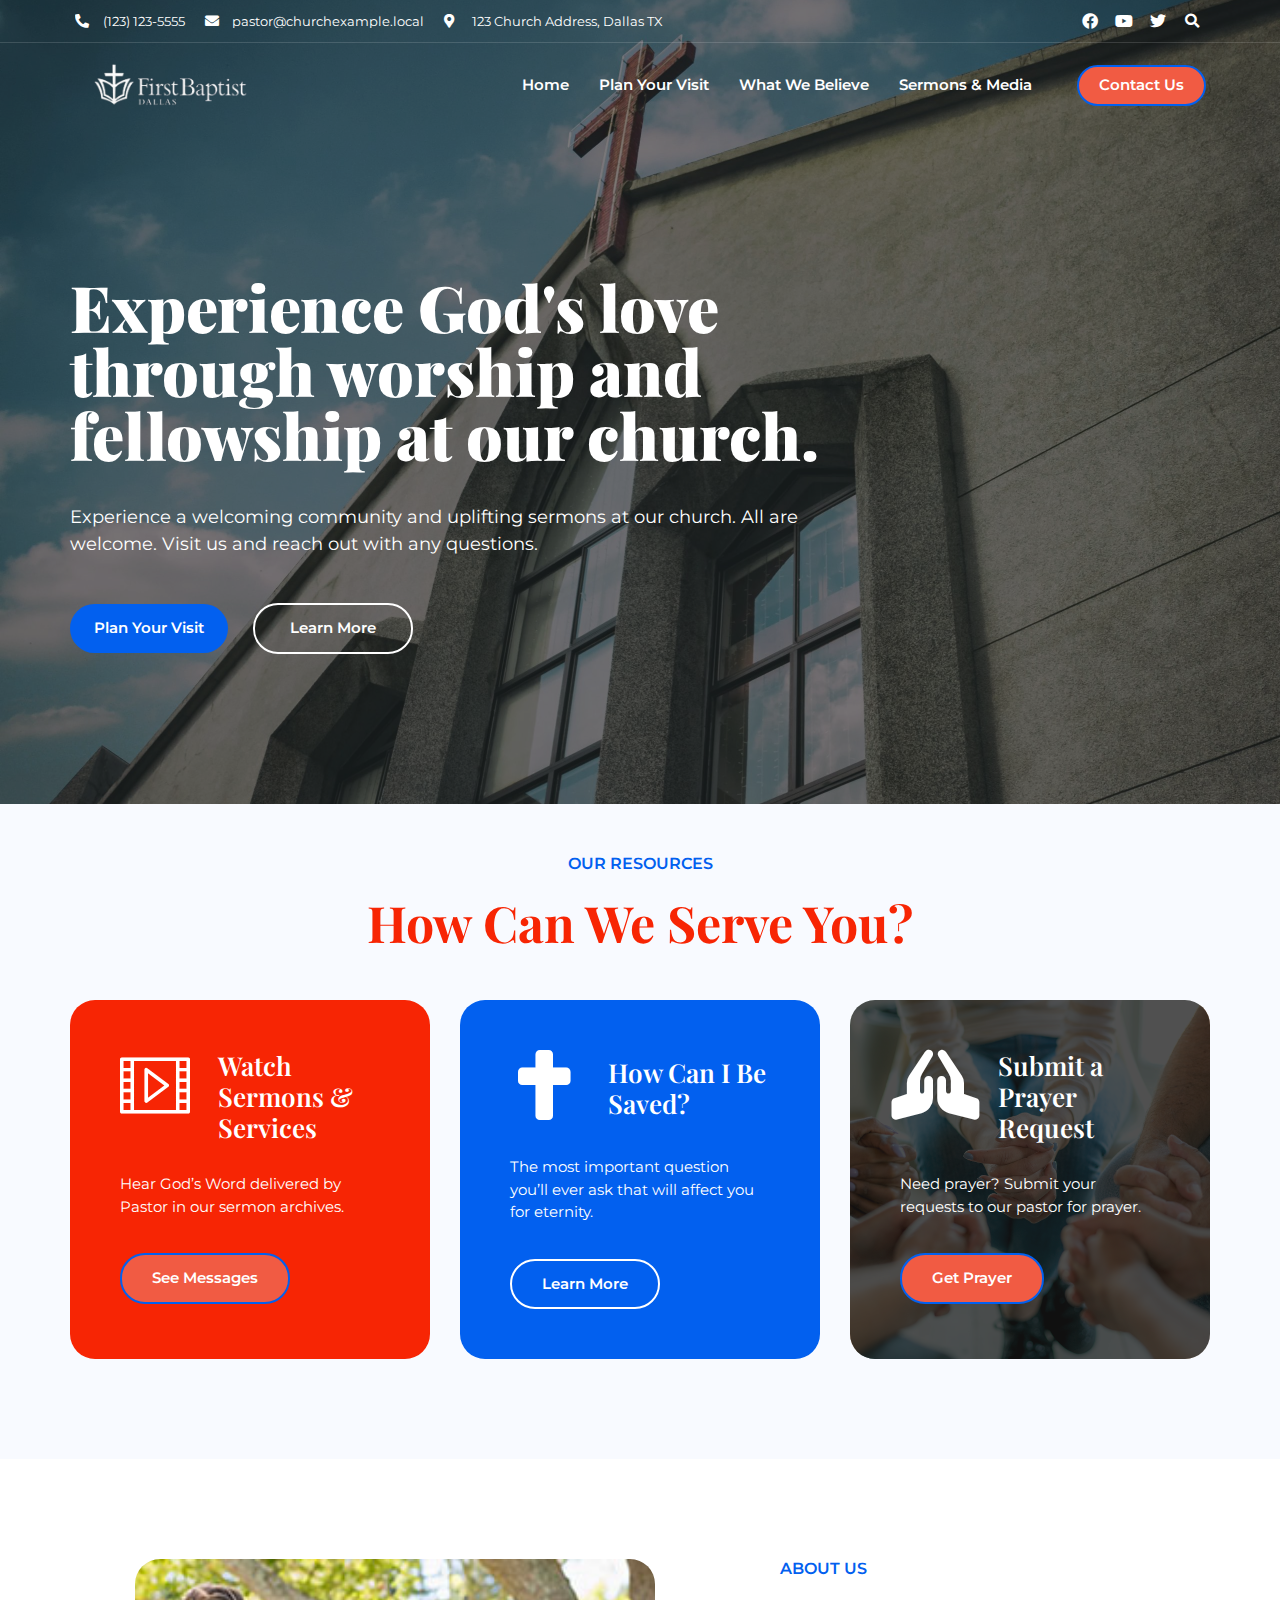
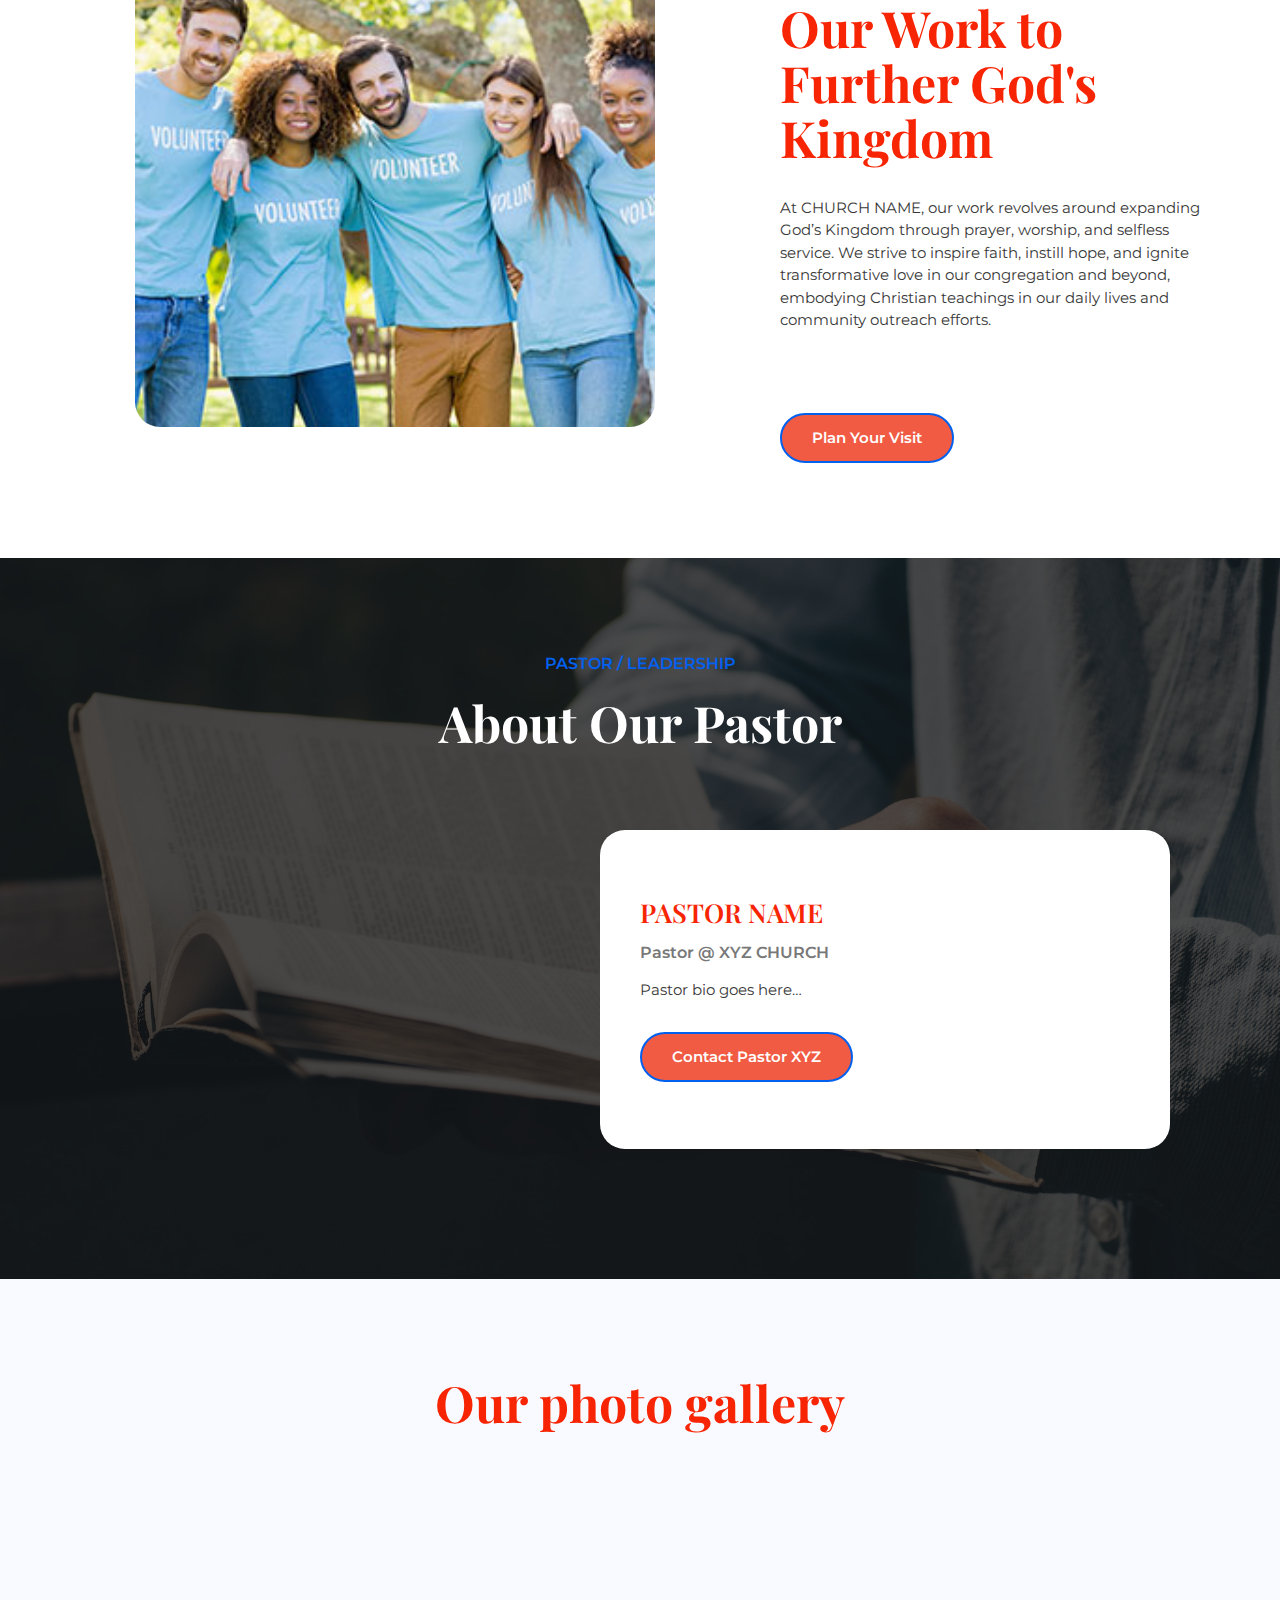
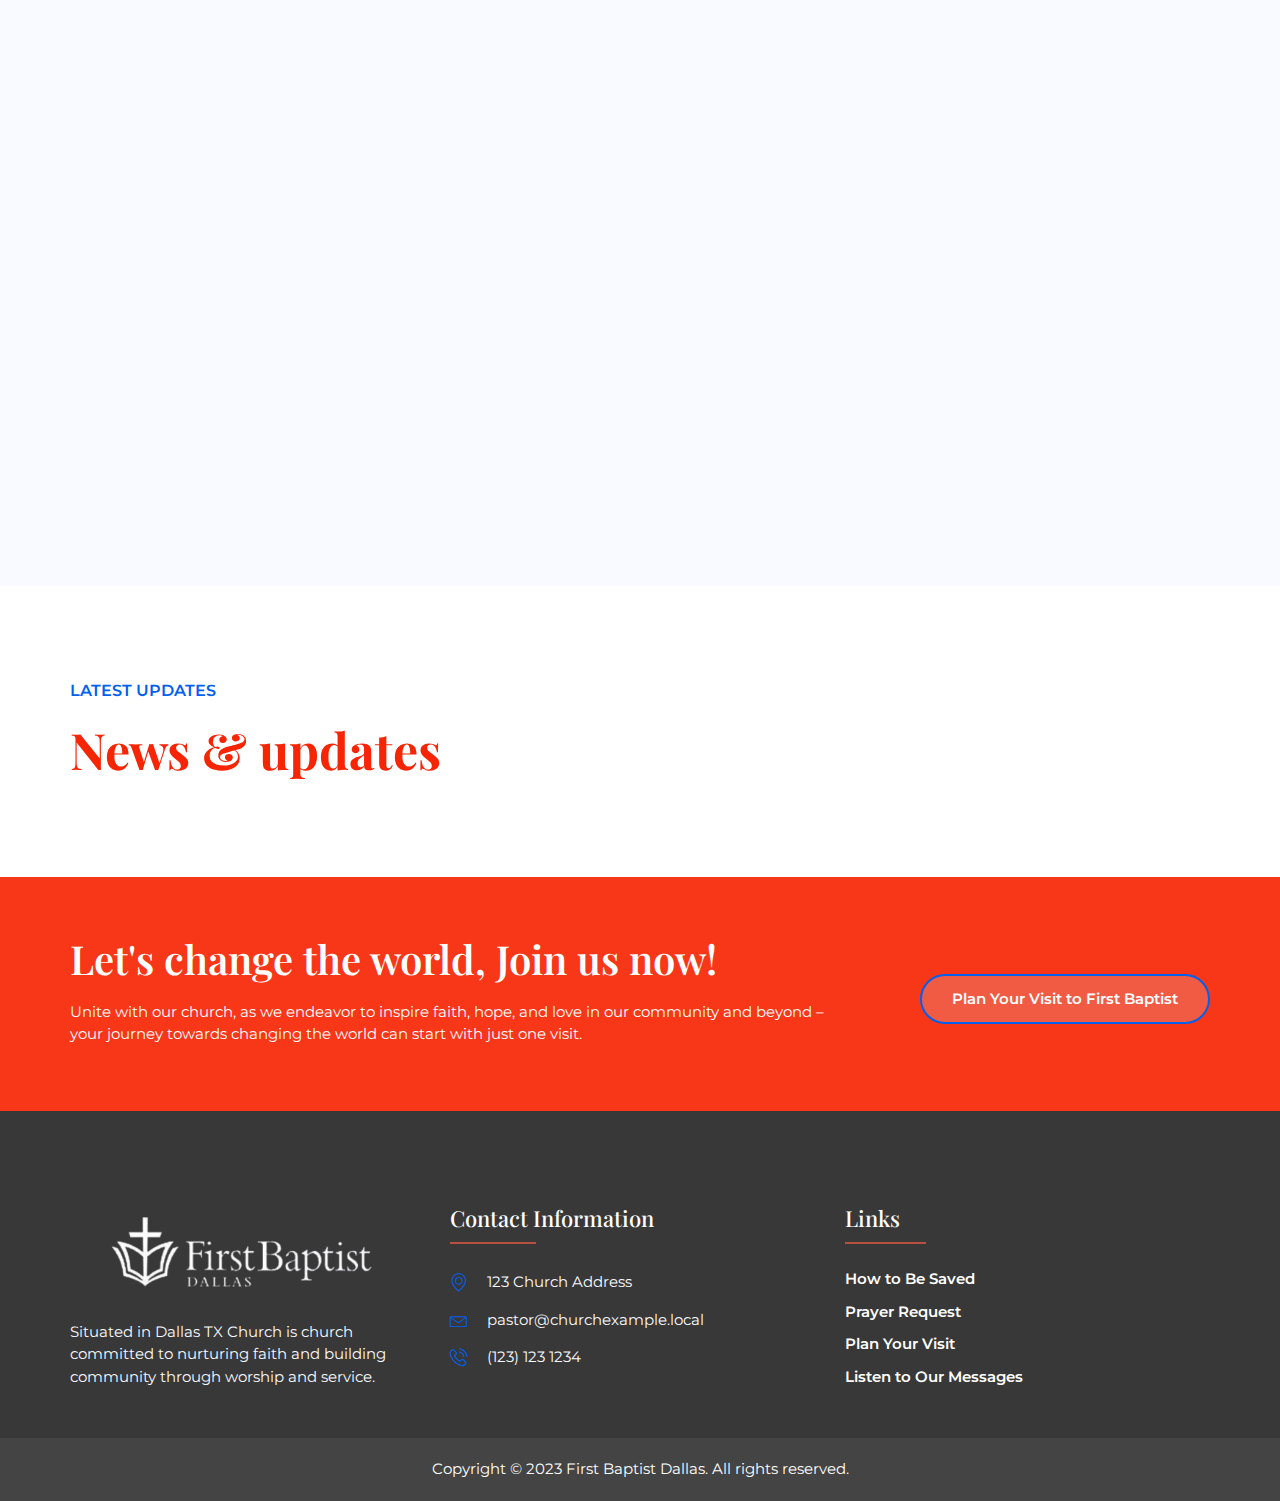
<file: index.html>
<!DOCTYPE html>
<html lang="en-US">
<head>
	<meta charset="UTF-8">
	<meta name="viewport" content="width=device-width, initial-scale=1">
	<link rel="profile" href="https://gmpg.org/xfn/11">
	<title>First Baptist Dallas | Dallas TX</title>
<meta name="robots" content="max-image-preview:large">
<link rel="alternate" type="application/rss+xml" title="First Baptist Dallas | Dallas TX &raquo; Feed" href="/feed/">
<script>
window._wpemojiSettings = {"baseUrl":"https:\/\/s.w.org\/images\/core\/emoji\/15.0.3\/72x72\/","ext":".png","svgUrl":"https:\/\/s.w.org\/images\/core\/emoji\/15.0.3\/svg\/","svgExt":".svg","source":{"concatemoji":"\/wp-includes\/js\/wp-emoji-release.min.js?ver=6.5.5"}};
/*! This file is auto-generated */
!function(i,n){var o,s,e;function c(e){try{var t={supportTests:e,timestamp:(new Date).valueOf()};sessionStorage.setItem(o,JSON.stringify(t))}catch(e){}}function p(e,t,n){e.clearRect(0,0,e.canvas.width,e.canvas.height),e.fillText(t,0,0);var t=new Uint32Array(e.getImageData(0,0,e.canvas.width,e.canvas.height).data),r=(e.clearRect(0,0,e.canvas.width,e.canvas.height),e.fillText(n,0,0),new Uint32Array(e.getImageData(0,0,e.canvas.width,e.canvas.height).data));return t.every(function(e,t){return e===r[t]})}function u(e,t,n){switch(t){case"flag":return n(e,"🏳️‍⚧️","🏳️​⚧️")?!1:!n(e,"🇺🇳","🇺​🇳")&&!n(e,"🏴󠁧󠁢󠁥󠁮󠁧󠁿","🏴​󠁧​󠁢​󠁥​󠁮​󠁧​󠁿");case"emoji":return!n(e,"🐦‍⬛","🐦​⬛")}return!1}function f(e,t,n){var r="undefined"!=typeof WorkerGlobalScope&&self instanceof WorkerGlobalScope?new OffscreenCanvas(300,150):i.createElement("canvas"),a=r.getContext("2d",{willReadFrequently:!0}),o=(a.textBaseline="top",a.font="600 32px Arial",{});return e.forEach(function(e){o[e]=t(a,e,n)}),o}function t(e){var t=i.createElement("script");t.src=e,t.defer=!0,i.head.appendChild(t)}"undefined"!=typeof Promise&&(o="wpEmojiSettingsSupports",s=["flag","emoji"],n.supports={everything:!0,everythingExceptFlag:!0},e=new Promise(function(e){i.addEventListener("DOMContentLoaded",e,{once:!0})}),new Promise(function(t){var n=function(){try{var e=JSON.parse(sessionStorage.getItem(o));if("object"==typeof e&&"number"==typeof e.timestamp&&(new Date).valueOf()<e.timestamp+604800&&"object"==typeof e.supportTests)return e.supportTests}catch(e){}return null}();if(!n){if("undefined"!=typeof Worker&&"undefined"!=typeof OffscreenCanvas&&"undefined"!=typeof URL&&URL.createObjectURL&&"undefined"!=typeof Blob)try{var e="postMessage("+f.toString()+"("+[JSON.stringify(s),u.toString(),p.toString()].join(",")+"));",r=new Blob([e],{type:"text/javascript"}),a=new Worker(URL.createObjectURL(r),{name:"wpTestEmojiSupports"});return void(a.onmessage=function(e){c(n=e.data),a.terminate(),t(n)})}catch(e){}c(n=f(s,u,p))}t(n)}).then(function(e){for(var t in e)n.supports[t]=e[t],n.supports.everything=n.supports.everything&&n.supports[t],"flag"!==t&&(n.supports.everythingExceptFlag=n.supports.everythingExceptFlag&&n.supports[t]);n.supports.everythingExceptFlag=n.supports.everythingExceptFlag&&!n.supports.flag,n.DOMReady=!1,n.readyCallback=function(){n.DOMReady=!0}}).then(function(){return e}).then(function(){var e;n.supports.everything||(n.readyCallback(),(e=n.source||{}).concatemoji?t(e.concatemoji):e.wpemoji&&e.twemoji&&(t(e.twemoji),t(e.wpemoji)))}))}((window,document),window._wpemojiSettings);
</script>
<style id="wp-emoji-styles-inline-css">img.wp-smiley, img.emoji {
		display: inline !important;
		border: none !important;
		box-shadow: none !important;
		height: 1em !important;
		width: 1em !important;
		margin: 0 0.07em !important;
		vertical-align: -0.1em !important;
		background: none !important;
		padding: 0 !important;
	}</style>
<style id="classic-theme-styles-inline-css">/*! This file is auto-generated */
.wp-block-button__link{color:#fff;background-color:#32373c;border-radius:9999px;box-shadow:none;text-decoration:none;padding:calc(.667em + 2px) calc(1.333em + 2px);font-size:1.125em}.wp-block-file__button{background:#32373c;color:#fff;text-decoration:none}</style>
<style id="global-styles-inline-css">body{--wp--preset--color--black: #000000;--wp--preset--color--cyan-bluish-gray: #abb8c3;--wp--preset--color--white: #ffffff;--wp--preset--color--pale-pink: #f78da7;--wp--preset--color--vivid-red: #cf2e2e;--wp--preset--color--luminous-vivid-orange: #ff6900;--wp--preset--color--luminous-vivid-amber: #fcb900;--wp--preset--color--light-green-cyan: #7bdcb5;--wp--preset--color--vivid-green-cyan: #00d084;--wp--preset--color--pale-cyan-blue: #8ed1fc;--wp--preset--color--vivid-cyan-blue: #0693e3;--wp--preset--color--vivid-purple: #9b51e0;--wp--preset--gradient--vivid-cyan-blue-to-vivid-purple: linear-gradient(135deg,rgba(6,147,227,1) 0%,rgb(155,81,224) 100%);--wp--preset--gradient--light-green-cyan-to-vivid-green-cyan: linear-gradient(135deg,rgb(122,220,180) 0%,rgb(0,208,130) 100%);--wp--preset--gradient--luminous-vivid-amber-to-luminous-vivid-orange: linear-gradient(135deg,rgba(252,185,0,1) 0%,rgba(255,105,0,1) 100%);--wp--preset--gradient--luminous-vivid-orange-to-vivid-red: linear-gradient(135deg,rgba(255,105,0,1) 0%,rgb(207,46,46) 100%);--wp--preset--gradient--very-light-gray-to-cyan-bluish-gray: linear-gradient(135deg,rgb(238,238,238) 0%,rgb(169,184,195) 100%);--wp--preset--gradient--cool-to-warm-spectrum: linear-gradient(135deg,rgb(74,234,220) 0%,rgb(151,120,209) 20%,rgb(207,42,186) 40%,rgb(238,44,130) 60%,rgb(251,105,98) 80%,rgb(254,248,76) 100%);--wp--preset--gradient--blush-light-purple: linear-gradient(135deg,rgb(255,206,236) 0%,rgb(152,150,240) 100%);--wp--preset--gradient--blush-bordeaux: linear-gradient(135deg,rgb(254,205,165) 0%,rgb(254,45,45) 50%,rgb(107,0,62) 100%);--wp--preset--gradient--luminous-dusk: linear-gradient(135deg,rgb(255,203,112) 0%,rgb(199,81,192) 50%,rgb(65,88,208) 100%);--wp--preset--gradient--pale-ocean: linear-gradient(135deg,rgb(255,245,203) 0%,rgb(182,227,212) 50%,rgb(51,167,181) 100%);--wp--preset--gradient--electric-grass: linear-gradient(135deg,rgb(202,248,128) 0%,rgb(113,206,126) 100%);--wp--preset--gradient--midnight: linear-gradient(135deg,rgb(2,3,129) 0%,rgb(40,116,252) 100%);--wp--preset--font-size--small: 13px;--wp--preset--font-size--medium: 20px;--wp--preset--font-size--large: 36px;--wp--preset--font-size--x-large: 42px;--wp--preset--spacing--20: 0.44rem;--wp--preset--spacing--30: 0.67rem;--wp--preset--spacing--40: 1rem;--wp--preset--spacing--50: 1.5rem;--wp--preset--spacing--60: 2.25rem;--wp--preset--spacing--70: 3.38rem;--wp--preset--spacing--80: 5.06rem;--wp--preset--shadow--natural: 6px 6px 9px rgba(0, 0, 0, 0.2);--wp--preset--shadow--deep: 12px 12px 50px rgba(0, 0, 0, 0.4);--wp--preset--shadow--sharp: 6px 6px 0px rgba(0, 0, 0, 0.2);--wp--preset--shadow--outlined: 6px 6px 0px -3px rgba(255, 255, 255, 1), 6px 6px rgba(0, 0, 0, 1);--wp--preset--shadow--crisp: 6px 6px 0px rgba(0, 0, 0, 1);}:where(.is-layout-flex){gap: 0.5em;}:where(.is-layout-grid){gap: 0.5em;}body .is-layout-flex{display: flex;}body .is-layout-flex{flex-wrap: wrap;align-items: center;}body .is-layout-flex > *{margin: 0;}body .is-layout-grid{display: grid;}body .is-layout-grid > *{margin: 0;}:where(.wp-block-columns.is-layout-flex){gap: 2em;}:where(.wp-block-columns.is-layout-grid){gap: 2em;}:where(.wp-block-post-template.is-layout-flex){gap: 1.25em;}:where(.wp-block-post-template.is-layout-grid){gap: 1.25em;}.has-black-color{color: var(--wp--preset--color--black) !important;}.has-cyan-bluish-gray-color{color: var(--wp--preset--color--cyan-bluish-gray) !important;}.has-white-color{color: var(--wp--preset--color--white) !important;}.has-pale-pink-color{color: var(--wp--preset--color--pale-pink) !important;}.has-vivid-red-color{color: var(--wp--preset--color--vivid-red) !important;}.has-luminous-vivid-orange-color{color: var(--wp--preset--color--luminous-vivid-orange) !important;}.has-luminous-vivid-amber-color{color: var(--wp--preset--color--luminous-vivid-amber) !important;}.has-light-green-cyan-color{color: var(--wp--preset--color--light-green-cyan) !important;}.has-vivid-green-cyan-color{color: var(--wp--preset--color--vivid-green-cyan) !important;}.has-pale-cyan-blue-color{color: var(--wp--preset--color--pale-cyan-blue) !important;}.has-vivid-cyan-blue-color{color: var(--wp--preset--color--vivid-cyan-blue) !important;}.has-vivid-purple-color{color: var(--wp--preset--color--vivid-purple) !important;}.has-black-background-color{background-color: var(--wp--preset--color--black) !important;}.has-cyan-bluish-gray-background-color{background-color: var(--wp--preset--color--cyan-bluish-gray) !important;}.has-white-background-color{background-color: var(--wp--preset--color--white) !important;}.has-pale-pink-background-color{background-color: var(--wp--preset--color--pale-pink) !important;}.has-vivid-red-background-color{background-color: var(--wp--preset--color--vivid-red) !important;}.has-luminous-vivid-orange-background-color{background-color: var(--wp--preset--color--luminous-vivid-orange) !important;}.has-luminous-vivid-amber-background-color{background-color: var(--wp--preset--color--luminous-vivid-amber) !important;}.has-light-green-cyan-background-color{background-color: var(--wp--preset--color--light-green-cyan) !important;}.has-vivid-green-cyan-background-color{background-color: var(--wp--preset--color--vivid-green-cyan) !important;}.has-pale-cyan-blue-background-color{background-color: var(--wp--preset--color--pale-cyan-blue) !important;}.has-vivid-cyan-blue-background-color{background-color: var(--wp--preset--color--vivid-cyan-blue) !important;}.has-vivid-purple-background-color{background-color: var(--wp--preset--color--vivid-purple) !important;}.has-black-border-color{border-color: var(--wp--preset--color--black) !important;}.has-cyan-bluish-gray-border-color{border-color: var(--wp--preset--color--cyan-bluish-gray) !important;}.has-white-border-color{border-color: var(--wp--preset--color--white) !important;}.has-pale-pink-border-color{border-color: var(--wp--preset--color--pale-pink) !important;}.has-vivid-red-border-color{border-color: var(--wp--preset--color--vivid-red) !important;}.has-luminous-vivid-orange-border-color{border-color: var(--wp--preset--color--luminous-vivid-orange) !important;}.has-luminous-vivid-amber-border-color{border-color: var(--wp--preset--color--luminous-vivid-amber) !important;}.has-light-green-cyan-border-color{border-color: var(--wp--preset--color--light-green-cyan) !important;}.has-vivid-green-cyan-border-color{border-color: var(--wp--preset--color--vivid-green-cyan) !important;}.has-pale-cyan-blue-border-color{border-color: var(--wp--preset--color--pale-cyan-blue) !important;}.has-vivid-cyan-blue-border-color{border-color: var(--wp--preset--color--vivid-cyan-blue) !important;}.has-vivid-purple-border-color{border-color: var(--wp--preset--color--vivid-purple) !important;}.has-vivid-cyan-blue-to-vivid-purple-gradient-background{background: var(--wp--preset--gradient--vivid-cyan-blue-to-vivid-purple) !important;}.has-light-green-cyan-to-vivid-green-cyan-gradient-background{background: var(--wp--preset--gradient--light-green-cyan-to-vivid-green-cyan) !important;}.has-luminous-vivid-amber-to-luminous-vivid-orange-gradient-background{background: var(--wp--preset--gradient--luminous-vivid-amber-to-luminous-vivid-orange) !important;}.has-luminous-vivid-orange-to-vivid-red-gradient-background{background: var(--wp--preset--gradient--luminous-vivid-orange-to-vivid-red) !important;}.has-very-light-gray-to-cyan-bluish-gray-gradient-background{background: var(--wp--preset--gradient--very-light-gray-to-cyan-bluish-gray) !important;}.has-cool-to-warm-spectrum-gradient-background{background: var(--wp--preset--gradient--cool-to-warm-spectrum) !important;}.has-blush-light-purple-gradient-background{background: var(--wp--preset--gradient--blush-light-purple) !important;}.has-blush-bordeaux-gradient-background{background: var(--wp--preset--gradient--blush-bordeaux) !important;}.has-luminous-dusk-gradient-background{background: var(--wp--preset--gradient--luminous-dusk) !important;}.has-pale-ocean-gradient-background{background: var(--wp--preset--gradient--pale-ocean) !important;}.has-electric-grass-gradient-background{background: var(--wp--preset--gradient--electric-grass) !important;}.has-midnight-gradient-background{background: var(--wp--preset--gradient--midnight) !important;}.has-small-font-size{font-size: var(--wp--preset--font-size--small) !important;}.has-medium-font-size{font-size: var(--wp--preset--font-size--medium) !important;}.has-large-font-size{font-size: var(--wp--preset--font-size--large) !important;}.has-x-large-font-size{font-size: var(--wp--preset--font-size--x-large) !important;}
.wp-block-navigation a:where(:not(.wp-element-button)){color: inherit;}
:where(.wp-block-post-template.is-layout-flex){gap: 1.25em;}:where(.wp-block-post-template.is-layout-grid){gap: 1.25em;}
:where(.wp-block-columns.is-layout-flex){gap: 2em;}:where(.wp-block-columns.is-layout-grid){gap: 2em;}
.wp-block-pullquote{font-size: 1.5em;line-height: 1.6;}</style>
<link rel="stylesheet" id="wpa-css-css" href="/wp-content/plugins/honeypot/includes/css/wpa.css?ver=2.1.18" media="all">
<link rel="stylesheet" id="hello-elementor-css" href="/wp-content/themes/hello-elementor/style.min.css?ver=2.7.1" media="all">
<link rel="stylesheet" id="hello-elementor-theme-style-css" href="/wp-content/themes/hello-elementor/theme.min.css?ver=2.7.1" media="all">
<link rel="stylesheet" id="elementor-frontend-css" href="/wp-content/plugins/elementor/assets/css/frontend-lite.min.css?ver=3.22.3" media="all">
<link rel="stylesheet" id="elementor-post-8-css" href="/wp-content/uploads/elementor/css/post-8.css?ver=1720268482" media="all">
<link rel="stylesheet" id="elementor-icons-css" href="/wp-content/plugins/elementor/assets/lib/eicons/css/elementor-icons.min.css?ver=5.30.0" media="all">
<link rel="stylesheet" id="swiper-css" href="/wp-content/plugins/elementor/assets/lib/swiper/v8/css/swiper.min.css?ver=8.4.5" media="all">
<link rel="stylesheet" id="elementor-pro-css" href="/wp-content/plugins/elementor-pro/assets/css/frontend-lite.min.css?ver=3.15.1" media="all">
<link rel="stylesheet" id="elementor-post-32-css" href="/wp-content/uploads/elementor/css/post-32.css?ver=1720268482" media="all">
<link rel="stylesheet" id="elementor-post-13-css" href="/wp-content/uploads/elementor/css/post-13.css?ver=1720268482" media="all">
<link rel="stylesheet" id="elementor-post-17-css" href="/wp-content/uploads/elementor/css/post-17.css?ver=1720268482" media="all">
<link rel="stylesheet" id="elementor-icons-ekiticons-css" href="/wp-content/plugins/elementskit-lite/modules/elementskit-icon-pack/assets/css/ekiticons.css?ver=3.0.6" media="all">
<link rel="stylesheet" id="ekit-widget-styles-css" href="/wp-content/plugins/elementskit-lite/widgets/init/assets/css/widget-styles.css?ver=3.0.6" media="all">
<link rel="stylesheet" id="ekit-responsive-css" href="/wp-content/plugins/elementskit-lite/widgets/init/assets/css/responsive.css?ver=3.0.6" media="all">
<link rel="stylesheet" id="google-fonts-1-css" href="https://fonts.googleapis.com/css?family=Playfair+Display%3A100%2C100italic%2C200%2C200italic%2C300%2C300italic%2C400%2C400italic%2C500%2C500italic%2C600%2C600italic%2C700%2C700italic%2C800%2C800italic%2C900%2C900italic%7CMontserrat%3A100%2C100italic%2C200%2C200italic%2C300%2C300italic%2C400%2C400italic%2C500%2C500italic%2C600%2C600italic%2C700%2C700italic%2C800%2C800italic%2C900%2C900italic&#038;display=swap&#038;ver=6.5.5" media="all">
<link rel="stylesheet" id="elementor-icons-shared-0-css" href="/wp-content/plugins/elementor/assets/lib/font-awesome/css/fontawesome.min.css?ver=5.15.3" media="all">
<link rel="stylesheet" id="elementor-icons-fa-solid-css" href="/wp-content/plugins/elementor/assets/lib/font-awesome/css/solid.min.css?ver=5.15.3" media="all">
<link rel="stylesheet" id="elementor-icons-fa-brands-css" href="/wp-content/plugins/elementor/assets/lib/font-awesome/css/brands.min.css?ver=5.15.3" media="all">
<link rel="preconnect" href="https://fonts.gstatic.com/" crossorigin>
<script src="/wp-includes/js/jquery/jquery.min.js?ver=3.7.1" id="jquery-core-js"></script>
<script src="/wp-includes/js/jquery/jquery-migrate.min.js?ver=3.4.1" id="jquery-migrate-js"></script>
<link rel="https://api.w.org/" href="/wp-json/">
<link rel="alternate" type="application/json" href="/wp-json/wp/v2/pages/32">
<link rel="EditURI" type="application/rsd+xml" title="RSD" href="/xmlrpc.php?rsd">
<meta name="generator" content="WordPress 6.5.5">
<link rel="canonical" href="/">
<link rel="shortlink" href="/">
<link rel="alternate" type="application/json+oembed" href="/wp-json/oembed/1.0/embed?url=https%3A%2F%2F%2F">
<link rel="alternate" type="text/xml+oembed" href="/wp-json/oembed/1.0/embed?url=https%3A%2F%2F%2F#038;format=xml">
<meta name="generator" content="Elementor 3.22.3; features: e_optimized_assets_loading, e_optimized_css_loading, additional_custom_breakpoints; settings: css_print_method-external, google_font-enabled, font_display-swap">
<link rel="icon" href="/wp-content/uploads/2023/05/church-150x150.jpg" sizes="32x32">
<link rel="icon" href="/wp-content/uploads/2023/05/church.jpg" sizes="192x192">
<link rel="apple-touch-icon" href="/wp-content/uploads/2023/05/church.jpg">
<meta name="msapplication-TileImage" content="/wp-content/uploads/2023/05/church.jpg">
</head>
<body class="home page-template-default page page-id-32 elementor-default elementor-kit-8 elementor-page elementor-page-32">


<a class="skip-link screen-reader-text" href="#content">Skip to content</a>

		<header data-elementor-type="header" data-elementor-id="13" class="elementor elementor-13 elementor-location-header" data-elementor-post-type="elementor_library">
					<div class="elementor-section-wrap">
								<section class="elementor-section elementor-top-section elementor-element elementor-element-2380f54c elementor-section-content-middle elementor-hidden-mobile elementor-section-boxed elementor-section-height-default elementor-section-height-default" data-id="2380f54c" data-element_type="section" data-settings="{&quot;background_background&quot;:&quot;classic&quot;}">
							<div class="elementor-background-overlay"></div>
							<div class="elementor-container elementor-column-gap-no">
					<div class="elementor-column elementor-col-33 elementor-top-column elementor-element elementor-element-3ebbfe26 elementor-hidden-phone" data-id="3ebbfe26" data-element_type="column">
			<div class="elementor-widget-wrap elementor-element-populated">
						<div class="elementor-element elementor-element-6c0795 elementor-icon-list--layout-inline elementor-align-left elementor-mobile-align-center elementor-tablet-align-center elementor-list-item-link-full_width elementor-widget elementor-widget-icon-list" data-id="6c0795" data-element_type="widget" data-widget_type="icon-list.default">
				<div class="elementor-widget-container">
			<link rel="stylesheet" href="/wp-content/plugins/elementor/assets/css/widget-icon-list.min.css">		<ul class="elementor-icon-list-items elementor-inline-items">
							<li class="elementor-icon-list-item elementor-inline-item">
											<a href="#">

												<span class="elementor-icon-list-icon">
							<i aria-hidden="true" class="fas fa-phone-alt"></i>						</span>
										<span class="elementor-icon-list-text">(123) 123-5555</span>
											</a>
									</li>
								<li class="elementor-icon-list-item elementor-inline-item">
											<a href="#">

												<span class="elementor-icon-list-icon">
							<i aria-hidden="true" class="fas fa-envelope"></i>						</span>
										<span class="elementor-icon-list-text">pastor@churchexample.local</span>
											</a>
									</li>
								<li class="elementor-icon-list-item elementor-inline-item">
											<span class="elementor-icon-list-icon">
							<i aria-hidden="true" class="fas fa-map-marker-alt"></i>						</span>
										<span class="elementor-icon-list-text">123 Church Address, Dallas TX</span>
									</li>
						</ul>
				</div>
				</div>
					</div>
		</div>
				<div class="elementor-column elementor-col-33 elementor-top-column elementor-element elementor-element-39a5568a" data-id="39a5568a" data-element_type="column">
			<div class="elementor-widget-wrap elementor-element-populated">
						<div class="elementor-element elementor-element-66d7870f e-grid-align-right e-grid-align-mobile-left elementor-shape-rounded elementor-grid-0 elementor-widget elementor-widget-social-icons" data-id="66d7870f" data-element_type="widget" data-widget_type="social-icons.default">
				<div class="elementor-widget-container">
			<style>/*! elementor - v3.22.0 - 26-06-2024 */
.elementor-widget-social-icons.elementor-grid-0 .elementor-widget-container,.elementor-widget-social-icons.elementor-grid-mobile-0 .elementor-widget-container,.elementor-widget-social-icons.elementor-grid-tablet-0 .elementor-widget-container{line-height:1;font-size:0}.elementor-widget-social-icons:not(.elementor-grid-0):not(.elementor-grid-tablet-0):not(.elementor-grid-mobile-0) .elementor-grid{display:inline-grid}.elementor-widget-social-icons .elementor-grid{grid-column-gap:var(--grid-column-gap,5px);grid-row-gap:var(--grid-row-gap,5px);grid-template-columns:var(--grid-template-columns);justify-content:var(--justify-content,center);justify-items:var(--justify-content,center)}.elementor-icon.elementor-social-icon{font-size:var(--icon-size,25px);line-height:var(--icon-size,25px);width:calc(var(--icon-size, 25px) + 2 * var(--icon-padding, .5em));height:calc(var(--icon-size, 25px) + 2 * var(--icon-padding, .5em))}.elementor-social-icon{--e-social-icon-icon-color:#fff;display:inline-flex;background-color:#69727d;align-items:center;justify-content:center;text-align:center;cursor:pointer}.elementor-social-icon i{color:var(--e-social-icon-icon-color)}.elementor-social-icon svg{fill:var(--e-social-icon-icon-color)}.elementor-social-icon:last-child{margin:0}.elementor-social-icon:hover{opacity:.9;color:#fff}.elementor-social-icon-android{background-color:#a4c639}.elementor-social-icon-apple{background-color:#999}.elementor-social-icon-behance{background-color:#1769ff}.elementor-social-icon-bitbucket{background-color:#205081}.elementor-social-icon-codepen{background-color:#000}.elementor-social-icon-delicious{background-color:#39f}.elementor-social-icon-deviantart{background-color:#05cc47}.elementor-social-icon-digg{background-color:#005be2}.elementor-social-icon-dribbble{background-color:#ea4c89}.elementor-social-icon-elementor{background-color:#d30c5c}.elementor-social-icon-envelope{background-color:#ea4335}.elementor-social-icon-facebook,.elementor-social-icon-facebook-f{background-color:#3b5998}.elementor-social-icon-flickr{background-color:#0063dc}.elementor-social-icon-foursquare{background-color:#2d5be3}.elementor-social-icon-free-code-camp,.elementor-social-icon-freecodecamp{background-color:#006400}.elementor-social-icon-github{background-color:#333}.elementor-social-icon-gitlab{background-color:#e24329}.elementor-social-icon-globe{background-color:#69727d}.elementor-social-icon-google-plus,.elementor-social-icon-google-plus-g{background-color:#dd4b39}.elementor-social-icon-houzz{background-color:#7ac142}.elementor-social-icon-instagram{background-color:#262626}.elementor-social-icon-jsfiddle{background-color:#487aa2}.elementor-social-icon-link{background-color:#818a91}.elementor-social-icon-linkedin,.elementor-social-icon-linkedin-in{background-color:#0077b5}.elementor-social-icon-medium{background-color:#00ab6b}.elementor-social-icon-meetup{background-color:#ec1c40}.elementor-social-icon-mixcloud{background-color:#273a4b}.elementor-social-icon-odnoklassniki{background-color:#f4731c}.elementor-social-icon-pinterest{background-color:#bd081c}.elementor-social-icon-product-hunt{background-color:#da552f}.elementor-social-icon-reddit{background-color:#ff4500}.elementor-social-icon-rss{background-color:#f26522}.elementor-social-icon-shopping-cart{background-color:#4caf50}.elementor-social-icon-skype{background-color:#00aff0}.elementor-social-icon-slideshare{background-color:#0077b5}.elementor-social-icon-snapchat{background-color:#fffc00}.elementor-social-icon-soundcloud{background-color:#f80}.elementor-social-icon-spotify{background-color:#2ebd59}.elementor-social-icon-stack-overflow{background-color:#fe7a15}.elementor-social-icon-steam{background-color:#00adee}.elementor-social-icon-stumbleupon{background-color:#eb4924}.elementor-social-icon-telegram{background-color:#2ca5e0}.elementor-social-icon-threads{background-color:#000}.elementor-social-icon-thumb-tack{background-color:#1aa1d8}.elementor-social-icon-tripadvisor{background-color:#589442}.elementor-social-icon-tumblr{background-color:#35465c}.elementor-social-icon-twitch{background-color:#6441a5}.elementor-social-icon-twitter{background-color:#1da1f2}.elementor-social-icon-viber{background-color:#665cac}.elementor-social-icon-vimeo{background-color:#1ab7ea}.elementor-social-icon-vk{background-color:#45668e}.elementor-social-icon-weibo{background-color:#dd2430}.elementor-social-icon-weixin{background-color:#31a918}.elementor-social-icon-whatsapp{background-color:#25d366}.elementor-social-icon-wordpress{background-color:#21759b}.elementor-social-icon-x-twitter{background-color:#000}.elementor-social-icon-xing{background-color:#026466}.elementor-social-icon-yelp{background-color:#af0606}.elementor-social-icon-youtube{background-color:#cd201f}.elementor-social-icon-500px{background-color:#0099e5}.elementor-shape-rounded .elementor-icon.elementor-social-icon{border-radius:10%}.elementor-shape-circle .elementor-icon.elementor-social-icon{border-radius:50%}</style>		<div class="elementor-social-icons-wrapper elementor-grid">
							<span class="elementor-grid-item">
					<a class="elementor-icon elementor-social-icon elementor-social-icon-facebook elementor-repeater-item-98d2d38" href="#" target="_blank">
						<span class="elementor-screen-only">Facebook</span>
						<i class="fab fa-facebook"></i>					</a>
				</span>
							<span class="elementor-grid-item">
					<a class="elementor-icon elementor-social-icon elementor-social-icon-youtube elementor-repeater-item-adb5148" href="#" target="_blank">
						<span class="elementor-screen-only">Youtube</span>
						<i class="fab fa-youtube"></i>					</a>
				</span>
							<span class="elementor-grid-item">
					<a class="elementor-icon elementor-social-icon elementor-social-icon-twitter elementor-repeater-item-ad2075f" target="_blank">
						<span class="elementor-screen-only">Twitter</span>
						<i class="fab fa-twitter"></i>					</a>
				</span>
					</div>
				</div>
				</div>
					</div>
		</div>
				<div class="elementor-column elementor-col-33 elementor-top-column elementor-element elementor-element-4e8de5d0" data-id="4e8de5d0" data-element_type="column">
			<div class="elementor-widget-wrap elementor-element-populated">
						<div class="elementor-element elementor-element-189418a elementor-search-form--skin-full_screen elementor-widget elementor-widget-search-form" data-id="189418a" data-element_type="widget" data-settings="{&quot;skin&quot;:&quot;full_screen&quot;}" data-widget_type="search-form.default">
				<div class="elementor-widget-container">
			<link rel="stylesheet" href="/wp-content/plugins/elementor-pro/assets/css/widget-theme-elements.min.css">		<form class="elementor-search-form" action="" method="get" role="search">
									<div class="elementor-search-form__toggle" tabindex="0" role="button">
				<i aria-hidden="true" class="fas fa-search"></i>				<span class="elementor-screen-only">Search</span>
			</div>
						<div class="elementor-search-form__container">
				<label class="elementor-screen-only" for="elementor-search-form-189418a">Search</label>

				
				<input id="elementor-search-form-189418a" placeholder="Enter your text..." class="elementor-search-form__input" type="search" name="s" value="">
				
				
								<div class="dialog-lightbox-close-button dialog-close-button" role="button" tabindex="0">
					<i aria-hidden="true" class="eicon-close"></i>					<span class="elementor-screen-only">Close this search box.</span>
				</div>
							</div>
		</form>
				</div>
				</div>
					</div>
		</div>
					</div>
		</section>
				<section class="elementor-section elementor-top-section elementor-element elementor-element-7eab591c elementor-section-content-middle elementor-section-boxed elementor-section-height-default elementor-section-height-default" data-id="7eab591c" data-element_type="section" data-settings="{&quot;background_background&quot;:&quot;classic&quot;}">
							<div class="elementor-background-overlay"></div>
							<div class="elementor-container elementor-column-gap-no">
					<div class="elementor-column elementor-col-33 elementor-top-column elementor-element elementor-element-4acb7936" data-id="4acb7936" data-element_type="column">
			<div class="elementor-widget-wrap elementor-element-populated">
						<div class="elementor-element elementor-element-9f2873f elementor-widget elementor-widget-image" data-id="9f2873f" data-element_type="widget" data-widget_type="image.default">
				<div class="elementor-widget-container">
			<style>/*! elementor - v3.22.0 - 26-06-2024 */
.elementor-widget-image{text-align:center}.elementor-widget-image a{display:inline-block}.elementor-widget-image a img[src$=".svg"]{width:48px}.elementor-widget-image img{vertical-align:middle;display:inline-block}</style>										<img fetchpriority="high" width="800" height="220" src="/wp-content/uploads/2023/05/ChurchLOGO-e1687669729203.png" class="attachment-large size-large wp-image-301" alt="" srcset="/wp-content/uploads/2023/05/ChurchLOGO-e1687669729203.png 940w, /wp-content/uploads/2023/05/ChurchLOGO-e1687669729203-300x82.png 300w, /wp-content/uploads/2023/05/ChurchLOGO-e1687669729203-768x211.png 768w" sizes="(max-width: 800px) 100vw, 800px">													</div>
				</div>
					</div>
		</div>
				<div class="elementor-column elementor-col-33 elementor-top-column elementor-element elementor-element-522acf13" data-id="522acf13" data-element_type="column">
			<div class="elementor-widget-wrap elementor-element-populated">
						<div class="elementor-element elementor-element-52b65320 elementor-nav-menu__align-right elementor-nav-menu--stretch elementor-nav-menu__text-align-center elementor-nav-menu--dropdown-tablet elementor-nav-menu--toggle elementor-nav-menu--burger elementor-widget elementor-widget-nav-menu" data-id="52b65320" data-element_type="widget" data-settings="{&quot;full_width&quot;:&quot;stretch&quot;,&quot;layout&quot;:&quot;horizontal&quot;,&quot;submenu_icon&quot;:{&quot;value&quot;:&quot;&lt;i class=\&quot;fas fa-caret-down\&quot;&gt;&lt;\/i&gt;&quot;,&quot;library&quot;:&quot;fa-solid&quot;},&quot;toggle&quot;:&quot;burger&quot;}" data-widget_type="nav-menu.default">
				<div class="elementor-widget-container">
			<link rel="stylesheet" href="/wp-content/plugins/elementor-pro/assets/css/widget-nav-menu.min.css">			<nav class="elementor-nav-menu--main elementor-nav-menu__container elementor-nav-menu--layout-horizontal e--pointer-none">
				<ul id="menu-1-52b65320" class="elementor-nav-menu">
<li class="menu-item menu-item-type-custom menu-item-object-custom menu-item-31"><a href="/" class="elementor-item">Home</a></li>
<li class="menu-item menu-item-type-post_type menu-item-object-page menu-item-157"><a href="/plan-your-visit/" class="elementor-item">Plan Your Visit</a></li>
<li class="menu-item menu-item-type-post_type menu-item-object-page menu-item-174"><a href="/what-we-believe/" class="elementor-item">What We Believe</a></li>
<li class="menu-item menu-item-type-post_type menu-item-object-page menu-item-197"><a href="/sermons-media/" class="elementor-item">Sermons &#038; Media</a></li>
</ul>			</nav>
					<div class="elementor-menu-toggle" role="button" tabindex="0" aria-label="Menu Toggle" aria-expanded="false">
			<i aria-hidden="true" role="presentation" class="elementor-menu-toggle__icon--open eicon-menu-bar"></i><i aria-hidden="true" role="presentation" class="elementor-menu-toggle__icon--close eicon-close"></i>			<span class="elementor-screen-only">Menu</span>
		</div>
					<nav class="elementor-nav-menu--dropdown elementor-nav-menu__container" aria-hidden="true">
				<ul id="menu-2-52b65320" class="elementor-nav-menu">
<li class="menu-item menu-item-type-custom menu-item-object-custom menu-item-31"><a href="/" class="elementor-item" tabindex="-1">Home</a></li>
<li class="menu-item menu-item-type-post_type menu-item-object-page menu-item-157"><a href="/plan-your-visit/" class="elementor-item" tabindex="-1">Plan Your Visit</a></li>
<li class="menu-item menu-item-type-post_type menu-item-object-page menu-item-174"><a href="/what-we-believe/" class="elementor-item" tabindex="-1">What We Believe</a></li>
<li class="menu-item menu-item-type-post_type menu-item-object-page menu-item-197"><a href="/sermons-media/" class="elementor-item" tabindex="-1">Sermons &#038; Media</a></li>
</ul>			</nav>
				</div>
				</div>
					</div>
		</div>
				<div class="elementor-column elementor-col-33 elementor-top-column elementor-element elementor-element-59bcdc00" data-id="59bcdc00" data-element_type="column">
			<div class="elementor-widget-wrap elementor-element-populated">
						<div class="elementor-element elementor-element-23384626 elementor-align-right elementor-widget elementor-widget-button" data-id="23384626" data-element_type="widget" data-widget_type="button.default">
				<div class="elementor-widget-container">
					<div class="elementor-button-wrapper">
			<a class="elementor-button elementor-button-link elementor-size-sm" href="//contact-us/">
						<span class="elementor-button-content-wrapper">
									<span class="elementor-button-text">Contact Us</span>
					</span>
					</a>
		</div>
				</div>
				</div>
					</div>
		</div>
					</div>
		</section>
							</div>
				</header>
		
<main id="content" class="site-main post-32 page type-page status-publish hentry">
			<header class="page-header">
			<h1 class="entry-title">Home</h1>		</header>
		<div class="page-content">
				<div data-elementor-type="wp-page" data-elementor-id="32" class="elementor elementor-32" data-elementor-post-type="page">
						<section class="elementor-section elementor-top-section elementor-element elementor-element-7adf065d elementor-section-boxed elementor-section-height-default elementor-section-height-default" data-id="7adf065d" data-element_type="section" data-settings="{&quot;background_background&quot;:&quot;classic&quot;}">
							<div class="elementor-background-overlay"></div>
							<div class="elementor-container elementor-column-gap-no">
					<div class="elementor-column elementor-col-50 elementor-top-column elementor-element elementor-element-21473164" data-id="21473164" data-element_type="column">
			<div class="elementor-widget-wrap elementor-element-populated">
						<div class="elementor-element elementor-element-501b3fac elementor-widget elementor-widget-heading" data-id="501b3fac" data-element_type="widget" data-widget_type="heading.default">
				<div class="elementor-widget-container">
			<style>/*! elementor - v3.22.0 - 26-06-2024 */
.elementor-heading-title{padding:0;margin:0;line-height:1}.elementor-widget-heading .elementor-heading-title[class*=elementor-size-]>a{color:inherit;font-size:inherit;line-height:inherit}.elementor-widget-heading .elementor-heading-title.elementor-size-small{font-size:15px}.elementor-widget-heading .elementor-heading-title.elementor-size-medium{font-size:19px}.elementor-widget-heading .elementor-heading-title.elementor-size-large{font-size:29px}.elementor-widget-heading .elementor-heading-title.elementor-size-xl{font-size:39px}.elementor-widget-heading .elementor-heading-title.elementor-size-xxl{font-size:59px}</style>
<h1 class="elementor-heading-title elementor-size-default">Experience God's love through worship and fellowship at our church.</h1>		</div>
				</div>
				<div class="elementor-element elementor-element-1ed197be elementor-widget elementor-widget-text-editor" data-id="1ed197be" data-element_type="widget" data-widget_type="text-editor.default">
				<div class="elementor-widget-container">
			<style>/*! elementor - v3.22.0 - 26-06-2024 */
.elementor-widget-text-editor.elementor-drop-cap-view-stacked .elementor-drop-cap{background-color:#69727d;color:#fff}.elementor-widget-text-editor.elementor-drop-cap-view-framed .elementor-drop-cap{color:#69727d;border:3px solid;background-color:transparent}.elementor-widget-text-editor:not(.elementor-drop-cap-view-default) .elementor-drop-cap{margin-top:8px}.elementor-widget-text-editor:not(.elementor-drop-cap-view-default) .elementor-drop-cap-letter{width:1em;height:1em}.elementor-widget-text-editor .elementor-drop-cap{float:left;text-align:center;line-height:1;font-size:50px}.elementor-widget-text-editor .elementor-drop-cap-letter{display:inline-block}</style>				<p>Experience a welcoming community and uplifting sermons at our church. All are welcome. Visit us and reach out with any questions.</p>						</div>
				</div>
				<div class="elementor-element elementor-element-70961236 elementor-widget elementor-widget-elementskit-dual-button" data-id="70961236" data-element_type="widget" data-widget_type="elementskit-dual-button.default">
				<div class="elementor-widget-container">
			<div class="ekit-wid-con">
                <div class="ekit-element-align-wrapper">
                    <div class="ekit_double_button">                <a class="ekit-double-btn ekit-double-btn-one" href="/plan-your-visit/">
                    Plan Your Visit                </a>
            
            <a class="ekit-double-btn ekit-double-btn-two" href="/what-we-believe/">
                    Learn More                </a>
                  </div>
                </div>
            </div>		</div>
				</div>
					</div>
		</div>
				<div class="elementor-column elementor-col-50 elementor-top-column elementor-element elementor-element-70a7fde0" data-id="70a7fde0" data-element_type="column">
			<div class="elementor-widget-wrap">
							</div>
		</div>
					</div>
		</section>
				<section class="elementor-section elementor-top-section elementor-element elementor-element-190d4a99 elementor-section-boxed elementor-section-height-default elementor-section-height-default" data-id="190d4a99" data-element_type="section" data-settings="{&quot;background_background&quot;:&quot;classic&quot;}">
						<div class="elementor-container elementor-column-gap-no">
					<div class="elementor-column elementor-col-100 elementor-top-column elementor-element elementor-element-14b428de" data-id="14b428de" data-element_type="column">
			<div class="elementor-widget-wrap elementor-element-populated">
						<div class="elementor-element elementor-element-5d2981a3 elementor-widget elementor-widget-heading" data-id="5d2981a3" data-element_type="widget" data-widget_type="heading.default">
				<div class="elementor-widget-container">
			<h5 class="elementor-heading-title elementor-size-default">OUR RESOURCES</h5>		</div>
				</div>
				<div class="elementor-element elementor-element-2cb12ae0 elementor-widget elementor-widget-heading" data-id="2cb12ae0" data-element_type="widget" data-widget_type="heading.default">
				<div class="elementor-widget-container">
			<h3 class="elementor-heading-title elementor-size-default">How Can We Serve You?</h3>		</div>
				</div>
				<section class="elementor-section elementor-inner-section elementor-element elementor-element-62d4456c elementor-section-boxed elementor-section-height-default elementor-section-height-default" data-id="62d4456c" data-element_type="section">
						<div class="elementor-container elementor-column-gap-no">
					<div class="elementor-column elementor-col-33 elementor-inner-column elementor-element elementor-element-680549cf" data-id="680549cf" data-element_type="column" data-settings="{&quot;background_background&quot;:&quot;classic&quot;}">
			<div class="elementor-widget-wrap elementor-element-populated">
					<div class="elementor-background-overlay"></div>
						<section class="elementor-section elementor-inner-section elementor-element elementor-element-3834ba8d elementor-section-boxed elementor-section-height-default elementor-section-height-default" data-id="3834ba8d" data-element_type="section">
						<div class="elementor-container elementor-column-gap-no">
					<div class="elementor-column elementor-col-50 elementor-inner-column elementor-element elementor-element-1a0e8b1e" data-id="1a0e8b1e" data-element_type="column">
			<div class="elementor-widget-wrap elementor-element-populated">
						<div class="elementor-element elementor-element-5fc958a7 elementor-view-default elementor-widget elementor-widget-icon" data-id="5fc958a7" data-element_type="widget" data-widget_type="icon.default">
				<div class="elementor-widget-container">
					<div class="elementor-icon-wrapper">
			<div class="elementor-icon">
			<i aria-hidden="true" class="icon icon-film-play"></i>			</div>
		</div>
				</div>
				</div>
					</div>
		</div>
				<div class="elementor-column elementor-col-50 elementor-inner-column elementor-element elementor-element-2a061468" data-id="2a061468" data-element_type="column">
			<div class="elementor-widget-wrap elementor-element-populated">
						<div class="elementor-element elementor-element-5ca9bab8 elementor-widget elementor-widget-heading" data-id="5ca9bab8" data-element_type="widget" data-widget_type="heading.default">
				<div class="elementor-widget-container">
			<h5 class="elementor-heading-title elementor-size-default">Watch Sermons & Services</h5>		</div>
				</div>
					</div>
		</div>
					</div>
		</section>
				<div class="elementor-element elementor-element-2383359 elementor-widget elementor-widget-text-editor" data-id="2383359" data-element_type="widget" data-widget_type="text-editor.default">
				<div class="elementor-widget-container">
							<p>Hear God&#8217;s Word delivered by Pastor in our sermon archives. </p>						</div>
				</div>
				<div class="elementor-element elementor-element-7f7d6bae elementor-align-left elementor-widget elementor-widget-button" data-id="7f7d6bae" data-element_type="widget" data-widget_type="button.default">
				<div class="elementor-widget-container">
					<div class="elementor-button-wrapper">
			<a class="elementor-button elementor-button-link elementor-size-sm" href="//sermons-media/">
						<span class="elementor-button-content-wrapper">
									<span class="elementor-button-text">See Messages</span>
					</span>
					</a>
		</div>
				</div>
				</div>
					</div>
		</div>
				<div class="elementor-column elementor-col-33 elementor-inner-column elementor-element elementor-element-5b18674" data-id="5b18674" data-element_type="column" data-settings="{&quot;background_background&quot;:&quot;classic&quot;}">
			<div class="elementor-widget-wrap elementor-element-populated">
						<section class="elementor-section elementor-inner-section elementor-element elementor-element-7bf08299 elementor-section-boxed elementor-section-height-default elementor-section-height-default" data-id="7bf08299" data-element_type="section">
						<div class="elementor-container elementor-column-gap-no">
					<div class="elementor-column elementor-col-50 elementor-inner-column elementor-element elementor-element-6eb78e8a" data-id="6eb78e8a" data-element_type="column">
			<div class="elementor-widget-wrap elementor-element-populated">
						<div class="elementor-element elementor-element-130c28e0 elementor-view-default elementor-widget elementor-widget-icon" data-id="130c28e0" data-element_type="widget" data-widget_type="icon.default">
				<div class="elementor-widget-container">
					<div class="elementor-icon-wrapper">
			<div class="elementor-icon">
			<i aria-hidden="true" class="fas fa-cross"></i>			</div>
		</div>
				</div>
				</div>
					</div>
		</div>
				<div class="elementor-column elementor-col-50 elementor-inner-column elementor-element elementor-element-5ab9221b" data-id="5ab9221b" data-element_type="column">
			<div class="elementor-widget-wrap elementor-element-populated">
						<div class="elementor-element elementor-element-17622c14 elementor-widget elementor-widget-heading" data-id="17622c14" data-element_type="widget" data-widget_type="heading.default">
				<div class="elementor-widget-container">
			<h5 class="elementor-heading-title elementor-size-default">How Can I Be Saved?</h5>		</div>
				</div>
					</div>
		</div>
					</div>
		</section>
				<div class="elementor-element elementor-element-7df0d0ac elementor-widget elementor-widget-text-editor" data-id="7df0d0ac" data-element_type="widget" data-widget_type="text-editor.default">
				<div class="elementor-widget-container">
							<p>The most important question you&#8217;ll ever ask that will affect you for eternity. </p>						</div>
				</div>
				<div class="elementor-element elementor-element-51f77114 elementor-align-left elementor-widget elementor-widget-button" data-id="51f77114" data-element_type="widget" data-widget_type="button.default">
				<div class="elementor-widget-container">
					<div class="elementor-button-wrapper">
			<a class="elementor-button elementor-button-link elementor-size-sm" href="//what-we-believe-2/">
						<span class="elementor-button-content-wrapper">
									<span class="elementor-button-text">Learn More</span>
					</span>
					</a>
		</div>
				</div>
				</div>
					</div>
		</div>
				<div class="elementor-column elementor-col-33 elementor-inner-column elementor-element elementor-element-5cb11dab" data-id="5cb11dab" data-element_type="column" data-settings="{&quot;background_background&quot;:&quot;classic&quot;}">
			<div class="elementor-widget-wrap elementor-element-populated">
					<div class="elementor-background-overlay"></div>
						<section class="elementor-section elementor-inner-section elementor-element elementor-element-89647d0 elementor-section-boxed elementor-section-height-default elementor-section-height-default" data-id="89647d0" data-element_type="section">
						<div class="elementor-container elementor-column-gap-no">
					<div class="elementor-column elementor-col-50 elementor-inner-column elementor-element elementor-element-73b3e19f" data-id="73b3e19f" data-element_type="column">
			<div class="elementor-widget-wrap elementor-element-populated">
						<div class="elementor-element elementor-element-525541bf elementor-view-default elementor-widget elementor-widget-icon" data-id="525541bf" data-element_type="widget" data-widget_type="icon.default">
				<div class="elementor-widget-container">
					<div class="elementor-icon-wrapper">
			<div class="elementor-icon">
			<i aria-hidden="true" class="fas fa-praying-hands"></i>			</div>
		</div>
				</div>
				</div>
					</div>
		</div>
				<div class="elementor-column elementor-col-50 elementor-inner-column elementor-element elementor-element-4d32d6d6" data-id="4d32d6d6" data-element_type="column">
			<div class="elementor-widget-wrap elementor-element-populated">
						<div class="elementor-element elementor-element-23fed004 elementor-widget elementor-widget-heading" data-id="23fed004" data-element_type="widget" data-widget_type="heading.default">
				<div class="elementor-widget-container">
			<h5 class="elementor-heading-title elementor-size-default">Submit a Prayer Request</h5>		</div>
				</div>
					</div>
		</div>
					</div>
		</section>
				<div class="elementor-element elementor-element-5d3399dc elementor-widget elementor-widget-text-editor" data-id="5d3399dc" data-element_type="widget" data-widget_type="text-editor.default">
				<div class="elementor-widget-container">
							<p>Need prayer? Submit your requests to our pastor for prayer.</p>						</div>
				</div>
				<div class="elementor-element elementor-element-619c1c6d elementor-align-left elementor-widget elementor-widget-button" data-id="619c1c6d" data-element_type="widget" data-widget_type="button.default">
				<div class="elementor-widget-container">
					<div class="elementor-button-wrapper">
			<a class="elementor-button elementor-button-link elementor-size-sm" href="//prayer-request/">
						<span class="elementor-button-content-wrapper">
									<span class="elementor-button-text">Get Prayer</span>
					</span>
					</a>
		</div>
				</div>
				</div>
					</div>
		</div>
					</div>
		</section>
					</div>
		</div>
					</div>
		</section>
				<section class="elementor-section elementor-top-section elementor-element elementor-element-73fb0e6f elementor-reverse-tablet elementor-reverse-mobile elementor-section-boxed elementor-section-height-default elementor-section-height-default" data-id="73fb0e6f" data-element_type="section">
						<div class="elementor-container elementor-column-gap-no">
					<div class="elementor-column elementor-col-50 elementor-top-column elementor-element elementor-element-24e5103 elementor-hidden-mobile" data-id="24e5103" data-element_type="column">
			<div class="elementor-widget-wrap elementor-element-populated">
						<div class="elementor-element elementor-element-174f47e9 elementor-widget elementor-widget-image" data-id="174f47e9" data-element_type="widget" data-widget_type="image.default">
				<div class="elementor-widget-container">
													<img decoding="async" width="278" height="250" src="/wp-content/uploads/2023/05/unbound-img28.jpg" class="attachment-large size-large wp-image-48" alt="">													</div>
				</div>
				<section class="elementor-section elementor-inner-section elementor-element elementor-element-325bcb4b elementor-section-boxed elementor-section-height-default elementor-section-height-default" data-id="325bcb4b" data-element_type="section" data-settings="{&quot;background_background&quot;:&quot;classic&quot;}">
						<div class="elementor-container elementor-column-gap-no">
					<div class="elementor-column elementor-col-100 elementor-inner-column elementor-element elementor-element-28e04ffd" data-id="28e04ffd" data-element_type="column">
			<div class="elementor-widget-wrap">
							</div>
		</div>
					</div>
		</section>
					</div>
		</div>
				<div class="elementor-column elementor-col-50 elementor-top-column elementor-element elementor-element-54bfd2d8" data-id="54bfd2d8" data-element_type="column">
			<div class="elementor-widget-wrap elementor-element-populated">
						<div class="elementor-element elementor-element-58af7f35 elementor-widget elementor-widget-heading" data-id="58af7f35" data-element_type="widget" data-widget_type="heading.default">
				<div class="elementor-widget-container">
			<h5 class="elementor-heading-title elementor-size-default">ABOUT US</h5>		</div>
				</div>
				<div class="elementor-element elementor-element-257e1e52 elementor-widget elementor-widget-heading" data-id="257e1e52" data-element_type="widget" data-widget_type="heading.default">
				<div class="elementor-widget-container">
			<h3 class="elementor-heading-title elementor-size-default">Our Work to Further God's Kingdom</h3>		</div>
				</div>
				<div class="elementor-element elementor-element-3618c12f elementor-widget elementor-widget-text-editor" data-id="3618c12f" data-element_type="widget" data-widget_type="text-editor.default">
				<div class="elementor-widget-container">
							<p>At CHURCH NAME, our work revolves around expanding God&#8217;s Kingdom through prayer, worship, and selfless service. We strive to inspire faith, instill hope, and ignite transformative love in our congregation and beyond, embodying Christian teachings in our daily lives and community outreach efforts.</p>						</div>
				</div>
				<div class="elementor-element elementor-element-6c1bb123 elementor-widget elementor-widget-button" data-id="6c1bb123" data-element_type="widget" data-widget_type="button.default">
				<div class="elementor-widget-container">
					<div class="elementor-button-wrapper">
			<a class="elementor-button elementor-button-link elementor-size-sm" href="//plan-your-visit/">
						<span class="elementor-button-content-wrapper">
									<span class="elementor-button-text">Plan Your Visit</span>
					</span>
					</a>
		</div>
				</div>
				</div>
					</div>
		</div>
					</div>
		</section>
				<section class="elementor-section elementor-top-section elementor-element elementor-element-629e5f8 elementor-section-boxed elementor-section-height-default elementor-section-height-default" data-id="629e5f8" data-element_type="section" data-settings="{&quot;background_background&quot;:&quot;classic&quot;}">
							<div class="elementor-background-overlay"></div>
							<div class="elementor-container elementor-column-gap-no">
					<div class="elementor-column elementor-col-100 elementor-top-column elementor-element elementor-element-4871b0fe" data-id="4871b0fe" data-element_type="column">
			<div class="elementor-widget-wrap elementor-element-populated">
						<div class="elementor-element elementor-element-50574baf elementor-widget elementor-widget-heading" data-id="50574baf" data-element_type="widget" data-widget_type="heading.default">
				<div class="elementor-widget-container">
			<h5 class="elementor-heading-title elementor-size-default">PASTOR / LEADERSHIP</h5>		</div>
				</div>
				<div class="elementor-element elementor-element-4d02cef5 elementor-widget elementor-widget-heading" data-id="4d02cef5" data-element_type="widget" data-widget_type="heading.default">
				<div class="elementor-widget-container">
			<h3 class="elementor-heading-title elementor-size-default">About Our Pastor</h3>		</div>
				</div>
				<section class="elementor-section elementor-inner-section elementor-element elementor-element-2b4a7d9 elementor-section-boxed elementor-section-height-default elementor-section-height-default" data-id="2b4a7d9" data-element_type="section">
						<div class="elementor-container elementor-column-gap-no">
					<div class="elementor-column elementor-col-100 elementor-inner-column elementor-element elementor-element-54c9e635" data-id="54c9e635" data-element_type="column">
			<div class="elementor-widget-wrap elementor-element-populated">
						<section class="elementor-section elementor-inner-section elementor-element elementor-element-15b07463 elementor-section-boxed elementor-section-height-default elementor-section-height-default" data-id="15b07463" data-element_type="section">
						<div class="elementor-container elementor-column-gap-no">
					<div class="elementor-column elementor-col-50 elementor-inner-column elementor-element elementor-element-125e6046" data-id="125e6046" data-element_type="column">
			<div class="elementor-widget-wrap elementor-element-populated">
						<div class="elementor-element elementor-element-48012ed2 elementor-widget elementor-widget-image" data-id="48012ed2" data-element_type="widget" data-widget_type="image.default">
				<div class="elementor-widget-container">
													<img decoding="async" width="800" height="532" src="/wp-content/uploads/2023/05/male-in-a-grey-suit-preaching-words-of-the-holy-bible-at-the-altar-of-a-church-1024x681.jpg" class="attachment-large size-large wp-image-187" alt="Male in a grey suit preaching words of the Holy Bible at the altar of a church" srcset="/wp-content/uploads/2023/05/male-in-a-grey-suit-preaching-words-of-the-holy-bible-at-the-altar-of-a-church-1024x681.jpg 1024w, /wp-content/uploads/2023/05/male-in-a-grey-suit-preaching-words-of-the-holy-bible-at-the-altar-of-a-church-300x200.jpg 300w, /wp-content/uploads/2023/05/male-in-a-grey-suit-preaching-words-of-the-holy-bible-at-the-altar-of-a-church-768x511.jpg 768w, /wp-content/uploads/2023/05/male-in-a-grey-suit-preaching-words-of-the-holy-bible-at-the-altar-of-a-church-1536x1022.jpg 1536w, /wp-content/uploads/2023/05/male-in-a-grey-suit-preaching-words-of-the-holy-bible-at-the-altar-of-a-church.jpg 2000w" sizes="(max-width: 800px) 100vw, 800px">													</div>
				</div>
					</div>
		</div>
				<div class="elementor-column elementor-col-50 elementor-inner-column elementor-element elementor-element-5a3155e5" data-id="5a3155e5" data-element_type="column" data-settings="{&quot;background_background&quot;:&quot;classic&quot;}">
			<div class="elementor-widget-wrap elementor-element-populated">
						<div class="elementor-element elementor-element-2279a5e7 elementor-widget elementor-widget-heading" data-id="2279a5e7" data-element_type="widget" data-widget_type="heading.default">
				<div class="elementor-widget-container">
			<h5 class="elementor-heading-title elementor-size-default">PASTOR NAME</h5>		</div>
				</div>
				<div class="elementor-element elementor-element-4ee9b24d elementor-widget elementor-widget-heading" data-id="4ee9b24d" data-element_type="widget" data-widget_type="heading.default">
				<div class="elementor-widget-container">
			<h5 class="elementor-heading-title elementor-size-default">Pastor @ XYZ CHURCH</h5>		</div>
				</div>
				<div class="elementor-element elementor-element-582020bb elementor-widget elementor-widget-text-editor" data-id="582020bb" data-element_type="widget" data-widget_type="text-editor.default">
				<div class="elementor-widget-container">
							<div class="group w-full text-gray-800 dark:text-gray-100 border-b border-black/10 dark:border-gray-900/50 bg-gray-50 dark:bg-[#444654]"><div class="flex p-4 gap-4 text-base md:gap-6 md:max-w-2xl lg:max-w-xl xl:max-w-3xl md:py-6 lg:px-0 m-auto"><div class="relative flex w-[calc(100%-50px)] flex-col gap-1 md:gap-3 lg:w-[calc(100%-115px)]"><div class="flex flex-grow flex-col gap-3"><div class="min-h-[20px] flex flex-col items-start gap-4 whitespace-pre-wrap break-words"><div class="markdown prose w-full break-words dark:prose-invert light"><p>Pastor bio goes here&#8230;</p></div></div></div></div></div></div>						</div>
				</div>
				<div class="elementor-element elementor-element-f74e1ea elementor-widget elementor-widget-button" data-id="f74e1ea" data-element_type="widget" data-widget_type="button.default">
				<div class="elementor-widget-container">
					<div class="elementor-button-wrapper">
			<a class="elementor-button elementor-button-link elementor-size-sm" href="//contact-us/">
						<span class="elementor-button-content-wrapper">
									<span class="elementor-button-text">Contact Pastor XYZ</span>
					</span>
					</a>
		</div>
				</div>
				</div>
					</div>
		</div>
					</div>
		</section>
					</div>
		</div>
					</div>
		</section>
					</div>
		</div>
					</div>
		</section>
				<section class="elementor-section elementor-top-section elementor-element elementor-element-42a1cfc6 elementor-section-boxed elementor-section-height-default elementor-section-height-default" data-id="42a1cfc6" data-element_type="section" data-settings="{&quot;background_background&quot;:&quot;classic&quot;}">
							<div class="elementor-background-overlay"></div>
							<div class="elementor-container elementor-column-gap-no">
					<div class="elementor-column elementor-col-100 elementor-top-column elementor-element elementor-element-3573d47a" data-id="3573d47a" data-element_type="column">
			<div class="elementor-widget-wrap elementor-element-populated">
						<div class="elementor-element elementor-element-229e1969 elementor-widget elementor-widget-heading" data-id="229e1969" data-element_type="widget" data-widget_type="heading.default">
				<div class="elementor-widget-container">
			<h3 class="elementor-heading-title elementor-size-default">Our photo gallery</h3>		</div>
				</div>
				<div class="elementor-element elementor-element-3ac378df elementor-widget elementor-widget-gallery" data-id="3ac378df" data-element_type="widget" data-settings="{&quot;gallery_layout&quot;:&quot;masonry&quot;,&quot;gap&quot;:{&quot;unit&quot;:&quot;px&quot;,&quot;size&quot;:15,&quot;sizes&quot;:[]},&quot;overlay_title&quot;:&quot;caption&quot;,&quot;lazyload&quot;:&quot;yes&quot;,&quot;columns&quot;:4,&quot;columns_tablet&quot;:2,&quot;columns_mobile&quot;:1,&quot;gap_tablet&quot;:{&quot;unit&quot;:&quot;px&quot;,&quot;size&quot;:10,&quot;sizes&quot;:[]},&quot;gap_mobile&quot;:{&quot;unit&quot;:&quot;px&quot;,&quot;size&quot;:10,&quot;sizes&quot;:[]},&quot;link_to&quot;:&quot;file&quot;,&quot;overlay_background&quot;:&quot;yes&quot;,&quot;content_hover_animation&quot;:&quot;fade-in&quot;}" data-widget_type="gallery.default">
				<div class="elementor-widget-container">
			<style>/*! elementor-pro - v3.15.0 - 09-08-2023 */
.elementor-gallery__container{min-height:1px}.elementor-gallery-item{position:relative;overflow:hidden;display:block;text-decoration:none;border:solid var(--image-border-width) var(--image-border-color);border-radius:var(--image-border-radius)}.elementor-gallery-item__content,.elementor-gallery-item__overlay{height:100%;width:100%;position:absolute;top:0;left:0}.elementor-gallery-item__overlay{mix-blend-mode:var(--overlay-mix-blend-mode);transition-duration:var(--overlay-transition-duration);transition-property:mix-blend-mode,transform,opacity,background-color}.elementor-gallery-item__image.e-gallery-image{transition-duration:var(--image-transition-duration);transition-property:filter,transform}.elementor-gallery-item__content{display:flex;flex-direction:column;justify-content:var(--content-justify-content,center);align-items:center;text-align:var(--content-text-align);padding:var(--content-padding)}.elementor-gallery-item__content>div{transition-duration:var(--content-transition-duration)}.elementor-gallery-item__content.elementor-gallery--sequenced-animation>div:nth-child(2){transition-delay:calc(var(--content-transition-delay) / 3)}.elementor-gallery-item__content.elementor-gallery--sequenced-animation>div:nth-child(3){transition-delay:calc(var(--content-transition-delay) / 3 * 2)}.elementor-gallery-item__content.elementor-gallery--sequenced-animation>div:nth-child(4){transition-delay:calc(var(--content-transition-delay) / 3 * 3)}.elementor-gallery-item__description{color:var(--description-text-color,#fff);width:100%}.elementor-gallery-item__title{color:var(--title-text-color,#fff);font-weight:700;width:100%}.elementor-gallery__titles-container{display:flex;flex-wrap:wrap;justify-content:var(--titles-container-justify-content,center);margin-bottom:20px}.elementor-gallery__titles-container:not(.e--pointer-framed) .elementor-item:after,.elementor-gallery__titles-container:not(.e--pointer-framed) .elementor-item:before{background-color:var(--galleries-pointer-bg-color-hover)}.elementor-gallery__titles-container:not(.e--pointer-framed) .elementor-item.elementor-item-active:after,.elementor-gallery__titles-container:not(.e--pointer-framed) .elementor-item.elementor-item-active:before{background-color:var(--galleries-pointer-bg-color-active)}.elementor-gallery__titles-container.e--pointer-framed .elementor-item:before{border-color:var(--galleries-pointer-bg-color-hover);border-width:var(--galleries-pointer-border-width)}.elementor-gallery__titles-container.e--pointer-framed .elementor-item:after{border-color:var(--galleries-pointer-bg-color-hover)}.elementor-gallery__titles-container.e--pointer-framed .elementor-item.elementor-item-active:after,.elementor-gallery__titles-container.e--pointer-framed .elementor-item.elementor-item-active:before{border-color:var(--galleries-pointer-bg-color-active)}.elementor-gallery__titles-container.e--pointer-framed.e--animation-draw .elementor-item:before{border-left-width:var(--galleries-pointer-border-width);border-bottom-width:var(--galleries-pointer-border-width);border-right-width:0;border-top-width:0}.elementor-gallery__titles-container.e--pointer-framed.e--animation-draw .elementor-item:after{border-left-width:0;border-bottom-width:0;border-right-width:var(--galleries-pointer-border-width);border-top-width:var(--galleries-pointer-border-width)}.elementor-gallery__titles-container.e--pointer-framed.e--animation-corners .elementor-item:before{border-left-width:var(--galleries-pointer-border-width);border-bottom-width:0;border-right-width:0;border-top-width:var(--galleries-pointer-border-width)}.elementor-gallery__titles-container.e--pointer-framed.e--animation-corners .elementor-item:after{border-left-width:0;border-bottom-width:var(--galleries-pointer-border-width);border-right-width:var(--galleries-pointer-border-width);border-top-width:0}.elementor-gallery__titles-container .e--pointer-double-line .elementor-item:after,.elementor-gallery__titles-container .e--pointer-double-line .elementor-item:before,.elementor-gallery__titles-container .e--pointer-overline .elementor-item:before,.elementor-gallery__titles-container .e--pointer-underline .elementor-item:after{height:var(--galleries-pointer-border-width)}.elementor-gallery-title{--space-between:10px;cursor:pointer;color:#6d7882;font-weight:500;position:relative;padding:7px 14px;transition:all .3s}.elementor-gallery-title--active{color:#495157}.elementor-gallery-title:not(:last-child){margin-right:var(--space-between)}.elementor-gallery-item__title+.elementor-gallery-item__description{margin-top:var(--description-margin-top)}.e-gallery-item.elementor-gallery-item{transition-property:all}.e-gallery-item.elementor-animated-content .elementor-animated-item--enter-from-bottom,.e-gallery-item.elementor-animated-content .elementor-animated-item--enter-from-left,.e-gallery-item.elementor-animated-content .elementor-animated-item--enter-from-right,.e-gallery-item.elementor-animated-content .elementor-animated-item--enter-from-top,.e-gallery-item:focus .elementor-gallery__item-overlay-bg,.e-gallery-item:focus .elementor-gallery__item-overlay-content,.e-gallery-item:focus .elementor-gallery__item-overlay-content__description,.e-gallery-item:focus .elementor-gallery__item-overlay-content__title,.e-gallery-item:hover .elementor-gallery__item-overlay-bg,.e-gallery-item:hover .elementor-gallery__item-overlay-content,.e-gallery-item:hover .elementor-gallery__item-overlay-content__description,.e-gallery-item:hover .elementor-gallery__item-overlay-content__title{opacity:1}a.elementor-item.elementor-gallery-title{color:var(--galleries-title-color-normal)}a.elementor-item.elementor-gallery-title.elementor-item-active,a.elementor-item.elementor-gallery-title.highlighted,a.elementor-item.elementor-gallery-title:focus,a.elementor-item.elementor-gallery-title:hover{color:var(--galleries-title-color-hover)}a.elementor-item.elementor-gallery-title.elementor-item-active{color:var(--gallery-title-color-active)}.e-con-inner>.elementor-widget-gallery,.e-con>.elementor-widget-gallery{width:var(--container-widget-width);--flex-grow:var(--container-widget-flex-grow)}</style>		<div class="elementor-gallery__container">
							<a class="e-gallery-item elementor-gallery-item elementor-animated-content" href="/wp-content/uploads/2023/05/unbound-img22.jpg" data-elementor-open-lightbox="yes" data-elementor-lightbox-slideshow="3ac378df" data-elementor-lightbox-title="unbound-img22.jpg" data-e-action-hash="#elementor-action%3Aaction%3Dlightbox%26settings%3DeyJpZCI6NDYsInVybCI6Imh0dHBzOlwvXC9jcnlwdG8tcG9vbC5wYXlvdXRjaGVja291dC5jb21cL3dwLWNvbnRlbnRcL3VwbG9hZHNcLzIwMjNcLzA1XC91bmJvdW5kLWltZzIyLmpwZyIsInNsaWRlc2hvdyI6IjNhYzM3OGRmIn0%3D">
					<div class="e-gallery-image elementor-gallery-item__image" data-thumbnail="/wp-content/uploads/2023/05/unbound-img22.jpg" data-width="278" data-height="300" aria-label="" role="img"></div>
											<div class="elementor-gallery-item__overlay"></div>
															<div class="elementor-gallery-item__content">
											</div>
									</a>
							<a class="e-gallery-item elementor-gallery-item elementor-animated-content" href="/wp-content/uploads/2023/05/unbound-img27.jpg" data-elementor-open-lightbox="yes" data-elementor-lightbox-slideshow="3ac378df" data-elementor-lightbox-title="unbound-img27.jpg" data-e-action-hash="#elementor-action%3Aaction%3Dlightbox%26settings%3DeyJpZCI6NDUsInVybCI6Imh0dHBzOlwvXC9jcnlwdG8tcG9vbC5wYXlvdXRjaGVja291dC5jb21cL3dwLWNvbnRlbnRcL3VwbG9hZHNcLzIwMjNcLzA1XC91bmJvdW5kLWltZzI3LmpwZyIsInNsaWRlc2hvdyI6IjNhYzM3OGRmIn0%3D">
					<div class="e-gallery-image elementor-gallery-item__image" data-thumbnail="/wp-content/uploads/2023/05/unbound-img27.jpg" data-width="278" data-height="250" aria-label="" role="img"></div>
											<div class="elementor-gallery-item__overlay"></div>
															<div class="elementor-gallery-item__content">
											</div>
									</a>
							<a class="e-gallery-item elementor-gallery-item elementor-animated-content" href="/wp-content/uploads/2023/05/prayer-group-session.jpg" data-elementor-open-lightbox="yes" data-elementor-lightbox-slideshow="3ac378df" data-elementor-lightbox-title="Prayer group session" data-elementor-lightbox-description="Prayer group session" data-e-action-hash="#elementor-action%3Aaction%3Dlightbox%26settings%3DeyJpZCI6MTMwLCJ1cmwiOiJodHRwczpcL1wvY3J5cHRvLXBvb2wucGF5b3V0Y2hlY2tvdXQuY29tXC93cC1jb250ZW50XC91cGxvYWRzXC8yMDIzXC8wNVwvcHJheWVyLWdyb3VwLXNlc3Npb24uanBnIiwic2xpZGVzaG93IjoiM2FjMzc4ZGYifQ%3D%3D">
					<div class="e-gallery-image elementor-gallery-item__image" data-thumbnail="/wp-content/uploads/2023/05/prayer-group-session.jpg" data-width="2000" data-height="1333" aria-label="Prayer group session" role="img"></div>
											<div class="elementor-gallery-item__overlay"></div>
															<div class="elementor-gallery-item__content">
														<div class="elementor-gallery-item__title">
																		Prayer group session								</div>
												</div>
									</a>
							<a class="e-gallery-item elementor-gallery-item elementor-animated-content" href="/wp-content/uploads/2023/05/unbound-img24.jpg" data-elementor-open-lightbox="yes" data-elementor-lightbox-slideshow="3ac378df" data-elementor-lightbox-title="unbound-img24.jpg" data-e-action-hash="#elementor-action%3Aaction%3Dlightbox%26settings%3DeyJpZCI6NDMsInVybCI6Imh0dHBzOlwvXC9jcnlwdG8tcG9vbC5wYXlvdXRjaGVja291dC5jb21cL3dwLWNvbnRlbnRcL3VwbG9hZHNcLzIwMjNcLzA1XC91bmJvdW5kLWltZzI0LmpwZyIsInNsaWRlc2hvdyI6IjNhYzM3OGRmIn0%3D">
					<div class="e-gallery-image elementor-gallery-item__image" data-thumbnail="/wp-content/uploads/2023/05/unbound-img24.jpg" data-width="278" data-height="250" aria-label="" role="img"></div>
											<div class="elementor-gallery-item__overlay"></div>
															<div class="elementor-gallery-item__content">
											</div>
									</a>
							<a class="e-gallery-item elementor-gallery-item elementor-animated-content" href="/wp-content/uploads/2023/05/unbound-img49.jpg" data-elementor-open-lightbox="yes" data-elementor-lightbox-slideshow="3ac378df" data-elementor-lightbox-title="unbound-img49.jpg" data-e-action-hash="#elementor-action%3Aaction%3Dlightbox%26settings%3DeyJpZCI6ODgsInVybCI6Imh0dHBzOlwvXC9jcnlwdG8tcG9vbC5wYXlvdXRjaGVja291dC5jb21cL3dwLWNvbnRlbnRcL3VwbG9hZHNcLzIwMjNcLzA1XC91bmJvdW5kLWltZzQ5LmpwZyIsInNsaWRlc2hvdyI6IjNhYzM3OGRmIn0%3D">
					<div class="e-gallery-image elementor-gallery-item__image" data-thumbnail="/wp-content/uploads/2023/05/unbound-img49.jpg" data-width="1550" data-height="550" aria-label="" role="img"></div>
											<div class="elementor-gallery-item__overlay"></div>
															<div class="elementor-gallery-item__content">
											</div>
									</a>
							<a class="e-gallery-item elementor-gallery-item elementor-animated-content" href="/wp-content/uploads/2023/05/unbound-img60.jpg" data-elementor-open-lightbox="yes" data-elementor-lightbox-slideshow="3ac378df" data-elementor-lightbox-title="unbound-img60.jpg" data-e-action-hash="#elementor-action%3Aaction%3Dlightbox%26settings%3DeyJpZCI6NDksInVybCI6Imh0dHBzOlwvXC9jcnlwdG8tcG9vbC5wYXlvdXRjaGVja291dC5jb21cL3dwLWNvbnRlbnRcL3VwbG9hZHNcLzIwMjNcLzA1XC91bmJvdW5kLWltZzYwLmpwZyIsInNsaWRlc2hvdyI6IjNhYzM3OGRmIn0%3D">
					<div class="e-gallery-image elementor-gallery-item__image" data-thumbnail="/wp-content/uploads/2023/05/unbound-img60.jpg" data-width="278" data-height="200" aria-label="" role="img"></div>
											<div class="elementor-gallery-item__overlay"></div>
															<div class="elementor-gallery-item__content">
											</div>
									</a>
							<a class="e-gallery-item elementor-gallery-item elementor-animated-content" href="/wp-content/uploads/2023/05/unbound-img28.jpg" data-elementor-open-lightbox="yes" data-elementor-lightbox-slideshow="3ac378df" data-elementor-lightbox-title="unbound-img28.jpg" data-e-action-hash="#elementor-action%3Aaction%3Dlightbox%26settings%3DeyJpZCI6NDgsInVybCI6Imh0dHBzOlwvXC9jcnlwdG8tcG9vbC5wYXlvdXRjaGVja291dC5jb21cL3dwLWNvbnRlbnRcL3VwbG9hZHNcLzIwMjNcLzA1XC91bmJvdW5kLWltZzI4LmpwZyIsInNsaWRlc2hvdyI6IjNhYzM3OGRmIn0%3D">
					<div class="e-gallery-image elementor-gallery-item__image" data-thumbnail="/wp-content/uploads/2023/05/unbound-img28.jpg" data-width="278" data-height="250" aria-label="" role="img"></div>
											<div class="elementor-gallery-item__overlay"></div>
															<div class="elementor-gallery-item__content">
											</div>
									</a>
							<a class="e-gallery-item elementor-gallery-item elementor-animated-content" href="/wp-content/uploads/2023/05/unbound-img61.jpg" data-elementor-open-lightbox="yes" data-elementor-lightbox-slideshow="3ac378df" data-elementor-lightbox-title="unbound-img61.jpg" data-e-action-hash="#elementor-action%3Aaction%3Dlightbox%26settings%3DeyJpZCI6NDIsInVybCI6Imh0dHBzOlwvXC9jcnlwdG8tcG9vbC5wYXlvdXRjaGVja291dC5jb21cL3dwLWNvbnRlbnRcL3VwbG9hZHNcLzIwMjNcLzA1XC91bmJvdW5kLWltZzYxLmpwZyIsInNsaWRlc2hvdyI6IjNhYzM3OGRmIn0%3D">
					<div class="e-gallery-image elementor-gallery-item__image" data-thumbnail="/wp-content/uploads/2023/05/unbound-img61.jpg" data-width="278" data-height="200" aria-label="" role="img"></div>
											<div class="elementor-gallery-item__overlay"></div>
															<div class="elementor-gallery-item__content">
											</div>
									</a>
							<a class="e-gallery-item elementor-gallery-item elementor-animated-content" href="/wp-content/uploads/2023/05/unbound-img23.jpg" data-elementor-open-lightbox="yes" data-elementor-lightbox-slideshow="3ac378df" data-elementor-lightbox-title="unbound-img23.jpg" data-e-action-hash="#elementor-action%3Aaction%3Dlightbox%26settings%3DeyJpZCI6NDQsInVybCI6Imh0dHBzOlwvXC9jcnlwdG8tcG9vbC5wYXlvdXRjaGVja291dC5jb21cL3dwLWNvbnRlbnRcL3VwbG9hZHNcLzIwMjNcLzA1XC91bmJvdW5kLWltZzIzLmpwZyIsInNsaWRlc2hvdyI6IjNhYzM3OGRmIn0%3D">
					<div class="e-gallery-image elementor-gallery-item__image" data-thumbnail="/wp-content/uploads/2023/05/unbound-img23.jpg" data-width="278" data-height="300" aria-label="" role="img"></div>
											<div class="elementor-gallery-item__overlay"></div>
															<div class="elementor-gallery-item__content">
											</div>
									</a>
					</div>
			</div>
				</div>
					</div>
		</div>
					</div>
		</section>
				<section class="elementor-section elementor-top-section elementor-element elementor-element-9a3f4f8 elementor-section-boxed elementor-section-height-default elementor-section-height-default" data-id="9a3f4f8" data-element_type="section" data-settings="{&quot;background_background&quot;:&quot;classic&quot;}">
						<div class="elementor-container elementor-column-gap-no">
					<div class="elementor-column elementor-col-100 elementor-top-column elementor-element elementor-element-5c508a38" data-id="5c508a38" data-element_type="column">
			<div class="elementor-widget-wrap elementor-element-populated">
						<section class="elementor-section elementor-inner-section elementor-element elementor-element-40940323 elementor-section-boxed elementor-section-height-default elementor-section-height-default" data-id="40940323" data-element_type="section">
						<div class="elementor-container elementor-column-gap-no">
					<div class="elementor-column elementor-col-100 elementor-inner-column elementor-element elementor-element-47a88d3e" data-id="47a88d3e" data-element_type="column">
			<div class="elementor-widget-wrap elementor-element-populated">
						<div class="elementor-element elementor-element-7bf78e0f elementor-widget elementor-widget-heading" data-id="7bf78e0f" data-element_type="widget" data-widget_type="heading.default">
				<div class="elementor-widget-container">
			<h5 class="elementor-heading-title elementor-size-default">LATEST UPDATES</h5>		</div>
				</div>
				<div class="elementor-element elementor-element-152321b6 elementor-widget elementor-widget-heading" data-id="152321b6" data-element_type="widget" data-widget_type="heading.default">
				<div class="elementor-widget-container">
			<h3 class="elementor-heading-title elementor-size-default">News &amp; updates</h3>		</div>
				</div>
					</div>
		</div>
					</div>
		</section>
					</div>
		</div>
					</div>
		</section>
				<section class="elementor-section elementor-top-section elementor-element elementor-element-2152a338 elementor-section-content-middle elementor-section-boxed elementor-section-height-default elementor-section-height-default" data-id="2152a338" data-element_type="section" data-settings="{&quot;background_background&quot;:&quot;classic&quot;}">
							<div class="elementor-background-overlay"></div>
							<div class="elementor-container elementor-column-gap-no">
					<div class="elementor-column elementor-col-50 elementor-top-column elementor-element elementor-element-2a0fc856" data-id="2a0fc856" data-element_type="column">
			<div class="elementor-widget-wrap elementor-element-populated">
						<div class="elementor-element elementor-element-30f5e8e5 elementor-widget elementor-widget-heading" data-id="30f5e8e5" data-element_type="widget" data-widget_type="heading.default">
				<div class="elementor-widget-container">
			<h4 class="elementor-heading-title elementor-size-default">Let's change the world, Join us now!</h4>		</div>
				</div>
				<div class="elementor-element elementor-element-78eb22d0 elementor-widget elementor-widget-text-editor" data-id="78eb22d0" data-element_type="widget" data-widget_type="text-editor.default">
				<div class="elementor-widget-container">
							<div class="group w-full text-gray-800 dark:text-gray-100 border-b border-black/10 dark:border-gray-900/50 bg-gray-50 dark:bg-[#444654]"><div class="flex p-4 gap-4 text-base md:gap-6 md:max-w-2xl lg:max-w-xl xl:max-w-3xl md:py-6 lg:px-0 m-auto"><div class="relative flex w-[calc(100%-50px)] flex-col gap-1 md:gap-3 lg:w-[calc(100%-115px)]"><div class="flex flex-grow flex-col gap-3"><div class="min-h-[20px] flex flex-col items-start gap-4 whitespace-pre-wrap break-words"><div class="markdown prose w-full break-words dark:prose-invert light"><p>Unite with our church, as we endeavor to inspire faith, hope, and love in our community and beyond &#8211; your journey towards changing the world can start with just one visit.</p></div></div></div></div></div></div>						</div>
				</div>
					</div>
		</div>
				<div class="elementor-column elementor-col-50 elementor-top-column elementor-element elementor-element-3eaedc1b" data-id="3eaedc1b" data-element_type="column">
			<div class="elementor-widget-wrap elementor-element-populated">
						<div class="elementor-element elementor-element-796c264a elementor-align-right elementor-tablet-align-center elementor-widget elementor-widget-button" data-id="796c264a" data-element_type="widget" data-widget_type="button.default">
				<div class="elementor-widget-container">
					<div class="elementor-button-wrapper">
			<a class="elementor-button elementor-button-link elementor-size-sm" href="//plan-your-visit/">
						<span class="elementor-button-content-wrapper">
									<span class="elementor-button-text">Plan Your Visit to First Baptist</span>
					</span>
					</a>
		</div>
				</div>
				</div>
					</div>
		</div>
					</div>
		</section>
				</div>
				<div class="post-tags">
					</div>
			</div>

	</main>

			<footer data-elementor-type="footer" data-elementor-id="17" class="elementor elementor-17 elementor-location-footer" data-elementor-post-type="elementor_library">
					<div class="elementor-section-wrap">
								<footer class="elementor-section elementor-top-section elementor-element elementor-element-67c619c1 elementor-section-boxed elementor-section-height-default elementor-section-height-default" data-id="67c619c1" data-element_type="section" data-settings="{&quot;background_background&quot;:&quot;classic&quot;}">
							<div class="elementor-background-overlay"></div>
							<div class="elementor-container elementor-column-gap-no">
					<div class="elementor-column elementor-col-100 elementor-top-column elementor-element elementor-element-199c0c3" data-id="199c0c3" data-element_type="column">
			<div class="elementor-widget-wrap elementor-element-populated">
						<section class="elementor-section elementor-inner-section elementor-element elementor-element-17044fe9 elementor-section-boxed elementor-section-height-default elementor-section-height-default" data-id="17044fe9" data-element_type="section">
						<div class="elementor-container elementor-column-gap-no">
					<div class="elementor-column elementor-col-33 elementor-inner-column elementor-element elementor-element-7cb6805b" data-id="7cb6805b" data-element_type="column">
			<div class="elementor-widget-wrap elementor-element-populated">
						<div class="elementor-element elementor-element-1e796e0 elementor-widget elementor-widget-image" data-id="1e796e0" data-element_type="widget" data-widget_type="image.default">
				<div class="elementor-widget-container">
													<img width="800" height="220" src="/wp-content/uploads/2023/05/ChurchLOGO-e1687669729203.png" class="attachment-large size-large wp-image-301" alt="" srcset="/wp-content/uploads/2023/05/ChurchLOGO-e1687669729203.png 940w, /wp-content/uploads/2023/05/ChurchLOGO-e1687669729203-300x82.png 300w, /wp-content/uploads/2023/05/ChurchLOGO-e1687669729203-768x211.png 768w" sizes="(max-width: 800px) 100vw, 800px">													</div>
				</div>
				<div class="elementor-element elementor-element-3e488bc4 elementor-widget elementor-widget-text-editor" data-id="3e488bc4" data-element_type="widget" data-widget_type="text-editor.default">
				<div class="elementor-widget-container">
							<div class="group w-full text-gray-800 dark:text-gray-100 border-b border-black/10 dark:border-gray-900/50 bg-gray-50 dark:bg-[#444654]"><div class="flex p-4 gap-4 text-base md:gap-6 md:max-w-2xl lg:max-w-xl xl:max-w-3xl md:py-6 lg:px-0 m-auto"><div class="relative flex w-[calc(100%-50px)] flex-col gap-1 md:gap-3 lg:w-[calc(100%-115px)]"><div class="flex flex-grow flex-col gap-3"><div class="min-h-[20px] flex flex-col items-start gap-4 whitespace-pre-wrap break-words"><div class="markdown prose w-full break-words dark:prose-invert light"><p>Situated in Dallas TX Church is church committed to nurturing faith and building community through worship and service.</p></div></div></div></div></div></div>						</div>
				</div>
					</div>
		</div>
				<div class="elementor-column elementor-col-33 elementor-inner-column elementor-element elementor-element-2e29dbf1" data-id="2e29dbf1" data-element_type="column">
			<div class="elementor-widget-wrap elementor-element-populated">
						<div class="elementor-element elementor-element-5f9a8ab3 elementor-widget elementor-widget-heading" data-id="5f9a8ab3" data-element_type="widget" data-widget_type="heading.default">
				<div class="elementor-widget-container">
			<h5 class="elementor-heading-title elementor-size-default">Contact Information</h5>		</div>
				</div>
				<div class="elementor-element elementor-element-1c222247 elementor-widget-divider--view-line elementor-widget elementor-widget-divider" data-id="1c222247" data-element_type="widget" data-widget_type="divider.default">
				<div class="elementor-widget-container">
			<style>/*! elementor - v3.22.0 - 26-06-2024 */
.elementor-widget-divider{--divider-border-style:none;--divider-border-width:1px;--divider-color:#0c0d0e;--divider-icon-size:20px;--divider-element-spacing:10px;--divider-pattern-height:24px;--divider-pattern-size:20px;--divider-pattern-url:none;--divider-pattern-repeat:repeat-x}.elementor-widget-divider .elementor-divider{display:flex}.elementor-widget-divider .elementor-divider__text{font-size:15px;line-height:1;max-width:95%}.elementor-widget-divider .elementor-divider__element{margin:0 var(--divider-element-spacing);flex-shrink:0}.elementor-widget-divider .elementor-icon{font-size:var(--divider-icon-size)}.elementor-widget-divider .elementor-divider-separator{display:flex;margin:0;direction:ltr}.elementor-widget-divider--view-line_icon .elementor-divider-separator,.elementor-widget-divider--view-line_text .elementor-divider-separator{align-items:center}.elementor-widget-divider--view-line_icon .elementor-divider-separator:after,.elementor-widget-divider--view-line_icon .elementor-divider-separator:before,.elementor-widget-divider--view-line_text .elementor-divider-separator:after,.elementor-widget-divider--view-line_text .elementor-divider-separator:before{display:block;content:"";border-block-end:0;flex-grow:1;border-block-start:var(--divider-border-width) var(--divider-border-style) var(--divider-color)}.elementor-widget-divider--element-align-left .elementor-divider .elementor-divider-separator>.elementor-divider__svg:first-of-type{flex-grow:0;flex-shrink:100}.elementor-widget-divider--element-align-left .elementor-divider-separator:before{content:none}.elementor-widget-divider--element-align-left .elementor-divider__element{margin-left:0}.elementor-widget-divider--element-align-right .elementor-divider .elementor-divider-separator>.elementor-divider__svg:last-of-type{flex-grow:0;flex-shrink:100}.elementor-widget-divider--element-align-right .elementor-divider-separator:after{content:none}.elementor-widget-divider--element-align-right .elementor-divider__element{margin-right:0}.elementor-widget-divider--element-align-start .elementor-divider .elementor-divider-separator>.elementor-divider__svg:first-of-type{flex-grow:0;flex-shrink:100}.elementor-widget-divider--element-align-start .elementor-divider-separator:before{content:none}.elementor-widget-divider--element-align-start .elementor-divider__element{margin-inline-start:0}.elementor-widget-divider--element-align-end .elementor-divider .elementor-divider-separator>.elementor-divider__svg:last-of-type{flex-grow:0;flex-shrink:100}.elementor-widget-divider--element-align-end .elementor-divider-separator:after{content:none}.elementor-widget-divider--element-align-end .elementor-divider__element{margin-inline-end:0}.elementor-widget-divider:not(.elementor-widget-divider--view-line_text):not(.elementor-widget-divider--view-line_icon) .elementor-divider-separator{border-block-start:var(--divider-border-width) var(--divider-border-style) var(--divider-color)}.elementor-widget-divider--separator-type-pattern{--divider-border-style:none}.elementor-widget-divider--separator-type-pattern.elementor-widget-divider--view-line .elementor-divider-separator,.elementor-widget-divider--separator-type-pattern:not(.elementor-widget-divider--view-line) .elementor-divider-separator:after,.elementor-widget-divider--separator-type-pattern:not(.elementor-widget-divider--view-line) .elementor-divider-separator:before,.elementor-widget-divider--separator-type-pattern:not([class*=elementor-widget-divider--view]) .elementor-divider-separator{width:100%;min-height:var(--divider-pattern-height);-webkit-mask-size:var(--divider-pattern-size) 100%;mask-size:var(--divider-pattern-size) 100%;-webkit-mask-repeat:var(--divider-pattern-repeat);mask-repeat:var(--divider-pattern-repeat);background-color:var(--divider-color);-webkit-mask-image:var(--divider-pattern-url);mask-image:var(--divider-pattern-url)}.elementor-widget-divider--no-spacing{--divider-pattern-size:auto}.elementor-widget-divider--bg-round{--divider-pattern-repeat:round}.rtl .elementor-widget-divider .elementor-divider__text{direction:rtl}.e-con-inner>.elementor-widget-divider,.e-con>.elementor-widget-divider{width:var(--container-widget-width,100%);--flex-grow:var(--container-widget-flex-grow)}</style>		<div class="elementor-divider">
			<span class="elementor-divider-separator">
						</span>
		</div>
				</div>
				</div>
				<div class="elementor-element elementor-element-6a4888f2 elementor-mobile-align-left elementor-icon-list--layout-traditional elementor-list-item-link-full_width elementor-widget elementor-widget-icon-list" data-id="6a4888f2" data-element_type="widget" data-widget_type="icon-list.default">
				<div class="elementor-widget-container">
					<ul class="elementor-icon-list-items">
							<li class="elementor-icon-list-item">
											<span class="elementor-icon-list-icon">
							<i aria-hidden="true" class="icon icon-map-marker1"></i>						</span>
										<span class="elementor-icon-list-text">123 Church Address</span>
									</li>
								<li class="elementor-icon-list-item">
											<span class="elementor-icon-list-icon">
							<i aria-hidden="true" class="icon icon-envelope1"></i>						</span>
										<span class="elementor-icon-list-text"> pastor@churchexample.local</span>
									</li>
								<li class="elementor-icon-list-item">
											<span class="elementor-icon-list-icon">
							<i aria-hidden="true" class="icon icon-phone1"></i>						</span>
										<span class="elementor-icon-list-text">(123) 123 1234</span>
									</li>
						</ul>
				</div>
				</div>
					</div>
		</div>
				<div class="elementor-column elementor-col-33 elementor-inner-column elementor-element elementor-element-54a7021b" data-id="54a7021b" data-element_type="column">
			<div class="elementor-widget-wrap elementor-element-populated">
						<div class="elementor-element elementor-element-531084bb elementor-widget elementor-widget-heading" data-id="531084bb" data-element_type="widget" data-widget_type="heading.default">
				<div class="elementor-widget-container">
			<h5 class="elementor-heading-title elementor-size-default">Links</h5>		</div>
				</div>
				<div class="elementor-element elementor-element-22f9afa elementor-widget-divider--view-line elementor-widget elementor-widget-divider" data-id="22f9afa" data-element_type="widget" data-widget_type="divider.default">
				<div class="elementor-widget-container">
					<div class="elementor-divider">
			<span class="elementor-divider-separator">
						</span>
		</div>
				</div>
				</div>
				<div class="elementor-element elementor-element-7379d883 elementor-mobile-align-center elementor-align-left elementor-icon-list--layout-traditional elementor-list-item-link-full_width elementor-widget elementor-widget-icon-list" data-id="7379d883" data-element_type="widget" data-widget_type="icon-list.default">
				<div class="elementor-widget-container">
					<ul class="elementor-icon-list-items">
							<li class="elementor-icon-list-item">
											<a href="//what-we-believe-2/">

											<span class="elementor-icon-list-text">How to Be Saved</span>
											</a>
									</li>
								<li class="elementor-icon-list-item">
											<a href="//prayer-request/">

											<span class="elementor-icon-list-text">Prayer Request</span>
											</a>
									</li>
								<li class="elementor-icon-list-item">
											<a href="//plan-your-visit/">

											<span class="elementor-icon-list-text">Plan Your Visit</span>
											</a>
									</li>
								<li class="elementor-icon-list-item">
											<a href="//sermons-media/">

											<span class="elementor-icon-list-text">Listen to Our Messages</span>
											</a>
									</li>
						</ul>
				</div>
				</div>
					</div>
		</div>
					</div>
		</section>
					</div>
		</div>
					</div>
		</footer>
				<section class="elementor-section elementor-top-section elementor-element elementor-element-46f7bd11 elementor-section-boxed elementor-section-height-default elementor-section-height-default" data-id="46f7bd11" data-element_type="section" data-settings="{&quot;background_background&quot;:&quot;classic&quot;}">
							<div class="elementor-background-overlay"></div>
							<div class="elementor-container elementor-column-gap-default">
					<div class="elementor-column elementor-col-100 elementor-top-column elementor-element elementor-element-6988854e" data-id="6988854e" data-element_type="column">
			<div class="elementor-widget-wrap elementor-element-populated">
						<div class="elementor-element elementor-element-40f48451 elementor-widget elementor-widget-text-editor" data-id="40f48451" data-element_type="widget" data-widget_type="text-editor.default">
				<div class="elementor-widget-container">
							<p>Copyright © 2023 First Baptist Dallas. All rights reserved.</p>						</div>
				</div>
					</div>
		</div>
					</div>
		</section>
							</div>
				</footer>
		
<link rel="stylesheet" id="elementor-gallery-css" href="/wp-content/plugins/elementor/assets/lib/e-gallery/css/e-gallery.min.css?ver=1.2.0" media="all">
<script src="/wp-content/plugins/honeypot/includes/js/wpa.js?ver=2.1.18" id="wpascript-js"></script>
<script id="wpascript-js-after">wpa_field_info = {"wpa_field_name":"fzjnmg1870","wpa_field_value":957366,"wpa_add_test":"no"}</script>
<script src="/wp-content/themes/hello-elementor/assets/js/hello-frontend.min.js?ver=1.0.0" id="hello-theme-frontend-js"></script>
<script src="/wp-content/plugins/elementskit-lite/libs/framework/assets/js/frontend-script.js?ver=3.0.6" id="elementskit-framework-js-frontend-js"></script>
<script id="elementskit-framework-js-frontend-js-after">var elementskit = {
			resturl: '/wp-json/elementskit/v1/',
		}</script>
<script src="/wp-content/plugins/elementskit-lite/widgets/init/assets/js/widget-scripts.js?ver=3.0.6" id="ekit-widget-scripts-js"></script>
<script src="/wp-content/plugins/elementor-pro/assets/lib/smartmenus/jquery.smartmenus.min.js?ver=1.0.1" id="smartmenus-js"></script>
<script src="/wp-content/plugins/elementor/assets/lib/e-gallery/js/e-gallery.min.js?ver=1.2.0" id="elementor-gallery-js"></script>
<script src="/wp-content/plugins/elementor-pro/assets/js/webpack-pro.runtime.min.js?ver=3.15.1" id="elementor-pro-webpack-runtime-js"></script>
<script src="/wp-content/plugins/elementor/assets/js/webpack.runtime.min.js?ver=3.22.3" id="elementor-webpack-runtime-js"></script>
<script src="/wp-content/plugins/elementor/assets/js/frontend-modules.min.js?ver=3.22.3" id="elementor-frontend-modules-js"></script>
<script src="/wp-includes/js/dist/vendor/wp-polyfill-inert.min.js?ver=3.1.2" id="wp-polyfill-inert-js"></script>
<script src="/wp-includes/js/dist/vendor/regenerator-runtime.min.js?ver=0.14.0" id="regenerator-runtime-js"></script>
<script src="/wp-includes/js/dist/vendor/wp-polyfill.min.js?ver=3.15.0" id="wp-polyfill-js"></script>
<script src="/wp-includes/js/dist/hooks.min.js?ver=2810c76e705dd1a53b18" id="wp-hooks-js"></script>
<script src="/wp-includes/js/dist/i18n.min.js?ver=5e580eb46a90c2b997e6" id="wp-i18n-js"></script>
<script id="wp-i18n-js-after">
wp.i18n.setLocaleData( { 'text directionltr': [ 'ltr' ] } );
</script>
<script id="elementor-pro-frontend-js-before">var ElementorProFrontendConfig = {"ajaxurl":"\/wp-admin\/admin-ajax.php","nonce":"14ee2f3ded","urls":{"assets":"\/wp-content\/plugins\/elementor-pro\/assets\/","rest":"\/wp-json\/"},"shareButtonsNetworks":{"facebook":{"title":"Facebook","has_counter":true},"twitter":{"title":"Twitter"},"linkedin":{"title":"LinkedIn","has_counter":true},"pinterest":{"title":"Pinterest","has_counter":true},"reddit":{"title":"Reddit","has_counter":true},"vk":{"title":"VK","has_counter":true},"odnoklassniki":{"title":"OK","has_counter":true},"tumblr":{"title":"Tumblr"},"digg":{"title":"Digg"},"skype":{"title":"Skype"},"stumbleupon":{"title":"StumbleUpon","has_counter":true},"mix":{"title":"Mix"},"telegram":{"title":"Telegram"},"pocket":{"title":"Pocket","has_counter":true},"xing":{"title":"XING","has_counter":true},"whatsapp":{"title":"WhatsApp"},"email":{"title":"Email"},"print":{"title":"Print"}},"facebook_sdk":{"lang":"en_US","app_id":""},"lottie":{"defaultAnimationUrl":"\/wp-content\/plugins\/elementor-pro\/modules\/lottie\/assets\/animations\/default.json"}};</script>
<script src="/wp-content/plugins/elementor-pro/assets/js/frontend.min.js?ver=3.15.1" id="elementor-pro-frontend-js"></script>
<script src="/wp-content/plugins/elementor/assets/lib/waypoints/waypoints.min.js?ver=4.0.2" id="elementor-waypoints-js"></script>
<script src="/wp-includes/js/jquery/ui/core.min.js?ver=1.13.2" id="jquery-ui-core-js"></script>
<script id="elementor-frontend-js-before">var elementorFrontendConfig = {"environmentMode":{"edit":false,"wpPreview":false,"isScriptDebug":false},"i18n":{"shareOnFacebook":"Share on Facebook","shareOnTwitter":"Share on Twitter","pinIt":"Pin it","download":"Download","downloadImage":"Download image","fullscreen":"Fullscreen","zoom":"Zoom","share":"Share","playVideo":"Play Video","previous":"Previous","next":"Next","close":"Close","a11yCarouselWrapperAriaLabel":"Carousel | Horizontal scrolling: Arrow Left & Right","a11yCarouselPrevSlideMessage":"Previous slide","a11yCarouselNextSlideMessage":"Next slide","a11yCarouselFirstSlideMessage":"This is the first slide","a11yCarouselLastSlideMessage":"This is the last slide","a11yCarouselPaginationBulletMessage":"Go to slide"},"is_rtl":false,"breakpoints":{"xs":0,"sm":480,"md":768,"lg":1025,"xl":1440,"xxl":1600},"responsive":{"breakpoints":{"mobile":{"label":"Mobile Portrait","value":767,"default_value":767,"direction":"max","is_enabled":true},"mobile_extra":{"label":"Mobile Landscape","value":880,"default_value":880,"direction":"max","is_enabled":false},"tablet":{"label":"Tablet Portrait","value":1024,"default_value":1024,"direction":"max","is_enabled":true},"tablet_extra":{"label":"Tablet Landscape","value":1200,"default_value":1200,"direction":"max","is_enabled":false},"laptop":{"label":"Laptop","value":1366,"default_value":1366,"direction":"max","is_enabled":false},"widescreen":{"label":"Widescreen","value":2400,"default_value":2400,"direction":"min","is_enabled":false}}},"version":"3.22.3","is_static":false,"experimentalFeatures":{"e_optimized_assets_loading":true,"e_optimized_css_loading":true,"additional_custom_breakpoints":true,"container_grid":true,"e_swiper_latest":true,"e_onboarding":true,"theme_builder_v2":true,"hello-theme-header-footer":true,"home_screen":true,"ai-layout":true,"landing-pages":true,"page-transitions":true,"notes":true,"loop":true,"form-submissions":true,"e_scroll_snap":true},"urls":{"assets":"\/wp-content\/plugins\/elementor\/assets\/"},"swiperClass":"swiper","settings":{"page":[],"editorPreferences":[]},"kit":{"active_breakpoints":["viewport_mobile","viewport_tablet"],"global_image_lightbox":"yes","lightbox_enable_counter":"yes","lightbox_enable_fullscreen":"yes","lightbox_enable_zoom":"yes","lightbox_enable_share":"yes","lightbox_title_src":"title","lightbox_description_src":"description","hello_header_logo_type":"title","hello_header_menu_layout":"horizontal","hello_footer_logo_type":"logo"},"post":{"id":32,"title":"First%20Baptist%20Dallas%20%7C%20Dallas%20TX","excerpt":"","featuredImage":false}};</script>
<script src="/wp-content/plugins/elementor/assets/js/frontend.min.js?ver=3.22.3" id="elementor-frontend-js"></script>
<script src="/wp-content/plugins/elementor-pro/assets/js/elements-handlers.min.js?ver=3.15.1" id="pro-elements-handlers-js"></script>
<script src="/wp-content/plugins/elementskit-lite/widgets/init/assets/js/animate-circle.min.js?ver=3.0.6" id="animate-circle-js"></script>
<script src="/wp-content/plugins/elementskit-lite/widgets/init/assets/js/elementor.js?ver=3.0.6" id="elementskit-elementor-js"></script>

</body>
</html>
</file>
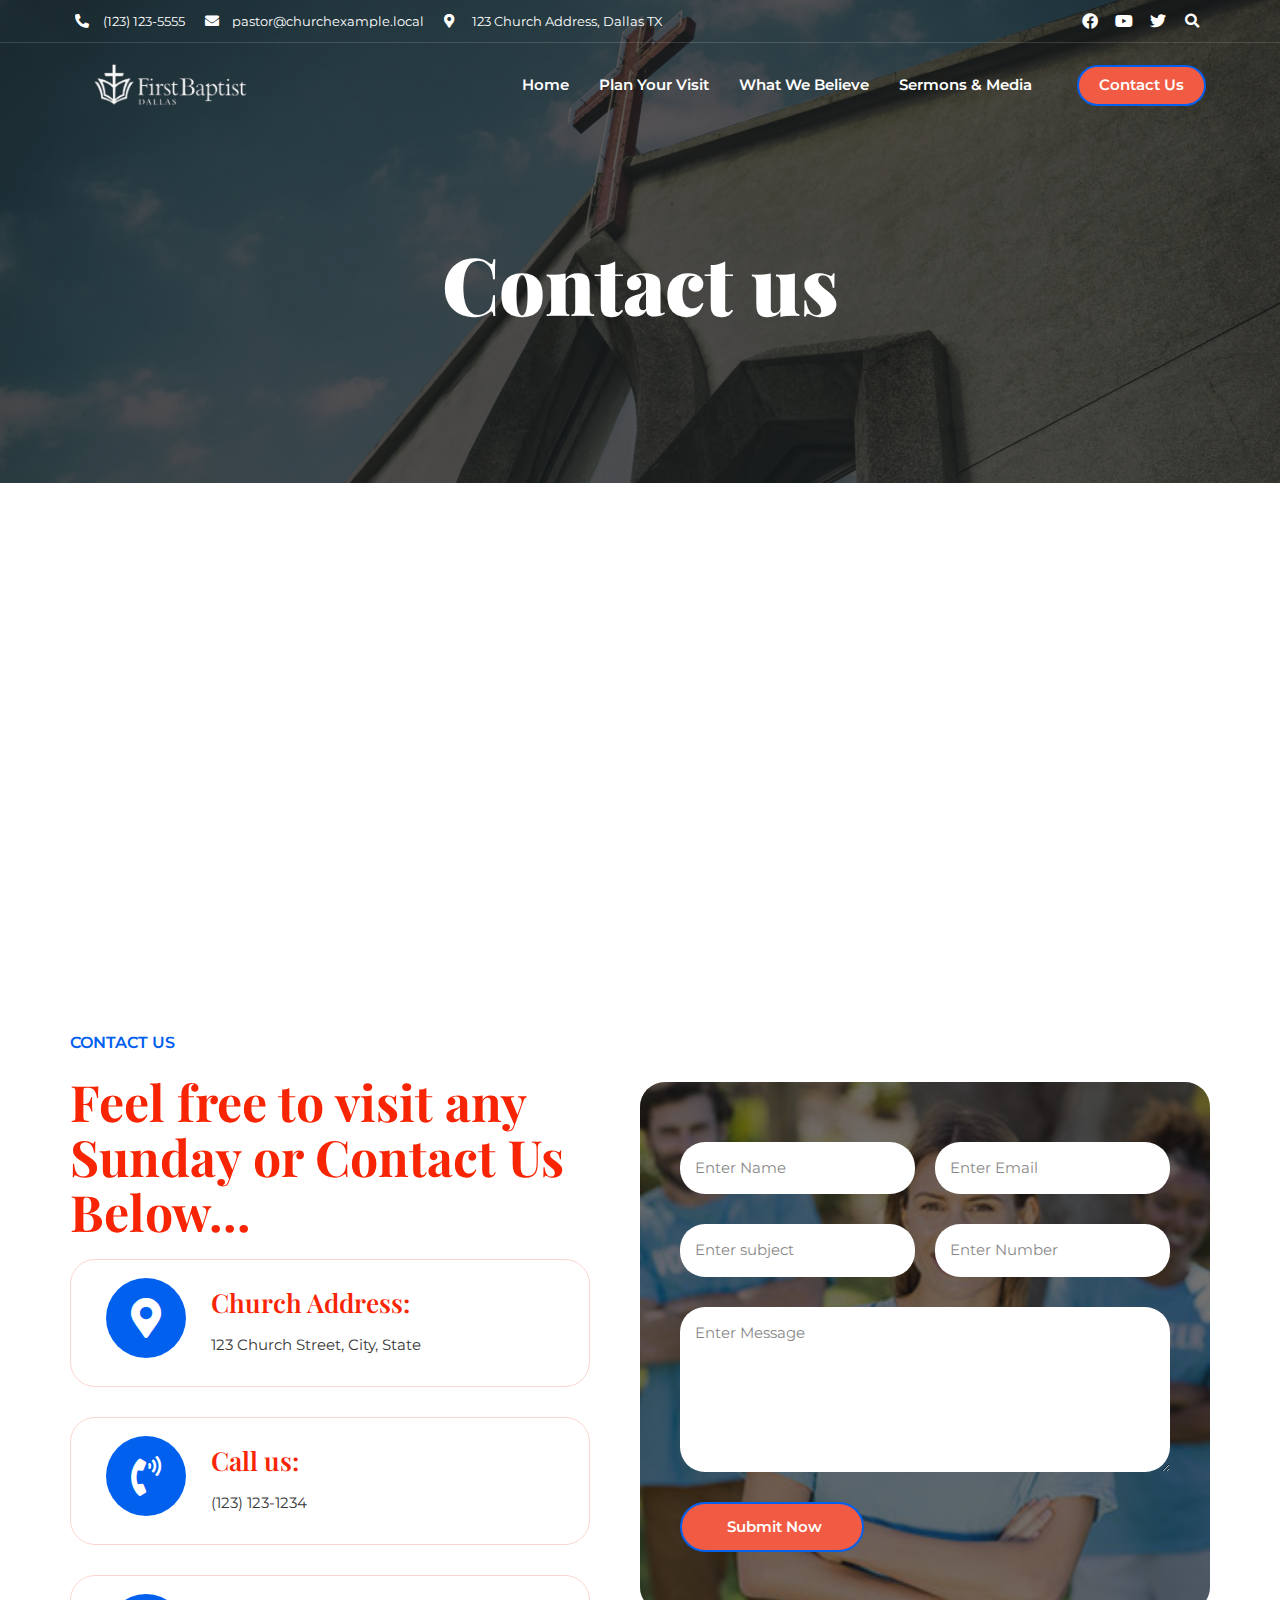
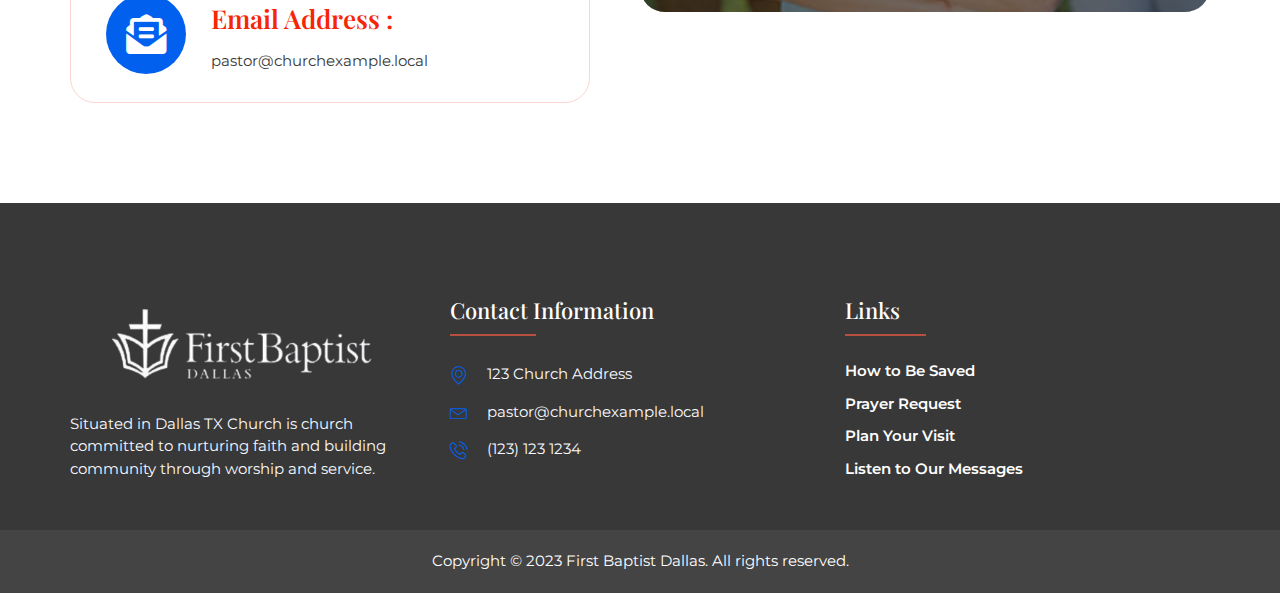
<file: contact-us/index.html>
<!DOCTYPE html>
<html lang="en-US">
<head>
	<meta charset="UTF-8">
	<meta name="viewport" content="width=device-width, initial-scale=1">
	<link rel="profile" href="https://gmpg.org/xfn/11">
	<title>Contact Us &#8211; First Baptist Dallas | Dallas TX</title>
<meta name="robots" content="max-image-preview:large">
<link rel="alternate" type="application/rss+xml" title="First Baptist Dallas | Dallas TX &raquo; Feed" href="/feed/">
<script>
window._wpemojiSettings = {"baseUrl":"https:\/\/s.w.org\/images\/core\/emoji\/15.0.3\/72x72\/","ext":".png","svgUrl":"https:\/\/s.w.org\/images\/core\/emoji\/15.0.3\/svg\/","svgExt":".svg","source":{"concatemoji":"\/wp-includes\/js\/wp-emoji-release.min.js?ver=6.5.5"}};
/*! This file is auto-generated */
!function(i,n){var o,s,e;function c(e){try{var t={supportTests:e,timestamp:(new Date).valueOf()};sessionStorage.setItem(o,JSON.stringify(t))}catch(e){}}function p(e,t,n){e.clearRect(0,0,e.canvas.width,e.canvas.height),e.fillText(t,0,0);var t=new Uint32Array(e.getImageData(0,0,e.canvas.width,e.canvas.height).data),r=(e.clearRect(0,0,e.canvas.width,e.canvas.height),e.fillText(n,0,0),new Uint32Array(e.getImageData(0,0,e.canvas.width,e.canvas.height).data));return t.every(function(e,t){return e===r[t]})}function u(e,t,n){switch(t){case"flag":return n(e,"🏳️‍⚧️","🏳️​⚧️")?!1:!n(e,"🇺🇳","🇺​🇳")&&!n(e,"🏴󠁧󠁢󠁥󠁮󠁧󠁿","🏴​󠁧​󠁢​󠁥​󠁮​󠁧​󠁿");case"emoji":return!n(e,"🐦‍⬛","🐦​⬛")}return!1}function f(e,t,n){var r="undefined"!=typeof WorkerGlobalScope&&self instanceof WorkerGlobalScope?new OffscreenCanvas(300,150):i.createElement("canvas"),a=r.getContext("2d",{willReadFrequently:!0}),o=(a.textBaseline="top",a.font="600 32px Arial",{});return e.forEach(function(e){o[e]=t(a,e,n)}),o}function t(e){var t=i.createElement("script");t.src=e,t.defer=!0,i.head.appendChild(t)}"undefined"!=typeof Promise&&(o="wpEmojiSettingsSupports",s=["flag","emoji"],n.supports={everything:!0,everythingExceptFlag:!0},e=new Promise(function(e){i.addEventListener("DOMContentLoaded",e,{once:!0})}),new Promise(function(t){var n=function(){try{var e=JSON.parse(sessionStorage.getItem(o));if("object"==typeof e&&"number"==typeof e.timestamp&&(new Date).valueOf()<e.timestamp+604800&&"object"==typeof e.supportTests)return e.supportTests}catch(e){}return null}();if(!n){if("undefined"!=typeof Worker&&"undefined"!=typeof OffscreenCanvas&&"undefined"!=typeof URL&&URL.createObjectURL&&"undefined"!=typeof Blob)try{var e="postMessage("+f.toString()+"("+[JSON.stringify(s),u.toString(),p.toString()].join(",")+"));",r=new Blob([e],{type:"text/javascript"}),a=new Worker(URL.createObjectURL(r),{name:"wpTestEmojiSupports"});return void(a.onmessage=function(e){c(n=e.data),a.terminate(),t(n)})}catch(e){}c(n=f(s,u,p))}t(n)}).then(function(e){for(var t in e)n.supports[t]=e[t],n.supports.everything=n.supports.everything&&n.supports[t],"flag"!==t&&(n.supports.everythingExceptFlag=n.supports.everythingExceptFlag&&n.supports[t]);n.supports.everythingExceptFlag=n.supports.everythingExceptFlag&&!n.supports.flag,n.DOMReady=!1,n.readyCallback=function(){n.DOMReady=!0}}).then(function(){return e}).then(function(){var e;n.supports.everything||(n.readyCallback(),(e=n.source||{}).concatemoji?t(e.concatemoji):e.wpemoji&&e.twemoji&&(t(e.twemoji),t(e.wpemoji)))}))}((window,document),window._wpemojiSettings);
</script>
<style id="wp-emoji-styles-inline-css">img.wp-smiley, img.emoji {
		display: inline !important;
		border: none !important;
		box-shadow: none !important;
		height: 1em !important;
		width: 1em !important;
		margin: 0 0.07em !important;
		vertical-align: -0.1em !important;
		background: none !important;
		padding: 0 !important;
	}</style>
<style id="classic-theme-styles-inline-css">/*! This file is auto-generated */
.wp-block-button__link{color:#fff;background-color:#32373c;border-radius:9999px;box-shadow:none;text-decoration:none;padding:calc(.667em + 2px) calc(1.333em + 2px);font-size:1.125em}.wp-block-file__button{background:#32373c;color:#fff;text-decoration:none}</style>
<style id="global-styles-inline-css">body{--wp--preset--color--black: #000000;--wp--preset--color--cyan-bluish-gray: #abb8c3;--wp--preset--color--white: #ffffff;--wp--preset--color--pale-pink: #f78da7;--wp--preset--color--vivid-red: #cf2e2e;--wp--preset--color--luminous-vivid-orange: #ff6900;--wp--preset--color--luminous-vivid-amber: #fcb900;--wp--preset--color--light-green-cyan: #7bdcb5;--wp--preset--color--vivid-green-cyan: #00d084;--wp--preset--color--pale-cyan-blue: #8ed1fc;--wp--preset--color--vivid-cyan-blue: #0693e3;--wp--preset--color--vivid-purple: #9b51e0;--wp--preset--gradient--vivid-cyan-blue-to-vivid-purple: linear-gradient(135deg,rgba(6,147,227,1) 0%,rgb(155,81,224) 100%);--wp--preset--gradient--light-green-cyan-to-vivid-green-cyan: linear-gradient(135deg,rgb(122,220,180) 0%,rgb(0,208,130) 100%);--wp--preset--gradient--luminous-vivid-amber-to-luminous-vivid-orange: linear-gradient(135deg,rgba(252,185,0,1) 0%,rgba(255,105,0,1) 100%);--wp--preset--gradient--luminous-vivid-orange-to-vivid-red: linear-gradient(135deg,rgba(255,105,0,1) 0%,rgb(207,46,46) 100%);--wp--preset--gradient--very-light-gray-to-cyan-bluish-gray: linear-gradient(135deg,rgb(238,238,238) 0%,rgb(169,184,195) 100%);--wp--preset--gradient--cool-to-warm-spectrum: linear-gradient(135deg,rgb(74,234,220) 0%,rgb(151,120,209) 20%,rgb(207,42,186) 40%,rgb(238,44,130) 60%,rgb(251,105,98) 80%,rgb(254,248,76) 100%);--wp--preset--gradient--blush-light-purple: linear-gradient(135deg,rgb(255,206,236) 0%,rgb(152,150,240) 100%);--wp--preset--gradient--blush-bordeaux: linear-gradient(135deg,rgb(254,205,165) 0%,rgb(254,45,45) 50%,rgb(107,0,62) 100%);--wp--preset--gradient--luminous-dusk: linear-gradient(135deg,rgb(255,203,112) 0%,rgb(199,81,192) 50%,rgb(65,88,208) 100%);--wp--preset--gradient--pale-ocean: linear-gradient(135deg,rgb(255,245,203) 0%,rgb(182,227,212) 50%,rgb(51,167,181) 100%);--wp--preset--gradient--electric-grass: linear-gradient(135deg,rgb(202,248,128) 0%,rgb(113,206,126) 100%);--wp--preset--gradient--midnight: linear-gradient(135deg,rgb(2,3,129) 0%,rgb(40,116,252) 100%);--wp--preset--font-size--small: 13px;--wp--preset--font-size--medium: 20px;--wp--preset--font-size--large: 36px;--wp--preset--font-size--x-large: 42px;--wp--preset--spacing--20: 0.44rem;--wp--preset--spacing--30: 0.67rem;--wp--preset--spacing--40: 1rem;--wp--preset--spacing--50: 1.5rem;--wp--preset--spacing--60: 2.25rem;--wp--preset--spacing--70: 3.38rem;--wp--preset--spacing--80: 5.06rem;--wp--preset--shadow--natural: 6px 6px 9px rgba(0, 0, 0, 0.2);--wp--preset--shadow--deep: 12px 12px 50px rgba(0, 0, 0, 0.4);--wp--preset--shadow--sharp: 6px 6px 0px rgba(0, 0, 0, 0.2);--wp--preset--shadow--outlined: 6px 6px 0px -3px rgba(255, 255, 255, 1), 6px 6px rgba(0, 0, 0, 1);--wp--preset--shadow--crisp: 6px 6px 0px rgba(0, 0, 0, 1);}:where(.is-layout-flex){gap: 0.5em;}:where(.is-layout-grid){gap: 0.5em;}body .is-layout-flex{display: flex;}body .is-layout-flex{flex-wrap: wrap;align-items: center;}body .is-layout-flex > *{margin: 0;}body .is-layout-grid{display: grid;}body .is-layout-grid > *{margin: 0;}:where(.wp-block-columns.is-layout-flex){gap: 2em;}:where(.wp-block-columns.is-layout-grid){gap: 2em;}:where(.wp-block-post-template.is-layout-flex){gap: 1.25em;}:where(.wp-block-post-template.is-layout-grid){gap: 1.25em;}.has-black-color{color: var(--wp--preset--color--black) !important;}.has-cyan-bluish-gray-color{color: var(--wp--preset--color--cyan-bluish-gray) !important;}.has-white-color{color: var(--wp--preset--color--white) !important;}.has-pale-pink-color{color: var(--wp--preset--color--pale-pink) !important;}.has-vivid-red-color{color: var(--wp--preset--color--vivid-red) !important;}.has-luminous-vivid-orange-color{color: var(--wp--preset--color--luminous-vivid-orange) !important;}.has-luminous-vivid-amber-color{color: var(--wp--preset--color--luminous-vivid-amber) !important;}.has-light-green-cyan-color{color: var(--wp--preset--color--light-green-cyan) !important;}.has-vivid-green-cyan-color{color: var(--wp--preset--color--vivid-green-cyan) !important;}.has-pale-cyan-blue-color{color: var(--wp--preset--color--pale-cyan-blue) !important;}.has-vivid-cyan-blue-color{color: var(--wp--preset--color--vivid-cyan-blue) !important;}.has-vivid-purple-color{color: var(--wp--preset--color--vivid-purple) !important;}.has-black-background-color{background-color: var(--wp--preset--color--black) !important;}.has-cyan-bluish-gray-background-color{background-color: var(--wp--preset--color--cyan-bluish-gray) !important;}.has-white-background-color{background-color: var(--wp--preset--color--white) !important;}.has-pale-pink-background-color{background-color: var(--wp--preset--color--pale-pink) !important;}.has-vivid-red-background-color{background-color: var(--wp--preset--color--vivid-red) !important;}.has-luminous-vivid-orange-background-color{background-color: var(--wp--preset--color--luminous-vivid-orange) !important;}.has-luminous-vivid-amber-background-color{background-color: var(--wp--preset--color--luminous-vivid-amber) !important;}.has-light-green-cyan-background-color{background-color: var(--wp--preset--color--light-green-cyan) !important;}.has-vivid-green-cyan-background-color{background-color: var(--wp--preset--color--vivid-green-cyan) !important;}.has-pale-cyan-blue-background-color{background-color: var(--wp--preset--color--pale-cyan-blue) !important;}.has-vivid-cyan-blue-background-color{background-color: var(--wp--preset--color--vivid-cyan-blue) !important;}.has-vivid-purple-background-color{background-color: var(--wp--preset--color--vivid-purple) !important;}.has-black-border-color{border-color: var(--wp--preset--color--black) !important;}.has-cyan-bluish-gray-border-color{border-color: var(--wp--preset--color--cyan-bluish-gray) !important;}.has-white-border-color{border-color: var(--wp--preset--color--white) !important;}.has-pale-pink-border-color{border-color: var(--wp--preset--color--pale-pink) !important;}.has-vivid-red-border-color{border-color: var(--wp--preset--color--vivid-red) !important;}.has-luminous-vivid-orange-border-color{border-color: var(--wp--preset--color--luminous-vivid-orange) !important;}.has-luminous-vivid-amber-border-color{border-color: var(--wp--preset--color--luminous-vivid-amber) !important;}.has-light-green-cyan-border-color{border-color: var(--wp--preset--color--light-green-cyan) !important;}.has-vivid-green-cyan-border-color{border-color: var(--wp--preset--color--vivid-green-cyan) !important;}.has-pale-cyan-blue-border-color{border-color: var(--wp--preset--color--pale-cyan-blue) !important;}.has-vivid-cyan-blue-border-color{border-color: var(--wp--preset--color--vivid-cyan-blue) !important;}.has-vivid-purple-border-color{border-color: var(--wp--preset--color--vivid-purple) !important;}.has-vivid-cyan-blue-to-vivid-purple-gradient-background{background: var(--wp--preset--gradient--vivid-cyan-blue-to-vivid-purple) !important;}.has-light-green-cyan-to-vivid-green-cyan-gradient-background{background: var(--wp--preset--gradient--light-green-cyan-to-vivid-green-cyan) !important;}.has-luminous-vivid-amber-to-luminous-vivid-orange-gradient-background{background: var(--wp--preset--gradient--luminous-vivid-amber-to-luminous-vivid-orange) !important;}.has-luminous-vivid-orange-to-vivid-red-gradient-background{background: var(--wp--preset--gradient--luminous-vivid-orange-to-vivid-red) !important;}.has-very-light-gray-to-cyan-bluish-gray-gradient-background{background: var(--wp--preset--gradient--very-light-gray-to-cyan-bluish-gray) !important;}.has-cool-to-warm-spectrum-gradient-background{background: var(--wp--preset--gradient--cool-to-warm-spectrum) !important;}.has-blush-light-purple-gradient-background{background: var(--wp--preset--gradient--blush-light-purple) !important;}.has-blush-bordeaux-gradient-background{background: var(--wp--preset--gradient--blush-bordeaux) !important;}.has-luminous-dusk-gradient-background{background: var(--wp--preset--gradient--luminous-dusk) !important;}.has-pale-ocean-gradient-background{background: var(--wp--preset--gradient--pale-ocean) !important;}.has-electric-grass-gradient-background{background: var(--wp--preset--gradient--electric-grass) !important;}.has-midnight-gradient-background{background: var(--wp--preset--gradient--midnight) !important;}.has-small-font-size{font-size: var(--wp--preset--font-size--small) !important;}.has-medium-font-size{font-size: var(--wp--preset--font-size--medium) !important;}.has-large-font-size{font-size: var(--wp--preset--font-size--large) !important;}.has-x-large-font-size{font-size: var(--wp--preset--font-size--x-large) !important;}
.wp-block-navigation a:where(:not(.wp-element-button)){color: inherit;}
:where(.wp-block-post-template.is-layout-flex){gap: 1.25em;}:where(.wp-block-post-template.is-layout-grid){gap: 1.25em;}
:where(.wp-block-columns.is-layout-flex){gap: 2em;}:where(.wp-block-columns.is-layout-grid){gap: 2em;}
.wp-block-pullquote{font-size: 1.5em;line-height: 1.6;}</style>
<link rel="stylesheet" id="wpa-css-css" href="/wp-content/plugins/honeypot/includes/css/wpa.css?ver=2.1.18" media="all">
<link rel="stylesheet" id="hello-elementor-css" href="/wp-content/themes/hello-elementor/style.min.css?ver=2.7.1" media="all">
<link rel="stylesheet" id="hello-elementor-theme-style-css" href="/wp-content/themes/hello-elementor/theme.min.css?ver=2.7.1" media="all">
<link rel="stylesheet" id="elementor-frontend-css" href="/wp-content/plugins/elementor/assets/css/frontend-lite.min.css?ver=3.22.3" media="all">
<link rel="stylesheet" id="elementor-post-8-css" href="/wp-content/uploads/elementor/css/post-8.css?ver=1720268482" media="all">
<link rel="stylesheet" id="elementor-icons-css" href="/wp-content/plugins/elementor/assets/lib/eicons/css/elementor-icons.min.css?ver=5.30.0" media="all">
<link rel="stylesheet" id="swiper-css" href="/wp-content/plugins/elementor/assets/lib/swiper/v8/css/swiper.min.css?ver=8.4.5" media="all">
<link rel="stylesheet" id="elementor-pro-css" href="/wp-content/plugins/elementor-pro/assets/css/frontend-lite.min.css?ver=3.15.1" media="all">
<link rel="stylesheet" id="elementor-post-104-css" href="/wp-content/uploads/elementor/css/post-104.css?ver=1720277036" media="all">
<link rel="stylesheet" id="elementor-post-13-css" href="/wp-content/uploads/elementor/css/post-13.css?ver=1720268482" media="all">
<link rel="stylesheet" id="elementor-post-17-css" href="/wp-content/uploads/elementor/css/post-17.css?ver=1720268482" media="all">
<link rel="stylesheet" id="elementor-icons-ekiticons-css" href="/wp-content/plugins/elementskit-lite/modules/elementskit-icon-pack/assets/css/ekiticons.css?ver=3.0.6" media="all">
<link rel="stylesheet" id="ekit-widget-styles-css" href="/wp-content/plugins/elementskit-lite/widgets/init/assets/css/widget-styles.css?ver=3.0.6" media="all">
<link rel="stylesheet" id="ekit-responsive-css" href="/wp-content/plugins/elementskit-lite/widgets/init/assets/css/responsive.css?ver=3.0.6" media="all">
<link rel="stylesheet" id="google-fonts-1-css" href="https://fonts.googleapis.com/css?family=Playfair+Display%3A100%2C100italic%2C200%2C200italic%2C300%2C300italic%2C400%2C400italic%2C500%2C500italic%2C600%2C600italic%2C700%2C700italic%2C800%2C800italic%2C900%2C900italic%7CMontserrat%3A100%2C100italic%2C200%2C200italic%2C300%2C300italic%2C400%2C400italic%2C500%2C500italic%2C600%2C600italic%2C700%2C700italic%2C800%2C800italic%2C900%2C900italic&#038;display=swap&#038;ver=6.5.5" media="all">
<link rel="stylesheet" id="elementor-icons-shared-0-css" href="/wp-content/plugins/elementor/assets/lib/font-awesome/css/fontawesome.min.css?ver=5.15.3" media="all">
<link rel="stylesheet" id="elementor-icons-fa-solid-css" href="/wp-content/plugins/elementor/assets/lib/font-awesome/css/solid.min.css?ver=5.15.3" media="all">
<link rel="stylesheet" id="elementor-icons-fa-brands-css" href="/wp-content/plugins/elementor/assets/lib/font-awesome/css/brands.min.css?ver=5.15.3" media="all">
<link rel="preconnect" href="https://fonts.gstatic.com/" crossorigin>
<script src="/wp-includes/js/jquery/jquery.min.js?ver=3.7.1" id="jquery-core-js"></script>
<script src="/wp-includes/js/jquery/jquery-migrate.min.js?ver=3.4.1" id="jquery-migrate-js"></script>
<link rel="https://api.w.org/" href="/wp-json/">
<link rel="alternate" type="application/json" href="/wp-json/wp/v2/pages/104">
<link rel="EditURI" type="application/rsd+xml" title="RSD" href="/xmlrpc.php?rsd">
<meta name="generator" content="WordPress 6.5.5">
<link rel="canonical" href="/contact-us/">
<link rel="shortlink" href="/?p=104">
<link rel="alternate" type="application/json+oembed" href="/wp-json/oembed/1.0/embed?url=https%3A%2F%2F%2Fcontact-us%2F">
<link rel="alternate" type="text/xml+oembed" href="/wp-json/oembed/1.0/embed?url=https%3A%2F%2F%2Fcontact-us%2F#038;format=xml">
<meta name="generator" content="Elementor 3.22.3; features: e_optimized_assets_loading, e_optimized_css_loading, additional_custom_breakpoints; settings: css_print_method-external, google_font-enabled, font_display-swap">
<link rel="icon" href="/wp-content/uploads/2023/05/church-150x150.jpg" sizes="32x32">
<link rel="icon" href="/wp-content/uploads/2023/05/church.jpg" sizes="192x192">
<link rel="apple-touch-icon" href="/wp-content/uploads/2023/05/church.jpg">
<meta name="msapplication-TileImage" content="/wp-content/uploads/2023/05/church.jpg">
</head>
<body class="page-template-default page page-id-104 elementor-default elementor-kit-8 elementor-page elementor-page-104">


<a class="skip-link screen-reader-text" href="#content">Skip to content</a>

		<header data-elementor-type="header" data-elementor-id="13" class="elementor elementor-13 elementor-location-header" data-elementor-post-type="elementor_library">
					<div class="elementor-section-wrap">
								<section class="elementor-section elementor-top-section elementor-element elementor-element-2380f54c elementor-section-content-middle elementor-hidden-mobile elementor-section-boxed elementor-section-height-default elementor-section-height-default" data-id="2380f54c" data-element_type="section" data-settings="{&quot;background_background&quot;:&quot;classic&quot;}">
							<div class="elementor-background-overlay"></div>
							<div class="elementor-container elementor-column-gap-no">
					<div class="elementor-column elementor-col-33 elementor-top-column elementor-element elementor-element-3ebbfe26 elementor-hidden-phone" data-id="3ebbfe26" data-element_type="column">
			<div class="elementor-widget-wrap elementor-element-populated">
						<div class="elementor-element elementor-element-6c0795 elementor-icon-list--layout-inline elementor-align-left elementor-mobile-align-center elementor-tablet-align-center elementor-list-item-link-full_width elementor-widget elementor-widget-icon-list" data-id="6c0795" data-element_type="widget" data-widget_type="icon-list.default">
				<div class="elementor-widget-container">
			<link rel="stylesheet" href="/wp-content/plugins/elementor/assets/css/widget-icon-list.min.css">		<ul class="elementor-icon-list-items elementor-inline-items">
							<li class="elementor-icon-list-item elementor-inline-item">
											<a href="#">

												<span class="elementor-icon-list-icon">
							<i aria-hidden="true" class="fas fa-phone-alt"></i>						</span>
										<span class="elementor-icon-list-text">(123) 123-5555</span>
											</a>
									</li>
								<li class="elementor-icon-list-item elementor-inline-item">
											<a href="#">

												<span class="elementor-icon-list-icon">
							<i aria-hidden="true" class="fas fa-envelope"></i>						</span>
										<span class="elementor-icon-list-text">pastor@churchexample.local</span>
											</a>
									</li>
								<li class="elementor-icon-list-item elementor-inline-item">
											<span class="elementor-icon-list-icon">
							<i aria-hidden="true" class="fas fa-map-marker-alt"></i>						</span>
										<span class="elementor-icon-list-text">123 Church Address, Dallas TX</span>
									</li>
						</ul>
				</div>
				</div>
					</div>
		</div>
				<div class="elementor-column elementor-col-33 elementor-top-column elementor-element elementor-element-39a5568a" data-id="39a5568a" data-element_type="column">
			<div class="elementor-widget-wrap elementor-element-populated">
						<div class="elementor-element elementor-element-66d7870f e-grid-align-right e-grid-align-mobile-left elementor-shape-rounded elementor-grid-0 elementor-widget elementor-widget-social-icons" data-id="66d7870f" data-element_type="widget" data-widget_type="social-icons.default">
				<div class="elementor-widget-container">
			<style>/*! elementor - v3.22.0 - 26-06-2024 */
.elementor-widget-social-icons.elementor-grid-0 .elementor-widget-container,.elementor-widget-social-icons.elementor-grid-mobile-0 .elementor-widget-container,.elementor-widget-social-icons.elementor-grid-tablet-0 .elementor-widget-container{line-height:1;font-size:0}.elementor-widget-social-icons:not(.elementor-grid-0):not(.elementor-grid-tablet-0):not(.elementor-grid-mobile-0) .elementor-grid{display:inline-grid}.elementor-widget-social-icons .elementor-grid{grid-column-gap:var(--grid-column-gap,5px);grid-row-gap:var(--grid-row-gap,5px);grid-template-columns:var(--grid-template-columns);justify-content:var(--justify-content,center);justify-items:var(--justify-content,center)}.elementor-icon.elementor-social-icon{font-size:var(--icon-size,25px);line-height:var(--icon-size,25px);width:calc(var(--icon-size, 25px) + 2 * var(--icon-padding, .5em));height:calc(var(--icon-size, 25px) + 2 * var(--icon-padding, .5em))}.elementor-social-icon{--e-social-icon-icon-color:#fff;display:inline-flex;background-color:#69727d;align-items:center;justify-content:center;text-align:center;cursor:pointer}.elementor-social-icon i{color:var(--e-social-icon-icon-color)}.elementor-social-icon svg{fill:var(--e-social-icon-icon-color)}.elementor-social-icon:last-child{margin:0}.elementor-social-icon:hover{opacity:.9;color:#fff}.elementor-social-icon-android{background-color:#a4c639}.elementor-social-icon-apple{background-color:#999}.elementor-social-icon-behance{background-color:#1769ff}.elementor-social-icon-bitbucket{background-color:#205081}.elementor-social-icon-codepen{background-color:#000}.elementor-social-icon-delicious{background-color:#39f}.elementor-social-icon-deviantart{background-color:#05cc47}.elementor-social-icon-digg{background-color:#005be2}.elementor-social-icon-dribbble{background-color:#ea4c89}.elementor-social-icon-elementor{background-color:#d30c5c}.elementor-social-icon-envelope{background-color:#ea4335}.elementor-social-icon-facebook,.elementor-social-icon-facebook-f{background-color:#3b5998}.elementor-social-icon-flickr{background-color:#0063dc}.elementor-social-icon-foursquare{background-color:#2d5be3}.elementor-social-icon-free-code-camp,.elementor-social-icon-freecodecamp{background-color:#006400}.elementor-social-icon-github{background-color:#333}.elementor-social-icon-gitlab{background-color:#e24329}.elementor-social-icon-globe{background-color:#69727d}.elementor-social-icon-google-plus,.elementor-social-icon-google-plus-g{background-color:#dd4b39}.elementor-social-icon-houzz{background-color:#7ac142}.elementor-social-icon-instagram{background-color:#262626}.elementor-social-icon-jsfiddle{background-color:#487aa2}.elementor-social-icon-link{background-color:#818a91}.elementor-social-icon-linkedin,.elementor-social-icon-linkedin-in{background-color:#0077b5}.elementor-social-icon-medium{background-color:#00ab6b}.elementor-social-icon-meetup{background-color:#ec1c40}.elementor-social-icon-mixcloud{background-color:#273a4b}.elementor-social-icon-odnoklassniki{background-color:#f4731c}.elementor-social-icon-pinterest{background-color:#bd081c}.elementor-social-icon-product-hunt{background-color:#da552f}.elementor-social-icon-reddit{background-color:#ff4500}.elementor-social-icon-rss{background-color:#f26522}.elementor-social-icon-shopping-cart{background-color:#4caf50}.elementor-social-icon-skype{background-color:#00aff0}.elementor-social-icon-slideshare{background-color:#0077b5}.elementor-social-icon-snapchat{background-color:#fffc00}.elementor-social-icon-soundcloud{background-color:#f80}.elementor-social-icon-spotify{background-color:#2ebd59}.elementor-social-icon-stack-overflow{background-color:#fe7a15}.elementor-social-icon-steam{background-color:#00adee}.elementor-social-icon-stumbleupon{background-color:#eb4924}.elementor-social-icon-telegram{background-color:#2ca5e0}.elementor-social-icon-threads{background-color:#000}.elementor-social-icon-thumb-tack{background-color:#1aa1d8}.elementor-social-icon-tripadvisor{background-color:#589442}.elementor-social-icon-tumblr{background-color:#35465c}.elementor-social-icon-twitch{background-color:#6441a5}.elementor-social-icon-twitter{background-color:#1da1f2}.elementor-social-icon-viber{background-color:#665cac}.elementor-social-icon-vimeo{background-color:#1ab7ea}.elementor-social-icon-vk{background-color:#45668e}.elementor-social-icon-weibo{background-color:#dd2430}.elementor-social-icon-weixin{background-color:#31a918}.elementor-social-icon-whatsapp{background-color:#25d366}.elementor-social-icon-wordpress{background-color:#21759b}.elementor-social-icon-x-twitter{background-color:#000}.elementor-social-icon-xing{background-color:#026466}.elementor-social-icon-yelp{background-color:#af0606}.elementor-social-icon-youtube{background-color:#cd201f}.elementor-social-icon-500px{background-color:#0099e5}.elementor-shape-rounded .elementor-icon.elementor-social-icon{border-radius:10%}.elementor-shape-circle .elementor-icon.elementor-social-icon{border-radius:50%}</style>		<div class="elementor-social-icons-wrapper elementor-grid">
							<span class="elementor-grid-item">
					<a class="elementor-icon elementor-social-icon elementor-social-icon-facebook elementor-repeater-item-98d2d38" href="#" target="_blank">
						<span class="elementor-screen-only">Facebook</span>
						<i class="fab fa-facebook"></i>					</a>
				</span>
							<span class="elementor-grid-item">
					<a class="elementor-icon elementor-social-icon elementor-social-icon-youtube elementor-repeater-item-adb5148" href="#" target="_blank">
						<span class="elementor-screen-only">Youtube</span>
						<i class="fab fa-youtube"></i>					</a>
				</span>
							<span class="elementor-grid-item">
					<a class="elementor-icon elementor-social-icon elementor-social-icon-twitter elementor-repeater-item-ad2075f" target="_blank">
						<span class="elementor-screen-only">Twitter</span>
						<i class="fab fa-twitter"></i>					</a>
				</span>
					</div>
				</div>
				</div>
					</div>
		</div>
				<div class="elementor-column elementor-col-33 elementor-top-column elementor-element elementor-element-4e8de5d0" data-id="4e8de5d0" data-element_type="column">
			<div class="elementor-widget-wrap elementor-element-populated">
						<div class="elementor-element elementor-element-189418a elementor-search-form--skin-full_screen elementor-widget elementor-widget-search-form" data-id="189418a" data-element_type="widget" data-settings="{&quot;skin&quot;:&quot;full_screen&quot;}" data-widget_type="search-form.default">
				<div class="elementor-widget-container">
			<link rel="stylesheet" href="/wp-content/plugins/elementor-pro/assets/css/widget-theme-elements.min.css">		<form class="elementor-search-form" action="" method="get" role="search">
									<div class="elementor-search-form__toggle" tabindex="0" role="button">
				<i aria-hidden="true" class="fas fa-search"></i>				<span class="elementor-screen-only">Search</span>
			</div>
						<div class="elementor-search-form__container">
				<label class="elementor-screen-only" for="elementor-search-form-189418a">Search</label>

				
				<input id="elementor-search-form-189418a" placeholder="Enter your text..." class="elementor-search-form__input" type="search" name="s" value="">
				
				
								<div class="dialog-lightbox-close-button dialog-close-button" role="button" tabindex="0">
					<i aria-hidden="true" class="eicon-close"></i>					<span class="elementor-screen-only">Close this search box.</span>
				</div>
							</div>
		</form>
				</div>
				</div>
					</div>
		</div>
					</div>
		</section>
				<section class="elementor-section elementor-top-section elementor-element elementor-element-7eab591c elementor-section-content-middle elementor-section-boxed elementor-section-height-default elementor-section-height-default" data-id="7eab591c" data-element_type="section" data-settings="{&quot;background_background&quot;:&quot;classic&quot;}">
							<div class="elementor-background-overlay"></div>
							<div class="elementor-container elementor-column-gap-no">
					<div class="elementor-column elementor-col-33 elementor-top-column elementor-element elementor-element-4acb7936" data-id="4acb7936" data-element_type="column">
			<div class="elementor-widget-wrap elementor-element-populated">
						<div class="elementor-element elementor-element-9f2873f elementor-widget elementor-widget-image" data-id="9f2873f" data-element_type="widget" data-widget_type="image.default">
				<div class="elementor-widget-container">
			<style>/*! elementor - v3.22.0 - 26-06-2024 */
.elementor-widget-image{text-align:center}.elementor-widget-image a{display:inline-block}.elementor-widget-image a img[src$=".svg"]{width:48px}.elementor-widget-image img{vertical-align:middle;display:inline-block}</style>										<img fetchpriority="high" width="800" height="220" src="/wp-content/uploads/2023/05/ChurchLOGO-e1687669729203.png" class="attachment-large size-large wp-image-301" alt="" srcset="/wp-content/uploads/2023/05/ChurchLOGO-e1687669729203.png 940w, /wp-content/uploads/2023/05/ChurchLOGO-e1687669729203-300x82.png 300w, /wp-content/uploads/2023/05/ChurchLOGO-e1687669729203-768x211.png 768w" sizes="(max-width: 800px) 100vw, 800px">													</div>
				</div>
					</div>
		</div>
				<div class="elementor-column elementor-col-33 elementor-top-column elementor-element elementor-element-522acf13" data-id="522acf13" data-element_type="column">
			<div class="elementor-widget-wrap elementor-element-populated">
						<div class="elementor-element elementor-element-52b65320 elementor-nav-menu__align-right elementor-nav-menu--stretch elementor-nav-menu__text-align-center elementor-nav-menu--dropdown-tablet elementor-nav-menu--toggle elementor-nav-menu--burger elementor-widget elementor-widget-nav-menu" data-id="52b65320" data-element_type="widget" data-settings="{&quot;full_width&quot;:&quot;stretch&quot;,&quot;layout&quot;:&quot;horizontal&quot;,&quot;submenu_icon&quot;:{&quot;value&quot;:&quot;&lt;i class=\&quot;fas fa-caret-down\&quot;&gt;&lt;\/i&gt;&quot;,&quot;library&quot;:&quot;fa-solid&quot;},&quot;toggle&quot;:&quot;burger&quot;}" data-widget_type="nav-menu.default">
				<div class="elementor-widget-container">
			<link rel="stylesheet" href="/wp-content/plugins/elementor-pro/assets/css/widget-nav-menu.min.css">			<nav class="elementor-nav-menu--main elementor-nav-menu__container elementor-nav-menu--layout-horizontal e--pointer-none">
				<ul id="menu-1-52b65320" class="elementor-nav-menu">
<li class="menu-item menu-item-type-custom menu-item-object-custom menu-item-31"><a href="/" class="elementor-item">Home</a></li>
<li class="menu-item menu-item-type-post_type menu-item-object-page menu-item-157"><a href="/plan-your-visit/" class="elementor-item">Plan Your Visit</a></li>
<li class="menu-item menu-item-type-post_type menu-item-object-page menu-item-174"><a href="/what-we-believe/" class="elementor-item">What We Believe</a></li>
<li class="menu-item menu-item-type-post_type menu-item-object-page menu-item-197"><a href="/sermons-media/" class="elementor-item">Sermons &#038; Media</a></li>
</ul>			</nav>
					<div class="elementor-menu-toggle" role="button" tabindex="0" aria-label="Menu Toggle" aria-expanded="false">
			<i aria-hidden="true" role="presentation" class="elementor-menu-toggle__icon--open eicon-menu-bar"></i><i aria-hidden="true" role="presentation" class="elementor-menu-toggle__icon--close eicon-close"></i>			<span class="elementor-screen-only">Menu</span>
		</div>
					<nav class="elementor-nav-menu--dropdown elementor-nav-menu__container" aria-hidden="true">
				<ul id="menu-2-52b65320" class="elementor-nav-menu">
<li class="menu-item menu-item-type-custom menu-item-object-custom menu-item-31"><a href="/" class="elementor-item" tabindex="-1">Home</a></li>
<li class="menu-item menu-item-type-post_type menu-item-object-page menu-item-157"><a href="/plan-your-visit/" class="elementor-item" tabindex="-1">Plan Your Visit</a></li>
<li class="menu-item menu-item-type-post_type menu-item-object-page menu-item-174"><a href="/what-we-believe/" class="elementor-item" tabindex="-1">What We Believe</a></li>
<li class="menu-item menu-item-type-post_type menu-item-object-page menu-item-197"><a href="/sermons-media/" class="elementor-item" tabindex="-1">Sermons &#038; Media</a></li>
</ul>			</nav>
				</div>
				</div>
					</div>
		</div>
				<div class="elementor-column elementor-col-33 elementor-top-column elementor-element elementor-element-59bcdc00" data-id="59bcdc00" data-element_type="column">
			<div class="elementor-widget-wrap elementor-element-populated">
						<div class="elementor-element elementor-element-23384626 elementor-align-right elementor-widget elementor-widget-button" data-id="23384626" data-element_type="widget" data-widget_type="button.default">
				<div class="elementor-widget-container">
					<div class="elementor-button-wrapper">
			<a class="elementor-button elementor-button-link elementor-size-sm" href="//contact-us/">
						<span class="elementor-button-content-wrapper">
									<span class="elementor-button-text">Contact Us</span>
					</span>
					</a>
		</div>
				</div>
				</div>
					</div>
		</div>
					</div>
		</section>
							</div>
				</header>
		
<main id="content" class="site-main post-104 page type-page status-publish hentry">
		<div class="page-content">
				<div data-elementor-type="wp-page" data-elementor-id="104" class="elementor elementor-104" data-elementor-post-type="page">
						<section class="elementor-section elementor-top-section elementor-element elementor-element-23ccc941 elementor-section-height-min-height elementor-section-boxed elementor-section-height-default elementor-section-items-middle" data-id="23ccc941" data-element_type="section" data-settings="{&quot;background_background&quot;:&quot;classic&quot;}">
							<div class="elementor-background-overlay"></div>
							<div class="elementor-container elementor-column-gap-no">
					<div class="elementor-column elementor-col-100 elementor-top-column elementor-element elementor-element-11a91abd" data-id="11a91abd" data-element_type="column" data-settings="{&quot;background_background&quot;:&quot;classic&quot;}">
			<div class="elementor-widget-wrap elementor-element-populated">
						<div class="elementor-element elementor-element-26c3c25 elementor-widget elementor-widget-heading" data-id="26c3c25" data-element_type="widget" data-widget_type="heading.default">
				<div class="elementor-widget-container">
			<style>/*! elementor - v3.22.0 - 26-06-2024 */
.elementor-heading-title{padding:0;margin:0;line-height:1}.elementor-widget-heading .elementor-heading-title[class*=elementor-size-]>a{color:inherit;font-size:inherit;line-height:inherit}.elementor-widget-heading .elementor-heading-title.elementor-size-small{font-size:15px}.elementor-widget-heading .elementor-heading-title.elementor-size-medium{font-size:19px}.elementor-widget-heading .elementor-heading-title.elementor-size-large{font-size:29px}.elementor-widget-heading .elementor-heading-title.elementor-size-xl{font-size:39px}.elementor-widget-heading .elementor-heading-title.elementor-size-xxl{font-size:59px}</style>
<h1 class="elementor-heading-title elementor-size-default">Contact us</h1>		</div>
				</div>
					</div>
		</div>
					</div>
		</section>
				<section class="elementor-section elementor-top-section elementor-element elementor-element-39689b4e elementor-section-full_width elementor-section-height-default elementor-section-height-default" data-id="39689b4e" data-element_type="section">
						<div class="elementor-container elementor-column-gap-no">
					<div class="elementor-column elementor-col-100 elementor-top-column elementor-element elementor-element-45a4bbf1" data-id="45a4bbf1" data-element_type="column">
			<div class="elementor-widget-wrap elementor-element-populated">
						<div class="elementor-element elementor-element-123c9835 elementor-widget elementor-widget-google_maps" data-id="123c9835" data-element_type="widget" data-widget_type="google_maps.default">
				<div class="elementor-widget-container">
			<style>/*! elementor - v3.22.0 - 26-06-2024 */
.elementor-widget-google_maps .elementor-widget-container{overflow:hidden}.elementor-widget-google_maps .elementor-custom-embed{line-height:0}.elementor-widget-google_maps iframe{height:300px}</style>		<div class="elementor-custom-embed">
			<iframe loading="lazy" src="https://maps.google.com/maps?q=First%20Baptist%20Dallas&#038;t=m&#038;z=12&#038;output=embed&#038;iwloc=near" title="First Baptist Dallas" aria-label="First Baptist Dallas"></iframe>
		</div>
				</div>
				</div>
					</div>
		</div>
					</div>
		</section>
				<section class="elementor-section elementor-top-section elementor-element elementor-element-7fb0249 elementor-section-boxed elementor-section-height-default elementor-section-height-default" data-id="7fb0249" data-element_type="section">
						<div class="elementor-container elementor-column-gap-no">
					<div class="elementor-column elementor-col-100 elementor-top-column elementor-element elementor-element-6120eaee" data-id="6120eaee" data-element_type="column">
			<div class="elementor-widget-wrap elementor-element-populated">
						<section class="elementor-section elementor-inner-section elementor-element elementor-element-498d0940 elementor-section-boxed elementor-section-height-default elementor-section-height-default" data-id="498d0940" data-element_type="section">
						<div class="elementor-container elementor-column-gap-no">
					<div class="elementor-column elementor-col-50 elementor-inner-column elementor-element elementor-element-1a0ded5c" data-id="1a0ded5c" data-element_type="column">
			<div class="elementor-widget-wrap elementor-element-populated">
						<div class="elementor-element elementor-element-3ea07a elementor-widget elementor-widget-heading" data-id="3ea07a" data-element_type="widget" data-widget_type="heading.default">
				<div class="elementor-widget-container">
			<h5 class="elementor-heading-title elementor-size-default">CONTACT US</h5>		</div>
				</div>
				<div class="elementor-element elementor-element-5390c376 elementor-widget elementor-widget-heading" data-id="5390c376" data-element_type="widget" data-widget_type="heading.default">
				<div class="elementor-widget-container">
			<h3 class="elementor-heading-title elementor-size-default">Feel free to visit any Sunday or Contact Us Below...</h3>		</div>
				</div>
				<div class="elementor-element elementor-element-31b95101 elementor-view-stacked elementor-position-left elementor-vertical-align-middle elementor-shape-circle elementor-mobile-position-top elementor-widget elementor-widget-icon-box" data-id="31b95101" data-element_type="widget" data-widget_type="icon-box.default">
				<div class="elementor-widget-container">
			<link rel="stylesheet" href="/wp-content/plugins/elementor/assets/css/widget-icon-box.min.css">		<div class="elementor-icon-box-wrapper">

						<div class="elementor-icon-box-icon">
				<span class="elementor-icon elementor-animation-">
				<i aria-hidden="true" class="fas fa-map-marker-alt"></i>				</span>
			</div>
			
						<div class="elementor-icon-box-content">

									<h5 class="elementor-icon-box-title">
						<span>
							Church Address:						</span>
					</h5>
				
									<p class="elementor-icon-box-description">
						123 Church Street, City, State					</p>
				
			</div>
			
		</div>
				</div>
				</div>
				<div class="elementor-element elementor-element-598e6577 elementor-view-stacked elementor-position-left elementor-vertical-align-middle elementor-shape-circle elementor-mobile-position-top elementor-widget elementor-widget-icon-box" data-id="598e6577" data-element_type="widget" data-widget_type="icon-box.default">
				<div class="elementor-widget-container">
					<div class="elementor-icon-box-wrapper">

						<div class="elementor-icon-box-icon">
				<span class="elementor-icon elementor-animation-">
				<i aria-hidden="true" class="fas fa-phone-volume"></i>				</span>
			</div>
			
						<div class="elementor-icon-box-content">

									<h5 class="elementor-icon-box-title">
						<span>
							Call us: 						</span>
					</h5>
				
									<p class="elementor-icon-box-description">
						(123) 123-1234					</p>
				
			</div>
			
		</div>
				</div>
				</div>
				<div class="elementor-element elementor-element-2fde3956 elementor-view-stacked elementor-position-left elementor-vertical-align-middle elementor-shape-circle elementor-mobile-position-top elementor-widget elementor-widget-icon-box" data-id="2fde3956" data-element_type="widget" data-widget_type="icon-box.default">
				<div class="elementor-widget-container">
					<div class="elementor-icon-box-wrapper">

						<div class="elementor-icon-box-icon">
				<span class="elementor-icon elementor-animation-">
				<i aria-hidden="true" class="fas fa-envelope-open-text"></i>				</span>
			</div>
			
						<div class="elementor-icon-box-content">

									<h5 class="elementor-icon-box-title">
						<span>
							Email Address :						</span>
					</h5>
				
									<p class="elementor-icon-box-description">
						pastor@churchexample.local					</p>
				
			</div>
			
		</div>
				</div>
				</div>
					</div>
		</div>
				<div class="elementor-column elementor-col-50 elementor-inner-column elementor-element elementor-element-282f5b24" data-id="282f5b24" data-element_type="column">
			<div class="elementor-widget-wrap elementor-element-populated">
						<section class="elementor-section elementor-inner-section elementor-element elementor-element-446aa282 elementor-section-boxed elementor-section-height-default elementor-section-height-default" data-id="446aa282" data-element_type="section">
						<div class="elementor-container elementor-column-gap-no">
					<div class="elementor-column elementor-col-100 elementor-inner-column elementor-element elementor-element-55243d1a" data-id="55243d1a" data-element_type="column" data-settings="{&quot;background_background&quot;:&quot;classic&quot;}">
			<div class="elementor-widget-wrap elementor-element-populated">
					<div class="elementor-background-overlay"></div>
						<div class="elementor-element elementor-element-795a0712 elementor-button-align-stretch elementor-widget elementor-widget-form" data-id="795a0712" data-element_type="widget" data-settings="{&quot;button_width&quot;:&quot;40&quot;,&quot;step_next_label&quot;:&quot;Next&quot;,&quot;step_previous_label&quot;:&quot;Previous&quot;,&quot;step_type&quot;:&quot;number_text&quot;,&quot;step_icon_shape&quot;:&quot;circle&quot;}" data-widget_type="form.default">
				<div class="elementor-widget-container">
			<style>/*! elementor-pro - v3.15.0 - 09-08-2023 */
.elementor-button.elementor-hidden,.elementor-hidden{display:none}.e-form__step{width:100%}.e-form__step:not(.elementor-hidden){display:flex;flex-wrap:wrap}.e-form__buttons{flex-wrap:wrap}.e-form__buttons,.e-form__buttons__wrapper{display:flex}.e-form__indicators{display:flex;justify-content:space-between;align-items:center;flex-wrap:nowrap;font-size:13px;margin-bottom:var(--e-form-steps-indicators-spacing)}.e-form__indicators__indicator{display:flex;flex-direction:column;align-items:center;justify-content:center;flex-basis:0;padding:0 var(--e-form-steps-divider-gap)}.e-form__indicators__indicator__progress{width:100%;position:relative;background-color:var(--e-form-steps-indicator-progress-background-color);border-radius:var(--e-form-steps-indicator-progress-border-radius);overflow:hidden}.e-form__indicators__indicator__progress__meter{width:var(--e-form-steps-indicator-progress-meter-width,0);height:var(--e-form-steps-indicator-progress-height);line-height:var(--e-form-steps-indicator-progress-height);padding-right:15px;border-radius:var(--e-form-steps-indicator-progress-border-radius);background-color:var(--e-form-steps-indicator-progress-color);color:var(--e-form-steps-indicator-progress-meter-color);text-align:right;transition:width .1s linear}.e-form__indicators__indicator:first-child{padding-left:0}.e-form__indicators__indicator:last-child{padding-right:0}.e-form__indicators__indicator--state-inactive{color:var(--e-form-steps-indicator-inactive-primary-color,#c2cbd2)}.e-form__indicators__indicator--state-inactive [class*=indicator--shape-]:not(.e-form__indicators__indicator--shape-none){background-color:var(--e-form-steps-indicator-inactive-secondary-color,#fff)}.e-form__indicators__indicator--state-inactive object,.e-form__indicators__indicator--state-inactive svg{fill:var(--e-form-steps-indicator-inactive-primary-color,#c2cbd2)}.e-form__indicators__indicator--state-active{color:var(--e-form-steps-indicator-active-primary-color,#39b54a);border-color:var(--e-form-steps-indicator-active-secondary-color,#fff)}.e-form__indicators__indicator--state-active [class*=indicator--shape-]:not(.e-form__indicators__indicator--shape-none){background-color:var(--e-form-steps-indicator-active-secondary-color,#fff)}.e-form__indicators__indicator--state-active object,.e-form__indicators__indicator--state-active svg{fill:var(--e-form-steps-indicator-active-primary-color,#39b54a)}.e-form__indicators__indicator--state-completed{color:var(--e-form-steps-indicator-completed-secondary-color,#fff)}.e-form__indicators__indicator--state-completed [class*=indicator--shape-]:not(.e-form__indicators__indicator--shape-none){background-color:var(--e-form-steps-indicator-completed-primary-color,#39b54a)}.e-form__indicators__indicator--state-completed .e-form__indicators__indicator__label{color:var(--e-form-steps-indicator-completed-primary-color,#39b54a)}.e-form__indicators__indicator--state-completed .e-form__indicators__indicator--shape-none{color:var(--e-form-steps-indicator-completed-primary-color,#39b54a);background-color:initial}.e-form__indicators__indicator--state-completed object,.e-form__indicators__indicator--state-completed svg{fill:var(--e-form-steps-indicator-completed-secondary-color,#fff)}.e-form__indicators__indicator__icon{width:var(--e-form-steps-indicator-padding,30px);height:var(--e-form-steps-indicator-padding,30px);font-size:var(--e-form-steps-indicator-icon-size);border-width:1px;border-style:solid;display:flex;justify-content:center;align-items:center;overflow:hidden;margin-bottom:10px}.e-form__indicators__indicator__icon img,.e-form__indicators__indicator__icon object,.e-form__indicators__indicator__icon svg{width:var(--e-form-steps-indicator-icon-size);height:auto}.e-form__indicators__indicator__icon .e-font-icon-svg{height:1em}.e-form__indicators__indicator__number{width:var(--e-form-steps-indicator-padding,30px);height:var(--e-form-steps-indicator-padding,30px);border-width:1px;border-style:solid;display:flex;justify-content:center;align-items:center;margin-bottom:10px}.e-form__indicators__indicator--shape-circle{border-radius:50%}.e-form__indicators__indicator--shape-square{border-radius:0}.e-form__indicators__indicator--shape-rounded{border-radius:5px}.e-form__indicators__indicator--shape-none{border:0}.e-form__indicators__indicator__label{text-align:center}.e-form__indicators__indicator__separator{width:100%;height:var(--e-form-steps-divider-width);background-color:#babfc5}.e-form__indicators--type-icon,.e-form__indicators--type-icon_text,.e-form__indicators--type-number,.e-form__indicators--type-number_text{align-items:flex-start}.e-form__indicators--type-icon .e-form__indicators__indicator__separator,.e-form__indicators--type-icon_text .e-form__indicators__indicator__separator,.e-form__indicators--type-number .e-form__indicators__indicator__separator,.e-form__indicators--type-number_text .e-form__indicators__indicator__separator{margin-top:calc(var(--e-form-steps-indicator-padding, 30px) / 2 - var(--e-form-steps-divider-width, 1px) / 2)}.elementor-field-type-hidden{display:none}.elementor-field-type-html{display:inline-block}.elementor-login .elementor-lost-password,.elementor-login .elementor-remember-me{font-size:.85em}.elementor-field-type-recaptcha_v3 .elementor-field-label{display:none}.elementor-field-type-recaptcha_v3 .grecaptcha-badge{z-index:1}.elementor-button .elementor-form-spinner{order:3}.elementor-form .elementor-button>span{display:flex;justify-content:center;align-items:center}.elementor-form .elementor-button .elementor-button-text{white-space:normal;flex-grow:0}.elementor-form .elementor-button svg{height:auto}.elementor-form .elementor-button .e-font-icon-svg{height:1em}.elementor-select-wrapper .select-caret-down-wrapper{position:absolute;top:50%;transform:translateY(-50%);inset-inline-end:10px;pointer-events:none;font-size:11px}.elementor-select-wrapper .select-caret-down-wrapper svg{display:unset;width:1em;aspect-ratio:unset;fill:currentColor}.elementor-select-wrapper .select-caret-down-wrapper i{font-size:19px;line-height:2}.elementor-select-wrapper.remove-before:before{content:""!important}</style>		<form class="elementor-form" method="post" name="Church Contact Form">
			<input type="hidden" name="post_id" value="104">
			<input type="hidden" name="form_id" value="795a0712">
			<input type="hidden" name="referer_title" value="Contact Us">

							<input type="hidden" name="queried_id" value="104">
			
			<div class="elementor-form-fields-wrapper elementor-labels-">
								<div class="elementor-field-type-text elementor-field-group elementor-column elementor-field-group-name elementor-col-50">
												<label for="form-field-name" class="elementor-field-label elementor-screen-only">
								Name							</label>
														<input size="1" type="text" name="form_fields[name]" id="form-field-name" class="elementor-field elementor-size-sm  elementor-field-textual" placeholder="Enter Name">
											</div>
								<div class="elementor-field-type-email elementor-field-group elementor-column elementor-field-group-email elementor-col-50 elementor-field-required">
												<label for="form-field-email" class="elementor-field-label elementor-screen-only">
								Email							</label>
														<input size="1" type="email" name="form_fields[email]" id="form-field-email" class="elementor-field elementor-size-sm  elementor-field-textual" placeholder="Enter Email" required="required" aria-required="true">
											</div>
								<div class="elementor-field-type-text elementor-field-group elementor-column elementor-field-group-field_29c4a28 elementor-col-50 elementor-field-required">
												<label for="form-field-field_29c4a28" class="elementor-field-label elementor-screen-only">
								Subject							</label>
														<input size="1" type="text" name="form_fields[field_29c4a28]" id="form-field-field_29c4a28" class="elementor-field elementor-size-sm  elementor-field-textual" placeholder="Enter subject" required="required" aria-required="true">
											</div>
								<div class="elementor-field-type-tel elementor-field-group elementor-column elementor-field-group-field_6f77cfe elementor-col-50 elementor-field-required">
												<label for="form-field-field_6f77cfe" class="elementor-field-label elementor-screen-only">
								Number							</label>
								<input size="1" type="tel" name="form_fields[field_6f77cfe]" id="form-field-field_6f77cfe" class="elementor-field elementor-size-sm  elementor-field-textual" placeholder="Enter Number" required="required" aria-required="true" pattern="[0-9()#&amp;+*-=.]+" title="Only numbers and phone characters (#, -, *, etc) are accepted.">

						</div>
								<div class="elementor-field-type-textarea elementor-field-group elementor-column elementor-field-group-message elementor-col-100">
												<label for="form-field-message" class="elementor-field-label elementor-screen-only">
								Message							</label>
						<textarea class="elementor-field-textual elementor-field  elementor-size-sm" name="form_fields[message]" id="form-field-message" rows="6" placeholder="Enter Message"></textarea>				</div>
								<div class="elementor-field-group elementor-column elementor-field-type-submit elementor-col-40 e-form__buttons">
					<button type="submit" class="elementor-button elementor-size-sm">
						<span>
															<span class=" elementor-button-icon">
																										</span>
																						<span class="elementor-button-text">Submit Now</span>
													</span>
					</button>
				</div>
			</div>
		</form>
				</div>
				</div>
					</div>
		</div>
					</div>
		</section>
					</div>
		</div>
					</div>
		</section>
					</div>
		</div>
					</div>
		</section>
				</div>
				<div class="post-tags">
					</div>
			</div>

	</main>

			<footer data-elementor-type="footer" data-elementor-id="17" class="elementor elementor-17 elementor-location-footer" data-elementor-post-type="elementor_library">
					<div class="elementor-section-wrap">
								<footer class="elementor-section elementor-top-section elementor-element elementor-element-67c619c1 elementor-section-boxed elementor-section-height-default elementor-section-height-default" data-id="67c619c1" data-element_type="section" data-settings="{&quot;background_background&quot;:&quot;classic&quot;}">
							<div class="elementor-background-overlay"></div>
							<div class="elementor-container elementor-column-gap-no">
					<div class="elementor-column elementor-col-100 elementor-top-column elementor-element elementor-element-199c0c3" data-id="199c0c3" data-element_type="column">
			<div class="elementor-widget-wrap elementor-element-populated">
						<section class="elementor-section elementor-inner-section elementor-element elementor-element-17044fe9 elementor-section-boxed elementor-section-height-default elementor-section-height-default" data-id="17044fe9" data-element_type="section">
						<div class="elementor-container elementor-column-gap-no">
					<div class="elementor-column elementor-col-33 elementor-inner-column elementor-element elementor-element-7cb6805b" data-id="7cb6805b" data-element_type="column">
			<div class="elementor-widget-wrap elementor-element-populated">
						<div class="elementor-element elementor-element-1e796e0 elementor-widget elementor-widget-image" data-id="1e796e0" data-element_type="widget" data-widget_type="image.default">
				<div class="elementor-widget-container">
													<img width="800" height="220" src="/wp-content/uploads/2023/05/ChurchLOGO-e1687669729203.png" class="attachment-large size-large wp-image-301" alt="" srcset="/wp-content/uploads/2023/05/ChurchLOGO-e1687669729203.png 940w, /wp-content/uploads/2023/05/ChurchLOGO-e1687669729203-300x82.png 300w, /wp-content/uploads/2023/05/ChurchLOGO-e1687669729203-768x211.png 768w" sizes="(max-width: 800px) 100vw, 800px">													</div>
				</div>
				<div class="elementor-element elementor-element-3e488bc4 elementor-widget elementor-widget-text-editor" data-id="3e488bc4" data-element_type="widget" data-widget_type="text-editor.default">
				<div class="elementor-widget-container">
			<style>/*! elementor - v3.22.0 - 26-06-2024 */
.elementor-widget-text-editor.elementor-drop-cap-view-stacked .elementor-drop-cap{background-color:#69727d;color:#fff}.elementor-widget-text-editor.elementor-drop-cap-view-framed .elementor-drop-cap{color:#69727d;border:3px solid;background-color:transparent}.elementor-widget-text-editor:not(.elementor-drop-cap-view-default) .elementor-drop-cap{margin-top:8px}.elementor-widget-text-editor:not(.elementor-drop-cap-view-default) .elementor-drop-cap-letter{width:1em;height:1em}.elementor-widget-text-editor .elementor-drop-cap{float:left;text-align:center;line-height:1;font-size:50px}.elementor-widget-text-editor .elementor-drop-cap-letter{display:inline-block}</style>				<div class="group w-full text-gray-800 dark:text-gray-100 border-b border-black/10 dark:border-gray-900/50 bg-gray-50 dark:bg-[#444654]"><div class="flex p-4 gap-4 text-base md:gap-6 md:max-w-2xl lg:max-w-xl xl:max-w-3xl md:py-6 lg:px-0 m-auto"><div class="relative flex w-[calc(100%-50px)] flex-col gap-1 md:gap-3 lg:w-[calc(100%-115px)]"><div class="flex flex-grow flex-col gap-3"><div class="min-h-[20px] flex flex-col items-start gap-4 whitespace-pre-wrap break-words"><div class="markdown prose w-full break-words dark:prose-invert light"><p>Situated in Dallas TX Church is church committed to nurturing faith and building community through worship and service.</p></div></div></div></div></div></div>						</div>
				</div>
					</div>
		</div>
				<div class="elementor-column elementor-col-33 elementor-inner-column elementor-element elementor-element-2e29dbf1" data-id="2e29dbf1" data-element_type="column">
			<div class="elementor-widget-wrap elementor-element-populated">
						<div class="elementor-element elementor-element-5f9a8ab3 elementor-widget elementor-widget-heading" data-id="5f9a8ab3" data-element_type="widget" data-widget_type="heading.default">
				<div class="elementor-widget-container">
			<h5 class="elementor-heading-title elementor-size-default">Contact Information</h5>		</div>
				</div>
				<div class="elementor-element elementor-element-1c222247 elementor-widget-divider--view-line elementor-widget elementor-widget-divider" data-id="1c222247" data-element_type="widget" data-widget_type="divider.default">
				<div class="elementor-widget-container">
			<style>/*! elementor - v3.22.0 - 26-06-2024 */
.elementor-widget-divider{--divider-border-style:none;--divider-border-width:1px;--divider-color:#0c0d0e;--divider-icon-size:20px;--divider-element-spacing:10px;--divider-pattern-height:24px;--divider-pattern-size:20px;--divider-pattern-url:none;--divider-pattern-repeat:repeat-x}.elementor-widget-divider .elementor-divider{display:flex}.elementor-widget-divider .elementor-divider__text{font-size:15px;line-height:1;max-width:95%}.elementor-widget-divider .elementor-divider__element{margin:0 var(--divider-element-spacing);flex-shrink:0}.elementor-widget-divider .elementor-icon{font-size:var(--divider-icon-size)}.elementor-widget-divider .elementor-divider-separator{display:flex;margin:0;direction:ltr}.elementor-widget-divider--view-line_icon .elementor-divider-separator,.elementor-widget-divider--view-line_text .elementor-divider-separator{align-items:center}.elementor-widget-divider--view-line_icon .elementor-divider-separator:after,.elementor-widget-divider--view-line_icon .elementor-divider-separator:before,.elementor-widget-divider--view-line_text .elementor-divider-separator:after,.elementor-widget-divider--view-line_text .elementor-divider-separator:before{display:block;content:"";border-block-end:0;flex-grow:1;border-block-start:var(--divider-border-width) var(--divider-border-style) var(--divider-color)}.elementor-widget-divider--element-align-left .elementor-divider .elementor-divider-separator>.elementor-divider__svg:first-of-type{flex-grow:0;flex-shrink:100}.elementor-widget-divider--element-align-left .elementor-divider-separator:before{content:none}.elementor-widget-divider--element-align-left .elementor-divider__element{margin-left:0}.elementor-widget-divider--element-align-right .elementor-divider .elementor-divider-separator>.elementor-divider__svg:last-of-type{flex-grow:0;flex-shrink:100}.elementor-widget-divider--element-align-right .elementor-divider-separator:after{content:none}.elementor-widget-divider--element-align-right .elementor-divider__element{margin-right:0}.elementor-widget-divider--element-align-start .elementor-divider .elementor-divider-separator>.elementor-divider__svg:first-of-type{flex-grow:0;flex-shrink:100}.elementor-widget-divider--element-align-start .elementor-divider-separator:before{content:none}.elementor-widget-divider--element-align-start .elementor-divider__element{margin-inline-start:0}.elementor-widget-divider--element-align-end .elementor-divider .elementor-divider-separator>.elementor-divider__svg:last-of-type{flex-grow:0;flex-shrink:100}.elementor-widget-divider--element-align-end .elementor-divider-separator:after{content:none}.elementor-widget-divider--element-align-end .elementor-divider__element{margin-inline-end:0}.elementor-widget-divider:not(.elementor-widget-divider--view-line_text):not(.elementor-widget-divider--view-line_icon) .elementor-divider-separator{border-block-start:var(--divider-border-width) var(--divider-border-style) var(--divider-color)}.elementor-widget-divider--separator-type-pattern{--divider-border-style:none}.elementor-widget-divider--separator-type-pattern.elementor-widget-divider--view-line .elementor-divider-separator,.elementor-widget-divider--separator-type-pattern:not(.elementor-widget-divider--view-line) .elementor-divider-separator:after,.elementor-widget-divider--separator-type-pattern:not(.elementor-widget-divider--view-line) .elementor-divider-separator:before,.elementor-widget-divider--separator-type-pattern:not([class*=elementor-widget-divider--view]) .elementor-divider-separator{width:100%;min-height:var(--divider-pattern-height);-webkit-mask-size:var(--divider-pattern-size) 100%;mask-size:var(--divider-pattern-size) 100%;-webkit-mask-repeat:var(--divider-pattern-repeat);mask-repeat:var(--divider-pattern-repeat);background-color:var(--divider-color);-webkit-mask-image:var(--divider-pattern-url);mask-image:var(--divider-pattern-url)}.elementor-widget-divider--no-spacing{--divider-pattern-size:auto}.elementor-widget-divider--bg-round{--divider-pattern-repeat:round}.rtl .elementor-widget-divider .elementor-divider__text{direction:rtl}.e-con-inner>.elementor-widget-divider,.e-con>.elementor-widget-divider{width:var(--container-widget-width,100%);--flex-grow:var(--container-widget-flex-grow)}</style>		<div class="elementor-divider">
			<span class="elementor-divider-separator">
						</span>
		</div>
				</div>
				</div>
				<div class="elementor-element elementor-element-6a4888f2 elementor-mobile-align-left elementor-icon-list--layout-traditional elementor-list-item-link-full_width elementor-widget elementor-widget-icon-list" data-id="6a4888f2" data-element_type="widget" data-widget_type="icon-list.default">
				<div class="elementor-widget-container">
					<ul class="elementor-icon-list-items">
							<li class="elementor-icon-list-item">
											<span class="elementor-icon-list-icon">
							<i aria-hidden="true" class="icon icon-map-marker1"></i>						</span>
										<span class="elementor-icon-list-text">123 Church Address</span>
									</li>
								<li class="elementor-icon-list-item">
											<span class="elementor-icon-list-icon">
							<i aria-hidden="true" class="icon icon-envelope1"></i>						</span>
										<span class="elementor-icon-list-text"> pastor@churchexample.local</span>
									</li>
								<li class="elementor-icon-list-item">
											<span class="elementor-icon-list-icon">
							<i aria-hidden="true" class="icon icon-phone1"></i>						</span>
										<span class="elementor-icon-list-text">(123) 123 1234</span>
									</li>
						</ul>
				</div>
				</div>
					</div>
		</div>
				<div class="elementor-column elementor-col-33 elementor-inner-column elementor-element elementor-element-54a7021b" data-id="54a7021b" data-element_type="column">
			<div class="elementor-widget-wrap elementor-element-populated">
						<div class="elementor-element elementor-element-531084bb elementor-widget elementor-widget-heading" data-id="531084bb" data-element_type="widget" data-widget_type="heading.default">
				<div class="elementor-widget-container">
			<h5 class="elementor-heading-title elementor-size-default">Links</h5>		</div>
				</div>
				<div class="elementor-element elementor-element-22f9afa elementor-widget-divider--view-line elementor-widget elementor-widget-divider" data-id="22f9afa" data-element_type="widget" data-widget_type="divider.default">
				<div class="elementor-widget-container">
					<div class="elementor-divider">
			<span class="elementor-divider-separator">
						</span>
		</div>
				</div>
				</div>
				<div class="elementor-element elementor-element-7379d883 elementor-mobile-align-center elementor-align-left elementor-icon-list--layout-traditional elementor-list-item-link-full_width elementor-widget elementor-widget-icon-list" data-id="7379d883" data-element_type="widget" data-widget_type="icon-list.default">
				<div class="elementor-widget-container">
					<ul class="elementor-icon-list-items">
							<li class="elementor-icon-list-item">
											<a href="//what-we-believe-2/">

											<span class="elementor-icon-list-text">How to Be Saved</span>
											</a>
									</li>
								<li class="elementor-icon-list-item">
											<a href="//prayer-request/">

											<span class="elementor-icon-list-text">Prayer Request</span>
											</a>
									</li>
								<li class="elementor-icon-list-item">
											<a href="//plan-your-visit/">

											<span class="elementor-icon-list-text">Plan Your Visit</span>
											</a>
									</li>
								<li class="elementor-icon-list-item">
											<a href="//sermons-media/">

											<span class="elementor-icon-list-text">Listen to Our Messages</span>
											</a>
									</li>
						</ul>
				</div>
				</div>
					</div>
		</div>
					</div>
		</section>
					</div>
		</div>
					</div>
		</footer>
				<section class="elementor-section elementor-top-section elementor-element elementor-element-46f7bd11 elementor-section-boxed elementor-section-height-default elementor-section-height-default" data-id="46f7bd11" data-element_type="section" data-settings="{&quot;background_background&quot;:&quot;classic&quot;}">
							<div class="elementor-background-overlay"></div>
							<div class="elementor-container elementor-column-gap-default">
					<div class="elementor-column elementor-col-100 elementor-top-column elementor-element elementor-element-6988854e" data-id="6988854e" data-element_type="column">
			<div class="elementor-widget-wrap elementor-element-populated">
						<div class="elementor-element elementor-element-40f48451 elementor-widget elementor-widget-text-editor" data-id="40f48451" data-element_type="widget" data-widget_type="text-editor.default">
				<div class="elementor-widget-container">
							<p>Copyright © 2023 First Baptist Dallas. All rights reserved.</p>						</div>
				</div>
					</div>
		</div>
					</div>
		</section>
							</div>
				</footer>
		
<script src="/wp-content/plugins/honeypot/includes/js/wpa.js?ver=2.1.18" id="wpascript-js"></script>
<script id="wpascript-js-after">wpa_field_info = {"wpa_field_name":"fzjnmg1870","wpa_field_value":343998,"wpa_add_test":"no"}</script>
<script src="/wp-content/themes/hello-elementor/assets/js/hello-frontend.min.js?ver=1.0.0" id="hello-theme-frontend-js"></script>
<script src="/wp-content/plugins/elementskit-lite/libs/framework/assets/js/frontend-script.js?ver=3.0.6" id="elementskit-framework-js-frontend-js"></script>
<script id="elementskit-framework-js-frontend-js-after">var elementskit = {
			resturl: '/wp-json/elementskit/v1/',
		}</script>
<script src="/wp-content/plugins/elementskit-lite/widgets/init/assets/js/widget-scripts.js?ver=3.0.6" id="ekit-widget-scripts-js"></script>
<script src="/wp-content/plugins/elementor-pro/assets/lib/smartmenus/jquery.smartmenus.min.js?ver=1.0.1" id="smartmenus-js"></script>
<script src="/wp-content/plugins/elementor-pro/assets/js/webpack-pro.runtime.min.js?ver=3.15.1" id="elementor-pro-webpack-runtime-js"></script>
<script src="/wp-content/plugins/elementor/assets/js/webpack.runtime.min.js?ver=3.22.3" id="elementor-webpack-runtime-js"></script>
<script src="/wp-content/plugins/elementor/assets/js/frontend-modules.min.js?ver=3.22.3" id="elementor-frontend-modules-js"></script>
<script src="/wp-includes/js/dist/vendor/wp-polyfill-inert.min.js?ver=3.1.2" id="wp-polyfill-inert-js"></script>
<script src="/wp-includes/js/dist/vendor/regenerator-runtime.min.js?ver=0.14.0" id="regenerator-runtime-js"></script>
<script src="/wp-includes/js/dist/vendor/wp-polyfill.min.js?ver=3.15.0" id="wp-polyfill-js"></script>
<script src="/wp-includes/js/dist/hooks.min.js?ver=2810c76e705dd1a53b18" id="wp-hooks-js"></script>
<script src="/wp-includes/js/dist/i18n.min.js?ver=5e580eb46a90c2b997e6" id="wp-i18n-js"></script>
<script id="wp-i18n-js-after">
wp.i18n.setLocaleData( { 'text directionltr': [ 'ltr' ] } );
</script>
<script id="elementor-pro-frontend-js-before">var ElementorProFrontendConfig = {"ajaxurl":"\/wp-admin\/admin-ajax.php","nonce":"14ee2f3ded","urls":{"assets":"\/wp-content\/plugins\/elementor-pro\/assets\/","rest":"\/wp-json\/"},"shareButtonsNetworks":{"facebook":{"title":"Facebook","has_counter":true},"twitter":{"title":"Twitter"},"linkedin":{"title":"LinkedIn","has_counter":true},"pinterest":{"title":"Pinterest","has_counter":true},"reddit":{"title":"Reddit","has_counter":true},"vk":{"title":"VK","has_counter":true},"odnoklassniki":{"title":"OK","has_counter":true},"tumblr":{"title":"Tumblr"},"digg":{"title":"Digg"},"skype":{"title":"Skype"},"stumbleupon":{"title":"StumbleUpon","has_counter":true},"mix":{"title":"Mix"},"telegram":{"title":"Telegram"},"pocket":{"title":"Pocket","has_counter":true},"xing":{"title":"XING","has_counter":true},"whatsapp":{"title":"WhatsApp"},"email":{"title":"Email"},"print":{"title":"Print"}},"facebook_sdk":{"lang":"en_US","app_id":""},"lottie":{"defaultAnimationUrl":"\/wp-content\/plugins\/elementor-pro\/modules\/lottie\/assets\/animations\/default.json"}};</script>
<script src="/wp-content/plugins/elementor-pro/assets/js/frontend.min.js?ver=3.15.1" id="elementor-pro-frontend-js"></script>
<script src="/wp-content/plugins/elementor/assets/lib/waypoints/waypoints.min.js?ver=4.0.2" id="elementor-waypoints-js"></script>
<script src="/wp-includes/js/jquery/ui/core.min.js?ver=1.13.2" id="jquery-ui-core-js"></script>
<script id="elementor-frontend-js-before">var elementorFrontendConfig = {"environmentMode":{"edit":false,"wpPreview":false,"isScriptDebug":false},"i18n":{"shareOnFacebook":"Share on Facebook","shareOnTwitter":"Share on Twitter","pinIt":"Pin it","download":"Download","downloadImage":"Download image","fullscreen":"Fullscreen","zoom":"Zoom","share":"Share","playVideo":"Play Video","previous":"Previous","next":"Next","close":"Close","a11yCarouselWrapperAriaLabel":"Carousel | Horizontal scrolling: Arrow Left & Right","a11yCarouselPrevSlideMessage":"Previous slide","a11yCarouselNextSlideMessage":"Next slide","a11yCarouselFirstSlideMessage":"This is the first slide","a11yCarouselLastSlideMessage":"This is the last slide","a11yCarouselPaginationBulletMessage":"Go to slide"},"is_rtl":false,"breakpoints":{"xs":0,"sm":480,"md":768,"lg":1025,"xl":1440,"xxl":1600},"responsive":{"breakpoints":{"mobile":{"label":"Mobile Portrait","value":767,"default_value":767,"direction":"max","is_enabled":true},"mobile_extra":{"label":"Mobile Landscape","value":880,"default_value":880,"direction":"max","is_enabled":false},"tablet":{"label":"Tablet Portrait","value":1024,"default_value":1024,"direction":"max","is_enabled":true},"tablet_extra":{"label":"Tablet Landscape","value":1200,"default_value":1200,"direction":"max","is_enabled":false},"laptop":{"label":"Laptop","value":1366,"default_value":1366,"direction":"max","is_enabled":false},"widescreen":{"label":"Widescreen","value":2400,"default_value":2400,"direction":"min","is_enabled":false}}},"version":"3.22.3","is_static":false,"experimentalFeatures":{"e_optimized_assets_loading":true,"e_optimized_css_loading":true,"additional_custom_breakpoints":true,"container_grid":true,"e_swiper_latest":true,"e_onboarding":true,"theme_builder_v2":true,"hello-theme-header-footer":true,"home_screen":true,"ai-layout":true,"landing-pages":true,"page-transitions":true,"notes":true,"loop":true,"form-submissions":true,"e_scroll_snap":true},"urls":{"assets":"\/wp-content\/plugins\/elementor\/assets\/"},"swiperClass":"swiper","settings":{"page":[],"editorPreferences":[]},"kit":{"active_breakpoints":["viewport_mobile","viewport_tablet"],"global_image_lightbox":"yes","lightbox_enable_counter":"yes","lightbox_enable_fullscreen":"yes","lightbox_enable_zoom":"yes","lightbox_enable_share":"yes","lightbox_title_src":"title","lightbox_description_src":"description","hello_header_logo_type":"title","hello_header_menu_layout":"horizontal","hello_footer_logo_type":"logo"},"post":{"id":104,"title":"Contact%20Us%20%E2%80%93%20First%20Baptist%20Dallas%20%7C%20Dallas%20TX","excerpt":"","featuredImage":false}};</script>
<script src="/wp-content/plugins/elementor/assets/js/frontend.min.js?ver=3.22.3" id="elementor-frontend-js"></script>
<script src="/wp-content/plugins/elementor-pro/assets/js/elements-handlers.min.js?ver=3.15.1" id="pro-elements-handlers-js"></script>
<script src="/wp-content/plugins/elementskit-lite/widgets/init/assets/js/animate-circle.min.js?ver=3.0.6" id="animate-circle-js"></script>
<script src="/wp-content/plugins/elementskit-lite/widgets/init/assets/js/elementor.js?ver=3.0.6" id="elementskit-elementor-js"></script>

</body>
</html>
</file>
<file: wp-content/plugins/honeypot/includes/css/wpa.css>
.wpa-test-msg{background: #d1ecf1 !important; border: 1px solid #bee5eb !important; border-radius: 5px !important;color: #0c5460 !important; font-size: 14px !important; padding:.75rem 1.25rem !important; font-family: Arial !important; margin-top:5px !important;}
span.wpa-button{ display: inline-block !important; padding-top: 5px !important; color: #fff !important;background-color: #6c757d !important;border-color: #6c757d !important; padding: 5px 10px !important; border-radius: 5px !important; margin-top:5px !important;  cursor: pointer !important; }

#altEmail_container{position:absolute !important; overflow: hidden !important; display: inline !important; height:1px !important; width: 1px !important;z-index:-1000 !important;}
</file>
<file: wp-content/uploads/elementor/css/post-8.css>
.elementor-kit-8{--e-global-color-primary:#0260EF;--e-global-color-secondary:#F72504;--e-global-color-text:#383838;--e-global-color-accent:#F15B43;--e-global-color-fc28385:#CB4B36;--e-global-color-fd2c51d:#00B7FF;--e-global-color-21bfb04:#FFFFFF;--e-global-color-ad41708:#F8FAFF;--e-global-color-57a29b1:#F8FAFF;--e-global-color-d345fd2:#A7A7A7;--e-global-color-08fcc9d:#787878;--e-global-color-e5e9561:#151515;--e-global-typography-primary-font-family:"Playfair Display";--e-global-typography-primary-font-size:65px;--e-global-typography-primary-font-weight:600;--e-global-typography-primary-line-height:1.1em;--e-global-typography-secondary-font-family:"Montserrat";--e-global-typography-secondary-font-size:16px;--e-global-typography-secondary-font-weight:600;--e-global-typography-secondary-line-height:1.3em;--e-global-typography-text-font-family:"Montserrat";--e-global-typography-text-font-size:15px;--e-global-typography-text-font-weight:normal;--e-global-typography-text-line-height:1.5em;--e-global-typography-accent-font-family:"Montserrat";--e-global-typography-accent-font-size:15px;--e-global-typography-accent-font-weight:600;--e-global-typography-accent-line-height:1.1em;--e-global-typography-61eed76-font-family:"Montserrat";--e-global-typography-61eed76-font-size:13px;--e-global-typography-61eed76-font-weight:normal;--e-global-typography-61eed76-line-height:1.1em;--e-global-typography-92b0a2d-font-family:"Playfair Display";--e-global-typography-92b0a2d-font-size:26px;--e-global-typography-92b0a2d-font-weight:600;--e-global-typography-92b0a2d-line-height:1.2em;--e-global-typography-f500460-font-family:"Playfair Display";--e-global-typography-f500460-font-size:350px;--e-global-typography-f500460-font-weight:900;--e-global-typography-f500460-line-height:1.2em;--e-global-typography-ba6914a-font-family:"Playfair Display";--e-global-typography-ba6914a-font-size:72px;--e-global-typography-ba6914a-font-weight:900;--e-global-typography-ba6914a-line-height:1.2em;--e-global-typography-317d263-font-family:"Playfair Display";--e-global-typography-317d263-font-size:40px;--e-global-typography-317d263-font-weight:900;--e-global-typography-317d263-line-height:1.5em;--e-global-typography-99dd0b2-font-family:"Playfair Display";--e-global-typography-99dd0b2-font-size:22px;--e-global-typography-99dd0b2-font-weight:500;--e-global-typography-99dd0b2-line-height:1.1em;--e-global-typography-2bd9da1-font-family:"Montserrat";--e-global-typography-2bd9da1-font-size:18px;--e-global-typography-2bd9da1-font-weight:normal;--e-global-typography-2bd9da1-line-height:1.5em;color:var( --e-global-color-text );font-family:var( --e-global-typography-text-font-family ), Sans-serif;font-size:var( --e-global-typography-text-font-size );font-weight:var( --e-global-typography-text-font-weight );line-height:var( --e-global-typography-text-line-height );}.elementor-kit-8 p{margin-bottom:15px;}.elementor-kit-8 a{color:#00B7FF;}.elementor-kit-8 a:hover{color:var( --e-global-color-fc28385 );}.elementor-kit-8 h1{color:var( --e-global-color-secondary );font-family:"Playfair Display", Sans-serif;font-size:80px;font-weight:900;line-height:1em;}.elementor-kit-8 h2{color:var( --e-global-color-secondary );font-family:"Playfair Display", Sans-serif;font-size:65px;font-weight:700;line-height:1.1em;}.elementor-kit-8 h3{color:var( --e-global-color-secondary );font-family:"Playfair Display", Sans-serif;font-size:50px;font-weight:700;line-height:1.1em;}.elementor-kit-8 h4{color:var( --e-global-color-secondary );font-family:"Playfair Display", Sans-serif;font-size:40px;font-weight:600;line-height:1.1em;}.elementor-kit-8 h5{color:var( --e-global-color-secondary );font-family:"Playfair Display", Sans-serif;font-size:26px;font-weight:600;line-height:1.2em;}.elementor-kit-8 h6{color:var( --e-global-color-secondary );font-family:"Playfair Display", Sans-serif;font-size:18px;font-weight:500;line-height:1.1em;}.elementor-kit-8 button,.elementor-kit-8 input[type="button"],.elementor-kit-8 input[type="submit"],.elementor-kit-8 .elementor-button{font-family:var( --e-global-typography-accent-font-family ), Sans-serif;font-size:var( --e-global-typography-accent-font-size );font-weight:var( --e-global-typography-accent-font-weight );line-height:var( --e-global-typography-accent-line-height );color:var( --e-global-color-21bfb04 );background-color:var( --e-global-color-accent );border-style:solid;border-width:2px 2px 2px 2px;border-color:var( --e-global-color-primary );border-radius:25px 25px 25px 25px;padding:15px 30px 15px 30px;}.elementor-kit-8 button:hover,.elementor-kit-8 button:focus,.elementor-kit-8 input[type="button"]:hover,.elementor-kit-8 input[type="button"]:focus,.elementor-kit-8 input[type="submit"]:hover,.elementor-kit-8 input[type="submit"]:focus,.elementor-kit-8 .elementor-button:hover,.elementor-kit-8 .elementor-button:focus{color:var( --e-global-color-21bfb04 );background-color:var( --e-global-color-fc28385 );border-style:solid;border-width:2px 2px 2px 2px;border-color:var( --e-global-color-fc28385 );}.elementor-kit-8 label{color:var( --e-global-color-secondary );font-family:var( --e-global-typography-text-font-family ), Sans-serif;font-size:var( --e-global-typography-text-font-size );font-weight:var( --e-global-typography-text-font-weight );line-height:var( --e-global-typography-text-line-height );}.elementor-kit-8 input:not([type="button"]):not([type="submit"]),.elementor-kit-8 textarea,.elementor-kit-8 .elementor-field-textual{font-family:var( --e-global-typography-text-font-family ), Sans-serif;font-size:var( --e-global-typography-text-font-size );font-weight:var( --e-global-typography-text-font-weight );line-height:var( --e-global-typography-text-line-height );color:var( --e-global-color-text );background-color:var( --e-global-color-57a29b1 );border-style:solid;border-width:0px 0px 0px 0px;border-radius:25px 25px 25px 25px;padding:15px 15px 15px 15px;}.elementor-section.elementor-section-boxed > .elementor-container{max-width:1140px;}.e-con{--container-max-width:1140px;}.elementor-widget:not(:last-child){margin-block-end:20px;}.elementor-element{--widgets-spacing:20px 20px;}{}h1.entry-title{display:var(--page-title-display);}.elementor-kit-8 e-page-transition{background-color:#FFBC7D;}.site-header{padding-right:0px;padding-left:0px;}@media(max-width:1024px){.elementor-kit-8{--e-global-typography-primary-font-size:50px;font-size:var( --e-global-typography-text-font-size );line-height:var( --e-global-typography-text-line-height );}.elementor-kit-8 h1{font-size:65px;}.elementor-kit-8 h2{font-size:50px;}.elementor-kit-8 button,.elementor-kit-8 input[type="button"],.elementor-kit-8 input[type="submit"],.elementor-kit-8 .elementor-button{font-size:var( --e-global-typography-accent-font-size );line-height:var( --e-global-typography-accent-line-height );}.elementor-kit-8 label{font-size:var( --e-global-typography-text-font-size );line-height:var( --e-global-typography-text-line-height );}.elementor-kit-8 input:not([type="button"]):not([type="submit"]),.elementor-kit-8 textarea,.elementor-kit-8 .elementor-field-textual{font-size:var( --e-global-typography-text-font-size );line-height:var( --e-global-typography-text-line-height );}.elementor-section.elementor-section-boxed > .elementor-container{max-width:1024px;}.e-con{--container-max-width:1024px;}}@media(max-width:767px){.elementor-kit-8{--e-global-typography-primary-font-size:36px;--e-global-typography-accent-font-size:14px;--e-global-typography-92b0a2d-font-size:22px;--e-global-typography-f500460-font-size:175px;--e-global-typography-ba6914a-font-size:50px;--e-global-typography-317d263-font-size:25px;--e-global-typography-99dd0b2-font-size:18px;--e-global-typography-2bd9da1-font-size:16px;font-size:var( --e-global-typography-text-font-size );line-height:var( --e-global-typography-text-line-height );}.elementor-kit-8 h1{font-size:48px;}.elementor-kit-8 h2{font-size:40px;}.elementor-kit-8 h3{font-size:35px;}.elementor-kit-8 h4{font-size:30px;}.elementor-kit-8 h5{font-size:22px;}.elementor-kit-8 h6{font-size:15px;}.elementor-kit-8 button,.elementor-kit-8 input[type="button"],.elementor-kit-8 input[type="submit"],.elementor-kit-8 .elementor-button{font-size:var( --e-global-typography-accent-font-size );line-height:var( --e-global-typography-accent-line-height );}.elementor-kit-8 label{font-size:var( --e-global-typography-text-font-size );line-height:var( --e-global-typography-text-line-height );}.elementor-kit-8 input:not([type="button"]):not([type="submit"]),.elementor-kit-8 textarea,.elementor-kit-8 .elementor-field-textual{font-size:var( --e-global-typography-text-font-size );line-height:var( --e-global-typography-text-line-height );}.elementor-section.elementor-section-boxed > .elementor-container{max-width:767px;}.e-con{--container-max-width:767px;}}
</file>
<file: wp-content/uploads/elementor/css/post-32.css>
.elementor-32 .elementor-element.elementor-element-7adf065d:not(.elementor-motion-effects-element-type-background), .elementor-32 .elementor-element.elementor-element-7adf065d > .elementor-motion-effects-container > .elementor-motion-effects-layer{background-image:url("/wp-content/uploads/2023/06/daniel-tseng-QCjC1KpA4nA-unsplash-scaled.jpg");background-repeat:no-repeat;background-size:cover;}.elementor-32 .elementor-element.elementor-element-7adf065d > .elementor-background-overlay{background-color:var( --e-global-color-e5e9561 );opacity:0.55;transition:background 0.3s, border-radius 0.3s, opacity 0.3s;}.elementor-32 .elementor-element.elementor-element-7adf065d{transition:background 0.3s, border 0.3s, border-radius 0.3s, box-shadow 0.3s;margin-top:-275px;margin-bottom:0px;padding:318px 15px 150px 15px;}.elementor-32 .elementor-element.elementor-element-501b3fac .elementor-heading-title{color:var( --e-global-color-21bfb04 );font-size:64px;}.elementor-32 .elementor-element.elementor-element-1ed197be{color:var( --e-global-color-21bfb04 );font-family:var( --e-global-typography-2bd9da1-font-family ), Sans-serif;font-size:var( --e-global-typography-2bd9da1-font-size );font-weight:var( --e-global-typography-2bd9da1-font-weight );line-height:var( --e-global-typography-2bd9da1-line-height );letter-spacing:var( --e-global-typography-2bd9da1-letter-spacing );word-spacing:var( --e-global-typography-2bd9da1-word-spacing );}.elementor-32 .elementor-element.elementor-element-1ed197be > .elementor-widget-container{padding:17px 0px 10px 0px;}.elementor-32 .elementor-element.elementor-element-70961236 .ekit_double_button{width:43%;}.elementor-32 .elementor-element.elementor-element-70961236 .ekit-double-btn:not(:last-child){margin-right:5px;}.elementor-32 .elementor-element.elementor-element-70961236 .ekit-double-btn.ekit-double-btn-one > i{padding-right:8px;}.elementor-32 .elementor-element.elementor-element-70961236 .ekit-double-btn.ekit-double-btn-one > svg{margin-right:8px;}.elementor-32 .elementor-element.elementor-element-70961236 .ekit-double-btn.ekit-double-btn-two > i{padding-right:8px;}.elementor-32 .elementor-element.elementor-element-70961236 .ekit-double-btn.ekit-double-btn-two > svg{margin-right:8px;}.elementor-32 .elementor-element.elementor-element-70961236 .ekit-double-btn.ekit-double-btn-one{color:var( --e-global-color-21bfb04 );font-family:var( --e-global-typography-accent-font-family ), Sans-serif;font-size:var( --e-global-typography-accent-font-size );font-weight:var( --e-global-typography-accent-font-weight );line-height:var( --e-global-typography-accent-line-height );border-radius:25px 25px 25px 25px;background-color:var( --e-global-color-primary );padding:16px 16px 16px 16px;margin:0px 25px 0px 0px;}.elementor-32 .elementor-element.elementor-element-70961236 .ekit-double-btn.ekit-double-btn-one svg path{stroke:var( --e-global-color-21bfb04 );fill:var( --e-global-color-21bfb04 );}.elementor-32 .elementor-element.elementor-element-70961236 .ekit-double-btn.ekit-double-btn-one:hover{color:var( --e-global-color-21bfb04 );background-color:var( --e-global-color-fc28385 );}.elementor-32 .elementor-element.elementor-element-70961236 .ekit-double-btn.ekit-double-btn-one:hover svg path{stroke:var( --e-global-color-21bfb04 );fill:var( --e-global-color-21bfb04 );}.elementor-32 .elementor-element.elementor-element-70961236 .ekit-double-btn.ekit-double-btn-two{color:var( --e-global-color-21bfb04 );font-family:var( --e-global-typography-accent-font-family ), Sans-serif;font-size:var( --e-global-typography-accent-font-size );font-weight:var( --e-global-typography-accent-font-weight );line-height:var( --e-global-typography-accent-line-height );border-style:solid;border-width:2px 2px 2px 2px;border-radius:25px 25px 25px 25px;background-color:#364F7500;padding:15px 15px 15px 15px;}.elementor-32 .elementor-element.elementor-element-70961236 .ekit-double-btn.ekit-double-btn-two svg path{stroke:var( --e-global-color-21bfb04 );fill:var( --e-global-color-21bfb04 );}.elementor-32 .elementor-element.elementor-element-70961236 .ekit-double-btn.ekit-double-btn-two:hover{color:var( --e-global-color-21bfb04 );border-style:solid;border-color:var( --e-global-color-fc28385 );background-color:var( --e-global-color-fc28385 );}.elementor-32 .elementor-element.elementor-element-70961236 .ekit-double-btn.ekit-double-btn-two:hover svg path{stroke:var( --e-global-color-21bfb04 );fill:var( --e-global-color-21bfb04 );}.elementor-32 .elementor-element.elementor-element-190d4a99:not(.elementor-motion-effects-element-type-background), .elementor-32 .elementor-element.elementor-element-190d4a99 > .elementor-motion-effects-container > .elementor-motion-effects-layer{background-color:var( --e-global-color-ad41708 );}.elementor-32 .elementor-element.elementor-element-190d4a99{transition:background 0.3s, border 0.3s, border-radius 0.3s, box-shadow 0.3s;margin-top:0px;margin-bottom:100px;padding:50px 15px 100px 15px;}.elementor-32 .elementor-element.elementor-element-190d4a99 > .elementor-background-overlay{transition:background 0.3s, border-radius 0.3s, opacity 0.3s;}.elementor-32 .elementor-element.elementor-element-5d2981a3{text-align:center;}.elementor-32 .elementor-element.elementor-element-5d2981a3 .elementor-heading-title{color:var( --e-global-color-primary );font-family:var( --e-global-typography-secondary-font-family ), Sans-serif;font-size:var( --e-global-typography-secondary-font-size );font-weight:var( --e-global-typography-secondary-font-weight );line-height:var( --e-global-typography-secondary-line-height );}.elementor-32 .elementor-element.elementor-element-2cb12ae0{text-align:center;}.elementor-32 .elementor-element.elementor-element-62d4456c{margin-top:30px;margin-bottom:0px;}.elementor-32 .elementor-element.elementor-element-680549cf:not(.elementor-motion-effects-element-type-background) > .elementor-widget-wrap, .elementor-32 .elementor-element.elementor-element-680549cf > .elementor-widget-wrap > .elementor-motion-effects-container > .elementor-motion-effects-layer{background-color:var( --e-global-color-secondary );}.elementor-32 .elementor-element.elementor-element-680549cf > .elementor-element-populated >  .elementor-background-overlay{opacity:0.75;}.elementor-32 .elementor-element.elementor-element-680549cf > .elementor-element-populated, .elementor-32 .elementor-element.elementor-element-680549cf > .elementor-element-populated > .elementor-background-overlay, .elementor-32 .elementor-element.elementor-element-680549cf > .elementor-background-slideshow{border-radius:25px 25px 25px 25px;}.elementor-32 .elementor-element.elementor-element-680549cf > .elementor-element-populated{transition:background 0.3s, border 0.3s, border-radius 0.3s, box-shadow 0.3s;margin:0px 20px 0px 00px;--e-column-margin-right:20px;--e-column-margin-left:00px;padding:50px 50px 50px 50px;}.elementor-32 .elementor-element.elementor-element-680549cf > .elementor-element-populated > .elementor-background-overlay{transition:background 0.3s, border-radius 0.3s, opacity 0.3s;}.elementor-32 .elementor-element.elementor-element-5fc958a7 .elementor-icon-wrapper{text-align:left;}.elementor-32 .elementor-element.elementor-element-5fc958a7.elementor-view-stacked .elementor-icon{background-color:var( --e-global-color-21bfb04 );}.elementor-32 .elementor-element.elementor-element-5fc958a7.elementor-view-framed .elementor-icon, .elementor-32 .elementor-element.elementor-element-5fc958a7.elementor-view-default .elementor-icon{color:var( --e-global-color-21bfb04 );border-color:var( --e-global-color-21bfb04 );}.elementor-32 .elementor-element.elementor-element-5fc958a7.elementor-view-framed .elementor-icon, .elementor-32 .elementor-element.elementor-element-5fc958a7.elementor-view-default .elementor-icon svg{fill:var( --e-global-color-21bfb04 );}.elementor-32 .elementor-element.elementor-element-5fc958a7 .elementor-icon{font-size:70px;}.elementor-32 .elementor-element.elementor-element-5fc958a7 .elementor-icon svg{height:70px;}.elementor-bc-flex-widget .elementor-32 .elementor-element.elementor-element-2a061468.elementor-column .elementor-widget-wrap{align-items:center;}.elementor-32 .elementor-element.elementor-element-2a061468.elementor-column.elementor-element[data-element_type="column"] > .elementor-widget-wrap.elementor-element-populated{align-content:center;align-items:center;}.elementor-32 .elementor-element.elementor-element-2a061468 > .elementor-element-populated{padding:0px 0px 0px 20px;}.elementor-32 .elementor-element.elementor-element-5ca9bab8{text-align:left;}.elementor-32 .elementor-element.elementor-element-5ca9bab8 .elementor-heading-title{color:var( --e-global-color-21bfb04 );}.elementor-32 .elementor-element.elementor-element-2383359{color:var( --e-global-color-21bfb04 );}.elementor-32 .elementor-element.elementor-element-2383359 > .elementor-widget-container{margin:30px 0px 0px 0px;}.elementor-32 .elementor-element.elementor-element-7f7d6bae .elementor-button:hover, .elementor-32 .elementor-element.elementor-element-7f7d6bae .elementor-button:focus{background-color:var( --e-global-color-fc28385 );}.elementor-32 .elementor-element.elementor-element-5b18674:not(.elementor-motion-effects-element-type-background) > .elementor-widget-wrap, .elementor-32 .elementor-element.elementor-element-5b18674 > .elementor-widget-wrap > .elementor-motion-effects-container > .elementor-motion-effects-layer{background-color:var( --e-global-color-primary );}.elementor-32 .elementor-element.elementor-element-5b18674 > .elementor-element-populated, .elementor-32 .elementor-element.elementor-element-5b18674 > .elementor-element-populated > .elementor-background-overlay, .elementor-32 .elementor-element.elementor-element-5b18674 > .elementor-background-slideshow{border-radius:25px 25px 25px 25px;}.elementor-32 .elementor-element.elementor-element-5b18674 > .elementor-element-populated{transition:background 0.3s, border 0.3s, border-radius 0.3s, box-shadow 0.3s;margin:0px 10px 0px 10px;--e-column-margin-right:10px;--e-column-margin-left:10px;padding:50px 50px 50px 50px;}.elementor-32 .elementor-element.elementor-element-5b18674 > .elementor-element-populated > .elementor-background-overlay{transition:background 0.3s, border-radius 0.3s, opacity 0.3s;}.elementor-32 .elementor-element.elementor-element-130c28e0 .elementor-icon-wrapper{text-align:left;}.elementor-32 .elementor-element.elementor-element-130c28e0.elementor-view-stacked .elementor-icon{background-color:var( --e-global-color-21bfb04 );}.elementor-32 .elementor-element.elementor-element-130c28e0.elementor-view-framed .elementor-icon, .elementor-32 .elementor-element.elementor-element-130c28e0.elementor-view-default .elementor-icon{color:var( --e-global-color-21bfb04 );border-color:var( --e-global-color-21bfb04 );}.elementor-32 .elementor-element.elementor-element-130c28e0.elementor-view-framed .elementor-icon, .elementor-32 .elementor-element.elementor-element-130c28e0.elementor-view-default .elementor-icon svg{fill:var( --e-global-color-21bfb04 );}.elementor-32 .elementor-element.elementor-element-130c28e0 .elementor-icon{font-size:70px;}.elementor-32 .elementor-element.elementor-element-130c28e0 .elementor-icon svg{height:70px;}.elementor-bc-flex-widget .elementor-32 .elementor-element.elementor-element-5ab9221b.elementor-column .elementor-widget-wrap{align-items:center;}.elementor-32 .elementor-element.elementor-element-5ab9221b.elementor-column.elementor-element[data-element_type="column"] > .elementor-widget-wrap.elementor-element-populated{align-content:center;align-items:center;}.elementor-32 .elementor-element.elementor-element-5ab9221b > .elementor-element-populated{padding:0px 0px 0px 20px;}.elementor-32 .elementor-element.elementor-element-17622c14{text-align:left;}.elementor-32 .elementor-element.elementor-element-17622c14 .elementor-heading-title{color:var( --e-global-color-21bfb04 );}.elementor-32 .elementor-element.elementor-element-7df0d0ac{color:var( --e-global-color-21bfb04 );}.elementor-32 .elementor-element.elementor-element-7df0d0ac > .elementor-widget-container{margin:30px 0px 0px 0px;}.elementor-32 .elementor-element.elementor-element-51f77114 .elementor-button{background-color:#364F7500;border-style:solid;border-color:var( --e-global-color-21bfb04 );}.elementor-32 .elementor-element.elementor-element-51f77114 .elementor-button:hover, .elementor-32 .elementor-element.elementor-element-51f77114 .elementor-button:focus{background-color:var( --e-global-color-fc28385 );border-color:var( --e-global-color-fc28385 );}.elementor-32 .elementor-element.elementor-element-5cb11dab:not(.elementor-motion-effects-element-type-background) > .elementor-widget-wrap, .elementor-32 .elementor-element.elementor-element-5cb11dab > .elementor-widget-wrap > .elementor-motion-effects-container > .elementor-motion-effects-layer{background-image:url("/wp-content/uploads/2023/05/prayer-group-session.jpg");background-position:center center;background-repeat:no-repeat;background-size:cover;}.elementor-32 .elementor-element.elementor-element-5cb11dab > .elementor-element-populated >  .elementor-background-overlay{background-color:var( --e-global-color-e5e9561 );opacity:0.75;}.elementor-32 .elementor-element.elementor-element-5cb11dab > .elementor-element-populated, .elementor-32 .elementor-element.elementor-element-5cb11dab > .elementor-element-populated > .elementor-background-overlay, .elementor-32 .elementor-element.elementor-element-5cb11dab > .elementor-background-slideshow{border-radius:25px 25px 25px 25px;}.elementor-32 .elementor-element.elementor-element-5cb11dab > .elementor-element-populated{transition:background 0.3s, border 0.3s, border-radius 0.3s, box-shadow 0.3s;margin:0px 0px 0px 20px;--e-column-margin-right:0px;--e-column-margin-left:20px;padding:50px 50px 50px 50px;}.elementor-32 .elementor-element.elementor-element-5cb11dab > .elementor-element-populated > .elementor-background-overlay{transition:background 0.3s, border-radius 0.3s, opacity 0.3s;}.elementor-32 .elementor-element.elementor-element-525541bf .elementor-icon-wrapper{text-align:left;}.elementor-32 .elementor-element.elementor-element-525541bf.elementor-view-stacked .elementor-icon{background-color:var( --e-global-color-21bfb04 );}.elementor-32 .elementor-element.elementor-element-525541bf.elementor-view-framed .elementor-icon, .elementor-32 .elementor-element.elementor-element-525541bf.elementor-view-default .elementor-icon{color:var( --e-global-color-21bfb04 );border-color:var( --e-global-color-21bfb04 );}.elementor-32 .elementor-element.elementor-element-525541bf.elementor-view-framed .elementor-icon, .elementor-32 .elementor-element.elementor-element-525541bf.elementor-view-default .elementor-icon svg{fill:var( --e-global-color-21bfb04 );}.elementor-32 .elementor-element.elementor-element-525541bf .elementor-icon{font-size:70px;}.elementor-32 .elementor-element.elementor-element-525541bf .elementor-icon svg{height:70px;}.elementor-bc-flex-widget .elementor-32 .elementor-element.elementor-element-4d32d6d6.elementor-column .elementor-widget-wrap{align-items:center;}.elementor-32 .elementor-element.elementor-element-4d32d6d6.elementor-column.elementor-element[data-element_type="column"] > .elementor-widget-wrap.elementor-element-populated{align-content:center;align-items:center;}.elementor-32 .elementor-element.elementor-element-4d32d6d6 > .elementor-element-populated{padding:0px 0px 0px 20px;}.elementor-32 .elementor-element.elementor-element-23fed004{text-align:left;}.elementor-32 .elementor-element.elementor-element-23fed004 .elementor-heading-title{color:var( --e-global-color-21bfb04 );}.elementor-32 .elementor-element.elementor-element-5d3399dc{color:var( --e-global-color-21bfb04 );}.elementor-32 .elementor-element.elementor-element-5d3399dc > .elementor-widget-container{margin:30px 0px 0px 0px;}.elementor-32 .elementor-element.elementor-element-619c1c6d .elementor-button:hover, .elementor-32 .elementor-element.elementor-element-619c1c6d .elementor-button:focus{background-color:var( --e-global-color-fc28385 );}.elementor-32 .elementor-element.elementor-element-73fb0e6f{margin-top:0px;margin-bottom:95px;padding:0px 15px 0px 15px;}.elementor-32 .elementor-element.elementor-element-24e5103 > .elementor-widget-wrap > .elementor-widget:not(.elementor-widget__width-auto):not(.elementor-widget__width-initial):not(:last-child):not(.elementor-absolute){margin-bottom:0px;}.elementor-32 .elementor-element.elementor-element-174f47e9 img{width:80%;border-radius:25px 25px 25px 25px;}.elementor-32 .elementor-element.elementor-element-325bcb4b, .elementor-32 .elementor-element.elementor-element-325bcb4b > .elementor-background-overlay{border-radius:25px 25px 25px 25px;}.elementor-32 .elementor-element.elementor-element-325bcb4b{transition:background 0.3s, border 0.3s, border-radius 0.3s, box-shadow 0.3s;padding:0px 20px 0px 20px;}.elementor-32 .elementor-element.elementor-element-325bcb4b > .elementor-background-overlay{transition:background 0.3s, border-radius 0.3s, opacity 0.3s;}.elementor-32 .elementor-element.elementor-element-54bfd2d8 > .elementor-element-populated{padding:0px 0px 0px 60px;}.elementor-32 .elementor-element.elementor-element-58af7f35{text-align:left;}.elementor-32 .elementor-element.elementor-element-58af7f35 .elementor-heading-title{color:var( --e-global-color-primary );font-family:var( --e-global-typography-secondary-font-family ), Sans-serif;font-size:var( --e-global-typography-secondary-font-size );font-weight:var( --e-global-typography-secondary-font-weight );line-height:var( --e-global-typography-secondary-line-height );}.elementor-32 .elementor-element.elementor-element-257e1e52{text-align:left;}.elementor-32 .elementor-element.elementor-element-3618c12f{text-align:left;font-family:var( --e-global-typography-text-font-family ), Sans-serif;font-size:var( --e-global-typography-text-font-size );font-weight:var( --e-global-typography-text-font-weight );line-height:var( --e-global-typography-text-line-height );}.elementor-32 .elementor-element.elementor-element-3618c12f > .elementor-widget-container{margin:12px 0px -4px 0px;}.elementor-32 .elementor-element.elementor-element-6c1bb123 .elementor-button:hover, .elementor-32 .elementor-element.elementor-element-6c1bb123 .elementor-button:focus{color:var( --e-global-color-21bfb04 );background-color:var( --e-global-color-fc28385 );}.elementor-32 .elementor-element.elementor-element-6c1bb123 .elementor-button:hover svg, .elementor-32 .elementor-element.elementor-element-6c1bb123 .elementor-button:focus svg{fill:var( --e-global-color-21bfb04 );}.elementor-32 .elementor-element.elementor-element-6c1bb123 > .elementor-widget-container{margin:50px 0px 0px 0px;}.elementor-32 .elementor-element.elementor-element-629e5f8:not(.elementor-motion-effects-element-type-background), .elementor-32 .elementor-element.elementor-element-629e5f8 > .elementor-motion-effects-container > .elementor-motion-effects-layer{background-image:url("/wp-content/uploads/2023/05/reading-bible.jpg");background-position:center center;background-repeat:no-repeat;background-size:cover;}.elementor-32 .elementor-element.elementor-element-629e5f8 > .elementor-background-overlay{background-color:var( --e-global-color-e5e9561 );opacity:0.75;transition:background 0.3s, border-radius 0.3s, opacity 0.3s;}.elementor-32 .elementor-element.elementor-element-629e5f8{transition:background 0.3s, border 0.3s, border-radius 0.3s, box-shadow 0.3s;padding:96px 15px 100px 15px;}.elementor-32 .elementor-element.elementor-element-50574baf{text-align:center;}.elementor-32 .elementor-element.elementor-element-50574baf .elementor-heading-title{color:var( --e-global-color-primary );font-family:var( --e-global-typography-secondary-font-family ), Sans-serif;font-size:var( --e-global-typography-secondary-font-size );font-weight:var( --e-global-typography-secondary-font-weight );line-height:var( --e-global-typography-secondary-line-height );}.elementor-32 .elementor-element.elementor-element-4d02cef5{text-align:center;}.elementor-32 .elementor-element.elementor-element-4d02cef5 .elementor-heading-title{color:var( --e-global-color-21bfb04 );}.elementor-32 .elementor-element.elementor-element-2b4a7d9{margin-top:30px;margin-bottom:0px;}.elementor-32 .elementor-element.elementor-element-48012ed2 img{border-radius:25px 25px 25px 25px;}.elementor-bc-flex-widget .elementor-32 .elementor-element.elementor-element-5a3155e5.elementor-column .elementor-widget-wrap{align-items:center;}.elementor-32 .elementor-element.elementor-element-5a3155e5.elementor-column.elementor-element[data-element_type="column"] > .elementor-widget-wrap.elementor-element-populated{align-content:center;align-items:center;}.elementor-32 .elementor-element.elementor-element-5a3155e5 > .elementor-widget-wrap > .elementor-widget:not(.elementor-widget__width-auto):not(.elementor-widget__width-initial):not(:last-child):not(.elementor-absolute){margin-bottom:15px;}.elementor-32 .elementor-element.elementor-element-5a3155e5:not(.elementor-motion-effects-element-type-background) > .elementor-widget-wrap, .elementor-32 .elementor-element.elementor-element-5a3155e5 > .elementor-widget-wrap > .elementor-motion-effects-container > .elementor-motion-effects-layer{background-color:var( --e-global-color-21bfb04 );}.elementor-32 .elementor-element.elementor-element-5a3155e5 > .elementor-element-populated, .elementor-32 .elementor-element.elementor-element-5a3155e5 > .elementor-element-populated > .elementor-background-overlay, .elementor-32 .elementor-element.elementor-element-5a3155e5 > .elementor-background-slideshow{border-radius:25px 25px 25px 25px;}.elementor-32 .elementor-element.elementor-element-5a3155e5 > .elementor-element-populated{transition:background 0.3s, border 0.3s, border-radius 0.3s, box-shadow 0.3s;margin:30px 0px 30px -40px;--e-column-margin-right:0px;--e-column-margin-left:-40px;padding:0px 30px 0px 40px;}.elementor-32 .elementor-element.elementor-element-5a3155e5 > .elementor-element-populated > .elementor-background-overlay{transition:background 0.3s, border-radius 0.3s, opacity 0.3s;}.elementor-32 .elementor-element.elementor-element-4ee9b24d .elementor-heading-title{color:var( --e-global-color-08fcc9d );font-family:var( --e-global-typography-secondary-font-family ), Sans-serif;font-size:var( --e-global-typography-secondary-font-size );font-weight:var( --e-global-typography-secondary-font-weight );line-height:var( --e-global-typography-secondary-line-height );}.elementor-32 .elementor-element.elementor-element-42a1cfc6:not(.elementor-motion-effects-element-type-background), .elementor-32 .elementor-element.elementor-element-42a1cfc6 > .elementor-motion-effects-container > .elementor-motion-effects-layer{background-color:var( --e-global-color-ad41708 );}.elementor-32 .elementor-element.elementor-element-42a1cfc6 > .elementor-background-overlay{opacity:0.5;transition:background 0.3s, border-radius 0.3s, opacity 0.3s;}.elementor-32 .elementor-element.elementor-element-42a1cfc6{transition:background 0.3s, border 0.3s, border-radius 0.3s, box-shadow 0.3s;padding:96px 15px 100px 15px;}.elementor-32 .elementor-element.elementor-element-229e1969{text-align:center;}.elementor-32 .elementor-element.elementor-element-3ac378df{--image-border-radius:15px;--image-transition-duration:800ms;--overlay-transition-duration:800ms;--content-text-align:center;--content-padding:20px;--content-transition-duration:800ms;--content-transition-delay:800ms;}.elementor-32 .elementor-element.elementor-element-3ac378df .e-gallery-item:hover .elementor-gallery-item__overlay, .elementor-32 .elementor-element.elementor-element-3ac378df .e-gallery-item:focus .elementor-gallery-item__overlay{background-color:rgba(0,0,0,0.5);}.elementor-32 .elementor-element.elementor-element-3ac378df .elementor-gallery-item__title{font-family:var( --e-global-typography-99dd0b2-font-family ), Sans-serif;font-size:var( --e-global-typography-99dd0b2-font-size );font-weight:var( --e-global-typography-99dd0b2-font-weight );line-height:var( --e-global-typography-99dd0b2-line-height );letter-spacing:var( --e-global-typography-99dd0b2-letter-spacing );word-spacing:var( --e-global-typography-99dd0b2-word-spacing );}.elementor-32 .elementor-element.elementor-element-3ac378df > .elementor-widget-container{margin:30px 0px 0px 0px;}.elementor-32 .elementor-element.elementor-element-9a3f4f8{transition:background 0.3s, border 0.3s, border-radius 0.3s, box-shadow 0.3s;margin-top:95px;margin-bottom:100px;padding:0px 15px 0px 15px;}.elementor-32 .elementor-element.elementor-element-9a3f4f8 > .elementor-background-overlay{transition:background 0.3s, border-radius 0.3s, opacity 0.3s;}.elementor-32 .elementor-element.elementor-element-47a88d3e > .elementor-element-populated{padding:0px 0px 0px 0px;}.elementor-32 .elementor-element.elementor-element-7bf78e0f{text-align:left;}.elementor-32 .elementor-element.elementor-element-7bf78e0f .elementor-heading-title{color:var( --e-global-color-primary );font-family:var( --e-global-typography-secondary-font-family ), Sans-serif;font-size:var( --e-global-typography-secondary-font-size );font-weight:var( --e-global-typography-secondary-font-weight );line-height:var( --e-global-typography-secondary-line-height );}.elementor-32 .elementor-element.elementor-element-152321b6{text-align:left;}.elementor-32 .elementor-element.elementor-element-2152a338 > .elementor-container > .elementor-column > .elementor-widget-wrap{align-content:center;align-items:center;}.elementor-32 .elementor-element.elementor-element-2152a338:not(.elementor-motion-effects-element-type-background), .elementor-32 .elementor-element.elementor-element-2152a338 > .elementor-motion-effects-container > .elementor-motion-effects-layer{background-position:center center;background-repeat:no-repeat;background-size:cover;}.elementor-32 .elementor-element.elementor-element-2152a338 > .elementor-background-overlay{background-color:var( --e-global-color-secondary );opacity:0.92;transition:background 0.3s, border-radius 0.3s, opacity 0.3s;}.elementor-32 .elementor-element.elementor-element-2152a338{transition:background 0.3s, border 0.3s, border-radius 0.3s, box-shadow 0.3s;padding:60px 15px 50px 15px;}.elementor-32 .elementor-element.elementor-element-2a0fc856 > .elementor-element-populated{padding:0px 20px 0px 0px;}.elementor-32 .elementor-element.elementor-element-30f5e8e5{text-align:left;}.elementor-32 .elementor-element.elementor-element-30f5e8e5 .elementor-heading-title{color:var( --e-global-color-21bfb04 );}.elementor-32 .elementor-element.elementor-element-78eb22d0{color:var( --e-global-color-21bfb04 );}.elementor-32 .elementor-element.elementor-element-796c264a .elementor-button{fill:var( --e-global-color-21bfb04 );color:var( --e-global-color-21bfb04 );border-style:solid;}.elementor-32 .elementor-element.elementor-element-796c264a .elementor-button:hover, .elementor-32 .elementor-element.elementor-element-796c264a .elementor-button:focus{color:var( --e-global-color-21bfb04 );background-color:var( --e-global-color-fc28385 );border-color:var( --e-global-color-fc28385 );}.elementor-32 .elementor-element.elementor-element-796c264a .elementor-button:hover svg, .elementor-32 .elementor-element.elementor-element-796c264a .elementor-button:focus svg{fill:var( --e-global-color-21bfb04 );}@media(max-width:1024px){.elementor-32 .elementor-element.elementor-element-7adf065d{margin-top:-165px;margin-bottom:0px;padding:265px 15px 120px 15px;}.elementor-32 .elementor-element.elementor-element-1ed197be{font-size:var( --e-global-typography-2bd9da1-font-size );line-height:var( --e-global-typography-2bd9da1-line-height );letter-spacing:var( --e-global-typography-2bd9da1-letter-spacing );word-spacing:var( --e-global-typography-2bd9da1-word-spacing );}.elementor-32 .elementor-element.elementor-element-70961236 .ekit_double_button{width:48%;}.elementor-32 .elementor-element.elementor-element-70961236 .ekit-double-btn.ekit-double-btn-one{font-size:var( --e-global-typography-accent-font-size );line-height:var( --e-global-typography-accent-line-height );}.elementor-32 .elementor-element.elementor-element-70961236 .ekit-double-btn.ekit-double-btn-two{font-size:var( --e-global-typography-accent-font-size );line-height:var( --e-global-typography-accent-line-height );}.elementor-32 .elementor-element.elementor-element-5d2981a3 .elementor-heading-title{font-size:var( --e-global-typography-secondary-font-size );line-height:var( --e-global-typography-secondary-line-height );}.elementor-32 .elementor-element.elementor-element-5b18674 > .elementor-element-populated{margin:0px 0px 0px 20px;--e-column-margin-right:0px;--e-column-margin-left:20px;}.elementor-32 .elementor-element.elementor-element-5cb11dab > .elementor-element-populated{margin:40px 20px 0px 0px;--e-column-margin-right:20px;--e-column-margin-left:0px;}.elementor-32 .elementor-element.elementor-element-24e5103 > .elementor-element-populated{margin:50px 0px 0px 0px;--e-column-margin-right:0px;--e-column-margin-left:0px;}.elementor-32 .elementor-element.elementor-element-174f47e9 img{width:100%;}.elementor-32 .elementor-element.elementor-element-54bfd2d8 > .elementor-element-populated{padding:0px 0px 0px 0px;}.elementor-32 .elementor-element.elementor-element-58af7f35 .elementor-heading-title{font-size:var( --e-global-typography-secondary-font-size );line-height:var( --e-global-typography-secondary-line-height );}.elementor-32 .elementor-element.elementor-element-3618c12f{font-size:var( --e-global-typography-text-font-size );line-height:var( --e-global-typography-text-line-height );}.elementor-32 .elementor-element.elementor-element-50574baf .elementor-heading-title{font-size:var( --e-global-typography-secondary-font-size );line-height:var( --e-global-typography-secondary-line-height );}.elementor-32 .elementor-element.elementor-element-54c9e635 > .elementor-element-populated{margin:0px 0px 40px 0px;--e-column-margin-right:0px;--e-column-margin-left:0px;}.elementor-32 .elementor-element.elementor-element-48012ed2 img{width:100%;}.elementor-32 .elementor-element.elementor-element-4ee9b24d .elementor-heading-title{font-size:var( --e-global-typography-secondary-font-size );line-height:var( --e-global-typography-secondary-line-height );}.elementor-32 .elementor-element.elementor-element-3ac378df .elementor-gallery-item__title{font-size:var( --e-global-typography-99dd0b2-font-size );line-height:var( --e-global-typography-99dd0b2-line-height );letter-spacing:var( --e-global-typography-99dd0b2-letter-spacing );word-spacing:var( --e-global-typography-99dd0b2-word-spacing );}.elementor-32 .elementor-element.elementor-element-7bf78e0f{text-align:center;}.elementor-32 .elementor-element.elementor-element-7bf78e0f .elementor-heading-title{font-size:var( --e-global-typography-secondary-font-size );line-height:var( --e-global-typography-secondary-line-height );}.elementor-32 .elementor-element.elementor-element-152321b6{text-align:center;}.elementor-32 .elementor-element.elementor-element-2152a338{padding:60px 15px 70px 15px;}.elementor-32 .elementor-element.elementor-element-2a0fc856 > .elementor-element-populated{padding:0px 0px 0px 0px;}.elementor-32 .elementor-element.elementor-element-30f5e8e5{text-align:center;}.elementor-32 .elementor-element.elementor-element-78eb22d0{text-align:center;}.elementor-32 .elementor-element.elementor-element-796c264a > .elementor-widget-container{margin:25px 0px 0px 0px;}}@media(max-width:767px){.elementor-32 .elementor-element.elementor-element-7adf065d{margin-top:-262px;margin-bottom:0px;padding:224px 15px 100px 15px;}.elementor-32 .elementor-element.elementor-element-501b3fac{text-align:left;}.elementor-32 .elementor-element.elementor-element-501b3fac .elementor-heading-title{font-size:33px;}.elementor-32 .elementor-element.elementor-element-1ed197be{text-align:left;font-size:var( --e-global-typography-2bd9da1-font-size );line-height:var( --e-global-typography-2bd9da1-line-height );letter-spacing:var( --e-global-typography-2bd9da1-letter-spacing );word-spacing:var( --e-global-typography-2bd9da1-word-spacing );}.elementor-32 .elementor-element.elementor-element-70961236 .ekit_double_button{width:100%;}.elementor-32 .elementor-element.elementor-element-70961236 .ekit-double-btn.ekit-double-btn-one{font-size:var( --e-global-typography-accent-font-size );line-height:var( --e-global-typography-accent-line-height );margin:0px 0px 0px 0px;}.elementor-32 .elementor-element.elementor-element-70961236 .ekit-double-btn.ekit-double-btn-two{font-size:var( --e-global-typography-accent-font-size );line-height:var( --e-global-typography-accent-line-height );}.elementor-32 .elementor-element.elementor-element-190d4a99{padding:50px 15px 80px 15px;}.elementor-32 .elementor-element.elementor-element-5d2981a3 .elementor-heading-title{font-size:var( --e-global-typography-secondary-font-size );line-height:var( --e-global-typography-secondary-line-height );}.elementor-32 .elementor-element.elementor-element-680549cf > .elementor-element-populated{margin:0px 0px 30px 0px;--e-column-margin-right:0px;--e-column-margin-left:0px;}.elementor-32 .elementor-element.elementor-element-1a0e8b1e{width:32%;}.elementor-32 .elementor-element.elementor-element-2a061468{width:62%;}.elementor-32 .elementor-element.elementor-element-5b18674 > .elementor-element-populated{margin:0px 0px 30px 0px;--e-column-margin-right:0px;--e-column-margin-left:0px;}.elementor-32 .elementor-element.elementor-element-6eb78e8a{width:32%;}.elementor-32 .elementor-element.elementor-element-5ab9221b{width:68%;}.elementor-32 .elementor-element.elementor-element-5cb11dab > .elementor-element-populated{margin:0px 0px 0px 0px;--e-column-margin-right:0px;--e-column-margin-left:0px;}.elementor-32 .elementor-element.elementor-element-73b3e19f{width:32%;}.elementor-32 .elementor-element.elementor-element-4d32d6d6{width:68%;}.elementor-32 .elementor-element.elementor-element-325bcb4b{padding:0px 8px 0px 8px;}.elementor-32 .elementor-element.elementor-element-58af7f35 .elementor-heading-title{font-size:var( --e-global-typography-secondary-font-size );line-height:var( --e-global-typography-secondary-line-height );}.elementor-32 .elementor-element.elementor-element-3618c12f{font-size:var( --e-global-typography-text-font-size );line-height:var( --e-global-typography-text-line-height );}.elementor-32 .elementor-element.elementor-element-629e5f8{padding:76px 15px 80px 15px;}.elementor-32 .elementor-element.elementor-element-50574baf .elementor-heading-title{font-size:var( --e-global-typography-secondary-font-size );line-height:var( --e-global-typography-secondary-line-height );}.elementor-32 .elementor-element.elementor-element-5a3155e5 > .elementor-element-populated{margin:-80px 10px 0px 10px;--e-column-margin-right:10px;--e-column-margin-left:10px;padding:30px 30px 30px 30px;}.elementor-32 .elementor-element.elementor-element-4ee9b24d .elementor-heading-title{font-size:var( --e-global-typography-secondary-font-size );line-height:var( --e-global-typography-secondary-line-height );}.elementor-32 .elementor-element.elementor-element-42a1cfc6{padding:80px 15px 0px 15px;}.elementor-32 .elementor-element.elementor-element-3ac378df .elementor-gallery-item__title{font-size:var( --e-global-typography-99dd0b2-font-size );line-height:var( --e-global-typography-99dd0b2-line-height );letter-spacing:var( --e-global-typography-99dd0b2-letter-spacing );word-spacing:var( --e-global-typography-99dd0b2-word-spacing );}.elementor-32 .elementor-element.elementor-element-7bf78e0f .elementor-heading-title{font-size:var( --e-global-typography-secondary-font-size );line-height:var( --e-global-typography-secondary-line-height );}}@media(min-width:768px){.elementor-32 .elementor-element.elementor-element-21473164{width:70%;}.elementor-32 .elementor-element.elementor-element-70a7fde0{width:30%;}.elementor-32 .elementor-element.elementor-element-1a0e8b1e{width:30%;}.elementor-32 .elementor-element.elementor-element-2a061468{width:69.998%;}.elementor-32 .elementor-element.elementor-element-6eb78e8a{width:30%;}.elementor-32 .elementor-element.elementor-element-5ab9221b{width:69.998%;}.elementor-32 .elementor-element.elementor-element-73b3e19f{width:30%;}.elementor-32 .elementor-element.elementor-element-4d32d6d6{width:69.998%;}.elementor-32 .elementor-element.elementor-element-24e5103{width:57%;}.elementor-32 .elementor-element.elementor-element-54bfd2d8{width:43%;}.elementor-32 .elementor-element.elementor-element-2a0fc856{width:70%;}.elementor-32 .elementor-element.elementor-element-3eaedc1b{width:30%;}}@media(max-width:1024px) and (min-width:768px){.elementor-32 .elementor-element.elementor-element-21473164{width:100%;}.elementor-32 .elementor-element.elementor-element-680549cf{width:50%;}.elementor-32 .elementor-element.elementor-element-5b18674{width:50%;}.elementor-32 .elementor-element.elementor-element-5cb11dab{width:50%;}.elementor-32 .elementor-element.elementor-element-24e5103{width:100%;}.elementor-32 .elementor-element.elementor-element-54bfd2d8{width:100%;}.elementor-32 .elementor-element.elementor-element-54c9e635{width:100%;}.elementor-32 .elementor-element.elementor-element-47a88d3e{width:100%;}.elementor-32 .elementor-element.elementor-element-2a0fc856{width:100%;}.elementor-32 .elementor-element.elementor-element-3eaedc1b{width:100%;}}
</file>
<file: wp-content/uploads/elementor/css/post-13.css>
.elementor-13 .elementor-element.elementor-element-2380f54c > .elementor-container > .elementor-column > .elementor-widget-wrap{align-content:center;align-items:center;}.elementor-13 .elementor-element.elementor-element-2380f54c:not(.elementor-motion-effects-element-type-background), .elementor-13 .elementor-element.elementor-element-2380f54c > .elementor-motion-effects-container > .elementor-motion-effects-layer{background-color:#F15B4300;}.elementor-13 .elementor-element.elementor-element-2380f54c > .elementor-background-overlay{opacity:0.5;transition:background 0.3s, border-radius 0.3s, opacity 0.3s;}.elementor-13 .elementor-element.elementor-element-2380f54c{border-style:solid;border-width:0px 0px 1px 0px;border-color:#FFFFFF24;transition:background 0.3s, border 0.3s, border-radius 0.3s, box-shadow 0.3s;padding:0px 15px 0px 15px;z-index:10;}.elementor-13 .elementor-element.elementor-element-3ebbfe26 > .elementor-element-populated{border-style:solid;border-width:0px 0px 0px 0px;border-color:#FFFFFF24;transition:background 0.3s, border 0.3s, border-radius 0.3s, box-shadow 0.3s;padding:5px 15px 5px 5px;}.elementor-13 .elementor-element.elementor-element-3ebbfe26 > .elementor-element-populated > .elementor-background-overlay{transition:background 0.3s, border-radius 0.3s, opacity 0.3s;}.elementor-13 .elementor-element.elementor-element-6c0795 .elementor-icon-list-items:not(.elementor-inline-items) .elementor-icon-list-item:not(:last-child){padding-bottom:calc(20px/2);}.elementor-13 .elementor-element.elementor-element-6c0795 .elementor-icon-list-items:not(.elementor-inline-items) .elementor-icon-list-item:not(:first-child){margin-top:calc(20px/2);}.elementor-13 .elementor-element.elementor-element-6c0795 .elementor-icon-list-items.elementor-inline-items .elementor-icon-list-item{margin-right:calc(20px/2);margin-left:calc(20px/2);}.elementor-13 .elementor-element.elementor-element-6c0795 .elementor-icon-list-items.elementor-inline-items{margin-right:calc(-20px/2);margin-left:calc(-20px/2);}body.rtl .elementor-13 .elementor-element.elementor-element-6c0795 .elementor-icon-list-items.elementor-inline-items .elementor-icon-list-item:after{left:calc(-20px/2);}body:not(.rtl) .elementor-13 .elementor-element.elementor-element-6c0795 .elementor-icon-list-items.elementor-inline-items .elementor-icon-list-item:after{right:calc(-20px/2);}.elementor-13 .elementor-element.elementor-element-6c0795 .elementor-icon-list-icon i{color:var( --e-global-color-21bfb04 );transition:color 0.3s;}.elementor-13 .elementor-element.elementor-element-6c0795 .elementor-icon-list-icon svg{fill:var( --e-global-color-21bfb04 );transition:fill 0.3s;}.elementor-13 .elementor-element.elementor-element-6c0795{--e-icon-list-icon-size:14px;--icon-vertical-offset:0px;}.elementor-13 .elementor-element.elementor-element-6c0795 .elementor-icon-list-icon{padding-right:5px;}.elementor-13 .elementor-element.elementor-element-6c0795 .elementor-icon-list-item > .elementor-icon-list-text, .elementor-13 .elementor-element.elementor-element-6c0795 .elementor-icon-list-item > a{font-family:var( --e-global-typography-61eed76-font-family ), Sans-serif;font-size:var( --e-global-typography-61eed76-font-size );font-weight:var( --e-global-typography-61eed76-font-weight );line-height:var( --e-global-typography-61eed76-line-height );letter-spacing:var( --e-global-typography-61eed76-letter-spacing );word-spacing:var( --e-global-typography-61eed76-word-spacing );}.elementor-13 .elementor-element.elementor-element-6c0795 .elementor-icon-list-text{color:var( --e-global-color-21bfb04 );transition:color 0.3s;}.elementor-13 .elementor-element.elementor-element-39a5568a > .elementor-element-populated{padding:5px 10px 5px 15px;}.elementor-13 .elementor-element.elementor-element-66d7870f{--grid-template-columns:repeat(0, auto);--icon-size:16px;--grid-column-gap:18px;--grid-row-gap:0px;}.elementor-13 .elementor-element.elementor-element-66d7870f .elementor-widget-container{text-align:right;}.elementor-13 .elementor-element.elementor-element-66d7870f .elementor-social-icon{background-color:#FFFFFF00;--icon-padding:0em;}.elementor-13 .elementor-element.elementor-element-66d7870f .elementor-social-icon i{color:var( --e-global-color-21bfb04 );}.elementor-13 .elementor-element.elementor-element-66d7870f .elementor-social-icon svg{fill:var( --e-global-color-21bfb04 );}.elementor-13 .elementor-element.elementor-element-66d7870f .elementor-social-icon:hover i{color:var( --e-global-color-fc28385 );}.elementor-13 .elementor-element.elementor-element-66d7870f .elementor-social-icon:hover svg{fill:var( --e-global-color-fc28385 );}.elementor-13 .elementor-element.elementor-element-4e8de5d0 > .elementor-element-populated{padding:5px 0px 5px 0px;}.elementor-13 .elementor-element.elementor-element-189418a .elementor-search-form{text-align:right;}.elementor-13 .elementor-element.elementor-element-189418a .elementor-search-form__toggle{--e-search-form-toggle-size:32px;--e-search-form-toggle-color:var( --e-global-color-21bfb04 );--e-search-form-toggle-background-color:#A1141400;--e-search-form-toggle-icon-size:calc(45em / 100);}.elementor-13 .elementor-element.elementor-element-189418a.elementor-search-form--skin-full_screen .elementor-search-form__container{background-color:#00000082;}.elementor-13 .elementor-element.elementor-element-189418a input[type="search"].elementor-search-form__input{font-family:var( --e-global-typography-text-font-family ), Sans-serif;font-size:var( --e-global-typography-text-font-size );font-weight:var( --e-global-typography-text-font-weight );line-height:var( --e-global-typography-text-line-height );}.elementor-13 .elementor-element.elementor-element-189418a .elementor-search-form__input,
					.elementor-13 .elementor-element.elementor-element-189418a .elementor-search-form__icon,
					.elementor-13 .elementor-element.elementor-element-189418a .elementor-lightbox .dialog-lightbox-close-button,
					.elementor-13 .elementor-element.elementor-element-189418a .elementor-lightbox .dialog-lightbox-close-button:hover,
					.elementor-13 .elementor-element.elementor-element-189418a.elementor-search-form--skin-full_screen input[type="search"].elementor-search-form__input{color:var( --e-global-color-text );fill:var( --e-global-color-text );}.elementor-13 .elementor-element.elementor-element-189418a:not(.elementor-search-form--skin-full_screen) .elementor-search-form__container{border-radius:25px;}.elementor-13 .elementor-element.elementor-element-189418a.elementor-search-form--skin-full_screen input[type="search"].elementor-search-form__input{border-radius:25px;}.elementor-13 .elementor-element.elementor-element-189418a .elementor-search-form__toggle:hover{--e-search-form-toggle-color:var( --e-global-color-fc28385 );}.elementor-13 .elementor-element.elementor-element-189418a .elementor-search-form__toggle:focus{--e-search-form-toggle-color:var( --e-global-color-fc28385 );}.elementor-13 .elementor-element.elementor-element-7eab591c > .elementor-container > .elementor-column > .elementor-widget-wrap{align-content:center;align-items:center;}.elementor-13 .elementor-element.elementor-element-7eab591c:not(.elementor-motion-effects-element-type-background), .elementor-13 .elementor-element.elementor-element-7eab591c > .elementor-motion-effects-container > .elementor-motion-effects-layer{background-color:#02010100;}.elementor-13 .elementor-element.elementor-element-7eab591c > .elementor-background-overlay{opacity:0.5;transition:background 0.3s, border-radius 0.3s, opacity 0.3s;}.elementor-13 .elementor-element.elementor-element-7eab591c{transition:background 0.3s, border 0.3s, border-radius 0.3s, box-shadow 0.3s;padding:15px 15px 15px 15px;z-index:10;}.elementor-13 .elementor-element.elementor-element-4acb7936 > .elementor-element-populated{border-style:solid;border-width:0px 0px 0px 0px;border-color:var( --e-global-color-08fcc9d );transition:background 0.3s, border 0.3s, border-radius 0.3s, box-shadow 0.3s;padding:0px 15px 0px 0px;}.elementor-13 .elementor-element.elementor-element-4acb7936 > .elementor-element-populated > .elementor-background-overlay{transition:background 0.3s, border-radius 0.3s, opacity 0.3s;}.elementor-13 .elementor-element.elementor-element-9f2873f img{width:100%;}.elementor-13 .elementor-element.elementor-element-522acf13 > .elementor-element-populated{padding:0px 15px 0px 15px;}.elementor-13 .elementor-element.elementor-element-52b65320 .elementor-menu-toggle{margin-left:auto;background-color:#FFFFFF;}.elementor-13 .elementor-element.elementor-element-52b65320 .elementor-nav-menu .elementor-item{font-family:var( --e-global-typography-accent-font-family ), Sans-serif;font-size:var( --e-global-typography-accent-font-size );font-weight:var( --e-global-typography-accent-font-weight );line-height:var( --e-global-typography-accent-line-height );}.elementor-13 .elementor-element.elementor-element-52b65320 .elementor-nav-menu--main .elementor-item{color:#FFFFFF;fill:#FFFFFF;padding-left:0px;padding-right:0px;padding-top:0px;padding-bottom:0px;}.elementor-13 .elementor-element.elementor-element-52b65320 .elementor-nav-menu--main .elementor-item:hover,
					.elementor-13 .elementor-element.elementor-element-52b65320 .elementor-nav-menu--main .elementor-item.elementor-item-active,
					.elementor-13 .elementor-element.elementor-element-52b65320 .elementor-nav-menu--main .elementor-item.highlighted,
					.elementor-13 .elementor-element.elementor-element-52b65320 .elementor-nav-menu--main .elementor-item:focus{color:var( --e-global-color-primary );fill:var( --e-global-color-primary );}.elementor-13 .elementor-element.elementor-element-52b65320 .elementor-nav-menu--main .elementor-item.elementor-item-active{color:var( --e-global-color-primary );}.elementor-13 .elementor-element.elementor-element-52b65320{--e-nav-menu-horizontal-menu-item-margin:calc( 30px / 2 );}.elementor-13 .elementor-element.elementor-element-52b65320 .elementor-nav-menu--main:not(.elementor-nav-menu--layout-horizontal) .elementor-nav-menu > li:not(:last-child){margin-bottom:30px;}.elementor-13 .elementor-element.elementor-element-52b65320 .elementor-nav-menu--dropdown a, .elementor-13 .elementor-element.elementor-element-52b65320 .elementor-menu-toggle{color:var( --e-global-color-secondary );}.elementor-13 .elementor-element.elementor-element-52b65320 .elementor-nav-menu--dropdown{background-color:var( --e-global-color-ad41708 );}.elementor-13 .elementor-element.elementor-element-52b65320 .elementor-nav-menu--dropdown a:hover,
					.elementor-13 .elementor-element.elementor-element-52b65320 .elementor-nav-menu--dropdown a.elementor-item-active,
					.elementor-13 .elementor-element.elementor-element-52b65320 .elementor-nav-menu--dropdown a.highlighted,
					.elementor-13 .elementor-element.elementor-element-52b65320 .elementor-menu-toggle:hover{color:#FFFFFF;}.elementor-13 .elementor-element.elementor-element-52b65320 .elementor-nav-menu--dropdown a:hover,
					.elementor-13 .elementor-element.elementor-element-52b65320 .elementor-nav-menu--dropdown a.elementor-item-active,
					.elementor-13 .elementor-element.elementor-element-52b65320 .elementor-nav-menu--dropdown a.highlighted{background-color:var( --e-global-color-secondary );}.elementor-13 .elementor-element.elementor-element-52b65320 .elementor-nav-menu--dropdown a.elementor-item-active{color:#FFFFFF;background-color:var( --e-global-color-secondary );}.elementor-13 .elementor-element.elementor-element-52b65320 .elementor-nav-menu--dropdown .elementor-item, .elementor-13 .elementor-element.elementor-element-52b65320 .elementor-nav-menu--dropdown  .elementor-sub-item{font-family:var( --e-global-typography-accent-font-family ), Sans-serif;font-size:var( --e-global-typography-accent-font-size );font-weight:var( --e-global-typography-accent-font-weight );}.elementor-13 .elementor-element.elementor-element-52b65320 .elementor-nav-menu--dropdown a{padding-left:16px;padding-right:16px;padding-top:12px;padding-bottom:12px;}.elementor-13 .elementor-element.elementor-element-52b65320 .elementor-nav-menu--dropdown li:not(:last-child){border-style:solid;border-color:#87878726;border-bottom-width:1px;}.elementor-13 .elementor-element.elementor-element-52b65320 .elementor-nav-menu--main > .elementor-nav-menu > li > .elementor-nav-menu--dropdown, .elementor-13 .elementor-element.elementor-element-52b65320 .elementor-nav-menu__container.elementor-nav-menu--dropdown{margin-top:15px !important;}.elementor-13 .elementor-element.elementor-element-52b65320 div.elementor-menu-toggle{color:#16163f;}.elementor-13 .elementor-element.elementor-element-52b65320 div.elementor-menu-toggle svg{fill:#16163f;}.elementor-13 .elementor-element.elementor-element-52b65320 div.elementor-menu-toggle:hover{color:#FFFFFF;}.elementor-13 .elementor-element.elementor-element-52b65320 div.elementor-menu-toggle:hover svg{fill:#FFFFFF;}.elementor-13 .elementor-element.elementor-element-52b65320 .elementor-menu-toggle:hover{background-color:var( --e-global-color-fc28385 );}.elementor-13 .elementor-element.elementor-element-59bcdc00 > .elementor-element-populated{padding:0px 0px 0px 10px;}.elementor-13 .elementor-element.elementor-element-23384626 .elementor-button{padding:10px 20px 10px 20px;}@media(min-width:768px){.elementor-13 .elementor-element.elementor-element-3ebbfe26{width:75%;}.elementor-13 .elementor-element.elementor-element-39a5568a{width:22%;}.elementor-13 .elementor-element.elementor-element-4e8de5d0{width:2.664%;}.elementor-13 .elementor-element.elementor-element-4acb7936{width:19%;}.elementor-13 .elementor-element.elementor-element-522acf13{width:66.664%;}.elementor-13 .elementor-element.elementor-element-59bcdc00{width:14%;}}@media(max-width:1024px) and (min-width:768px){.elementor-13 .elementor-element.elementor-element-3ebbfe26{width:100%;}.elementor-13 .elementor-element.elementor-element-39a5568a{width:58%;}.elementor-13 .elementor-element.elementor-element-4e8de5d0{width:4%;}.elementor-13 .elementor-element.elementor-element-4acb7936{width:28%;}.elementor-13 .elementor-element.elementor-element-522acf13{width:51%;}.elementor-13 .elementor-element.elementor-element-59bcdc00{width:21%;}}@media(max-width:1024px){.elementor-13 .elementor-element.elementor-element-3ebbfe26 > .elementor-element-populated{border-width:0px 0px 1px 0px;padding:10px 0px 10px 0px;}.elementor-13 .elementor-element.elementor-element-6c0795 .elementor-icon-list-item > .elementor-icon-list-text, .elementor-13 .elementor-element.elementor-element-6c0795 .elementor-icon-list-item > a{font-size:var( --e-global-typography-61eed76-font-size );line-height:var( --e-global-typography-61eed76-line-height );letter-spacing:var( --e-global-typography-61eed76-letter-spacing );word-spacing:var( --e-global-typography-61eed76-word-spacing );}.elementor-13 .elementor-element.elementor-element-189418a input[type="search"].elementor-search-form__input{font-size:var( --e-global-typography-text-font-size );line-height:var( --e-global-typography-text-line-height );}.elementor-13 .elementor-element.elementor-element-52b65320 .elementor-nav-menu .elementor-item{font-size:var( --e-global-typography-accent-font-size );line-height:var( --e-global-typography-accent-line-height );}.elementor-13 .elementor-element.elementor-element-52b65320 .elementor-nav-menu--dropdown .elementor-item, .elementor-13 .elementor-element.elementor-element-52b65320 .elementor-nav-menu--dropdown  .elementor-sub-item{font-size:var( --e-global-typography-accent-font-size );}.elementor-13 .elementor-element.elementor-element-52b65320 .elementor-nav-menu--main > .elementor-nav-menu > li > .elementor-nav-menu--dropdown, .elementor-13 .elementor-element.elementor-element-52b65320 .elementor-nav-menu__container.elementor-nav-menu--dropdown{margin-top:20px !important;}.elementor-13 .elementor-element.elementor-element-52b65320 .elementor-menu-toggle{border-radius:5px;}}@media(max-width:767px){.elementor-13 .elementor-element.elementor-element-6c0795 .elementor-icon-list-item > .elementor-icon-list-text, .elementor-13 .elementor-element.elementor-element-6c0795 .elementor-icon-list-item > a{font-size:var( --e-global-typography-61eed76-font-size );line-height:var( --e-global-typography-61eed76-line-height );letter-spacing:var( --e-global-typography-61eed76-letter-spacing );word-spacing:var( --e-global-typography-61eed76-word-spacing );}.elementor-13 .elementor-element.elementor-element-39a5568a{width:83%;}.elementor-13 .elementor-element.elementor-element-39a5568a > .elementor-element-populated{padding:0px 15px 0px 0px;}.elementor-13 .elementor-element.elementor-element-66d7870f .elementor-widget-container{text-align:left;}.elementor-13 .elementor-element.elementor-element-4e8de5d0{width:17%;}.elementor-13 .elementor-element.elementor-element-189418a input[type="search"].elementor-search-form__input{font-size:var( --e-global-typography-text-font-size );line-height:var( --e-global-typography-text-line-height );}.elementor-13 .elementor-element.elementor-element-4acb7936{width:100%;}.elementor-13 .elementor-element.elementor-element-4acb7936 > .elementor-element-populated{border-width:0px 0px 1px 0px;margin:0px 0px 15px 0px;--e-column-margin-right:0px;--e-column-margin-left:0px;padding:0px 0px 10px 0px;}.elementor-13 .elementor-element.elementor-element-522acf13{width:12%;}.elementor-13 .elementor-element.elementor-element-522acf13 > .elementor-element-populated{padding:0px 0px 0px 0px;}.elementor-13 .elementor-element.elementor-element-52b65320 .elementor-nav-menu .elementor-item{font-size:var( --e-global-typography-accent-font-size );line-height:var( --e-global-typography-accent-line-height );}.elementor-13 .elementor-element.elementor-element-52b65320 .elementor-nav-menu--dropdown .elementor-item, .elementor-13 .elementor-element.elementor-element-52b65320 .elementor-nav-menu--dropdown  .elementor-sub-item{font-size:var( --e-global-typography-accent-font-size );}.elementor-13 .elementor-element.elementor-element-52b65320 .elementor-nav-menu--dropdown a{padding-top:15px;padding-bottom:15px;}.elementor-13 .elementor-element.elementor-element-52b65320 .elementor-nav-menu--main > .elementor-nav-menu > li > .elementor-nav-menu--dropdown, .elementor-13 .elementor-element.elementor-element-52b65320 .elementor-nav-menu__container.elementor-nav-menu--dropdown{margin-top:20px !important;}.elementor-13 .elementor-element.elementor-element-59bcdc00{width:88%;}}
</file>
<file: wp-content/uploads/elementor/css/post-17.css>
.elementor-17 .elementor-element.elementor-element-67c619c1 > .elementor-background-overlay{background-color:var( --e-global-color-e5e9561 );opacity:0.85;transition:background 0.3s, border-radius 0.3s, opacity 0.3s;}.elementor-17 .elementor-element.elementor-element-67c619c1{transition:background 0.3s, border 0.3s, border-radius 0.3s, box-shadow 0.3s;padding:95px 15px 0px 15px;}.elementor-bc-flex-widget .elementor-17 .elementor-element.elementor-element-199c0c3.elementor-column .elementor-widget-wrap{align-items:center;}.elementor-17 .elementor-element.elementor-element-199c0c3.elementor-column.elementor-element[data-element_type="column"] > .elementor-widget-wrap.elementor-element-populated{align-content:center;align-items:center;}.elementor-17 .elementor-element.elementor-element-199c0c3 > .elementor-widget-wrap > .elementor-widget:not(.elementor-widget__width-auto):not(.elementor-widget__width-initial):not(:last-child):not(.elementor-absolute){margin-bottom:30px;}.elementor-17 .elementor-element.elementor-element-199c0c3 > .elementor-element-populated{padding:0px 0px 0px 0px;}.elementor-17 .elementor-element.elementor-element-17044fe9{padding:0px 0px 35px 0px;}.elementor-17 .elementor-element.elementor-element-7cb6805b > .elementor-element-populated{padding:0px 35px 0px 0px;}.elementor-17 .elementor-element.elementor-element-3e488bc4{text-align:left;color:var( --e-global-color-ad41708 );}.elementor-17 .elementor-element.elementor-element-2e29dbf1 > .elementor-widget-wrap > .elementor-widget:not(.elementor-widget__width-auto):not(.elementor-widget__width-initial):not(:last-child):not(.elementor-absolute){margin-bottom:10px;}.elementor-17 .elementor-element.elementor-element-2e29dbf1 > .elementor-element-populated{padding:0px 35px 0px 0px;}.elementor-17 .elementor-element.elementor-element-5f9a8ab3 .elementor-heading-title{color:var( --e-global-color-21bfb04 );font-family:var( --e-global-typography-99dd0b2-font-family ), Sans-serif;font-size:var( --e-global-typography-99dd0b2-font-size );font-weight:var( --e-global-typography-99dd0b2-font-weight );line-height:var( --e-global-typography-99dd0b2-line-height );letter-spacing:var( --e-global-typography-99dd0b2-letter-spacing );word-spacing:var( --e-global-typography-99dd0b2-word-spacing );}.elementor-17 .elementor-element.elementor-element-1c222247{--divider-border-style:solid;--divider-color:#F15B43B0;--divider-border-width:2px;}.elementor-17 .elementor-element.elementor-element-1c222247 .elementor-divider-separator{width:25%;}.elementor-17 .elementor-element.elementor-element-1c222247 .elementor-divider{padding-block-start:2px;padding-block-end:2px;}.elementor-17 .elementor-element.elementor-element-6a4888f2 .elementor-icon-list-items:not(.elementor-inline-items) .elementor-icon-list-item:not(:last-child){padding-bottom:calc(15px/2);}.elementor-17 .elementor-element.elementor-element-6a4888f2 .elementor-icon-list-items:not(.elementor-inline-items) .elementor-icon-list-item:not(:first-child){margin-top:calc(15px/2);}.elementor-17 .elementor-element.elementor-element-6a4888f2 .elementor-icon-list-items.elementor-inline-items .elementor-icon-list-item{margin-right:calc(15px/2);margin-left:calc(15px/2);}.elementor-17 .elementor-element.elementor-element-6a4888f2 .elementor-icon-list-items.elementor-inline-items{margin-right:calc(-15px/2);margin-left:calc(-15px/2);}body.rtl .elementor-17 .elementor-element.elementor-element-6a4888f2 .elementor-icon-list-items.elementor-inline-items .elementor-icon-list-item:after{left:calc(-15px/2);}body:not(.rtl) .elementor-17 .elementor-element.elementor-element-6a4888f2 .elementor-icon-list-items.elementor-inline-items .elementor-icon-list-item:after{right:calc(-15px/2);}.elementor-17 .elementor-element.elementor-element-6a4888f2 .elementor-icon-list-icon i{color:var( --e-global-color-primary );transition:color 0.3s;}.elementor-17 .elementor-element.elementor-element-6a4888f2 .elementor-icon-list-icon svg{fill:var( --e-global-color-primary );transition:fill 0.3s;}.elementor-17 .elementor-element.elementor-element-6a4888f2{--e-icon-list-icon-size:18px;--icon-vertical-offset:0px;}.elementor-17 .elementor-element.elementor-element-6a4888f2 .elementor-icon-list-icon{padding-right:10px;}.elementor-17 .elementor-element.elementor-element-6a4888f2 .elementor-icon-list-text{color:var( --e-global-color-ad41708 );transition:color 0.3s;}.elementor-17 .elementor-element.elementor-element-6a4888f2 > .elementor-widget-container{padding:15px 0px 0px 0px;}.elementor-17 .elementor-element.elementor-element-54a7021b > .elementor-widget-wrap > .elementor-widget:not(.elementor-widget__width-auto):not(.elementor-widget__width-initial):not(:last-child):not(.elementor-absolute){margin-bottom:10px;}.elementor-17 .elementor-element.elementor-element-54a7021b > .elementor-element-populated{padding:0px 40px 0px 15px;}.elementor-17 .elementor-element.elementor-element-531084bb .elementor-heading-title{color:var( --e-global-color-21bfb04 );font-family:var( --e-global-typography-99dd0b2-font-family ), Sans-serif;font-size:var( --e-global-typography-99dd0b2-font-size );font-weight:var( --e-global-typography-99dd0b2-font-weight );line-height:var( --e-global-typography-99dd0b2-line-height );letter-spacing:var( --e-global-typography-99dd0b2-letter-spacing );word-spacing:var( --e-global-typography-99dd0b2-word-spacing );}.elementor-17 .elementor-element.elementor-element-22f9afa{--divider-border-style:solid;--divider-color:#F15B43B0;--divider-border-width:2px;}.elementor-17 .elementor-element.elementor-element-22f9afa .elementor-divider-separator{width:25%;}.elementor-17 .elementor-element.elementor-element-22f9afa .elementor-divider{padding-block-start:2px;padding-block-end:2px;}.elementor-17 .elementor-element.elementor-element-7379d883 .elementor-icon-list-items:not(.elementor-inline-items) .elementor-icon-list-item:not(:last-child){padding-bottom:calc(16px/2);}.elementor-17 .elementor-element.elementor-element-7379d883 .elementor-icon-list-items:not(.elementor-inline-items) .elementor-icon-list-item:not(:first-child){margin-top:calc(16px/2);}.elementor-17 .elementor-element.elementor-element-7379d883 .elementor-icon-list-items.elementor-inline-items .elementor-icon-list-item{margin-right:calc(16px/2);margin-left:calc(16px/2);}.elementor-17 .elementor-element.elementor-element-7379d883 .elementor-icon-list-items.elementor-inline-items{margin-right:calc(-16px/2);margin-left:calc(-16px/2);}body.rtl .elementor-17 .elementor-element.elementor-element-7379d883 .elementor-icon-list-items.elementor-inline-items .elementor-icon-list-item:after{left:calc(-16px/2);}body:not(.rtl) .elementor-17 .elementor-element.elementor-element-7379d883 .elementor-icon-list-items.elementor-inline-items .elementor-icon-list-item:after{right:calc(-16px/2);}.elementor-17 .elementor-element.elementor-element-7379d883 .elementor-icon-list-icon i{color:#FFFFFF;transition:color 0.3s;}.elementor-17 .elementor-element.elementor-element-7379d883 .elementor-icon-list-icon svg{fill:#FFFFFF;transition:fill 0.3s;}.elementor-17 .elementor-element.elementor-element-7379d883 .elementor-icon-list-item:hover .elementor-icon-list-icon i{color:#FFFFFF;}.elementor-17 .elementor-element.elementor-element-7379d883 .elementor-icon-list-item:hover .elementor-icon-list-icon svg{fill:#FFFFFF;}.elementor-17 .elementor-element.elementor-element-7379d883{--e-icon-list-icon-size:14px;--icon-vertical-offset:0px;}.elementor-17 .elementor-element.elementor-element-7379d883 .elementor-icon-list-icon{padding-right:0px;}.elementor-17 .elementor-element.elementor-element-7379d883 .elementor-icon-list-item > .elementor-icon-list-text, .elementor-17 .elementor-element.elementor-element-7379d883 .elementor-icon-list-item > a{font-family:var( --e-global-typography-accent-font-family ), Sans-serif;font-size:var( --e-global-typography-accent-font-size );font-weight:var( --e-global-typography-accent-font-weight );line-height:var( --e-global-typography-accent-line-height );}.elementor-17 .elementor-element.elementor-element-7379d883 .elementor-icon-list-text{color:var( --e-global-color-21bfb04 );transition:color 0.3s;}.elementor-17 .elementor-element.elementor-element-7379d883 .elementor-icon-list-item:hover .elementor-icon-list-text{color:var( --e-global-color-fc28385 );}.elementor-17 .elementor-element.elementor-element-7379d883 > .elementor-widget-container{padding:15px 0px 0px 0px;}.elementor-17 .elementor-element.elementor-element-46f7bd11 > .elementor-background-overlay{background-color:var( --e-global-color-e5e9561 );opacity:0.8;transition:background 0.3s, border-radius 0.3s, opacity 0.3s;}.elementor-17 .elementor-element.elementor-element-46f7bd11{transition:background 0.3s, border 0.3s, border-radius 0.3s, box-shadow 0.3s;padding:10px 0px 10px 0px;}.elementor-17 .elementor-element.elementor-element-40f48451{text-align:center;color:var( --e-global-color-21bfb04 );}.elementor-17 .elementor-element.elementor-element-40f48451 > .elementor-widget-container{margin:0px 0px -15px 0px;}@media(max-width:1024px) and (min-width:768px){.elementor-17 .elementor-element.elementor-element-7cb6805b{width:50%;}.elementor-17 .elementor-element.elementor-element-2e29dbf1{width:50%;}.elementor-17 .elementor-element.elementor-element-54a7021b{width:50%;}}@media(max-width:1024px){.elementor-17 .elementor-element.elementor-element-67c619c1{padding:100px 15px 0px 15px;}.elementor-17 .elementor-element.elementor-element-199c0c3 > .elementor-element-populated{padding:0px 0px 0px 0px;}.elementor-17 .elementor-element.elementor-element-17044fe9{padding:0px 0px 50px 0px;}.elementor-17 .elementor-element.elementor-element-2e29dbf1 > .elementor-element-populated{padding:0px 0px 0px 30px;}.elementor-17 .elementor-element.elementor-element-5f9a8ab3 .elementor-heading-title{font-size:var( --e-global-typography-99dd0b2-font-size );line-height:var( --e-global-typography-99dd0b2-line-height );letter-spacing:var( --e-global-typography-99dd0b2-letter-spacing );word-spacing:var( --e-global-typography-99dd0b2-word-spacing );}.elementor-17 .elementor-element.elementor-element-54a7021b > .elementor-element-populated{margin:40px 0px 0px 0px;--e-column-margin-right:0px;--e-column-margin-left:0px;padding:12px 0px 0px 30px;}.elementor-17 .elementor-element.elementor-element-531084bb .elementor-heading-title{font-size:var( --e-global-typography-99dd0b2-font-size );line-height:var( --e-global-typography-99dd0b2-line-height );letter-spacing:var( --e-global-typography-99dd0b2-letter-spacing );word-spacing:var( --e-global-typography-99dd0b2-word-spacing );}.elementor-17 .elementor-element.elementor-element-7379d883 .elementor-icon-list-item > .elementor-icon-list-text, .elementor-17 .elementor-element.elementor-element-7379d883 .elementor-icon-list-item > a{font-size:var( --e-global-typography-accent-font-size );line-height:var( --e-global-typography-accent-line-height );}.elementor-17 .elementor-element.elementor-element-40f48451{text-align:center;}}@media(max-width:767px){.elementor-17 .elementor-element.elementor-element-67c619c1{padding:80px 15px 0px 15px;}.elementor-17 .elementor-element.elementor-element-199c0c3 > .elementor-element-populated{padding:0px 0px 0px 0px;}.elementor-17 .elementor-element.elementor-element-17044fe9{margin-top:0px;margin-bottom:0px;padding:0px 0px 50px 0px;}.elementor-17 .elementor-element.elementor-element-7cb6805b > .elementor-element-populated{margin:0px 0px 50px 0px;--e-column-margin-right:0px;--e-column-margin-left:0px;padding:0% 0% 0% 0%;}.elementor-17 .elementor-element.elementor-element-3e488bc4{text-align:left;}.elementor-17 .elementor-element.elementor-element-2e29dbf1 > .elementor-element-populated{margin:0px 0px 50px 0px;--e-column-margin-right:0px;--e-column-margin-left:0px;padding:0% 0% 0% 0%;}.elementor-17 .elementor-element.elementor-element-5f9a8ab3{text-align:center;}.elementor-17 .elementor-element.elementor-element-5f9a8ab3 .elementor-heading-title{font-size:var( --e-global-typography-99dd0b2-font-size );line-height:var( --e-global-typography-99dd0b2-line-height );letter-spacing:var( --e-global-typography-99dd0b2-letter-spacing );word-spacing:var( --e-global-typography-99dd0b2-word-spacing );}.elementor-17 .elementor-element.elementor-element-1c222247 .elementor-divider{text-align:center;}.elementor-17 .elementor-element.elementor-element-1c222247 .elementor-divider-separator{margin:0 auto;margin-center:0;}.elementor-17 .elementor-element.elementor-element-54a7021b > .elementor-element-populated{margin:0px 0px 0px 0px;--e-column-margin-right:0px;--e-column-margin-left:0px;padding:0px 0px 0px 0px;}.elementor-17 .elementor-element.elementor-element-531084bb{text-align:center;}.elementor-17 .elementor-element.elementor-element-531084bb .elementor-heading-title{font-size:var( --e-global-typography-99dd0b2-font-size );line-height:var( --e-global-typography-99dd0b2-line-height );letter-spacing:var( --e-global-typography-99dd0b2-letter-spacing );word-spacing:var( --e-global-typography-99dd0b2-word-spacing );}.elementor-17 .elementor-element.elementor-element-22f9afa .elementor-divider{text-align:center;}.elementor-17 .elementor-element.elementor-element-22f9afa .elementor-divider-separator{margin:0 auto;margin-center:0;}.elementor-17 .elementor-element.elementor-element-7379d883 .elementor-icon-list-item > .elementor-icon-list-text, .elementor-17 .elementor-element.elementor-element-7379d883 .elementor-icon-list-item > a{font-size:var( --e-global-typography-accent-font-size );line-height:var( --e-global-typography-accent-line-height );}.elementor-17 .elementor-element.elementor-element-46f7bd11{margin-top:0px;margin-bottom:0px;padding:20px 10px 20px 10px;}.elementor-17 .elementor-element.elementor-element-40f48451{text-align:center;}}
</file>
<file: wp-content/plugins/elementskit-lite/modules/elementskit-icon-pack/assets/css/ekiticons.css>
@font-face{font-family:elementskit;src:url(/wp-content/plugins/elementskit-lite/modules/elementskit-icon-pack/assets/fonts/elementskit.woff?y24e1e) format("woff");font-weight:400;font-style:normal;font-display:swap}.ekit-wid-con .fasicon,.ekit-wid-con .icon,.ekit-wid-con .icon::before,.fasicon,.icon,.icon::before{font-family:elementskit!important;speak:none;font-style:normal;font-weight:400;font-variant:normal;text-transform:none;line-height:1;-webkit-font-smoothing:antialiased;-moz-osx-font-smoothing:grayscale}.ekit-wid-con .fasicon.icon-home::before,.ekit-wid-con .icon.icon-home::before,.icon.icon-home::before{content:"\e800"}.ekit-wid-con .fasicon.icon-advanced-slider::before,.ekit-wid-con .icon.icon-advanced-slider::before,.icon.icon-advanced-slider::before{content:"\e9c8"}.ekit-wid-con .fasicon.icon-image-box::before,.ekit-wid-con .icon.icon-image-box::before,.icon.icon-image-box::before{content:"\ebd1"}.ekit-wid-con .fasicon.icon-image-swap::before,.ekit-wid-con .icon.icon-image-swap::before,.icon.icon-image-swap::before{content:"\eba4"}.ekit-wid-con .fasicon.icon-apartment1::before,.ekit-wid-con .icon.icon-apartment1::before,.icon.icon-apartment1::before{content:"\e801"}.ekit-wid-con .fasicon.icon-pencil::before,.ekit-wid-con .icon.icon-pencil::before,.icon.icon-pencil::before{content:"\e802"}.ekit-wid-con .fasicon.icon-magic-wand::before,.ekit-wid-con .icon.icon-magic-wand::before,.icon.icon-magic-wand::before{content:"\e803"}.ekit-wid-con .fasicon.icon-drop::before,.ekit-wid-con .icon.icon-drop::before,.icon.icon-drop::before{content:"\e804"}.ekit-wid-con .fasicon.icon-lighter::before,.ekit-wid-con .icon.icon-lighter::before,.icon.icon-lighter::before{content:"\e805"}.ekit-wid-con .fasicon.icon-poop::before,.ekit-wid-con .icon.icon-poop::before,.icon.icon-poop::before{content:"\e806"}.ekit-wid-con .fasicon.icon-sun::before,.ekit-wid-con .icon.icon-sun::before,.icon.icon-sun::before{content:"\e807"}.ekit-wid-con .fasicon.icon-moon::before,.ekit-wid-con .icon.icon-moon::before,.icon.icon-moon::before{content:"\e808"}.ekit-wid-con .fasicon.icon-cloud1::before,.ekit-wid-con .icon.icon-cloud1::before,.icon.icon-cloud1::before{content:"\e809"}.ekit-wid-con .fasicon.icon-cloud-upload::before,.ekit-wid-con .icon.icon-cloud-upload::before,.icon.icon-cloud-upload::before{content:"\e80a"}.ekit-wid-con .fasicon.icon-cloud-download::before,.ekit-wid-con .icon.icon-cloud-download::before,.icon.icon-cloud-download::before{content:"\e80b"}.ekit-wid-con .fasicon.icon-cloud-sync::before,.ekit-wid-con .icon.icon-cloud-sync::before,.icon.icon-cloud-sync::before{content:"\e80c"}.ekit-wid-con .fasicon.icon-cloud-check::before,.ekit-wid-con .icon.icon-cloud-check::before,.icon.icon-cloud-check::before{content:"\e80d"}.ekit-wid-con .fasicon.icon-database1::before,.ekit-wid-con .icon.icon-database1::before,.icon.icon-database1::before{content:"\e80e"}.ekit-wid-con .fasicon.icon-lock::before,.ekit-wid-con .icon.icon-lock::before,.icon.icon-lock::before{content:"\e80f"}.ekit-wid-con .fasicon.icon-cog::before,.ekit-wid-con .icon.icon-cog::before,.icon.icon-cog::before{content:"\e810"}.ekit-wid-con .fasicon.icon-trash::before,.ekit-wid-con .icon.icon-trash::before,.icon.icon-trash::before{content:"\e811"}.ekit-wid-con .fasicon.icon-dice::before,.ekit-wid-con .icon.icon-dice::before,.icon.icon-dice::before{content:"\e812"}.ekit-wid-con .fasicon.icon-heart1::before,.ekit-wid-con .icon.icon-heart1::before,.icon.icon-heart1::before{content:"\e813"}.ekit-wid-con .fasicon.icon-star1::before,.ekit-wid-con .icon.icon-star1::before,.icon.icon-star1::before{content:"\e814"}.ekit-wid-con .fasicon.icon-star-half::before,.ekit-wid-con .icon.icon-star-half::before,.icon.icon-star-half::before{content:"\e815"}.ekit-wid-con .fasicon.icon-star-empty::before,.ekit-wid-con .icon.icon-star-empty::before,.icon.icon-star-empty::before{content:"\e816"}.ekit-wid-con .fasicon.icon-flag::before,.ekit-wid-con .icon.icon-flag::before,.icon.icon-flag::before{content:"\e817"}.ekit-wid-con .fasicon.icon-envelope1::before,.ekit-wid-con .icon.icon-envelope1::before,.icon.icon-envelope1::before{content:"\e818"}.ekit-wid-con .fasicon.icon-paperclip::before,.ekit-wid-con .icon.icon-paperclip::before,.icon.icon-paperclip::before{content:"\e819"}.ekit-wid-con .fasicon.icon-inbox::before,.ekit-wid-con .icon.icon-inbox::before,.icon.icon-inbox::before{content:"\e81a"}.ekit-wid-con .fasicon.icon-eye::before,.ekit-wid-con .icon.icon-eye::before,.icon.icon-eye::before{content:"\e81b"}.ekit-wid-con .fasicon.icon-printer::before,.ekit-wid-con .icon.icon-printer::before,.icon.icon-printer::before{content:"\e81c"}.ekit-wid-con .fasicon.icon-file-empty::before,.ekit-wid-con .icon.icon-file-empty::before,.icon.icon-file-empty::before{content:"\e81d"}.ekit-wid-con .fasicon.icon-file-add::before,.ekit-wid-con .icon.icon-file-add::before,.icon.icon-file-add::before{content:"\e81e"}.ekit-wid-con .fasicon.icon-enter::before,.ekit-wid-con .icon.icon-enter::before,.icon.icon-enter::before{content:"\e81f"}.ekit-wid-con .fasicon.icon-exit::before,.ekit-wid-con .icon.icon-exit::before,.icon.icon-exit::before{content:"\e820"}.ekit-wid-con .fasicon.icon-graduation-hat::before,.ekit-wid-con .icon.icon-graduation-hat::before,.icon.icon-graduation-hat::before{content:"\e821"}.ekit-wid-con .fasicon.icon-license::before,.ekit-wid-con .icon.icon-license::before,.icon.icon-license::before{content:"\e822"}.ekit-wid-con .fasicon.icon-music-note::before,.ekit-wid-con .icon.icon-music-note::before,.icon.icon-music-note::before{content:"\e823"}.ekit-wid-con .fasicon.icon-film-play::before,.ekit-wid-con .icon.icon-film-play::before,.icon.icon-film-play::before{content:"\e824"}.ekit-wid-con .fasicon.icon-camera-video::before,.ekit-wid-con .icon.icon-camera-video::before,.icon.icon-camera-video::before{content:"\e825"}.ekit-wid-con .fasicon.icon-camera::before,.ekit-wid-con .icon.icon-camera::before,.icon.icon-camera::before{content:"\e826"}.ekit-wid-con .fasicon.icon-picture::before,.ekit-wid-con .icon.icon-picture::before,.icon.icon-picture::before{content:"\e827"}.ekit-wid-con .fasicon.icon-book::before,.ekit-wid-con .icon.icon-book::before,.icon.icon-book::before{content:"\e828"}.ekit-wid-con .fasicon.icon-bookmark::before,.ekit-wid-con .icon.icon-bookmark::before,.icon.icon-bookmark::before{content:"\e829"}.ekit-wid-con .fasicon.icon-user::before,.ekit-wid-con .icon.icon-user::before,.icon.icon-user::before{content:"\e82a"}.ekit-wid-con .fasicon.icon-users::before,.ekit-wid-con .icon.icon-users::before,.icon.icon-users::before{content:"\e82b"}.ekit-wid-con .fasicon.icon-shirt::before,.ekit-wid-con .icon.icon-shirt::before,.icon.icon-shirt::before{content:"\e82c"}.ekit-wid-con .fasicon.icon-store::before,.ekit-wid-con .icon.icon-store::before,.icon.icon-store::before{content:"\e82d"}.ekit-wid-con .fasicon.icon-cart2::before,.ekit-wid-con .icon.icon-cart2::before,.icon.icon-cart2::before{content:"\e82e"}.ekit-wid-con .fasicon.icon-tag::before,.ekit-wid-con .icon.icon-tag::before,.icon.icon-tag::before{content:"\e82f"}.ekit-wid-con .fasicon.icon-phone-handset::before,.ekit-wid-con .icon.icon-phone-handset::before,.icon.icon-phone-handset::before{content:"\e830"}.ekit-wid-con .fasicon.icon-phone::before,.ekit-wid-con .icon.icon-phone::before,.icon.icon-phone::before{content:"\e831"}.ekit-wid-con .fasicon.icon-pushpin::before,.ekit-wid-con .icon.icon-pushpin::before,.icon.icon-pushpin::before{content:"\e832"}.ekit-wid-con .fasicon.icon-map-marker::before,.ekit-wid-con .icon.icon-map-marker::before,.icon.icon-map-marker::before{content:"\e833"}.ekit-wid-con .fasicon.icon-map::before,.ekit-wid-con .icon.icon-map::before,.icon.icon-map::before{content:"\e834"}.ekit-wid-con .fasicon.icon-location::before,.ekit-wid-con .icon.icon-location::before,.icon.icon-location::before{content:"\e835"}.ekit-wid-con .fasicon.icon-calendar-full::before,.ekit-wid-con .icon.icon-calendar-full::before,.icon.icon-calendar-full::before{content:"\e836"}.ekit-wid-con .fasicon.icon-keyboard::before,.ekit-wid-con .icon.icon-keyboard::before,.icon.icon-keyboard::before{content:"\e837"}.ekit-wid-con .fasicon.icon-spell-check::before,.ekit-wid-con .icon.icon-spell-check::before,.icon.icon-spell-check::before{content:"\e838"}.ekit-wid-con .fasicon.icon-screen::before,.ekit-wid-con .icon.icon-screen::before,.icon.icon-screen::before{content:"\e839"}.ekit-wid-con .fasicon.icon-smartphone::before,.ekit-wid-con .icon.icon-smartphone::before,.icon.icon-smartphone::before{content:"\e83a"}.ekit-wid-con .fasicon.icon-tablet::before,.ekit-wid-con .icon.icon-tablet::before,.icon.icon-tablet::before{content:"\e83b"}.ekit-wid-con .fasicon.icon-laptop::before,.ekit-wid-con .icon.icon-laptop::before,.icon.icon-laptop::before{content:"\e83c"}.ekit-wid-con .fasicon.icon-laptop-phone::before,.ekit-wid-con .icon.icon-laptop-phone::before,.icon.icon-laptop-phone::before{content:"\e83d"}.ekit-wid-con .fasicon.icon-power-switch::before,.ekit-wid-con .icon.icon-power-switch::before,.icon.icon-power-switch::before{content:"\e83e"}.ekit-wid-con .fasicon.icon-bubble::before,.ekit-wid-con .icon.icon-bubble::before,.icon.icon-bubble::before{content:"\e83f"}.ekit-wid-con .fasicon.icon-heart-pulse::before,.ekit-wid-con .icon.icon-heart-pulse::before,.icon.icon-heart-pulse::before{content:"\e840"}.ekit-wid-con .fasicon.icon-construction::before,.ekit-wid-con .icon.icon-construction::before,.icon.icon-construction::before{content:"\e841"}.ekit-wid-con .fasicon.icon-pie-chart::before,.ekit-wid-con .icon.icon-pie-chart::before,.icon.icon-pie-chart::before{content:"\e842"}.ekit-wid-con .fasicon.icon-chart-bars::before,.ekit-wid-con .icon.icon-chart-bars::before,.icon.icon-chart-bars::before{content:"\e843"}.ekit-wid-con .fasicon.icon-gift1::before,.ekit-wid-con .icon.icon-gift1::before,.icon.icon-gift1::before{content:"\e844"}.ekit-wid-con .fasicon.icon-diamond1::before,.ekit-wid-con .icon.icon-diamond1::before,.icon.icon-diamond1::before{content:"\e845"}.ekit-wid-con .fasicon.icon-dinner::before,.ekit-wid-con .icon.icon-dinner::before,.icon.icon-dinner::before{content:"\e847"}.ekit-wid-con .fasicon.icon-coffee-cup::before,.ekit-wid-con .icon.icon-coffee-cup::before,.icon.icon-coffee-cup::before{content:"\e848"}.ekit-wid-con .fasicon.icon-leaf::before,.ekit-wid-con .icon.icon-leaf::before,.icon.icon-leaf::before{content:"\e849"}.ekit-wid-con .fasicon.icon-paw::before,.ekit-wid-con .icon.icon-paw::before,.icon.icon-paw::before{content:"\e84a"}.ekit-wid-con .fasicon.icon-rocket::before,.ekit-wid-con .icon.icon-rocket::before,.icon.icon-rocket::before{content:"\e84b"}.ekit-wid-con .fasicon.icon-briefcase::before,.ekit-wid-con .icon.icon-briefcase::before,.icon.icon-briefcase::before{content:"\e84c"}.ekit-wid-con .fasicon.icon-bus::before,.ekit-wid-con .icon.icon-bus::before,.icon.icon-bus::before{content:"\e84d"}.ekit-wid-con .fasicon.icon-car1::before,.ekit-wid-con .icon.icon-car1::before,.icon.icon-car1::before{content:"\e84e"}.ekit-wid-con .fasicon.icon-train::before,.ekit-wid-con .icon.icon-train::before,.icon.icon-train::before{content:"\e84f"}.ekit-wid-con .fasicon.icon-bicycle::before,.ekit-wid-con .icon.icon-bicycle::before,.icon.icon-bicycle::before{content:"\e850"}.ekit-wid-con .fasicon.icon-wheelchair::before,.ekit-wid-con .icon.icon-wheelchair::before,.icon.icon-wheelchair::before{content:"\e851"}.ekit-wid-con .fasicon.icon-select::before,.ekit-wid-con .icon.icon-select::before,.icon.icon-select::before{content:"\e852"}.ekit-wid-con .fasicon.icon-earth::before,.ekit-wid-con .icon.icon-earth::before,.icon.icon-earth::before{content:"\e853"}.ekit-wid-con .fasicon.icon-smile::before,.ekit-wid-con .icon.icon-smile::before,.icon.icon-smile::before{content:"\e854"}.ekit-wid-con .fasicon.icon-sad::before,.ekit-wid-con .icon.icon-sad::before,.icon.icon-sad::before{content:"\e855"}.ekit-wid-con .fasicon.icon-neutral::before,.ekit-wid-con .icon.icon-neutral::before,.icon.icon-neutral::before{content:"\e856"}.ekit-wid-con .fasicon.icon-mustache::before,.ekit-wid-con .icon.icon-mustache::before,.icon.icon-mustache::before{content:"\e857"}.ekit-wid-con .fasicon.icon-alarm::before,.ekit-wid-con .icon.icon-alarm::before,.icon.icon-alarm::before{content:"\e858"}.ekit-wid-con .fasicon.icon-bullhorn::before,.ekit-wid-con .icon.icon-bullhorn::before,.icon.icon-bullhorn::before{content:"\e859"}.ekit-wid-con .fasicon.icon-volume-high::before,.ekit-wid-con .icon.icon-volume-high::before,.icon.icon-volume-high::before{content:"\e85a"}.ekit-wid-con .fasicon.icon-volume-medium::before,.ekit-wid-con .icon.icon-volume-medium::before,.icon.icon-volume-medium::before{content:"\e85b"}.ekit-wid-con .fasicon.icon-volume-low::before,.ekit-wid-con .icon.icon-volume-low::before,.icon.icon-volume-low::before{content:"\e85c"}.ekit-wid-con .fasicon.icon-volume::before,.ekit-wid-con .icon.icon-volume::before,.icon.icon-volume::before{content:"\e85d"}.ekit-wid-con .fasicon.icon-mic::before,.ekit-wid-con .icon.icon-mic::before,.icon.icon-mic::before{content:"\e85e"}.ekit-wid-con .fasicon.icon-hourglass::before,.ekit-wid-con .icon.icon-hourglass::before,.icon.icon-hourglass::before{content:"\e85f"}.ekit-wid-con .fasicon.icon-undo::before,.ekit-wid-con .icon.icon-undo::before,.icon.icon-undo::before{content:"\e860"}.ekit-wid-con .fasicon.icon-redo::before,.ekit-wid-con .icon.icon-redo::before,.icon.icon-redo::before{content:"\e861"}.ekit-wid-con .fasicon.icon-sync::before,.ekit-wid-con .icon.icon-sync::before,.icon.icon-sync::before{content:"\e862"}.ekit-wid-con .fasicon.icon-history::before,.ekit-wid-con .icon.icon-history::before,.icon.icon-history::before{content:"\e863"}.ekit-wid-con .fasicon.icon-clock1::before,.ekit-wid-con .icon.icon-clock1::before,.icon.icon-clock1::before{content:"\e864"}.ekit-wid-con .fasicon.icon-download::before,.ekit-wid-con .icon.icon-download::before,.icon.icon-download::before{content:"\e865"}.ekit-wid-con .fasicon.icon-upload::before,.ekit-wid-con .icon.icon-upload::before,.icon.icon-upload::before{content:"\e866"}.ekit-wid-con .fasicon.icon-enter-down::before,.ekit-wid-con .icon.icon-enter-down::before,.icon.icon-enter-down::before{content:"\e867"}.ekit-wid-con .fasicon.icon-exit-up::before,.ekit-wid-con .icon.icon-exit-up::before,.icon.icon-exit-up::before{content:"\e868"}.ekit-wid-con .fasicon.icon-bug::before,.ekit-wid-con .icon.icon-bug::before,.icon.icon-bug::before{content:"\e869"}.ekit-wid-con .fasicon.icon-code::before,.ekit-wid-con .icon.icon-code::before,.icon.icon-code::before{content:"\e86a"}.ekit-wid-con .fasicon.icon-link::before,.ekit-wid-con .icon.icon-link::before,.icon.icon-link::before{content:"\e86b"}.ekit-wid-con .fasicon.icon-unlink::before,.ekit-wid-con .icon.icon-unlink::before,.icon.icon-unlink::before{content:"\e86c"}.ekit-wid-con .fasicon.icon-thumbs-up::before,.ekit-wid-con .icon.icon-thumbs-up::before,.icon.icon-thumbs-up::before{content:"\e86d"}.ekit-wid-con .fasicon.icon-thumbs-down::before,.ekit-wid-con .icon.icon-thumbs-down::before,.icon.icon-thumbs-down::before{content:"\e86e"}.ekit-wid-con .fasicon.icon-magnifier::before,.ekit-wid-con .icon.icon-magnifier::before,.icon.icon-magnifier::before{content:"\e86f"}.ekit-wid-con .fasicon.icon-cross::before,.ekit-wid-con .icon.icon-cross::before,.icon.icon-cross::before{content:"\e870"}.ekit-wid-con .fasicon.icon-chevron-up::before,.ekit-wid-con .icon.icon-chevron-up::before,.icon.icon-chevron-up::before{content:"\e873"}.ekit-wid-con .fasicon.icon-chevron-down::before,.ekit-wid-con .icon.icon-chevron-down::before,.icon.icon-chevron-down::before{content:"\e874"}.ekit-wid-con .fasicon.icon-chevron-left::before,.ekit-wid-con .icon.icon-chevron-left::before,.icon.icon-chevron-left::before{content:"\e875"}.ekit-wid-con .fasicon.icon-chevron-right::before,.ekit-wid-con .icon.icon-chevron-right::before,.icon.icon-chevron-right::before{content:"\e876"}.ekit-wid-con .fasicon.icon-arrow-up::before,.ekit-wid-con .icon.icon-arrow-up::before,.icon.icon-arrow-up::before{content:"\e877"}.ekit-wid-con .fasicon.icon-arrow-down::before,.ekit-wid-con .icon.icon-arrow-down::before,.icon.icon-arrow-down::before{content:"\e878"}.ekit-wid-con .fasicon.icon-arrow-left::before,.ekit-wid-con .icon.icon-arrow-left::before,.icon.icon-arrow-left::before{content:"\e879"}.ekit-wid-con .fasicon.icon-arrow-right::before,.ekit-wid-con .icon.icon-arrow-right::before,.icon.icon-arrow-right::before{content:"\e87a"}.ekit-wid-con .fasicon.icon-right-arrow::before,.ekit-wid-con .icon.icon-right-arrow::before,.icon.icon-right-arrow::before{content:"\e9c5"}.ekit-wid-con .fasicon.icon-left-arrow::before,.ekit-wid-con .icon.icon-left-arrow::before,.icon.icon-left-arrow::before{content:"\e94a"}.ekit-wid-con .fasicon.icon-download-arrow::before,.ekit-wid-con .icon.icon-download-arrow::before,.icon.icon-download-arrow::before{content:"\e94b"}.ekit-wid-con .fasicon.icon-up-arrow::before,.ekit-wid-con .icon.icon-up-arrow::before,.icon.icon-up-arrow::before{content:"\e9c3"}.ekit-wid-con .fasicon.icon-arrows::before,.ekit-wid-con .icon.icon-arrows::before,.icon.icon-arrows::before{content:"\e9c4"}.ekit-wid-con .fasicon.icon-double-angle-pointing-to-right::before,.ekit-wid-con .icon.icon-double-angle-pointing-to-right::before,.icon.icon-double-angle-pointing-to-right::before{content:"\e949"}.ekit-wid-con .fasicon.icon-double-left-chevron::before,.ekit-wid-con .icon.icon-double-left-chevron::before,.icon.icon-double-left-chevron::before{content:"\e948"}.ekit-wid-con .fasicon.icon-left-arrow2::before,.ekit-wid-con .icon.icon-left-arrow2::before,.icon.icon-left-arrow2::before{content:"\e94c"}.ekit-wid-con .fasicon.icon-right-arrow2::before,.ekit-wid-con .icon.icon-right-arrow2::before,.icon.icon-right-arrow2::before{content:"\e94d"}.ekit-wid-con .fasicon.icon-warning::before,.ekit-wid-con .icon.icon-warning::before,.icon.icon-warning::before{content:"\e87c"}.ekit-wid-con .fasicon.icon-down-arrow1::before,.ekit-wid-con .icon.icon-down-arrow1::before,.icon.icon-down-arrow1::before{content:"\e994"}.ekit-wid-con .fasicon.icon-up-arrow1::before,.ekit-wid-con .icon.icon-up-arrow1::before,.icon.icon-up-arrow1::before{content:"\e995"}.ekit-wid-con .fasicon.icon-right-arrow1::before,.ekit-wid-con .icon.icon-right-arrow1::before,.icon.icon-right-arrow1::before{content:"\e876";font-weight:900}.ekit-wid-con .fasicon.icon-left-arrows::before,.ekit-wid-con .icon.icon-left-arrows::before,.icon.icon-left-arrows::before{content:"\e997"}.ekit-wid-con .fasicon.icon-question-circle::before,.ekit-wid-con .icon.icon-question-circle::before,.icon.icon-question-circle::before{content:"\e87d"}.ekit-wid-con .fasicon.icon-menu-circle::before,.ekit-wid-con .icon.icon-menu-circle::before,.icon.icon-menu-circle::before{content:"\e87e"}.ekit-wid-con .fasicon.icon-checkmark-circle::before,.ekit-wid-con .icon.icon-checkmark-circle::before,.icon.icon-checkmark-circle::before{content:"\e87f"}.ekit-wid-con .fasicon.icon-cross-circle::before,.ekit-wid-con .icon.icon-cross-circle::before,.icon.icon-cross-circle::before{content:"\e880"}.ekit-wid-con .fasicon.icon-plus-circle::before,.ekit-wid-con .icon.icon-plus-circle::before,.icon.icon-plus-circle::before{content:"\e881"}.ekit-wid-con .fasicon.icon-move::before,.ekit-wid-con .icon.icon-move::before,.icon.icon-move::before{content:"\e87b"}.ekit-wid-con .fasicon.icon-circle-minus::before,.ekit-wid-con .icon.icon-circle-minus::before,.icon.icon-circle-minus::before{content:"\e882"}.ekit-wid-con .fasicon.icon-arrow-up-circle::before,.ekit-wid-con .icon.icon-arrow-up-circle::before,.icon.icon-arrow-up-circle::before{content:"\e883"}.ekit-wid-con .fasicon.icon-arrow-down-circle::before,.ekit-wid-con .icon.icon-arrow-down-circle::before,.icon.icon-arrow-down-circle::before{content:"\e884"}.ekit-wid-con .fasicon.icon-arrow-left-circle::before,.ekit-wid-con .icon.icon-arrow-left-circle::before,.icon.icon-arrow-left-circle::before{content:"\e885"}.ekit-wid-con .fasicon.icon-arrow-right-circle::before,.ekit-wid-con .icon.icon-arrow-right-circle::before,.icon.icon-arrow-right-circle::before{content:"\e886"}.ekit-wid-con .fasicon.icon-chevron-up-circle::before,.ekit-wid-con .icon.icon-chevron-up-circle::before,.icon.icon-chevron-up-circle::before{content:"\e887"}.ekit-wid-con .fasicon.icon-chevron-down-circle::before,.ekit-wid-con .icon.icon-chevron-down-circle::before,.icon.icon-chevron-down-circle::before{content:"\e888"}.ekit-wid-con .fasicon.icon-chevron-left-circle::before,.ekit-wid-con .icon.icon-chevron-left-circle::before,.icon.icon-chevron-left-circle::before{content:"\e889"}.ekit-wid-con .fasicon.icon-chevron-right-circle::before,.ekit-wid-con .icon.icon-chevron-right-circle::before,.icon.icon-chevron-right-circle::before{content:"\e88a"}.ekit-wid-con .fasicon.icon-crop::before,.ekit-wid-con .icon.icon-crop::before,.icon.icon-crop::before{content:"\e88b"}.ekit-wid-con .fasicon.icon-frame-expand::before,.ekit-wid-con .icon.icon-frame-expand::before,.icon.icon-frame-expand::before{content:"\e88c"}.ekit-wid-con .fasicon.icon-frame-contract::before,.ekit-wid-con .icon.icon-frame-contract::before,.icon.icon-frame-contract::before{content:"\e88d"}.ekit-wid-con .fasicon.icon-layers::before,.ekit-wid-con .icon.icon-layers::before,.icon.icon-layers::before{content:"\e88e"}.ekit-wid-con .fasicon.icon-funnel::before,.ekit-wid-con .icon.icon-funnel::before,.icon.icon-funnel::before{content:"\e88f"}.ekit-wid-con .fasicon.icon-text-format::before,.ekit-wid-con .icon.icon-text-format::before,.icon.icon-text-format::before{content:"\e890"}.ekit-wid-con .fasicon.icon-text-size::before,.ekit-wid-con .icon.icon-text-size::before,.icon.icon-text-size::before{content:"\e892"}.ekit-wid-con .fasicon.icon-bold::before,.ekit-wid-con .icon.icon-bold::before,.icon.icon-bold::before{content:"\e893"}.ekit-wid-con .fasicon.icon-italic::before,.ekit-wid-con .icon.icon-italic::before,.icon.icon-italic::before{content:"\e894"}.ekit-wid-con .fasicon.icon-underline::before,.ekit-wid-con .icon.icon-underline::before,.icon.icon-underline::before{content:"\e895"}.ekit-wid-con .fasicon.icon-strikethrough::before,.ekit-wid-con .icon.icon-strikethrough::before,.icon.icon-strikethrough::before{content:"\e896"}.ekit-wid-con .fasicon.icon-highlight::before,.ekit-wid-con .icon.icon-highlight::before,.icon.icon-highlight::before{content:"\e897"}.ekit-wid-con .fasicon.icon-text-align-left::before,.ekit-wid-con .icon.icon-text-align-left::before,.icon.icon-text-align-left::before{content:"\e898"}.ekit-wid-con .fasicon.icon-text-align-center::before,.ekit-wid-con .icon.icon-text-align-center::before,.icon.icon-text-align-center::before{content:"\e899"}.ekit-wid-con .fasicon.icon-text-align-right::before,.ekit-wid-con .icon.icon-text-align-right::before,.icon.icon-text-align-right::before{content:"\e89a"}.ekit-wid-con .fasicon.icon-text-align-justify::before,.ekit-wid-con .icon.icon-text-align-justify::before,.icon.icon-text-align-justify::before{content:"\e89b"}.ekit-wid-con .fasicon.icon-line-spacing::before,.ekit-wid-con .icon.icon-line-spacing::before,.icon.icon-line-spacing::before{content:"\e89c"}.ekit-wid-con .fasicon.icon-indent-increase::before,.ekit-wid-con .icon.icon-indent-increase::before,.icon.icon-indent-increase::before{content:"\e89d"}.ekit-wid-con .fasicon.icon-indent-decrease::before,.ekit-wid-con .icon.icon-indent-decrease::before,.icon.icon-indent-decrease::before{content:"\e89e"}.ekit-wid-con .fasicon.icon-page-break::before,.ekit-wid-con .icon.icon-page-break::before,.icon.icon-page-break::before{content:"\e8a2"}.ekit-wid-con .fasicon.icon-hand::before,.ekit-wid-con .icon.icon-hand::before,.icon.icon-hand::before{content:"\e8a5"}.ekit-wid-con .fasicon.icon-pointer-up::before,.ekit-wid-con .icon.icon-pointer-up::before,.icon.icon-pointer-up::before{content:"\e8a6"}.ekit-wid-con .fasicon.icon-pointer-right::before,.ekit-wid-con .icon.icon-pointer-right::before,.icon.icon-pointer-right::before{content:"\e8a7"}.ekit-wid-con .fasicon.icon-pointer-down::before,.ekit-wid-con .icon.icon-pointer-down::before,.icon.icon-pointer-down::before{content:"\e8a8"}.ekit-wid-con .fasicon.icon-pointer-left::before,.ekit-wid-con .icon.icon-pointer-left::before,.icon.icon-pointer-left::before{content:"\e8a9"}.ekit-wid-con .fasicon.icon-burger::before,.ekit-wid-con .icon.icon-burger::before,.icon.icon-burger::before{content:"\e94e"}.ekit-wid-con .fasicon.icon-cakes::before,.ekit-wid-con .icon.icon-cakes::before,.icon.icon-cakes::before{content:"\e94f"}.ekit-wid-con .fasicon.icon-cheese::before,.ekit-wid-con .icon.icon-cheese::before,.icon.icon-cheese::before{content:"\e950"}.ekit-wid-con .fasicon.icon-drink-glass::before,.ekit-wid-con .icon.icon-drink-glass::before,.icon.icon-drink-glass::before{content:"\e951"}.ekit-wid-con .fasicon.icon-pizza::before,.ekit-wid-con .icon.icon-pizza::before,.icon.icon-pizza::before{content:"\e952"}.ekit-wid-con .fasicon.icon-vplay::before,.ekit-wid-con .icon.icon-vplay::before,.icon.icon-vplay::before{content:"\e953"}.ekit-wid-con .fasicon.icon-newsletter::before,.ekit-wid-con .icon.icon-newsletter::before,.icon.icon-newsletter::before{content:"\e954"}.ekit-wid-con .fasicon.icon-coins-2::before,.ekit-wid-con .icon.icon-coins-2::before,.icon.icon-coins-2::before{content:"\e955"}.ekit-wid-con .fasicon.icon-commerce-2::before,.ekit-wid-con .icon.icon-commerce-2::before,.icon.icon-commerce-2::before{content:"\e956"}.ekit-wid-con .fasicon.icon-monitor::before,.ekit-wid-con .icon.icon-monitor::before,.icon.icon-monitor::before{content:"\e957"}.ekit-wid-con .fasicon.icon-business::before,.ekit-wid-con .icon.icon-business::before,.icon.icon-business::before{content:"\e958"}.ekit-wid-con .fasicon.icon-graphic-2::before,.ekit-wid-con .icon.icon-graphic-2::before,.icon.icon-graphic-2::before{content:"\e959"}.ekit-wid-con .fasicon.icon-commerce-1::before,.ekit-wid-con .icon.icon-commerce-1::before,.icon.icon-commerce-1::before{content:"\e95a"}.ekit-wid-con .fasicon.icon-hammer::before,.ekit-wid-con .icon.icon-hammer::before,.icon.icon-hammer::before{content:"\e95b"}.ekit-wid-con .fasicon.icon-justice-1::before,.ekit-wid-con .icon.icon-justice-1::before,.icon.icon-justice-1::before{content:"\e95c"}.ekit-wid-con .fasicon.icon-line::before,.ekit-wid-con .icon.icon-line::before,.icon.icon-line::before{content:"\e95d"}.ekit-wid-con .fasicon.icon-money-3::before,.ekit-wid-con .icon.icon-money-3::before,.icon.icon-money-3::before{content:"\e95e"}.ekit-wid-con .fasicon.icon-commerce::before,.ekit-wid-con .icon.icon-commerce::before,.icon.icon-commerce::before{content:"\e95f"}.ekit-wid-con .fasicon.icon-agenda::before,.ekit-wid-con .icon.icon-agenda::before,.icon.icon-agenda::before{content:"\e960"}.ekit-wid-con .fasicon.icon-justice::before,.ekit-wid-con .icon.icon-justice::before,.icon.icon-justice::before{content:"\e961"}.ekit-wid-con .fasicon.icon-technology::before,.ekit-wid-con .icon.icon-technology::before,.icon.icon-technology::before{content:"\e962"}.ekit-wid-con .fasicon.icon-coins-1::before,.ekit-wid-con .icon.icon-coins-1::before,.icon.icon-coins-1::before{content:"\e963"}.ekit-wid-con .fasicon.icon-bank::before,.ekit-wid-con .icon.icon-bank::before,.icon.icon-bank::before{content:"\e964"}.ekit-wid-con .fasicon.icon-calculator::before,.ekit-wid-con .icon.icon-calculator::before,.icon.icon-calculator::before{content:"\e965"}.ekit-wid-con .fasicon.icon-soundcloud::before,.ekit-wid-con .icon.icon-soundcloud::before,.icon.icon-soundcloud::before{content:"\e966"}.ekit-wid-con .fasicon.icon-chart2::before,.ekit-wid-con .icon.icon-chart2::before,.icon.icon-chart2::before{content:"\e967"}.ekit-wid-con .fasicon.icon-checked::before,.ekit-wid-con .icon.icon-checked::before,.icon.icon-checked::before{content:"\e968"}.ekit-wid-con .fasicon.icon-clock11::before,.ekit-wid-con .icon.icon-clock11::before,.icon.icon-clock11::before{content:"\e969"}.ekit-wid-con .fasicon.icon-comment2::before,.ekit-wid-con .icon.icon-comment2::before,.icon.icon-comment2::before{content:"\e96a"}.ekit-wid-con .fasicon.icon-comments::before,.ekit-wid-con .icon.icon-comments::before,.icon.icon-comments::before{content:"\e96b"}.ekit-wid-con .fasicon.icon-consult::before,.ekit-wid-con .icon.icon-consult::before,.icon.icon-consult::before{content:"\e96c"}.ekit-wid-con .fasicon.icon-consut2::before,.ekit-wid-con .icon.icon-consut2::before,.icon.icon-consut2::before{content:"\e96d"}.ekit-wid-con .fasicon.icon-deal::before,.ekit-wid-con .icon.icon-deal::before,.icon.icon-deal::before{content:"\e96e"}.ekit-wid-con .fasicon.icon-envelope11::before,.ekit-wid-con .icon.icon-envelope11::before,.icon.icon-envelope11::before{content:"\e96f"}.ekit-wid-con .fasicon.icon-folder::before,.ekit-wid-con .icon.icon-folder::before,.icon.icon-folder::before{content:"\e970"}.ekit-wid-con .fasicon.icon-folder2::before,.ekit-wid-con .icon.icon-folder2::before,.icon.icon-folder2::before{content:"\ea6a"}.ekit-wid-con .fasicon.icon-invest::before,.ekit-wid-con .icon.icon-invest::before,.icon.icon-invest::before{content:"\e971"}.ekit-wid-con .fasicon.icon-loan::before,.ekit-wid-con .icon.icon-loan::before,.icon.icon-loan::before{content:"\e972"}.ekit-wid-con .fasicon.icon-menu1::before,.ekit-wid-con .icon.icon-menu1::before,.icon.icon-menu1::before{content:"\e871"}.ekit-wid-con .fasicon.icon-list1::before,.ekit-wid-con .icon.icon-list1::before,.icon.icon-list1::before{content:"\e872"}.ekit-wid-con .fasicon.icon-map-marker1::before,.ekit-wid-con .icon.icon-map-marker1::before,.icon.icon-map-marker1::before{content:"\e973"}.ekit-wid-con .fasicon.icon-mutual-fund::before,.ekit-wid-con .icon.icon-mutual-fund::before,.icon.icon-mutual-fund::before{content:"\e974"}.ekit-wid-con .fasicon.icon-google-plus::before,.ekit-wid-con .icon.icon-google-plus::before,.icon.icon-google-plus::before{content:"\e975"}.ekit-wid-con .fasicon.icon-phone1::before,.ekit-wid-con .icon.icon-phone1::before,.icon.icon-phone1::before{content:"\e976"}.ekit-wid-con .fasicon.icon-pie-chart1::before,.ekit-wid-con .icon.icon-pie-chart1::before,.icon.icon-pie-chart1::before{content:"\e977"}.ekit-wid-con .fasicon.icon-play::before,.ekit-wid-con .icon.icon-play::before,.icon.icon-play::before{content:"\e978"}.ekit-wid-con .fasicon.icon-savings::before,.ekit-wid-con .icon.icon-savings::before,.icon.icon-savings::before{content:"\e979"}.ekit-wid-con .fasicon.icon-search2::before,.ekit-wid-con .icon.icon-search2::before,.icon.icon-search2::before{content:"\e97a"}.ekit-wid-con .fasicon.icon-tag1::before,.ekit-wid-con .icon.icon-tag1::before,.icon.icon-tag1::before{content:"\e97b"}.ekit-wid-con .fasicon.icon-tags::before,.ekit-wid-con .icon.icon-tags::before,.icon.icon-tags::before{content:"\e97c"}.ekit-wid-con .fasicon.icon-instagram1::before,.ekit-wid-con .icon.icon-instagram1::before,.icon.icon-instagram1::before{content:"\e97d"}.ekit-wid-con .fasicon.icon-quote::before,.ekit-wid-con .icon.icon-quote::before,.icon.icon-quote::before{content:"\e97e"}.ekit-wid-con .fasicon.icon-arrow-point-to-down::before,.ekit-wid-con .icon.icon-arrow-point-to-down::before,.icon.icon-arrow-point-to-down::before{content:"\e97f"}.ekit-wid-con .fasicon.icon-play-button::before,.ekit-wid-con .icon.icon-play-button::before,.icon.icon-play-button::before{content:"\e980"}.ekit-wid-con .fasicon.icon-minus::before,.ekit-wid-con .icon.icon-minus::before,.icon.icon-minus::before{content:"\e981"}.ekit-wid-con .fasicon.icon-plus::before,.ekit-wid-con .icon.icon-plus::before,.icon.icon-plus::before{content:"\e982"}.ekit-wid-con .fasicon.icon-tick::before,.ekit-wid-con .icon.icon-tick::before,.icon.icon-tick::before{content:"\e983"}.ekit-wid-con .fasicon.icon-check::before,.ekit-wid-con .icon.icon-check::before,.icon.icon-check::before{content:"\eaaf"}.ekit-wid-con .fasicon.icon-edit::before,.ekit-wid-con .icon.icon-edit::before,.icon.icon-edit::before{content:"\e984"}.ekit-wid-con .fasicon.icon-reply::before,.ekit-wid-con .icon.icon-reply::before,.icon.icon-reply::before{content:"\e985"}.ekit-wid-con .fasicon.icon-cogwheel-outline::before,.ekit-wid-con .icon.icon-cogwheel-outline::before,.icon.icon-cogwheel-outline::before{content:"\e986"}.ekit-wid-con .fasicon.icon-abacus::before,.ekit-wid-con .icon.icon-abacus::before,.icon.icon-abacus::before{content:"\e987"}.ekit-wid-con .fasicon.icon-abacus1::before,.ekit-wid-con .icon.icon-abacus1::before,.icon.icon-abacus1::before{content:"\e988"}.ekit-wid-con .fasicon.icon-agenda1::before,.ekit-wid-con .icon.icon-agenda1::before,.icon.icon-agenda1::before{content:"\e989"}.ekit-wid-con .fasicon.icon-shopping-basket::before,.ekit-wid-con .icon.icon-shopping-basket::before,.icon.icon-shopping-basket::before{content:"\e98a"}.ekit-wid-con .fasicon.icon-users1::before,.ekit-wid-con .icon.icon-users1::before,.icon.icon-users1::before{content:"\e98b"}.ekit-wid-con .fasicon.icon-man::before,.ekit-wid-con .icon.icon-man::before,.icon.icon-man::before{content:"\e98c"}.ekit-wid-con .fasicon.icon-support1::before,.ekit-wid-con .icon.icon-support1::before,.icon.icon-support1::before{content:"\e98d"}.ekit-wid-con .fasicon.icon-favorites::before,.ekit-wid-con .icon.icon-favorites::before,.icon.icon-favorites::before{content:"\e98e"}.ekit-wid-con .fasicon.icon-calendar::before,.ekit-wid-con .icon.icon-calendar::before,.icon.icon-calendar::before{content:"\e98f"}.ekit-wid-con .fasicon.icon-paper-plane::before,.ekit-wid-con .icon.icon-paper-plane::before,.icon.icon-paper-plane::before{content:"\e990"}.ekit-wid-con .fasicon.icon-placeholder::before,.ekit-wid-con .icon.icon-placeholder::before,.icon.icon-placeholder::before{content:"\e991"}.ekit-wid-con .fasicon.icon-phone-call::before,.ekit-wid-con .icon.icon-phone-call::before,.icon.icon-phone-call::before{content:"\e992"}.ekit-wid-con .fasicon.icon-contact::before,.ekit-wid-con .icon.icon-contact::before,.icon.icon-contact::before{content:"\e993"}.ekit-wid-con .fasicon.icon-email::before,.ekit-wid-con .icon.icon-email::before,.icon.icon-email::before{content:"\e998"}.ekit-wid-con .fasicon.icon-internet::before,.ekit-wid-con .icon.icon-internet::before,.icon.icon-internet::before{content:"\e999"}.ekit-wid-con .fasicon.icon-quote1::before,.ekit-wid-con .icon.icon-quote1::before,.icon.icon-quote1::before{content:"\e99a"}.ekit-wid-con .fasicon.icon-medical::before,.ekit-wid-con .icon.icon-medical::before,.icon.icon-medical::before{content:"\e99b"}.ekit-wid-con .fasicon.icon-eye1::before,.ekit-wid-con .icon.icon-eye1::before,.icon.icon-eye1::before{content:"\e99c"}.ekit-wid-con .fasicon.icon-full-screen::before,.ekit-wid-con .icon.icon-full-screen::before,.icon.icon-full-screen::before{content:"\e99d"}.ekit-wid-con .fasicon.icon-tools::before,.ekit-wid-con .icon.icon-tools::before,.icon.icon-tools::before{content:"\e99e"}.ekit-wid-con .fasicon.icon-pie-chart2::before,.ekit-wid-con .icon.icon-pie-chart2::before,.icon.icon-pie-chart2::before{content:"\e99f"}.ekit-wid-con .fasicon.icon-diamond11::before,.ekit-wid-con .icon.icon-diamond11::before,.icon.icon-diamond11::before{content:"\e9a0"}.ekit-wid-con .fasicon.icon-valentines-heart::before,.ekit-wid-con .icon.icon-valentines-heart::before,.icon.icon-valentines-heart::before{content:"\e9a1"}.ekit-wid-con .fasicon.icon-like::before,.ekit-wid-con .icon.icon-like::before,.icon.icon-like::before{content:"\e9a2"}.ekit-wid-con .fasicon.icon-team::before,.ekit-wid-con .icon.icon-team::before,.icon.icon-team::before{content:"\e9a3"}.ekit-wid-con .fasicon.icon-tshirt::before,.ekit-wid-con .icon.icon-tshirt::before,.icon.icon-tshirt::before{content:"\e9a4"}.ekit-wid-con .fasicon.icon-cancel::before,.ekit-wid-con .icon.icon-cancel::before,.icon.icon-cancel::before{content:"\e9a5"}.ekit-wid-con .fasicon.icon-drink::before,.ekit-wid-con .icon.icon-drink::before,.icon.icon-drink::before{content:"\e9a6"}.ekit-wid-con .fasicon.icon-home1::before,.ekit-wid-con .icon.icon-home1::before,.icon.icon-home1::before{content:"\e9a7"}.ekit-wid-con .fasicon.icon-music::before,.ekit-wid-con .icon.icon-music::before,.icon.icon-music::before{content:"\e9a8"}.ekit-wid-con .fasicon.icon-rich::before,.ekit-wid-con .icon.icon-rich::before,.icon.icon-rich::before{content:"\e9a9"}.ekit-wid-con .fasicon.icon-brush::before,.ekit-wid-con .icon.icon-brush::before,.icon.icon-brush::before{content:"\e9aa"}.ekit-wid-con .fasicon.icon-opposite-way::before,.ekit-wid-con .icon.icon-opposite-way::before,.icon.icon-opposite-way::before{content:"\e9ab"}.ekit-wid-con .fasicon.icon-cloud-computing1::before,.ekit-wid-con .icon.icon-cloud-computing1::before,.icon.icon-cloud-computing1::before{content:"\e9ac"}.ekit-wid-con .fasicon.icon-technology-1::before,.ekit-wid-con .icon.icon-technology-1::before,.icon.icon-technology-1::before{content:"\e9ad"}.ekit-wid-con .fasicon.icon-rotate::before,.ekit-wid-con .icon.icon-rotate::before,.icon.icon-rotate::before{content:"\e9ae"}.ekit-wid-con .fasicon.icon-medical1::before,.ekit-wid-con .icon.icon-medical1::before,.icon.icon-medical1::before{content:"\e9af"}.ekit-wid-con .fasicon.icon-flash-1::before,.ekit-wid-con .icon.icon-flash-1::before,.icon.icon-flash-1::before{content:"\e9b0"}.ekit-wid-con .fasicon.icon-flash::before,.ekit-wid-con .icon.icon-flash::before,.icon.icon-flash::before{content:"\e9b1"}.ekit-wid-con .fasicon.icon-uturn::before,.ekit-wid-con .icon.icon-uturn::before,.icon.icon-uturn::before{content:"\e9b2"}.ekit-wid-con .fasicon.icon-down-arrow::before,.ekit-wid-con .icon.icon-down-arrow::before,.icon.icon-down-arrow::before{content:"\e9b3"}.ekit-wid-con .fasicon.icon-hours-support::before,.ekit-wid-con .icon.icon-hours-support::before,.icon.icon-hours-support::before{content:"\e9b4"}.ekit-wid-con .fasicon.icon-bag::before,.ekit-wid-con .icon.icon-bag::before,.icon.icon-bag::before{content:"\e9b5"}.ekit-wid-con .fasicon.icon-photo-camera::before,.ekit-wid-con .icon.icon-photo-camera::before,.icon.icon-photo-camera::before{content:"\e9b6"}.ekit-wid-con .fasicon.icon-school::before,.ekit-wid-con .icon.icon-school::before,.icon.icon-school::before{content:"\e9b7"}.ekit-wid-con .fasicon.icon-settings::before,.ekit-wid-con .icon.icon-settings::before,.icon.icon-settings::before{content:"\e9b8"}.ekit-wid-con .fasicon.icon-smartphone1::before,.ekit-wid-con .icon.icon-smartphone1::before,.icon.icon-smartphone1::before{content:"\e9b9"}.ekit-wid-con .fasicon.icon-technology-11::before,.ekit-wid-con .icon.icon-technology-11::before,.icon.icon-technology-11::before{content:"\e9ba"}.ekit-wid-con .fasicon.icon-tool::before,.ekit-wid-con .icon.icon-tool::before,.icon.icon-tool::before{content:"\e9bb"}.ekit-wid-con .fasicon.icon-business1::before,.ekit-wid-con .icon.icon-business1::before,.icon.icon-business1::before{content:"\e9bc"}.ekit-wid-con .fasicon.icon-shuffle-arrow::before,.ekit-wid-con .icon.icon-shuffle-arrow::before,.icon.icon-shuffle-arrow::before{content:"\e9bd"}.ekit-wid-con .fasicon.icon-van-1::before,.ekit-wid-con .icon.icon-van-1::before,.icon.icon-van-1::before{content:"\e9be"}.ekit-wid-con .fasicon.icon-van::before,.ekit-wid-con .icon.icon-van::before,.icon.icon-van::before{content:"\e9bf"}.ekit-wid-con .fasicon.icon-vegetables::before,.ekit-wid-con .icon.icon-vegetables::before,.icon.icon-vegetables::before{content:"\e9c0"}.ekit-wid-con .fasicon.icon-women::before,.ekit-wid-con .icon.icon-women::before,.icon.icon-women::before{content:"\e9c1"}.ekit-wid-con .fasicon.icon-vintage::before,.ekit-wid-con .icon.icon-vintage::before,.icon.icon-vintage::before{content:"\e9c2"}.ekit-wid-con .fasicon.icon-team-1::before,.ekit-wid-con .icon.icon-team-1::before,.icon.icon-team-1::before{content:"\e9c6"}.ekit-wid-con .fasicon.icon-team1::before,.ekit-wid-con .icon.icon-team1::before,.icon.icon-team1::before{content:"\e9c7"}.ekit-wid-con .fasicon.icon-apple::before,.ekit-wid-con .icon.icon-apple::before,.icon.icon-apple::before{content:"\e9c9"}.ekit-wid-con .fasicon.icon-watch::before,.ekit-wid-con .icon.icon-watch::before,.icon.icon-watch::before{content:"\e9ca"}.ekit-wid-con .fasicon.icon-cogwheel::before,.ekit-wid-con .icon.icon-cogwheel::before,.icon.icon-cogwheel::before{content:"\e9cb"}.ekit-wid-con .fasicon.icon-light-bulb::before,.ekit-wid-con .icon.icon-light-bulb::before,.icon.icon-light-bulb::before{content:"\e9cc"}.ekit-wid-con .fasicon.icon-light-bulb-1::before,.ekit-wid-con .icon.icon-light-bulb-1::before,.icon.icon-light-bulb-1::before{content:"\e9cd"}.ekit-wid-con .fasicon.icon-heart-shape-outline::before,.ekit-wid-con .icon.icon-heart-shape-outline::before,.icon.icon-heart-shape-outline::before{content:"\e9ce"}.ekit-wid-con .fasicon.icon-online-shopping-cart::before,.ekit-wid-con .icon.icon-online-shopping-cart::before,.icon.icon-online-shopping-cart::before{content:"\e9cf"}.ekit-wid-con .fasicon.icon-shopping-cart1::before,.ekit-wid-con .icon.icon-shopping-cart1::before,.icon.icon-shopping-cart1::before{content:"\e9d0"}.ekit-wid-con .fasicon.icon-star2::before,.ekit-wid-con .icon.icon-star2::before,.icon.icon-star2::before{content:"\e9d1"}.ekit-wid-con .fasicon.icon-star-1::before,.ekit-wid-con .icon.icon-star-1::before,.icon.icon-star-1::before{content:"\e9d2"}.ekit-wid-con .fasicon.icon-favorite1::before,.ekit-wid-con .icon.icon-favorite1::before,.icon.icon-favorite1::before{content:"\e9d3"}.ekit-wid-con .fasicon.icon-agenda2::before,.ekit-wid-con .icon.icon-agenda2::before,.icon.icon-agenda2::before{content:"\e9d4"}.ekit-wid-con .fasicon.icon-agenda-1::before,.ekit-wid-con .icon.icon-agenda-1::before,.icon.icon-agenda-1::before{content:"\e9d5"}.ekit-wid-con .fasicon.icon-alarm-clock::before,.ekit-wid-con .icon.icon-alarm-clock::before,.icon.icon-alarm-clock::before{content:"\e9d6"}.ekit-wid-con .fasicon.icon-alarm-clock1::before,.ekit-wid-con .icon.icon-alarm-clock1::before,.icon.icon-alarm-clock1::before{content:"\e9d7"}.ekit-wid-con .fasicon.icon-atomic::before,.ekit-wid-con .icon.icon-atomic::before,.icon.icon-atomic::before{content:"\e9d8"}.ekit-wid-con .fasicon.icon-auction::before,.ekit-wid-con .icon.icon-auction::before,.icon.icon-auction::before{content:"\e9d9"}.ekit-wid-con .fasicon.icon-balance::before,.ekit-wid-con .icon.icon-balance::before,.icon.icon-balance::before{content:"\e9da"}.ekit-wid-con .fasicon.icon-balance1::before,.ekit-wid-con .icon.icon-balance1::before,.icon.icon-balance1::before{content:"\e9db"}.ekit-wid-con .fasicon.icon-bank1::before,.ekit-wid-con .icon.icon-bank1::before,.icon.icon-bank1::before{content:"\e9dc"}.ekit-wid-con .fasicon.icon-bar-chart::before,.ekit-wid-con .icon.icon-bar-chart::before,.icon.icon-bar-chart::before{content:"\e9dd"}.ekit-wid-con .fasicon.icon-barrier::before,.ekit-wid-con .icon.icon-barrier::before,.icon.icon-barrier::before{content:"\e9de"}.ekit-wid-con .fasicon.icon-battery::before,.ekit-wid-con .icon.icon-battery::before,.icon.icon-battery::before{content:"\e9df"}.ekit-wid-con .fasicon.icon-battery-1::before,.ekit-wid-con .icon.icon-battery-1::before,.icon.icon-battery-1::before{content:"\e9e0"}.ekit-wid-con .fasicon.icon-bell::before,.ekit-wid-con .icon.icon-bell::before,.icon.icon-bell::before{content:"\e9e1"}.ekit-wid-con .fasicon.icon-bluetooth::before,.ekit-wid-con .icon.icon-bluetooth::before,.icon.icon-bluetooth::before{content:"\e9e2"}.ekit-wid-con .fasicon.icon-book1::before,.ekit-wid-con .icon.icon-book1::before,.icon.icon-book1::before{content:"\e9e3"}.ekit-wid-con .fasicon.icon-briefcase1::before,.ekit-wid-con .icon.icon-briefcase1::before,.icon.icon-briefcase1::before{content:"\e9e4"}.ekit-wid-con .fasicon.icon-briefcase-1::before,.ekit-wid-con .icon.icon-briefcase-1::before,.icon.icon-briefcase-1::before{content:"\e9e5"}.ekit-wid-con .fasicon.icon-briefcase-2::before,.ekit-wid-con .icon.icon-briefcase-2::before,.icon.icon-briefcase-2::before{content:"\e9e6"}.ekit-wid-con .fasicon.icon-calculator1::before,.ekit-wid-con .icon.icon-calculator1::before,.icon.icon-calculator1::before{content:"\e9e7"}.ekit-wid-con .fasicon.icon-calculator2::before,.ekit-wid-con .icon.icon-calculator2::before,.icon.icon-calculator2::before{content:"\e9e8"}.ekit-wid-con .fasicon.icon-calculator-1::before,.ekit-wid-con .icon.icon-calculator-1::before,.icon.icon-calculator-1::before{content:"\e9e9"}.ekit-wid-con .fasicon.icon-calendar1::before,.ekit-wid-con .icon.icon-calendar1::before,.icon.icon-calendar1::before{content:"\e9ea"}.ekit-wid-con .fasicon.icon-calendar2::before,.ekit-wid-con .icon.icon-calendar2::before,.icon.icon-calendar2::before{content:"\e9eb"}.ekit-wid-con .fasicon.icon-calendar-1::before,.ekit-wid-con .icon.icon-calendar-1::before,.icon.icon-calendar-1::before{content:"\e9ec"}.ekit-wid-con .fasicon.icon-calendar-page-empty::before,.ekit-wid-con .icon.icon-calendar-page-empty::before,.icon.icon-calendar-page-empty::before{content:"\eaac"}.ekit-wid-con .fasicon.icon-calendar3::before,.ekit-wid-con .icon.icon-calendar3::before,.icon.icon-calendar3::before{content:"\eb9c"}.ekit-wid-con .fasicon.icon-car11::before,.ekit-wid-con .icon.icon-car11::before,.icon.icon-car11::before{content:"\e9ed"}.ekit-wid-con .fasicon.icon-carrier::before,.ekit-wid-con .icon.icon-carrier::before,.icon.icon-carrier::before{content:"\e9ee"}.ekit-wid-con .fasicon.icon-cash::before,.ekit-wid-con .icon.icon-cash::before,.icon.icon-cash::before{content:"\e9ef"}.ekit-wid-con .fasicon.icon-chat::before,.ekit-wid-con .icon.icon-chat::before,.icon.icon-chat::before{content:"\e9f0"}.ekit-wid-con .fasicon.icon-chat-1::before,.ekit-wid-con .icon.icon-chat-1::before,.icon.icon-chat-1::before{content:"\e9f1"}.ekit-wid-con .fasicon.icon-checked1::before,.ekit-wid-con .icon.icon-checked1::before,.icon.icon-checked1::before{content:"\e9f2"}.ekit-wid-con .fasicon.icon-clip::before,.ekit-wid-con .icon.icon-clip::before,.icon.icon-clip::before{content:"\e9f3"}.ekit-wid-con .fasicon.icon-clip1::before,.ekit-wid-con .icon.icon-clip1::before,.icon.icon-clip1::before{content:"\e9f4"}.ekit-wid-con .fasicon.icon-clipboard1::before,.ekit-wid-con .icon.icon-clipboard1::before,.icon.icon-clipboard1::before{content:"\e9f5"}.ekit-wid-con .fasicon.icon-clipboard11::before,.ekit-wid-con .icon.icon-clipboard11::before,.icon.icon-clipboard11::before{content:"\e9f6"}.ekit-wid-con .fasicon.icon-clock2::before,.ekit-wid-con .icon.icon-clock2::before,.icon.icon-clock2::before{content:"\e9f7"}.ekit-wid-con .fasicon.icon-clock-1::before,.ekit-wid-con .icon.icon-clock-1::before,.icon.icon-clock-1::before{content:"\e9f8"}.ekit-wid-con .fasicon.icon-cloud11::before,.ekit-wid-con .icon.icon-cloud11::before,.icon.icon-cloud11::before{content:"\e9f9"}.ekit-wid-con .fasicon.icon-cloud-computing11::before,.ekit-wid-con .icon.icon-cloud-computing11::before,.icon.icon-cloud-computing11::before{content:"\e9fa"}.ekit-wid-con .fasicon.icon-cloud-computing-1::before,.ekit-wid-con .icon.icon-cloud-computing-1::before,.icon.icon-cloud-computing-1::before{content:"\e9fb"}.ekit-wid-con .fasicon.icon-cogwheel1::before,.ekit-wid-con .icon.icon-cogwheel1::before,.icon.icon-cogwheel1::before{content:"\e9fc"}.ekit-wid-con .fasicon.icon-coins1::before,.ekit-wid-con .icon.icon-coins1::before,.icon.icon-coins1::before{content:"\e9fd"}.ekit-wid-con .fasicon.icon-compass::before,.ekit-wid-con .icon.icon-compass::before,.icon.icon-compass::before{content:"\e9fe"}.ekit-wid-con .fasicon.icon-contract::before,.ekit-wid-con .icon.icon-contract::before,.icon.icon-contract::before{content:"\e9ff"}.ekit-wid-con .fasicon.icon-conversation::before,.ekit-wid-con .icon.icon-conversation::before,.icon.icon-conversation::before{content:"\ea00"}.ekit-wid-con .fasicon.icon-crane1::before,.ekit-wid-con .icon.icon-crane1::before,.icon.icon-crane1::before{content:"\ea01"}.ekit-wid-con .fasicon.icon-crane-2::before,.ekit-wid-con .icon.icon-crane-2::before,.icon.icon-crane-2::before{content:"\ea02"}.ekit-wid-con .fasicon.icon-credit-card::before,.ekit-wid-con .icon.icon-credit-card::before,.icon.icon-credit-card::before{content:"\ea03"}.ekit-wid-con .fasicon.icon-credit-card1::before,.ekit-wid-con .icon.icon-credit-card1::before,.icon.icon-credit-card1::before{content:"\ea04"}.ekit-wid-con .fasicon.icon-cursor::before,.ekit-wid-con .icon.icon-cursor::before,.icon.icon-cursor::before{content:"\ea05"}.ekit-wid-con .fasicon.icon-customer-service::before,.ekit-wid-con .icon.icon-customer-service::before,.icon.icon-customer-service::before{content:"\ea06"}.ekit-wid-con .fasicon.icon-cutlery::before,.ekit-wid-con .icon.icon-cutlery::before,.icon.icon-cutlery::before{content:"\ea07"}.ekit-wid-con .fasicon.icon-dart-board::before,.ekit-wid-con .icon.icon-dart-board::before,.icon.icon-dart-board::before{content:"\ea08"}.ekit-wid-con .fasicon.icon-decision-making::before,.ekit-wid-con .icon.icon-decision-making::before,.icon.icon-decision-making::before{content:"\ea09"}.ekit-wid-con .fasicon.icon-desk-chair::before,.ekit-wid-con .icon.icon-desk-chair::before,.icon.icon-desk-chair::before{content:"\ea0a"}.ekit-wid-con .fasicon.icon-desk-lamp::before,.ekit-wid-con .icon.icon-desk-lamp::before,.icon.icon-desk-lamp::before{content:"\ea0b"}.ekit-wid-con .fasicon.icon-diamond2::before,.ekit-wid-con .icon.icon-diamond2::before,.icon.icon-diamond2::before{content:"\ea0c"}.ekit-wid-con .fasicon.icon-direction::before,.ekit-wid-con .icon.icon-direction::before,.icon.icon-direction::before{content:"\ea0d"}.ekit-wid-con .fasicon.icon-document::before,.ekit-wid-con .icon.icon-document::before,.icon.icon-document::before{content:"\ea0e"}.ekit-wid-con .fasicon.icon-dollar-bill::before,.ekit-wid-con .icon.icon-dollar-bill::before,.icon.icon-dollar-bill::before{content:"\ea0f"}.ekit-wid-con .fasicon.icon-download1::before,.ekit-wid-con .icon.icon-download1::before,.icon.icon-download1::before{content:"\ea10"}.ekit-wid-con .fasicon.icon-edit1::before,.ekit-wid-con .icon.icon-edit1::before,.icon.icon-edit1::before{content:"\ea11"}.ekit-wid-con .fasicon.icon-email1::before,.ekit-wid-con .icon.icon-email1::before,.icon.icon-email1::before{content:"\ea12"}.ekit-wid-con .fasicon.icon-envelope2::before,.ekit-wid-con .icon.icon-envelope2::before,.icon.icon-envelope2::before{content:"\ea13"}.ekit-wid-con .fasicon.icon-envelope3::before,.ekit-wid-con .icon.icon-envelope3::before,.icon.icon-envelope3::before{content:"\ea14"}.ekit-wid-con .fasicon.icon-eraser::before,.ekit-wid-con .icon.icon-eraser::before,.icon.icon-eraser::before{content:"\ea15"}.ekit-wid-con .fasicon.icon-eye2::before,.ekit-wid-con .icon.icon-eye2::before,.icon.icon-eye2::before{content:"\ea16"}.ekit-wid-con .fasicon.icon-factory::before,.ekit-wid-con .icon.icon-factory::before,.icon.icon-factory::before{content:"\ea17"}.ekit-wid-con .fasicon.icon-fast-forward::before,.ekit-wid-con .icon.icon-fast-forward::before,.icon.icon-fast-forward::before{content:"\ea18"}.ekit-wid-con .fasicon.icon-favorites1::before,.ekit-wid-con .icon.icon-favorites1::before,.icon.icon-favorites1::before{content:"\ea19"}.ekit-wid-con .fasicon.icon-file::before,.ekit-wid-con .icon.icon-file::before,.icon.icon-file::before{content:"\ea1a"}.ekit-wid-con .fasicon.icon-file-1::before,.ekit-wid-con .icon.icon-file-1::before,.icon.icon-file-1::before{content:"\ea1b"}.ekit-wid-con .fasicon.icon-file-2::before,.ekit-wid-con .icon.icon-file-2::before,.icon.icon-file-2::before{content:"\ea1c"}.ekit-wid-con .fasicon.icon-file-3::before,.ekit-wid-con .icon.icon-file-3::before,.icon.icon-file-3::before{content:"\ea1d"}.ekit-wid-con .fasicon.icon-filter::before,.ekit-wid-con .icon.icon-filter::before,.icon.icon-filter::before{content:"\ea1e"}.ekit-wid-con .fasicon.icon-finance-book::before,.ekit-wid-con .icon.icon-finance-book::before,.icon.icon-finance-book::before{content:"\ea1f"}.ekit-wid-con .fasicon.icon-flag1::before,.ekit-wid-con .icon.icon-flag1::before,.icon.icon-flag1::before{content:"\ea20"}.ekit-wid-con .fasicon.icon-folder1::before,.ekit-wid-con .icon.icon-folder1::before,.icon.icon-folder1::before{content:"\ea21"}.ekit-wid-con .fasicon.icon-folder-1::before,.ekit-wid-con .icon.icon-folder-1::before,.icon.icon-folder-1::before{content:"\ea22"}.ekit-wid-con .fasicon.icon-folders::before,.ekit-wid-con .icon.icon-folders::before,.icon.icon-folders::before{content:"\ea23"}.ekit-wid-con .fasicon.icon-folders1::before,.ekit-wid-con .icon.icon-folders1::before,.icon.icon-folders1::before{content:"\ea24"}.ekit-wid-con .fasicon.icon-gamepad::before,.ekit-wid-con .icon.icon-gamepad::before,.icon.icon-gamepad::before{content:"\ea25"}.ekit-wid-con .fasicon.icon-gift11::before,.ekit-wid-con .icon.icon-gift11::before,.icon.icon-gift11::before{content:"\ea26"}.ekit-wid-con .fasicon.icon-growth::before,.ekit-wid-con .icon.icon-growth::before,.icon.icon-growth::before{content:"\ea27"}.ekit-wid-con .fasicon.icon-heart11::before,.ekit-wid-con .icon.icon-heart11::before,.icon.icon-heart11::before{content:"\ea28"}.ekit-wid-con .fasicon.icon-home2::before,.ekit-wid-con .icon.icon-home2::before,.icon.icon-home2::before{content:"\ea29"}.ekit-wid-con .fasicon.icon-house::before,.ekit-wid-con .icon.icon-house::before,.icon.icon-house::before{content:"\ea2a"}.ekit-wid-con .fasicon.icon-house-1::before,.ekit-wid-con .icon.icon-house-1::before,.icon.icon-house-1::before{content:"\ea2b"}.ekit-wid-con .fasicon.icon-house-2::before,.ekit-wid-con .icon.icon-house-2::before,.icon.icon-house-2::before{content:"\ea2c"}.ekit-wid-con .fasicon.icon-id-card::before,.ekit-wid-con .icon.icon-id-card::before,.icon.icon-id-card::before{content:"\ea2d"}.ekit-wid-con .fasicon.icon-id-card1::before,.ekit-wid-con .icon.icon-id-card1::before,.icon.icon-id-card1::before{content:"\ea2e"}.ekit-wid-con .fasicon.icon-id-card-1::before,.ekit-wid-con .icon.icon-id-card-1::before,.icon.icon-id-card-1::before{content:"\ea2f"}.ekit-wid-con .fasicon.icon-idea1::before,.ekit-wid-con .icon.icon-idea1::before,.icon.icon-idea1::before{content:"\ea30"}.ekit-wid-con .fasicon.icon-image::before,.ekit-wid-con .icon.icon-image::before,.icon.icon-image::before{content:"\ea31"}.ekit-wid-con .fasicon.icon-improvement::before,.ekit-wid-con .icon.icon-improvement::before,.icon.icon-improvement::before{content:"\ea32"}.ekit-wid-con .fasicon.icon-inbox1::before,.ekit-wid-con .icon.icon-inbox1::before,.icon.icon-inbox1::before{content:"\ea33"}.ekit-wid-con .fasicon.icon-information::before,.ekit-wid-con .icon.icon-information::before,.icon.icon-information::before{content:"\ea34"}.ekit-wid-con .fasicon.icon-key::before,.ekit-wid-con .icon.icon-key::before,.icon.icon-key::before{content:"\ea35"}.ekit-wid-con .fasicon.icon-key1::before,.ekit-wid-con .icon.icon-key1::before,.icon.icon-key1::before{content:"\ea36"}.ekit-wid-con .fasicon.icon-laptop1::before,.ekit-wid-con .icon.icon-laptop1::before,.icon.icon-laptop1::before{content:"\ea37"}.ekit-wid-con .fasicon.icon-layers1::before,.ekit-wid-con .icon.icon-layers1::before,.icon.icon-layers1::before{content:"\ea38"}.ekit-wid-con .fasicon.icon-light-bulb1::before,.ekit-wid-con .icon.icon-light-bulb1::before,.icon.icon-light-bulb1::before{content:"\ea39"}.ekit-wid-con .fasicon.icon-like1::before,.ekit-wid-con .icon.icon-like1::before,.icon.icon-like1::before{content:"\ea3a"}.ekit-wid-con .fasicon.icon-line-chart1::before,.ekit-wid-con .icon.icon-line-chart1::before,.icon.icon-line-chart1::before{content:"\ea3b"}.ekit-wid-con .fasicon.icon-mail::before,.ekit-wid-con .icon.icon-mail::before,.icon.icon-mail::before{content:"\ea3c"}.ekit-wid-con .fasicon.icon-manager::before,.ekit-wid-con .icon.icon-manager::before,.icon.icon-manager::before{content:"\ea3d"}.ekit-wid-con .fasicon.icon-map1::before,.ekit-wid-con .icon.icon-map1::before,.icon.icon-map1::before{content:"\ea3e"}.ekit-wid-con .fasicon.icon-medal1::before,.ekit-wid-con .icon.icon-medal1::before,.icon.icon-medal1::before{content:"\ea3f"}.ekit-wid-con .fasicon.icon-megaphone::before,.ekit-wid-con .icon.icon-megaphone::before,.icon.icon-megaphone::before{content:"\ea40"}.ekit-wid-con .fasicon.icon-megaphone1::before,.ekit-wid-con .icon.icon-megaphone1::before,.icon.icon-megaphone1::before{content:"\ea41"}.ekit-wid-con .fasicon.icon-message::before,.ekit-wid-con .icon.icon-message::before,.icon.icon-message::before{content:"\ea42"}.ekit-wid-con .fasicon.icon-message-1::before,.ekit-wid-con .icon.icon-message-1::before,.icon.icon-message-1::before{content:"\ea43"}.ekit-wid-con .fasicon.icon-message-2::before,.ekit-wid-con .icon.icon-message-2::before,.icon.icon-message-2::before{content:"\ea44"}.ekit-wid-con .fasicon.icon-microphone::before,.ekit-wid-con .icon.icon-microphone::before,.icon.icon-microphone::before{content:"\ea45"}.ekit-wid-con .fasicon.icon-money1::before,.ekit-wid-con .icon.icon-money1::before,.icon.icon-money1::before{content:"\ea46"}.ekit-wid-con .fasicon.icon-money-bag1::before,.ekit-wid-con .icon.icon-money-bag1::before,.icon.icon-money-bag1::before{content:"\ea47"}.ekit-wid-con .fasicon.icon-monitor1::before,.ekit-wid-con .icon.icon-monitor1::before,.icon.icon-monitor1::before{content:"\ea48"}.ekit-wid-con .fasicon.icon-music1::before,.ekit-wid-con .icon.icon-music1::before,.icon.icon-music1::before{content:"\ea49"}.ekit-wid-con .fasicon.icon-next::before,.ekit-wid-con .icon.icon-next::before,.icon.icon-next::before{content:"\ea4a"}.ekit-wid-con .fasicon.icon-open-book1::before,.ekit-wid-con .icon.icon-open-book1::before,.icon.icon-open-book1::before{content:"\ea4b"}.ekit-wid-con .fasicon.icon-padlock::before,.ekit-wid-con .icon.icon-padlock::before,.icon.icon-padlock::before{content:"\ea4c"}.ekit-wid-con .fasicon.icon-padlock-1::before,.ekit-wid-con .icon.icon-padlock-1::before,.icon.icon-padlock-1::before{content:"\ea4d"}.ekit-wid-con .fasicon.icon-paint-brush::before,.ekit-wid-con .icon.icon-paint-brush::before,.icon.icon-paint-brush::before{content:"\ea4e"}.ekit-wid-con .fasicon.icon-pause::before,.ekit-wid-con .icon.icon-pause::before,.icon.icon-pause::before{content:"\ea4f"}.ekit-wid-con .fasicon.icon-pen::before,.ekit-wid-con .icon.icon-pen::before,.icon.icon-pen::before{content:"\ea50"}.ekit-wid-con .fasicon.icon-pencil1::before,.ekit-wid-con .icon.icon-pencil1::before,.icon.icon-pencil1::before{content:"\ea51"}.ekit-wid-con .fasicon.icon-percentage::before,.ekit-wid-con .icon.icon-percentage::before,.icon.icon-percentage::before{content:"\ea52"}.ekit-wid-con .fasicon.icon-phone-call1::before,.ekit-wid-con .icon.icon-phone-call1::before,.icon.icon-phone-call1::before{content:"\ea53"}.ekit-wid-con .fasicon.icon-phone-call2::before,.ekit-wid-con .icon.icon-phone-call2::before,.icon.icon-phone-call2::before{content:"\ea54"}.ekit-wid-con .fasicon.icon-photo-camera1::before,.ekit-wid-con .icon.icon-photo-camera1::before,.icon.icon-photo-camera1::before{content:"\ea55"}.ekit-wid-con .fasicon.icon-pie-chart3::before,.ekit-wid-con .icon.icon-pie-chart3::before,.icon.icon-pie-chart3::before{content:"\ea56"}.ekit-wid-con .fasicon.icon-pipe::before,.ekit-wid-con .icon.icon-pipe::before,.icon.icon-pipe::before{content:"\ea57"}.ekit-wid-con .fasicon.icon-placeholder1::before,.ekit-wid-con .icon.icon-placeholder1::before,.icon.icon-placeholder1::before{content:"\ea58"}.ekit-wid-con .fasicon.icon-placeholder2::before,.ekit-wid-con .icon.icon-placeholder2::before,.icon.icon-placeholder2::before{content:"\ea59"}.ekit-wid-con .fasicon.icon-planet-earth::before,.ekit-wid-con .icon.icon-planet-earth::before,.icon.icon-planet-earth::before{content:"\ea5a"}.ekit-wid-con .fasicon.icon-play-button1::before,.ekit-wid-con .icon.icon-play-button1::before,.icon.icon-play-button1::before{content:"\ea5b"}.ekit-wid-con .fasicon.icon-power-button::before,.ekit-wid-con .icon.icon-power-button::before,.icon.icon-power-button::before{content:"\ea5c"}.ekit-wid-con .fasicon.icon-presentation::before,.ekit-wid-con .icon.icon-presentation::before,.icon.icon-presentation::before{content:"\ea5d"}.ekit-wid-con .fasicon.icon-presentation1::before,.ekit-wid-con .icon.icon-presentation1::before,.icon.icon-presentation1::before{content:"\ea5e"}.ekit-wid-con .fasicon.icon-printer1::before,.ekit-wid-con .icon.icon-printer1::before,.icon.icon-printer1::before{content:"\ea5f"}.ekit-wid-con .fasicon.icon-push-pin::before,.ekit-wid-con .icon.icon-push-pin::before,.icon.icon-push-pin::before{content:"\ea60"}.ekit-wid-con .fasicon.icon-push-pin1::before,.ekit-wid-con .icon.icon-push-pin1::before,.icon.icon-push-pin1::before{content:"\ea61"}.ekit-wid-con .fasicon.icon-refresh::before,.ekit-wid-con .icon.icon-refresh::before,.icon.icon-refresh::before{content:"\ea62"}.ekit-wid-con .fasicon.icon-reload::before,.ekit-wid-con .icon.icon-reload::before,.icon.icon-reload::before{content:"\ea63"}.ekit-wid-con .fasicon.icon-return::before,.ekit-wid-con .icon.icon-return::before,.icon.icon-return::before{content:"\ea64"}.ekit-wid-con .fasicon.icon-rocket-ship::before,.ekit-wid-con .icon.icon-rocket-ship::before,.icon.icon-rocket-ship::before{content:"\ea65"}.ekit-wid-con .fasicon.icon-rss1::before,.ekit-wid-con .icon.icon-rss1::before,.icon.icon-rss1::before{content:"\ea66"}.ekit-wid-con .fasicon.icon-safebox::before,.ekit-wid-con .icon.icon-safebox::before,.icon.icon-safebox::before{content:"\ea67"}.ekit-wid-con .fasicon.icon-safebox1::before,.ekit-wid-con .icon.icon-safebox1::before,.icon.icon-safebox1::before{content:"\ea68"}.ekit-wid-con .fasicon.icon-settings1::before,.ekit-wid-con .icon.icon-settings1::before,.icon.icon-settings1::before{content:"\ea69"}.ekit-wid-con .fasicon.icon-settings-2::before,.ekit-wid-con .icon.icon-settings-2::before,.icon.icon-settings-2::before{content:"\ea6b"}.ekit-wid-con .fasicon.icon-sewing-machine::before,.ekit-wid-con .icon.icon-sewing-machine::before,.icon.icon-sewing-machine::before{content:"\ea6c"}.ekit-wid-con .fasicon.icon-share2::before,.ekit-wid-con .icon.icon-share2::before,.icon.icon-share2::before{content:"\ea6d"}.ekit-wid-con .fasicon.icon-shield1::before,.ekit-wid-con .icon.icon-shield1::before,.icon.icon-shield1::before{content:"\ea6e"}.ekit-wid-con .fasicon.icon-shield11::before,.ekit-wid-con .icon.icon-shield11::before,.icon.icon-shield11::before{content:"\ea6f"}.ekit-wid-con .fasicon.icon-shopping::before,.ekit-wid-con .icon.icon-shopping::before,.icon.icon-shopping::before{content:"\ea70"}.ekit-wid-con .fasicon.icon-shopping-bag::before,.ekit-wid-con .icon.icon-shopping-bag::before,.icon.icon-shopping-bag::before{content:"\ea71"}.ekit-wid-con .fasicon.icon-shopping-bag-1::before,.ekit-wid-con .icon.icon-shopping-bag-1::before,.icon.icon-shopping-bag-1::before{content:"\ea72"}.ekit-wid-con .fasicon.icon-shopping-bag-2::before,.ekit-wid-con .icon.icon-shopping-bag-2::before,.icon.icon-shopping-bag-2::before{content:"\ea73"}.ekit-wid-con .fasicon.icon-shopping-cart11::before,.ekit-wid-con .icon.icon-shopping-cart11::before,.icon.icon-shopping-cart11::before{content:"\ea74"}.ekit-wid-con .fasicon.icon-shopping-cart2::before,.ekit-wid-con .icon.icon-shopping-cart2::before,.icon.icon-shopping-cart2::before{content:"\ea75"}.ekit-wid-con .fasicon.icon-shopping-cart-1::before,.ekit-wid-con .icon.icon-shopping-cart-1::before,.icon.icon-shopping-cart-1::before{content:"\ea76"}.ekit-wid-con .fasicon.icon-shopping-cart-2::before,.ekit-wid-con .icon.icon-shopping-cart-2::before,.icon.icon-shopping-cart-2::before{content:"\ea77"}.ekit-wid-con .fasicon.icon-shopping-cart-3::before,.ekit-wid-con .icon.icon-shopping-cart-3::before,.icon.icon-shopping-cart-3::before{content:"\ea78"}.ekit-wid-con .fasicon.icon-smartphone2::before,.ekit-wid-con .icon.icon-smartphone2::before,.icon.icon-smartphone2::before{content:"\ea79"}.ekit-wid-con .fasicon.icon-speaker::before,.ekit-wid-con .icon.icon-speaker::before,.icon.icon-speaker::before{content:"\ea7a"}.ekit-wid-con .fasicon.icon-speakers::before,.ekit-wid-con .icon.icon-speakers::before,.icon.icon-speakers::before{content:"\ea7b"}.ekit-wid-con .fasicon.icon-stats::before,.ekit-wid-con .icon.icon-stats::before,.icon.icon-stats::before{content:"\ea7c"}.ekit-wid-con .fasicon.icon-stats-1::before,.ekit-wid-con .icon.icon-stats-1::before,.icon.icon-stats-1::before{content:"\ea7d"}.ekit-wid-con .fasicon.icon-stats-2::before,.ekit-wid-con .icon.icon-stats-2::before,.icon.icon-stats-2::before{content:"\ea7e"}.ekit-wid-con .fasicon.icon-stats-3::before,.ekit-wid-con .icon.icon-stats-3::before,.icon.icon-stats-3::before{content:"\ea7f"}.ekit-wid-con .fasicon.icon-stats-4::before,.ekit-wid-con .icon.icon-stats-4::before,.icon.icon-stats-4::before{content:"\ea80"}.ekit-wid-con .fasicon.icon-stats-5::before,.ekit-wid-con .icon.icon-stats-5::before,.icon.icon-stats-5::before{content:"\ea81"}.ekit-wid-con .fasicon.icon-stats-6::before,.ekit-wid-con .icon.icon-stats-6::before,.icon.icon-stats-6::before{content:"\ea82"}.ekit-wid-con .fasicon.icon-sticky-note::before,.ekit-wid-con .icon.icon-sticky-note::before,.icon.icon-sticky-note::before{content:"\ea83"}.ekit-wid-con .fasicon.icon-store1::before,.ekit-wid-con .icon.icon-store1::before,.icon.icon-store1::before{content:"\ea84"}.ekit-wid-con .fasicon.icon-store-1::before,.ekit-wid-con .icon.icon-store-1::before,.icon.icon-store-1::before{content:"\ea85"}.ekit-wid-con .fasicon.icon-suitcase::before,.ekit-wid-con .icon.icon-suitcase::before,.icon.icon-suitcase::before{content:"\ea86"}.ekit-wid-con .fasicon.icon-suitcase-1::before,.ekit-wid-con .icon.icon-suitcase-1::before,.icon.icon-suitcase-1::before{content:"\ea87"}.ekit-wid-con .fasicon.icon-tag2::before,.ekit-wid-con .icon.icon-tag2::before,.icon.icon-tag2::before{content:"\ea88"}.ekit-wid-con .fasicon.icon-target::before,.ekit-wid-con .icon.icon-target::before,.icon.icon-target::before{content:"\ea89"}.ekit-wid-con .fasicon.icon-team2::before,.ekit-wid-con .icon.icon-team2::before,.icon.icon-team2::before{content:"\ea8a"}.ekit-wid-con .fasicon.icon-tie::before,.ekit-wid-con .icon.icon-tie::before,.icon.icon-tie::before{content:"\ea8b"}.ekit-wid-con .fasicon.icon-trash1::before,.ekit-wid-con .icon.icon-trash1::before,.icon.icon-trash1::before{content:"\ea8c"}.ekit-wid-con .fasicon.icon-trolley::before,.ekit-wid-con .icon.icon-trolley::before,.icon.icon-trolley::before{content:"\ea8d"}.ekit-wid-con .fasicon.icon-trolley-1::before,.ekit-wid-con .icon.icon-trolley-1::before,.icon.icon-trolley-1::before{content:"\ea8e"}.ekit-wid-con .fasicon.icon-trolley-2::before,.ekit-wid-con .icon.icon-trolley-2::before,.icon.icon-trolley-2::before{content:"\ea8f"}.ekit-wid-con .fasicon.icon-trophy1::before,.ekit-wid-con .icon.icon-trophy1::before,.icon.icon-trophy1::before{content:"\ea90"}.ekit-wid-con .fasicon.icon-truck1::before,.ekit-wid-con .icon.icon-truck1::before,.icon.icon-truck1::before{content:"\ea91"}.ekit-wid-con .fasicon.icon-truck-1::before,.ekit-wid-con .icon.icon-truck-1::before,.icon.icon-truck-1::before{content:"\ea92"}.ekit-wid-con .fasicon.icon-truck-2::before,.ekit-wid-con .icon.icon-truck-2::before,.icon.icon-truck-2::before{content:"\ea93"}.ekit-wid-con .fasicon.icon-umbrella::before,.ekit-wid-con .icon.icon-umbrella::before,.icon.icon-umbrella::before{content:"\ea94"}.ekit-wid-con .fasicon.icon-upload1::before,.ekit-wid-con .icon.icon-upload1::before,.icon.icon-upload1::before{content:"\ea95"}.ekit-wid-con .fasicon.icon-user1::before,.ekit-wid-con .icon.icon-user1::before,.icon.icon-user1::before{content:"\ea96"}.ekit-wid-con .fasicon.icon-user-1::before,.ekit-wid-con .icon.icon-user-1::before,.icon.icon-user-1::before{content:"\ea97"}.ekit-wid-con .fasicon.icon-user-2::before,.ekit-wid-con .icon.icon-user-2::before,.icon.icon-user-2::before{content:"\ea98"}.ekit-wid-con .fasicon.icon-user-3::before,.ekit-wid-con .icon.icon-user-3::before,.icon.icon-user-3::before{content:"\ea99"}.ekit-wid-con .fasicon.icon-users2::before,.ekit-wid-con .icon.icon-users2::before,.icon.icon-users2::before{content:"\ea9a"}.ekit-wid-con .fasicon.icon-video-camera::before,.ekit-wid-con .icon.icon-video-camera::before,.icon.icon-video-camera::before{content:"\ea9b"}.ekit-wid-con .fasicon.icon-voucher::before,.ekit-wid-con .icon.icon-voucher::before,.icon.icon-voucher::before{content:"\ea9c"}.ekit-wid-con .fasicon.icon-voucher-1::before,.ekit-wid-con .icon.icon-voucher-1::before,.icon.icon-voucher-1::before{content:"\ea9d"}.ekit-wid-con .fasicon.icon-voucher-2::before,.ekit-wid-con .icon.icon-voucher-2::before,.icon.icon-voucher-2::before{content:"\ea9e"}.ekit-wid-con .fasicon.icon-voucher-3::before,.ekit-wid-con .icon.icon-voucher-3::before,.icon.icon-voucher-3::before{content:"\ea9f"}.ekit-wid-con .fasicon.icon-voucher-4::before,.ekit-wid-con .icon.icon-voucher-4::before,.icon.icon-voucher-4::before{content:"\eaa0"}.ekit-wid-con .fasicon.icon-wallet::before,.ekit-wid-con .icon.icon-wallet::before,.icon.icon-wallet::before{content:"\eaa1"}.ekit-wid-con .fasicon.icon-wallet1::before,.ekit-wid-con .icon.icon-wallet1::before,.icon.icon-wallet1::before{content:"\eaa2"}.ekit-wid-con .fasicon.icon-wifi::before,.ekit-wid-con .icon.icon-wifi::before,.icon.icon-wifi::before{content:"\eaa3"}.ekit-wid-con .fasicon.icon-worker::before,.ekit-wid-con .icon.icon-worker::before,.icon.icon-worker::before{content:"\eaa4"}.ekit-wid-con .fasicon.icon-zoom-in::before,.ekit-wid-con .icon.icon-zoom-in::before,.icon.icon-zoom-in::before{content:"\eaa5"}.ekit-wid-con .fasicon.icon-zoom-out::before,.ekit-wid-con .icon.icon-zoom-out::before,.icon.icon-zoom-out::before{content:"\eaa6"}.ekit-wid-con .fasicon.icon-burger-menu::before,.ekit-wid-con .icon.icon-burger-menu::before,.icon.icon-burger-menu::before{content:"\eab8"}.ekit-wid-con .fasicon.icon-squares::before,.ekit-wid-con .icon.icon-squares::before,.icon.icon-squares::before{content:"\eaa7"}.ekit-wid-con .fasicon.icon-options::before,.ekit-wid-con .icon.icon-options::before,.icon.icon-options::before{content:"\eaa8"}.ekit-wid-con .fasicon.icon-apps::before,.ekit-wid-con .icon.icon-apps::before,.icon.icon-apps::before{content:"\eaa9"}.ekit-wid-con .fasicon.icon-menu-11::before,.ekit-wid-con .icon.icon-menu-11::before,.icon.icon-menu-11::before{content:"\eaaa"}.ekit-wid-con .fasicon.icon-menu11::before,.ekit-wid-con .icon.icon-menu11::before,.icon.icon-menu11::before{content:"\eaab"}.ekit-wid-con .fasicon.icon-back_up::before,.ekit-wid-con .icon.icon-back_up::before,.icon.icon-back_up::before{content:"\eaad"}.ekit-wid-con .fasicon.icon-cart11::before,.ekit-wid-con .icon.icon-cart11::before,.icon.icon-cart11::before{content:"\eaae"}.ekit-wid-con .fasicon.icon-checkmark::before,.ekit-wid-con .icon.icon-checkmark::before,.icon.icon-checkmark::before{content:"\eab0"}.ekit-wid-con .fasicon.icon-dollar::before,.ekit-wid-con .icon.icon-dollar::before,.icon.icon-dollar::before{content:"\eab1"}.ekit-wid-con .fasicon.icon-domian::before,.ekit-wid-con .icon.icon-domian::before,.icon.icon-domian::before{content:"\eab2"}.ekit-wid-con .fasicon.icon-hosting1::before,.ekit-wid-con .icon.icon-hosting1::before,.icon.icon-hosting1::before{content:"\eab3"}.ekit-wid-con .fasicon.icon-key2::before,.ekit-wid-con .icon.icon-key2::before,.icon.icon-key2::before{content:"\eab4"}.ekit-wid-con .fasicon.icon-migration::before,.ekit-wid-con .icon.icon-migration::before,.icon.icon-migration::before{content:"\eab5"}.ekit-wid-con .fasicon.icon-play1::before,.ekit-wid-con .icon.icon-play1::before,.icon.icon-play1::before{content:"\eab6"}.ekit-wid-con .fasicon.icon-quote2::before,.ekit-wid-con .icon.icon-quote2::before,.icon.icon-quote2::before{content:"\eab7"}.ekit-wid-con .fasicon.icon-api_setup::before,.ekit-wid-con .icon.icon-api_setup::before,.icon.icon-api_setup::before{content:"\eab9"}.ekit-wid-con .fasicon.icon-coin::before,.ekit-wid-con .icon.icon-coin::before,.icon.icon-coin::before{content:"\eaba"}.ekit-wid-con .fasicon.icon-hand_shake::before,.ekit-wid-con .icon.icon-hand_shake::before,.icon.icon-hand_shake::before{content:"\eabb"}.ekit-wid-con .fasicon.icon-idea_generate::before,.ekit-wid-con .icon.icon-idea_generate::before,.icon.icon-idea_generate::before{content:"\eabc"}.ekit-wid-con .fasicon.icon-page_search::before,.ekit-wid-con .icon.icon-page_search::before,.icon.icon-page_search::before{content:"\eabd"}.ekit-wid-con .fasicon.icon-pen_shape::before,.ekit-wid-con .icon.icon-pen_shape::before,.icon.icon-pen_shape::before{content:"\eabe"}.ekit-wid-con .fasicon.icon-pencil_art::before,.ekit-wid-con .icon.icon-pencil_art::before,.icon.icon-pencil_art::before{content:"\eabf"}.ekit-wid-con .fasicon.icon-review::before,.ekit-wid-con .icon.icon-review::before,.icon.icon-review::before{content:"\eac0"}.ekit-wid-con .fasicon.icon-star::before,.ekit-wid-con .icon.icon-star::before,.icon.icon-star::before{content:"\eac1"}.ekit-wid-con .fasicon.icon-timing::before,.ekit-wid-con .icon.icon-timing::before,.icon.icon-timing::before{content:"\eac2"}.ekit-wid-con .fasicon.icon-trophy::before,.ekit-wid-con .icon.icon-trophy::before,.icon.icon-trophy::before{content:"\eac3"}.ekit-wid-con .fasicon.icon-communication::before,.ekit-wid-con .icon.icon-communication::before,.icon.icon-communication::before{content:"\eac4"}.ekit-wid-con .fasicon.icon-money-bag2::before,.ekit-wid-con .icon.icon-money-bag2::before,.icon.icon-money-bag2::before{content:"\eac5"}.ekit-wid-con .fasicon.icon-dentist::before,.ekit-wid-con .icon.icon-dentist::before,.icon.icon-dentist::before{content:"\eac6"}.ekit-wid-con .fasicon.icon-bill::before,.ekit-wid-con .icon.icon-bill::before,.icon.icon-bill::before{content:"\eac7"}.ekit-wid-con .fasicon.icon-label::before,.ekit-wid-con .icon.icon-label::before,.icon.icon-label::before{content:"\eac8"}.ekit-wid-con .fasicon.icon-money::before,.ekit-wid-con .icon.icon-money::before,.icon.icon-money::before{content:"\eac9"}.ekit-wid-con .fasicon.icon-shield::before,.ekit-wid-con .icon.icon-shield::before,.icon.icon-shield::before{content:"\eaca"}.ekit-wid-con .fasicon.icon-support::before,.ekit-wid-con .icon.icon-support::before,.icon.icon-support::before{content:"\eacb"}.ekit-wid-con .fasicon.icon-one::before,.ekit-wid-con .icon.icon-one::before,.icon.icon-one::before{content:"\eacc"}.ekit-wid-con .fasicon.icon-clock::before,.ekit-wid-con .icon.icon-clock::before,.icon.icon-clock::before{content:"\eacd"}.ekit-wid-con .fasicon.icon-cart::before,.ekit-wid-con .icon.icon-cart::before,.icon.icon-cart::before{content:"\eace"}.ekit-wid-con .fasicon.icon-globe::before,.ekit-wid-con .icon.icon-globe::before,.icon.icon-globe::before{content:"\eacf"}.ekit-wid-con .fasicon.icon-tooth::before,.ekit-wid-con .icon.icon-tooth::before,.icon.icon-tooth::before{content:"\ead0"}.ekit-wid-con .fasicon.icon-tooth-1::before,.ekit-wid-con .icon.icon-tooth-1::before,.icon.icon-tooth-1::before{content:"\ead1"}.ekit-wid-con .fasicon.icon-tooth-2::before,.ekit-wid-con .icon.icon-tooth-2::before,.icon.icon-tooth-2::before{content:"\ead2"}.ekit-wid-con .fasicon.icon-brain::before,.ekit-wid-con .icon.icon-brain::before,.icon.icon-brain::before{content:"\ead3"}.ekit-wid-con .fasicon.icon-view::before,.ekit-wid-con .icon.icon-view::before,.icon.icon-view::before{content:"\ead4"}.ekit-wid-con .fasicon.icon-doctor::before,.ekit-wid-con .icon.icon-doctor::before,.icon.icon-doctor::before{content:"\ead5"}.ekit-wid-con .fasicon.icon-heart::before,.ekit-wid-con .icon.icon-heart::before,.icon.icon-heart::before{content:"\ead6"}.ekit-wid-con .fasicon.icon-medicine::before,.ekit-wid-con .icon.icon-medicine::before,.icon.icon-medicine::before{content:"\ead7"}.ekit-wid-con .fasicon.icon-stethoscope::before,.ekit-wid-con .icon.icon-stethoscope::before,.icon.icon-stethoscope::before{content:"\ead8"}.ekit-wid-con .fasicon.icon-hospital::before,.ekit-wid-con .icon.icon-hospital::before,.icon.icon-hospital::before{content:"\ead9"}.ekit-wid-con .fasicon.icon-clipboard::before,.ekit-wid-con .icon.icon-clipboard::before,.icon.icon-clipboard::before{content:"\eada"}.ekit-wid-con .fasicon.icon-medicine-1::before,.ekit-wid-con .icon.icon-medicine-1::before,.icon.icon-medicine-1::before{content:"\eadb"}.ekit-wid-con .fasicon.icon-hospital-1::before,.ekit-wid-con .icon.icon-hospital-1::before,.icon.icon-hospital-1::before{content:"\eadc"}.ekit-wid-con .fasicon.icon-customer-support::before,.ekit-wid-con .icon.icon-customer-support::before,.icon.icon-customer-support::before{content:"\eadd"}.ekit-wid-con .fasicon.icon-brickwall::before,.ekit-wid-con .icon.icon-brickwall::before,.icon.icon-brickwall::before{content:"\eade"}.ekit-wid-con .fasicon.icon-crane2::before,.ekit-wid-con .icon.icon-crane2::before,.icon.icon-crane2::before{content:"\eadf"}.ekit-wid-con .fasicon.icon-valve::before,.ekit-wid-con .icon.icon-valve::before,.icon.icon-valve::before{content:"\eae1"}.ekit-wid-con .fasicon.icon-safety::before,.ekit-wid-con .icon.icon-safety::before,.icon.icon-safety::before{content:"\eae2"}.ekit-wid-con .fasicon.icon-energy-saving::before,.ekit-wid-con .icon.icon-energy-saving::before,.icon.icon-energy-saving::before{content:"\eae3"}.ekit-wid-con .fasicon.icon-paint-roller::before,.ekit-wid-con .icon.icon-paint-roller::before,.icon.icon-paint-roller::before{content:"\eae4"}.ekit-wid-con .fasicon.icon-paint-brushes::before,.ekit-wid-con .icon.icon-paint-brushes::before,.icon.icon-paint-brushes::before{content:"\eae5"}.ekit-wid-con .fasicon.icon-construction-tool-vehicle-with-crane-lifting-materials::before,.ekit-wid-con .icon.icon-construction-tool-vehicle-with-crane-lifting-materials::before,.icon.icon-construction-tool-vehicle-with-crane-lifting-materials::before{content:"\eae6"}.ekit-wid-con .fasicon.icon-trowel::before,.ekit-wid-con .icon.icon-trowel::before,.icon.icon-trowel::before{content:"\eae7"}.ekit-wid-con .fasicon.icon-bucket::before,.ekit-wid-con .icon.icon-bucket::before,.icon.icon-bucket::before{content:"\eae8"}.ekit-wid-con .fasicon.icon-smart::before,.ekit-wid-con .icon.icon-smart::before,.icon.icon-smart::before{content:"\eae9"}.ekit-wid-con .fasicon.icon-repair::before,.ekit-wid-con .icon.icon-repair::before,.icon.icon-repair::before{content:"\eaea"}.ekit-wid-con .fasicon.icon-saw::before,.ekit-wid-con .icon.icon-saw::before,.icon.icon-saw::before{content:"\eaeb"}.ekit-wid-con .fasicon.icon-cutter::before,.ekit-wid-con .icon.icon-cutter::before,.icon.icon-cutter::before{content:"\eaec"}.ekit-wid-con .fasicon.icon-plier::before,.ekit-wid-con .icon.icon-plier::before,.icon.icon-plier::before{content:"\eaed"}.ekit-wid-con .fasicon.icon-drill::before,.ekit-wid-con .icon.icon-drill::before,.icon.icon-drill::before{content:"\eaee"}.ekit-wid-con .fasicon.icon-save-money::before,.ekit-wid-con .icon.icon-save-money::before,.icon.icon-save-money::before{content:"\eaef"}.ekit-wid-con .fasicon.icon-planting::before,.ekit-wid-con .icon.icon-planting::before,.icon.icon-planting::before{content:"\eaf0"}.ekit-wid-con .fasicon.icon-line-chart::before,.ekit-wid-con .icon.icon-line-chart::before,.icon.icon-line-chart::before{content:"\eaf1"}.ekit-wid-con .fasicon.icon-open-book::before,.ekit-wid-con .icon.icon-open-book::before,.icon.icon-open-book::before{content:"\eaf2"}.ekit-wid-con .fasicon.icon-money-bag3::before,.ekit-wid-con .icon.icon-money-bag3::before,.icon.icon-money-bag3::before{content:"\eaf3"}.ekit-wid-con .fasicon.icon-server::before,.ekit-wid-con .icon.icon-server::before,.icon.icon-server::before{content:"\eaf4"}.ekit-wid-con .fasicon.icon-server-1::before,.ekit-wid-con .icon.icon-server-1::before,.icon.icon-server-1::before{content:"\eaf5"}.ekit-wid-con .fasicon.icon-server-2::before,.ekit-wid-con .icon.icon-server-2::before,.icon.icon-server-2::before{content:"\eaf6"}.ekit-wid-con .fasicon.icon-cloud-computing::before,.ekit-wid-con .icon.icon-cloud-computing::before,.icon.icon-cloud-computing::before{content:"\eaf7"}.ekit-wid-con .fasicon.icon-cloud::before,.ekit-wid-con .icon.icon-cloud::before,.icon.icon-cloud::before{content:"\eaf8"}.ekit-wid-con .fasicon.icon-database::before,.ekit-wid-con .icon.icon-database::before,.icon.icon-database::before{content:"\eaf9"}.ekit-wid-con .fasicon.icon-computer::before,.ekit-wid-con .icon.icon-computer::before,.icon.icon-computer::before{content:"\eafa"}.ekit-wid-con .fasicon.icon-server-3::before,.ekit-wid-con .icon.icon-server-3::before,.icon.icon-server-3::before{content:"\eafb"}.ekit-wid-con .fasicon.icon-server-4::before,.ekit-wid-con .icon.icon-server-4::before,.icon.icon-server-4::before{content:"\eafc"}.ekit-wid-con .fasicon.icon-server-5::before,.ekit-wid-con .icon.icon-server-5::before,.icon.icon-server-5::before{content:"\eafd"}.ekit-wid-con .fasicon.icon-server-6::before,.ekit-wid-con .icon.icon-server-6::before,.icon.icon-server-6::before{content:"\eafe"}.ekit-wid-con .fasicon.icon-server-7::before,.ekit-wid-con .icon.icon-server-7::before,.icon.icon-server-7::before{content:"\eaff"}.ekit-wid-con .fasicon.icon-cloud-1::before,.ekit-wid-con .icon.icon-cloud-1::before,.icon.icon-cloud-1::before{content:"\eb00"}.ekit-wid-con .fasicon.icon-server-8::before,.ekit-wid-con .icon.icon-server-8::before,.icon.icon-server-8::before{content:"\eb01"}.ekit-wid-con .fasicon.icon-business-and-finance::before,.ekit-wid-con .icon.icon-business-and-finance::before,.icon.icon-business-and-finance::before{content:"\eb02"}.ekit-wid-con .fasicon.icon-cloud-2::before,.ekit-wid-con .icon.icon-cloud-2::before,.icon.icon-cloud-2::before{content:"\eb03"}.ekit-wid-con .fasicon.icon-server-9::before,.ekit-wid-con .icon.icon-server-9::before,.icon.icon-server-9::before{content:"\eb04"}.ekit-wid-con .fasicon.icon-hosting::before,.ekit-wid-con .icon.icon-hosting::before,.icon.icon-hosting::before{content:"\eb05"}.ekit-wid-con .fasicon.icon-car::before,.ekit-wid-con .icon.icon-car::before,.icon.icon-car::before{content:"\eb06"}.ekit-wid-con .fasicon.icon-car-frontal-view::before,.ekit-wid-con .icon.icon-car-frontal-view::before,.icon.icon-car-frontal-view::before{content:"\eb07"}.ekit-wid-con .fasicon.icon-car-1::before,.ekit-wid-con .icon.icon-car-1::before,.icon.icon-car-1::before{content:"\eb08"}.ekit-wid-con .fasicon.icon-racing::before,.ekit-wid-con .icon.icon-racing::before,.icon.icon-racing::before{content:"\eb09"}.ekit-wid-con .fasicon.icon-car-wheel::before,.ekit-wid-con .icon.icon-car-wheel::before,.icon.icon-car-wheel::before{content:"\eb0a"}.ekit-wid-con .fasicon.icon-steering-wheel::before,.ekit-wid-con .icon.icon-steering-wheel::before,.icon.icon-steering-wheel::before{content:"\eb0b"}.ekit-wid-con .fasicon.icon-frontal-taxi-cab::before,.ekit-wid-con .icon.icon-frontal-taxi-cab::before,.icon.icon-frontal-taxi-cab::before{content:"\eb0c"}.ekit-wid-con .fasicon.icon-taxi::before,.ekit-wid-con .icon.icon-taxi::before,.icon.icon-taxi::before{content:"\eb0d"}.ekit-wid-con .fasicon.icon-cosmetics::before,.ekit-wid-con .icon.icon-cosmetics::before,.icon.icon-cosmetics::before{content:"\eb0e"}.ekit-wid-con .fasicon.icon-flower::before,.ekit-wid-con .icon.icon-flower::before,.icon.icon-flower::before{content:"\eb0f"}.ekit-wid-con .fasicon.icon-mirror::before,.ekit-wid-con .icon.icon-mirror::before,.icon.icon-mirror::before{content:"\eb10"}.ekit-wid-con .fasicon.icon-itunes::before,.ekit-wid-con .icon.icon-itunes::before,.icon.icon-itunes::before{content:"\eb6b"}.ekit-wid-con .fasicon.icon-salon::before,.ekit-wid-con .icon.icon-salon::before,.icon.icon-salon::before{content:"\eb11"}.ekit-wid-con .fasicon.icon-hair-dryer::before,.ekit-wid-con .icon.icon-hair-dryer::before,.icon.icon-hair-dryer::before{content:"\eb12"}.ekit-wid-con .fasicon.icon-shampoo::before,.ekit-wid-con .icon.icon-shampoo::before,.icon.icon-shampoo::before{content:"\eb13"}.ekit-wid-con .fasicon.icon-download-button::before,.ekit-wid-con .icon.icon-download-button::before,.icon.icon-download-button::before{content:"\e90b"}.ekit-wid-con .fasicon.icon-list::before,.ekit-wid-con .icon.icon-list::before,.icon.icon-list::before{content:"\eb14"}.ekit-wid-con .fasicon.icon-loupe::before,.ekit-wid-con .icon.icon-loupe::before,.icon.icon-loupe::before{content:"\eb15"}.ekit-wid-con .fasicon.icon-search::before,.ekit-wid-con .icon.icon-search::before,.icon.icon-search::before{content:"\eb16"}.ekit-wid-con .fasicon.icon-search-1::before,.ekit-wid-con .icon.icon-search-1::before,.icon.icon-search-1::before{content:"\eb17"}.ekit-wid-con .fasicon.icon-shopping-cart::before,.ekit-wid-con .icon.icon-shopping-cart::before,.icon.icon-shopping-cart::before{content:"\eb18"}.ekit-wid-con .fasicon.icon-menu::before,.ekit-wid-con .icon.icon-menu::before,.icon.icon-menu::before{content:"\eb19"}.ekit-wid-con .fasicon.icon-menu-1::before,.ekit-wid-con .icon.icon-menu-1::before,.icon.icon-menu-1::before{content:"\eb1a"}.ekit-wid-con .fasicon.icon-menu-button-of-three-horizontal-lines::before,.ekit-wid-con .icon.icon-menu-button-of-three-horizontal-lines::before,.icon.icon-menu-button-of-three-horizontal-lines::before{content:"\eb1b"}.ekit-wid-con .fasicon.icon-menu-2::before,.ekit-wid-con .icon.icon-menu-2::before,.icon.icon-menu-2::before{content:"\eb1c"}.ekit-wid-con .fasicon.icon-menu-3::before,.ekit-wid-con .icon.icon-menu-3::before,.icon.icon-menu-3::before{content:"\eb1d"}.ekit-wid-con .fasicon.icon-menu-5::before,.ekit-wid-con .icon.icon-menu-5::before,.icon.icon-menu-5::before{content:"\eb1f"}.ekit-wid-con .fasicon.icon-menu-button::before,.ekit-wid-con .icon.icon-menu-button::before,.icon.icon-menu-button::before{content:"\eb20"}.ekit-wid-con .fasicon.icon-list-1::before,.ekit-wid-con .icon.icon-list-1::before,.icon.icon-list-1::before{content:"\eb21"}.ekit-wid-con .fasicon.icon-menu-6::before,.ekit-wid-con .icon.icon-menu-6::before,.icon.icon-menu-6::before{content:"\eb22"}.ekit-wid-con .fasicon.icon-menu-7::before,.ekit-wid-con .icon.icon-menu-7::before,.icon.icon-menu-7::before{content:"\eb23"}.ekit-wid-con .fasicon.icon-menu-8::before,.ekit-wid-con .icon.icon-menu-8::before,.icon.icon-menu-8::before{content:"\eb24"}.ekit-wid-con .fasicon.icon-list-2::before,.ekit-wid-con .icon.icon-list-2::before,.icon.icon-list-2::before{content:"\eb25"}.ekit-wid-con .fasicon.icon-dot::before,.ekit-wid-con .icon.icon-dot::before,.icon.icon-dot::before{content:"\eb26"}.ekit-wid-con .fasicon.icon-menu-9::before,.ekit-wid-con .icon.icon-menu-9::before,.icon.icon-menu-9::before{content:"\eb27"}.ekit-wid-con .fasicon.icon-search11::before,.ekit-wid-con .icon.icon-search11::before,.icon.icon-search11::before{content:"\eb28"}.ekit-wid-con .fasicon.icon-search-minus::before,.ekit-wid-con .icon.icon-search-minus::before,.icon.icon-search-minus::before{content:"\eb29"}.ekit-wid-con .fasicon.icon-search-11::before,.ekit-wid-con .icon.icon-search-11::before,.icon.icon-search-11::before{content:"\eb2a"}.ekit-wid-con .fasicon.icon-search-2::before,.ekit-wid-con .icon.icon-search-2::before,.icon.icon-search-2::before{content:"\eb2b"}.ekit-wid-con .fasicon.icon-search-3::before,.ekit-wid-con .icon.icon-search-3::before,.icon.icon-search-3::before{content:"\eb2c"}.ekit-wid-con .fasicon.icon-magnifying-glass-search::before,.ekit-wid-con .icon.icon-magnifying-glass-search::before,.icon.icon-magnifying-glass-search::before{content:"\eb2d"}.ekit-wid-con .fasicon.icon-loupe1::before,.ekit-wid-con .icon.icon-loupe1::before,.icon.icon-loupe1::before{content:"\eb2e"}.ekit-wid-con .fasicon.icon-speed::before,.ekit-wid-con .icon.icon-speed::before,.icon.icon-speed::before{content:"\eb2f"}.ekit-wid-con .fasicon.icon-search21::before,.ekit-wid-con .icon.icon-search21::before,.icon.icon-search21::before{content:"\eb30"}.ekit-wid-con .fasicon.icon-search-4::before,.ekit-wid-con .icon.icon-search-4::before,.icon.icon-search-4::before{content:"\eb31"}.ekit-wid-con .fasicon.icon-search-5::before,.ekit-wid-con .icon.icon-search-5::before,.icon.icon-search-5::before{content:"\eb32"}.ekit-wid-con .fasicon.icon-detective::before,.ekit-wid-con .icon.icon-detective::before,.icon.icon-detective::before{content:"\eb33"}.ekit-wid-con .fasicon.icon-cart1::before,.ekit-wid-con .icon.icon-cart1::before,.icon.icon-cart1::before{content:"\eb34"}.ekit-wid-con .fasicon.icon-buying-on-smartphone::before,.ekit-wid-con .icon.icon-buying-on-smartphone::before,.icon.icon-buying-on-smartphone::before{content:"\eb35"}.ekit-wid-con .fasicon.icon-badge::before,.ekit-wid-con .icon.icon-badge::before,.icon.icon-badge::before{content:"\eb36"}.ekit-wid-con .fasicon.icon-basket1::before,.ekit-wid-con .icon.icon-basket1::before,.icon.icon-basket1::before{content:"\eb37"}.ekit-wid-con .fasicon.icon-commerce-and-shopping::before,.ekit-wid-con .icon.icon-commerce-and-shopping::before,.icon.icon-commerce-and-shopping::before{content:"\eb38"}.ekit-wid-con .fasicon.icon-comment::before,.ekit-wid-con .icon.icon-comment::before,.icon.icon-comment::before{content:"\eb39"}.ekit-wid-con .fasicon.icon-comment-1::before,.ekit-wid-con .icon.icon-comment-1::before,.icon.icon-comment-1::before{content:"\eb3a"}.ekit-wid-con .fasicon.icon-share::before,.ekit-wid-con .icon.icon-share::before,.icon.icon-share::before{content:"\eb3b"}.ekit-wid-con .fasicon.icon-share-1::before,.ekit-wid-con .icon.icon-share-1::before,.icon.icon-share-1::before{content:"\eb3c"}.ekit-wid-con .fasicon.icon-share-2::before,.ekit-wid-con .icon.icon-share-2::before,.icon.icon-share-2::before{content:"\eb3d"}.ekit-wid-con .fasicon.icon-share-3::before,.ekit-wid-con .icon.icon-share-3::before,.icon.icon-share-3::before{content:"\eb3e"}.ekit-wid-con .fasicon.icon-comment1::before,.ekit-wid-con .icon.icon-comment1::before,.icon.icon-comment1::before{content:"\eb3f"}.ekit-wid-con .fasicon.icon-favorite::before,.ekit-wid-con .icon.icon-favorite::before,.icon.icon-favorite::before{content:"\eb40"}.ekit-wid-con .fasicon.icon-retweet::before,.ekit-wid-con .icon.icon-retweet::before,.icon.icon-retweet::before{content:"\eb41"}.ekit-wid-con .fasicon.icon-share1::before,.ekit-wid-con .icon.icon-share1::before,.icon.icon-share1::before{content:"\eb42"}.ekit-wid-con .fasicon.icon-facebook::before,.ekit-wid-con .icon.icon-facebook::before,.icon.icon-facebook::before{content:"\eb43"}.ekit-wid-con .fasicon.icon-twitter::before,.ekit-wid-con .icon.icon-twitter::before,.icon.icon-twitter::before{content:"\eb44"}.ekit-wid-con .fasicon.icon-linkedin::before,.ekit-wid-con .icon.icon-linkedin::before,.icon.icon-linkedin::before{content:"\eb45"}.ekit-wid-con .fasicon.icon-whatsapp-1::before,.ekit-wid-con .icon.icon-whatsapp-1::before,.icon.icon-whatsapp-1::before{content:"\eb46"}.ekit-wid-con .fasicon.icon-dribbble::before,.ekit-wid-con .icon.icon-dribbble::before,.icon.icon-dribbble::before{content:"\eb47"}.ekit-wid-con .fasicon.icon-facebook-2::before,.ekit-wid-con .icon.icon-facebook-2::before,.icon.icon-facebook-2::before{content:"\eb48"}.ekit-wid-con .fasicon.icon-twitter1::before,.ekit-wid-con .icon.icon-twitter1::before,.icon.icon-twitter1::before{content:"\eb49"}.ekit-wid-con .fasicon.icon-vk::before,.ekit-wid-con .icon.icon-vk::before,.icon.icon-vk::before{content:"\eb4a"}.ekit-wid-con .fasicon.icon-youtube-v::before,.ekit-wid-con .icon.icon-youtube-v::before,.icon.icon-youtube-v::before{content:"\eb4b"}.ekit-wid-con .fasicon.icon-vimeo::before,.ekit-wid-con .icon.icon-vimeo::before,.icon.icon-vimeo::before{content:"\eae0"}.ekit-wid-con .fasicon.icon-youtube::before,.ekit-wid-con .icon.icon-youtube::before,.icon.icon-youtube::before{content:"\eb4c"}.ekit-wid-con .fasicon.icon-snapchat-1::before,.ekit-wid-con .icon.icon-snapchat-1::before,.icon.icon-snapchat-1::before{content:"\eb4d"}.ekit-wid-con .fasicon.icon-behance::before,.ekit-wid-con .icon.icon-behance::before,.icon.icon-behance::before{content:"\eb4e"}.ekit-wid-con .fasicon.icon-github::before,.ekit-wid-con .icon.icon-github::before,.icon.icon-github::before{content:"\eb4f"}.ekit-wid-con .fasicon.icon-pinterest::before,.ekit-wid-con .icon.icon-pinterest::before,.icon.icon-pinterest::before{content:"\eb50"}.ekit-wid-con .fasicon.icon-spotify::before,.ekit-wid-con .icon.icon-spotify::before,.icon.icon-spotify::before{content:"\eb51"}.ekit-wid-con .fasicon.icon-soundcloud-1::before,.ekit-wid-con .icon.icon-soundcloud-1::before,.icon.icon-soundcloud-1::before{content:"\eb52"}.ekit-wid-con .fasicon.icon-skype-1::before,.ekit-wid-con .icon.icon-skype-1::before,.icon.icon-skype-1::before{content:"\eb53"}.ekit-wid-con .fasicon.icon-rss::before,.ekit-wid-con .icon.icon-rss::before,.icon.icon-rss::before{content:"\eb54"}.ekit-wid-con .fasicon.icon-reddit-1::before,.ekit-wid-con .icon.icon-reddit-1::before,.icon.icon-reddit-1::before{content:"\eb55"}.ekit-wid-con .fasicon.icon-dribbble-1::before,.ekit-wid-con .icon.icon-dribbble-1::before,.icon.icon-dribbble-1::before{content:"\eb56"}.ekit-wid-con .fasicon.icon-wordpress-1::before,.ekit-wid-con .icon.icon-wordpress-1::before,.icon.icon-wordpress-1::before{content:"\eb57"}.ekit-wid-con .fasicon.icon-logo::before,.ekit-wid-con .icon.icon-logo::before,.icon.icon-logo::before{content:"\eb58"}.ekit-wid-con .fasicon.icon-dropbox-1::before,.ekit-wid-con .icon.icon-dropbox-1::before,.icon.icon-dropbox-1::before{content:"\eb59"}.ekit-wid-con .fasicon.icon-blogger-1::before,.ekit-wid-con .icon.icon-blogger-1::before,.icon.icon-blogger-1::before{content:"\eb5a"}.ekit-wid-con .fasicon.icon-photo::before,.ekit-wid-con .icon.icon-photo::before,.icon.icon-photo::before{content:"\eb5b"}.ekit-wid-con .fasicon.icon-hangouts::before,.ekit-wid-con .icon.icon-hangouts::before,.icon.icon-hangouts::before{content:"\eb5c"}.ekit-wid-con .fasicon.icon-xing::before,.ekit-wid-con .icon.icon-xing::before,.icon.icon-xing::before{content:"\eb5d"}.ekit-wid-con .fasicon.icon-myspace::before,.ekit-wid-con .icon.icon-myspace::before,.icon.icon-myspace::before{content:"\eb5e"}.ekit-wid-con .fasicon.icon-flickr-1::before,.ekit-wid-con .icon.icon-flickr-1::before,.icon.icon-flickr-1::before{content:"\eb5f"}.ekit-wid-con .fasicon.icon-envato::before,.ekit-wid-con .icon.icon-envato::before,.icon.icon-envato::before{content:"\eb60"}.ekit-wid-con .fasicon.icon-picasa-1::before,.ekit-wid-con .icon.icon-picasa-1::before,.icon.icon-picasa-1::before{content:"\eb61"}.ekit-wid-con .fasicon.icon-wattpad::before,.ekit-wid-con .icon.icon-wattpad::before,.icon.icon-wattpad::before{content:"\eb62"}.ekit-wid-con .fasicon.icon-emoji::before,.ekit-wid-con .icon.icon-emoji::before,.icon.icon-emoji::before{content:"\eb63"}.ekit-wid-con .fasicon.icon-deviantart-1::before,.ekit-wid-con .icon.icon-deviantart-1::before,.icon.icon-deviantart-1::before{content:"\eb64"}.ekit-wid-con .fasicon.icon-yahoo-1::before,.ekit-wid-con .icon.icon-yahoo-1::before,.icon.icon-yahoo-1::before{content:"\eb65"}.ekit-wid-con .fasicon.icon-vine-1::before,.ekit-wid-con .icon.icon-vine-1::before,.icon.icon-vine-1::before{content:"\eb66"}.ekit-wid-con .fasicon.icon-delicious::before,.ekit-wid-con .icon.icon-delicious::before,.icon.icon-delicious::before{content:"\eb67"}.ekit-wid-con .fasicon.icon-kickstarter-1::before,.ekit-wid-con .icon.icon-kickstarter-1::before,.icon.icon-kickstarter-1::before{content:"\eb68"}.ekit-wid-con .fasicon.icon-stumbleupon-1::before,.ekit-wid-con .icon.icon-stumbleupon-1::before,.icon.icon-stumbleupon-1::before{content:"\eb69"}.ekit-wid-con .fasicon.icon-brands-and-logotypes::before,.ekit-wid-con .icon.icon-brands-and-logotypes::before,.icon.icon-brands-and-logotypes::before{content:"\eb6a"}.ekit-wid-con .fasicon.icon-instagram-1::before,.ekit-wid-con .icon.icon-instagram-1::before,.icon.icon-instagram-1::before{content:"\eb6c"}.ekit-wid-con .fasicon.icon-facebook-1::before,.ekit-wid-con .icon.icon-facebook-1::before,.icon.icon-facebook-1::before{content:"\eb6d"}.ekit-wid-con .fasicon.icon-instagram-2::before,.ekit-wid-con .icon.icon-instagram-2::before,.icon.icon-instagram-2::before{content:"\eb6e"}.ekit-wid-con .fasicon.icon-twitter-1::before,.ekit-wid-con .icon.icon-twitter-1::before,.icon.icon-twitter-1::before{content:"\eb6f"}.ekit-wid-con .fasicon.icon-whatsapp-2::before,.ekit-wid-con .icon.icon-whatsapp-2::before,.icon.icon-whatsapp-2::before{content:"\eb70"}.ekit-wid-con .fasicon.icon-youtube-1::before,.ekit-wid-con .icon.icon-youtube-1::before,.icon.icon-youtube-1::before{content:"\eb71"}.ekit-wid-con .fasicon.icon-linkedin-1::before,.ekit-wid-con .icon.icon-linkedin-1::before,.icon.icon-linkedin-1::before{content:"\eb72"}.ekit-wid-con .fasicon.icon-telegram::before,.ekit-wid-con .icon.icon-telegram::before,.icon.icon-telegram::before{content:"\eb73"}.ekit-wid-con .fasicon.icon-github-1::before,.ekit-wid-con .icon.icon-github-1::before,.icon.icon-github-1::before{content:"\eb74"}.ekit-wid-con .fasicon.icon-vk-1::before,.ekit-wid-con .icon.icon-vk-1::before,.icon.icon-vk-1::before{content:"\eb75"}.ekit-wid-con .fasicon.icon-pinterest-1::before,.ekit-wid-con .icon.icon-pinterest-1::before,.icon.icon-pinterest-1::before{content:"\eb76"}.ekit-wid-con .fasicon.icon-rss-1::before,.ekit-wid-con .icon.icon-rss-1::before,.icon.icon-rss-1::before{content:"\eb77"}.ekit-wid-con .fasicon.icon-twitch::before,.ekit-wid-con .icon.icon-twitch::before,.icon.icon-twitch::before{content:"\eb78"}.ekit-wid-con .fasicon.icon-snapchat-2::before,.ekit-wid-con .icon.icon-snapchat-2::before,.icon.icon-snapchat-2::before{content:"\eb79"}.ekit-wid-con .fasicon.icon-skype-2::before,.ekit-wid-con .icon.icon-skype-2::before,.icon.icon-skype-2::before{content:"\eb7a"}.ekit-wid-con .fasicon.icon-behance-2::before,.ekit-wid-con .icon.icon-behance-2::before,.icon.icon-behance-2::before{content:"\eb7b"}.ekit-wid-con .fasicon.icon-spotify-1::before,.ekit-wid-con .icon.icon-spotify-1::before,.icon.icon-spotify-1::before{content:"\eb7c"}.ekit-wid-con .fasicon.icon-periscope::before,.ekit-wid-con .icon.icon-periscope::before,.icon.icon-periscope::before{content:"\eb7d"}.ekit-wid-con .fasicon.icon-dribbble-2::before,.ekit-wid-con .icon.icon-dribbble-2::before,.icon.icon-dribbble-2::before{content:"\eb7e"}.ekit-wid-con .fasicon.icon-tumblr-1::before,.ekit-wid-con .icon.icon-tumblr-1::before,.icon.icon-tumblr-1::before{content:"\eb7f"}.ekit-wid-con .fasicon.icon-soundcloud-2::before,.ekit-wid-con .icon.icon-soundcloud-2::before,.icon.icon-soundcloud-2::before{content:"\eb80"}.ekit-wid-con .fasicon.icon-google-drive-1::before,.ekit-wid-con .icon.icon-google-drive-1::before,.icon.icon-google-drive-1::before{content:"\eb81"}.ekit-wid-con .fasicon.icon-dropbox-2::before,.ekit-wid-con .icon.icon-dropbox-2::before,.icon.icon-dropbox-2::before{content:"\eb82"}.ekit-wid-con .fasicon.icon-reddit-2::before,.ekit-wid-con .icon.icon-reddit-2::before,.icon.icon-reddit-2::before{content:"\eb83"}.ekit-wid-con .fasicon.icon-html::before,.ekit-wid-con .icon.icon-html::before,.icon.icon-html::before{content:"\eb84"}.ekit-wid-con .fasicon.icon-vimeo-1::before,.ekit-wid-con .icon.icon-vimeo-1::before,.icon.icon-vimeo-1::before{content:"\eb85"}.ekit-wid-con .fasicon.icon-hangout::before,.ekit-wid-con .icon.icon-hangout::before,.icon.icon-hangout::before{content:"\eb86"}.ekit-wid-con .fasicon.icon-blogger-2::before,.ekit-wid-con .icon.icon-blogger-2::before,.icon.icon-blogger-2::before{content:"\eb87"}.ekit-wid-con .fasicon.icon-yahoo-2::before,.ekit-wid-con .icon.icon-yahoo-2::before,.icon.icon-yahoo-2::before{content:"\eb88"}.ekit-wid-con .fasicon.icon-path::before,.ekit-wid-con .icon.icon-path::before,.icon.icon-path::before{content:"\eb89"}.ekit-wid-con .fasicon.icon-yelp-1::before,.ekit-wid-con .icon.icon-yelp-1::before,.icon.icon-yelp-1::before{content:"\eb8a"}.ekit-wid-con .fasicon.icon-slideshare::before,.ekit-wid-con .icon.icon-slideshare::before,.icon.icon-slideshare::before{content:"\eb8b"}.ekit-wid-con .fasicon.icon-picasa-2::before,.ekit-wid-con .icon.icon-picasa-2::before,.icon.icon-picasa-2::before{content:"\eb8c"}.ekit-wid-con .fasicon.icon-myspace-1::before,.ekit-wid-con .icon.icon-myspace-1::before,.icon.icon-myspace-1::before{content:"\eb8d"}.ekit-wid-con .fasicon.icon-flickr-2::before,.ekit-wid-con .icon.icon-flickr-2::before,.icon.icon-flickr-2::before{content:"\eb8e"}.ekit-wid-con .fasicon.icon-xing-1::before,.ekit-wid-con .icon.icon-xing-1::before,.icon.icon-xing-1::before{content:"\eb8f"}.ekit-wid-con .fasicon.icon-envato-1::before,.ekit-wid-con .icon.icon-envato-1::before,.icon.icon-envato-1::before{content:"\eb90"}.ekit-wid-con .fasicon.icon-swarm::before,.ekit-wid-con .icon.icon-swarm::before,.icon.icon-swarm::before{content:"\eb91"}.ekit-wid-con .fasicon.icon-wattpad-1::before,.ekit-wid-con .icon.icon-wattpad-1::before,.icon.icon-wattpad-1::before{content:"\eb92"}.ekit-wid-con .fasicon.icon-foursquare::before,.ekit-wid-con .icon.icon-foursquare::before,.icon.icon-foursquare::before{content:"\eb93"}.ekit-wid-con .fasicon.icon-deviantart-2::before,.ekit-wid-con .icon.icon-deviantart-2::before,.icon.icon-deviantart-2::before{content:"\eb94"}.ekit-wid-con .fasicon.icon-kickstarter-2::before,.ekit-wid-con .icon.icon-kickstarter-2::before,.icon.icon-kickstarter-2::before{content:"\eb95"}.ekit-wid-con .fasicon.icon-delicious-1::before,.ekit-wid-con .icon.icon-delicious-1::before,.icon.icon-delicious-1::before{content:"\eb96"}.ekit-wid-con .fasicon.icon-vine-2::before,.ekit-wid-con .icon.icon-vine-2::before,.icon.icon-vine-2::before{content:"\eb97"}.ekit-wid-con .fasicon.icon-digg::before,.ekit-wid-con .icon.icon-digg::before,.icon.icon-digg::before{content:"\eb98"}.ekit-wid-con .fasicon.icon-bebo::before,.ekit-wid-con .icon.icon-bebo::before,.icon.icon-bebo::before{content:"\eb99"}.ekit-wid-con .fasicon.icon-stumbleupon-2::before,.ekit-wid-con .icon.icon-stumbleupon-2::before,.icon.icon-stumbleupon-2::before{content:"\eb9a"}.ekit-wid-con .fasicon.icon-forrst::before,.ekit-wid-con .icon.icon-forrst::before,.icon.icon-forrst::before{content:"\eb9b"}.ekit-wid-con .fasicon.icon-eye3::before,.ekit-wid-con .icon.icon-eye3::before,.icon.icon-eye3::before{content:"\eb9d"}.ekit-wid-con .fasicon.icon-microscope::before,.ekit-wid-con .icon.icon-microscope::before,.icon.icon-microscope::before{content:"\eb9e"}.ekit-wid-con .fasicon.icon-Anti-Lock::before,.ekit-wid-con .icon.icon-Anti-Lock::before,.icon.icon-Anti-Lock::before{content:"\eb9f"}.ekit-wid-con .fasicon.icon-apartment::before,.ekit-wid-con .icon.icon-apartment::before,.icon.icon-apartment::before{content:"\eba0"}.ekit-wid-con .fasicon.icon-app::before,.ekit-wid-con .icon.icon-app::before,.icon.icon-app::before{content:"\eba2"}.ekit-wid-con .fasicon.icon-Aroma::before,.ekit-wid-con .icon.icon-Aroma::before,.icon.icon-Aroma::before{content:"\eba3"}.ekit-wid-con .fasicon.icon-bamboo-Leaf::before,.ekit-wid-con .icon.icon-bamboo-Leaf::before,.icon.icon-bamboo-Leaf::before{content:"\eba5"}.ekit-wid-con .fasicon.icon-basket::before,.ekit-wid-con .icon.icon-basket::before,.icon.icon-basket::before{content:"\eba6"}.ekit-wid-con .fasicon.icon-Battery::before,.ekit-wid-con .icon.icon-Battery::before,.icon.icon-Battery::before{content:"\eba7"}.ekit-wid-con .fasicon.icon-Bettery::before,.ekit-wid-con .icon.icon-Bettery::before,.icon.icon-Bettery::before{content:"\eba8"}.ekit-wid-con .fasicon.icon-building::before,.ekit-wid-con .icon.icon-building::before,.icon.icon-building::before{content:"\eba9"}.ekit-wid-con .fasicon.icon-car-2::before,.ekit-wid-con .icon.icon-car-2::before,.icon.icon-car-2::before{content:"\ebaa"}.ekit-wid-con .fasicon.icon-Car::before,.ekit-wid-con .icon.icon-Car::before,.icon.icon-Car::before{content:"\ebab"}.ekit-wid-con .fasicon.icon-Child::before,.ekit-wid-con .icon.icon-Child::before,.icon.icon-Child::before{content:"\ebac"}.ekit-wid-con .fasicon.icon-cityscape::before,.ekit-wid-con .icon.icon-cityscape::before,.icon.icon-cityscape::before{content:"\ebad"}.ekit-wid-con .fasicon.icon-cleaner::before,.ekit-wid-con .icon.icon-cleaner::before,.icon.icon-cleaner::before{content:"\ebae"}.ekit-wid-con .fasicon.icon-Coffee-cup::before,.ekit-wid-con .icon.icon-Coffee-cup::before,.icon.icon-Coffee-cup::before{content:"\ebaf"}.ekit-wid-con .fasicon.icon-coins::before,.ekit-wid-con .icon.icon-coins::before,.icon.icon-coins::before{content:"\ebb0"}.ekit-wid-con .fasicon.icon-Computer::before,.ekit-wid-con .icon.icon-Computer::before,.icon.icon-Computer::before{content:"\ebb1"}.ekit-wid-con .fasicon.icon-Consultancy::before,.ekit-wid-con .icon.icon-Consultancy::before,.icon.icon-Consultancy::before{content:"\ebb2"}.ekit-wid-con .fasicon.icon-cottage::before,.ekit-wid-con .icon.icon-cottage::before,.icon.icon-cottage::before{content:"\ebb3"}.ekit-wid-con .fasicon.icon-crane::before,.ekit-wid-con .icon.icon-crane::before,.icon.icon-crane::before{content:"\ebb4"}.ekit-wid-con .fasicon.icon-Custom-api::before,.ekit-wid-con .icon.icon-Custom-api::before,.icon.icon-Custom-api::before{content:"\ebb5"}.ekit-wid-con .fasicon.icon-customer-support-2::before,.ekit-wid-con .icon.icon-customer-support-2::before,.icon.icon-customer-support-2::before{content:"\ebb6"}.ekit-wid-con .fasicon.icon-Design-2::before,.ekit-wid-con .icon.icon-Design-2::before,.icon.icon-Design-2::before{content:"\ebb7"}.ekit-wid-con .fasicon.icon-Design-3::before,.ekit-wid-con .icon.icon-Design-3::before,.icon.icon-Design-3::before{content:"\ebb8"}.ekit-wid-con .fasicon.icon-design::before,.ekit-wid-con .icon.icon-design::before,.icon.icon-design::before{content:"\ebb9"}.ekit-wid-con .fasicon.icon-diamond::before,.ekit-wid-con .icon.icon-diamond::before,.icon.icon-diamond::before{content:"\ebba"}.ekit-wid-con .fasicon.icon-diploma::before,.ekit-wid-con .icon.icon-diploma::before,.icon.icon-diploma::before{content:"\ebbb"}.ekit-wid-con .fasicon.icon-Document-Search::before,.ekit-wid-con .icon.icon-Document-Search::before,.icon.icon-Document-Search::before{content:"\ebbc"}.ekit-wid-con .fasicon.icon-Download::before,.ekit-wid-con .icon.icon-Download::before,.icon.icon-Download::before{content:"\ebbd"}.ekit-wid-con .fasicon.icon-drilling::before,.ekit-wid-con .icon.icon-drilling::before,.icon.icon-drilling::before{content:"\ebbe"}.ekit-wid-con .fasicon.icon-engine::before,.ekit-wid-con .icon.icon-engine::before,.icon.icon-engine::before{content:"\ebbf"}.ekit-wid-con .fasicon.icon-engineer::before,.ekit-wid-con .icon.icon-engineer::before,.icon.icon-engineer::before{content:"\ebc0"}.ekit-wid-con .fasicon.icon-envelope::before,.ekit-wid-con .icon.icon-envelope::before,.icon.icon-envelope::before{content:"\ebc1"}.ekit-wid-con .fasicon.icon-Family::before,.ekit-wid-con .icon.icon-Family::before,.icon.icon-Family::before{content:"\ebc2"}.ekit-wid-con .fasicon.icon-friendship::before,.ekit-wid-con .icon.icon-friendship::before,.icon.icon-friendship::before{content:"\ebc3"}.ekit-wid-con .fasicon.icon-gift::before,.ekit-wid-con .icon.icon-gift::before,.icon.icon-gift::before{content:"\ebc4"}.ekit-wid-con .fasicon.icon-graph-2::before,.ekit-wid-con .icon.icon-graph-2::before,.icon.icon-graph-2::before{content:"\ebc5"}.ekit-wid-con .fasicon.icon-graph::before,.ekit-wid-con .icon.icon-graph::before,.icon.icon-graph::before{content:"\ebc6"}.ekit-wid-con .fasicon.icon-hamburger-2::before,.ekit-wid-con .icon.icon-hamburger-2::before,.icon.icon-hamburger-2::before{content:"\ebc7"}.ekit-wid-con .fasicon.icon-handshake::before,.ekit-wid-con .icon.icon-handshake::before,.icon.icon-handshake::before{content:"\ebc8"}.ekit-wid-con .fasicon.icon-Helmet::before,.ekit-wid-con .icon.icon-Helmet::before,.icon.icon-Helmet::before{content:"\ebc9"}.ekit-wid-con .fasicon.icon-hot-Stone-2::before,.ekit-wid-con .icon.icon-hot-Stone-2::before,.icon.icon-hot-Stone-2::before{content:"\ebca"}.ekit-wid-con .fasicon.icon-hot-stone::before,.ekit-wid-con .icon.icon-hot-stone::before,.icon.icon-hot-stone::before{content:"\ebcb"}.ekit-wid-con .fasicon.icon-idea::before,.ekit-wid-con .icon.icon-idea::before,.icon.icon-idea::before{content:"\ebcc"}.ekit-wid-con .fasicon.icon-Leaf::before,.ekit-wid-con .icon.icon-Leaf::before,.icon.icon-Leaf::before{content:"\ebcd"}.ekit-wid-con .fasicon.icon-management::before,.ekit-wid-con .icon.icon-management::before,.icon.icon-management::before{content:"\ebce"}.ekit-wid-con .fasicon.icon-Massage-table::before,.ekit-wid-con .icon.icon-Massage-table::before,.icon.icon-Massage-table::before{content:"\ebcf"}.ekit-wid-con .fasicon.icon-Mechanic::before,.ekit-wid-con .icon.icon-Mechanic::before,.icon.icon-Mechanic::before{content:"\ebd0"}.ekit-wid-con .fasicon.icon-Money-2::before,.ekit-wid-con .icon.icon-Money-2::before,.icon.icon-Money-2::before{content:"\ebd2"}.ekit-wid-con .fasicon.icon-money-bag::before,.ekit-wid-con .icon.icon-money-bag::before,.icon.icon-money-bag::before{content:"\ebd3"}.ekit-wid-con .fasicon.icon-Money::before,.ekit-wid-con .icon.icon-Money::before,.icon.icon-Money::before{content:"\ebd4"}.ekit-wid-con .fasicon.icon-oil-bottle::before,.ekit-wid-con .icon.icon-oil-bottle::before,.icon.icon-oil-bottle::before{content:"\ebd5"}.ekit-wid-con .fasicon.icon-Physiotherapy::before,.ekit-wid-con .icon.icon-Physiotherapy::before,.icon.icon-Physiotherapy::before{content:"\ebd6"}.ekit-wid-con .fasicon.icon-Profile::before,.ekit-wid-con .icon.icon-Profile::before,.icon.icon-Profile::before{content:"\ebd7"}.ekit-wid-con .fasicon.icon-Rating::before,.ekit-wid-con .icon.icon-Rating::before,.icon.icon-Rating::before{content:"\ebd8"}.ekit-wid-con .fasicon.icon-right-mark::before,.ekit-wid-con .icon.icon-right-mark::before,.icon.icon-right-mark::before{content:"\ebd9"}.ekit-wid-con .fasicon.icon-rings::before,.ekit-wid-con .icon.icon-rings::before,.icon.icon-rings::before{content:"\ebda"}.ekit-wid-con .fasicon.icon-Safe-house::before,.ekit-wid-con .icon.icon-Safe-house::before,.icon.icon-Safe-house::before{content:"\ebdb"}.ekit-wid-con .fasicon.icon-Scan::before,.ekit-wid-con .icon.icon-Scan::before,.icon.icon-Scan::before{content:"\ebdc"}.ekit-wid-con .fasicon.icon-social-care::before,.ekit-wid-con .icon.icon-social-care::before,.icon.icon-social-care::before{content:"\ebdd"}.ekit-wid-con .fasicon.icon-Speed-Clock::before,.ekit-wid-con .icon.icon-Speed-Clock::before,.icon.icon-Speed-Clock::before{content:"\ebde"}.ekit-wid-con .fasicon.icon-stopwatch::before,.ekit-wid-con .icon.icon-stopwatch::before,.icon.icon-stopwatch::before{content:"\ebdf"}.ekit-wid-con .fasicon.icon-Support-2::before,.ekit-wid-con .icon.icon-Support-2::before,.icon.icon-Support-2::before{content:"\ebe0"}.ekit-wid-con .fasicon.icon-target-2::before,.ekit-wid-con .icon.icon-target-2::before,.icon.icon-target-2::before{content:"\ebe1"}.ekit-wid-con .fasicon.icon-Target::before,.ekit-wid-con .icon.icon-Target::before,.icon.icon-Target::before{content:"\ebe2"}.ekit-wid-con .fasicon.icon-tripod::before,.ekit-wid-con .icon.icon-tripod::before,.icon.icon-tripod::before{content:"\ebe3"}.ekit-wid-con .fasicon.icon-truck::before,.ekit-wid-con .icon.icon-truck::before,.icon.icon-truck::before{content:"\ebe4"}.ekit-wid-con .fasicon.icon-university::before,.ekit-wid-con .icon.icon-university::before,.icon.icon-university::before{content:"\ebe5"}.ekit-wid-con .fasicon.icon-User::before,.ekit-wid-con .icon.icon-User::before,.icon.icon-User::before{content:"\ebe6"}.ekit-wid-con .fasicon.icon-Web-Portals::before,.ekit-wid-con .icon.icon-Web-Portals::before,.icon.icon-Web-Portals::before{content:"\ebe7"}.ekit-wid-con .fasicon.icon-window::before,.ekit-wid-con .icon.icon-window::before,.icon.icon-window::before{content:"\ebe8"}.ekit-wid-con .fasicon.icon-ek_line_icon::before,.ekit-wid-con .icon.icon-ek_line_icon::before,.icon.icon-ek_line_icon::before{content:"\ebe9"}.ekit-wid-con .fasicon.icon-ek_stroke_icon::before,.ekit-wid-con .icon.icon-ek_stroke_icon::before,.icon.icon-ek_stroke_icon::before{content:"\eba1"}.ekit-wid-con .fasicon.icon-ekit::before,.ekit-wid-con .icon.icon-ekit::before,.icon.icon-ekit::before{content:"\e947"}.ekit-wid-con .fasicon.icon-elements-kit-logo::before,.ekit-wid-con .icon.icon-elements-kit-logo::before,.icon.icon-elements-kit-logo::before{content:"\e90d"}.ekit-wid-con .fasicon.icon-degree-image::before,.ekit-wid-con .icon.icon-degree-image::before,.icon.icon-degree-image::before{content:"\e900"}.ekit-wid-con .fasicon.icon-accordion::before,.ekit-wid-con .icon.icon-accordion::before,.icon.icon-accordion::before{content:"\e901"}.ekit-wid-con .fasicon.icon-animated-flip-box::before,.ekit-wid-con .icon.icon-animated-flip-box::before,.icon.icon-animated-flip-box::before{content:"\e902"}.ekit-wid-con .fasicon.icon-animated-text::before,.ekit-wid-con .icon.icon-animated-text::before,.icon.icon-animated-text::before{content:"\e903"}.ekit-wid-con .fasicon.icon-brands::before,.ekit-wid-con .icon.icon-brands::before,.icon.icon-brands::before{content:"\e904"}.ekit-wid-con .fasicon.icon-business-hour::before,.ekit-wid-con .icon.icon-business-hour::before,.icon.icon-business-hour::before{content:"\e905"}.ekit-wid-con .fasicon.icon-button::before,.ekit-wid-con .icon.icon-button::before,.icon.icon-button::before{content:"\e906"}.ekit-wid-con .fasicon.icon-carousel::before,.ekit-wid-con .icon.icon-carousel::before,.icon.icon-carousel::before{content:"\e907"}.ekit-wid-con .fasicon.icon-Circle-progress::before,.ekit-wid-con .icon.icon-Circle-progress::before,.icon.icon-Circle-progress::before{content:"\e908"}.ekit-wid-con .fasicon.icon-contact-form::before,.ekit-wid-con .icon.icon-contact-form::before,.icon.icon-contact-form::before{content:"\e909"}.ekit-wid-con .fasicon.icon-countdown-timer::before,.ekit-wid-con .icon.icon-countdown-timer::before,.icon.icon-countdown-timer::before{content:"\e90a"}.ekit-wid-con .fasicon.icon-dropbar::before,.ekit-wid-con .icon.icon-dropbar::before,.icon.icon-dropbar::before{content:"\e90c"}.ekit-wid-con .fasicon.icon-faq::before,.ekit-wid-con .icon.icon-faq::before,.icon.icon-faq::before{content:"\e90e"}.ekit-wid-con .fasicon.icon-full-width-scroll::before,.ekit-wid-con .icon.icon-full-width-scroll::before,.icon.icon-full-width-scroll::before{content:"\e90f"}.ekit-wid-con .fasicon.icon-google-map::before,.ekit-wid-con .icon.icon-google-map::before,.icon.icon-google-map::before{content:"\e910"}.ekit-wid-con .fasicon.icon-heading-style::before,.ekit-wid-con .icon.icon-heading-style::before,.icon.icon-heading-style::before{content:"\e911"}.ekit-wid-con .fasicon.icon-help-desk::before,.ekit-wid-con .icon.icon-help-desk::before,.icon.icon-help-desk::before{content:"\e912"}.ekit-wid-con .fasicon.icon-horizontal-timeline::before,.ekit-wid-con .icon.icon-horizontal-timeline::before,.icon.icon-horizontal-timeline::before{content:"\e913"}.ekit-wid-con .fasicon.icon-iframe::before,.ekit-wid-con .icon.icon-iframe::before,.icon.icon-iframe::before{content:"\e914"}.ekit-wid-con .fasicon.icon-image-comparison::before,.ekit-wid-con .icon.icon-image-comparison::before,.icon.icon-image-comparison::before{content:"\e915"}.ekit-wid-con .fasicon.icon-image-gallery::before,.ekit-wid-con .icon.icon-image-gallery::before,.icon.icon-image-gallery::before{content:"\e916"}.ekit-wid-con .fasicon.icon-image-justify::before,.ekit-wid-con .icon.icon-image-justify::before,.icon.icon-image-justify::before{content:"\e917"}.ekit-wid-con .fasicon.icon-image-magnifier::before,.ekit-wid-con .icon.icon-image-magnifier::before,.icon.icon-image-magnifier::before{content:"\e918"}.ekit-wid-con .fasicon.icon-image-masonry::before,.ekit-wid-con .icon.icon-image-masonry::before,.icon.icon-image-masonry::before{content:"\e919"}.ekit-wid-con .fasicon.icon-inline-svg::before,.ekit-wid-con .icon.icon-inline-svg::before,.icon.icon-inline-svg::before{content:"\e91a"}.ekit-wid-con .fasicon.icon-instagram::before,.ekit-wid-con .icon.icon-instagram::before,.icon.icon-instagram::before{content:"\e91b"}.ekit-wid-con .fasicon.icon-listing::before,.ekit-wid-con .icon.icon-listing::before,.icon.icon-listing::before{content:"\e91c"}.ekit-wid-con .fasicon.icon-music-player::before,.ekit-wid-con .icon.icon-music-player::before,.icon.icon-music-player::before{content:"\e91d"}.ekit-wid-con .fasicon.icon-news-ticker::before,.ekit-wid-con .icon.icon-news-ticker::before,.icon.icon-news-ticker::before{content:"\e91e"}.ekit-wid-con .fasicon.icon-off-canvus-menu::before,.ekit-wid-con .icon.icon-off-canvus-menu::before,.icon.icon-off-canvus-menu::before{content:"\e91f"}.ekit-wid-con .fasicon.icon-parallax::before,.ekit-wid-con .icon.icon-parallax::before,.icon.icon-parallax::before{content:"\e920"}.ekit-wid-con .fasicon.icon-portfolio::before,.ekit-wid-con .icon.icon-portfolio::before,.icon.icon-portfolio::before{content:"\e921"}.ekit-wid-con .fasicon.icon-post-banner::before,.ekit-wid-con .icon.icon-post-banner::before,.icon.icon-post-banner::before{content:"\e922"}.ekit-wid-con .fasicon.icon-post-carousel::before,.ekit-wid-con .icon.icon-post-carousel::before,.icon.icon-post-carousel::before{content:"\e923"}.ekit-wid-con .fasicon.icon-post-grid::before,.ekit-wid-con .icon.icon-post-grid::before,.icon.icon-post-grid::before{content:"\e924"}.ekit-wid-con .fasicon.icon-post-slider::before,.ekit-wid-con .icon.icon-post-slider::before,.icon.icon-post-slider::before{content:"\e925"}.ekit-wid-con .fasicon.icon-pricing-list::before,.ekit-wid-con .icon.icon-pricing-list::before,.icon.icon-pricing-list::before{content:"\e926"}.ekit-wid-con .fasicon.icon-pricing-table::before,.ekit-wid-con .icon.icon-pricing-table::before,.icon.icon-pricing-table::before{content:"\e927"}.ekit-wid-con .fasicon.icon-product-featured::before,.ekit-wid-con .icon.icon-product-featured::before,.icon.icon-product-featured::before{content:"\e928"}.ekit-wid-con .fasicon.icon-product-image::before,.ekit-wid-con .icon.icon-product-image::before,.icon.icon-product-image::before{content:"\e929"}.ekit-wid-con .fasicon.icon-product-recent::before,.ekit-wid-con .icon.icon-product-recent::before,.icon.icon-product-recent::before{content:"\e92a"}.ekit-wid-con .fasicon.icon-product-sale::before,.ekit-wid-con .icon.icon-product-sale::before,.icon.icon-product-sale::before{content:"\e92b"}.ekit-wid-con .fasicon.icon-product-top-rated::before,.ekit-wid-con .icon.icon-product-top-rated::before,.icon.icon-product-top-rated::before{content:"\e92c"}.ekit-wid-con .fasicon.icon-product-top-seller::before,.ekit-wid-con .icon.icon-product-top-seller::before,.icon.icon-product-top-seller::before{content:"\e92d"}.ekit-wid-con .fasicon.icon-progress-bar::before,.ekit-wid-con .icon.icon-progress-bar::before,.icon.icon-progress-bar::before{content:"\e92e"}.ekit-wid-con .fasicon.icon-protected-content-v2::before,.ekit-wid-con .icon.icon-protected-content-v2::before,.icon.icon-protected-content-v2::before{content:"\e92f"}.ekit-wid-con .fasicon.icon-protected-content-v3::before,.ekit-wid-con .icon.icon-protected-content-v3::before,.icon.icon-protected-content-v3::before{content:"\e930"}.ekit-wid-con .fasicon.icon-protected-content::before,.ekit-wid-con .icon.icon-protected-content::before,.icon.icon-protected-content::before{content:"\e931"}.ekit-wid-con .fasicon.icon-qr_code::before,.ekit-wid-con .icon.icon-qr_code::before,.icon.icon-qr_code::before{content:"\e932"}.ekit-wid-con .fasicon.icon-scroll-button::before,.ekit-wid-con .icon.icon-scroll-button::before,.icon.icon-scroll-button::before{content:"\e933"}.ekit-wid-con .fasicon.icon-search1::before,.ekit-wid-con .icon.icon-search1::before,.icon.icon-search1::before{content:"\e934"}.ekit-wid-con .fasicon.icon-service::before,.ekit-wid-con .icon.icon-service::before,.icon.icon-service::before{content:"\e935"}.ekit-wid-con .fasicon.icon-slider-image::before,.ekit-wid-con .icon.icon-slider-image::before,.icon.icon-slider-image::before{content:"\e936"}.ekit-wid-con .fasicon.icon-social-share::before,.ekit-wid-con .icon.icon-social-share::before,.icon.icon-social-share::before{content:"\e937"}.ekit-wid-con .fasicon.icon-subscribe::before,.ekit-wid-con .icon.icon-subscribe::before,.icon.icon-subscribe::before{content:"\e938"}.ekit-wid-con .fasicon.icon-tab::before,.ekit-wid-con .icon.icon-tab::before,.icon.icon-tab::before{content:"\e939"}.ekit-wid-con .fasicon.icon-table::before,.ekit-wid-con .icon.icon-table::before,.icon.icon-table::before{content:"\e93a"}.ekit-wid-con .fasicon.icon-team-join::before,.ekit-wid-con .icon.icon-team-join::before,.icon.icon-team-join::before{content:"\e93b"}.ekit-wid-con .fasicon.icon-team-member::before,.ekit-wid-con .icon.icon-team-member::before,.icon.icon-team-member::before{content:"\e93c"}.ekit-wid-con .fasicon.icon-testimonial-carousel::before,.ekit-wid-con .icon.icon-testimonial-carousel::before,.icon.icon-testimonial-carousel::before{content:"\e93d"}.ekit-wid-con .fasicon.icon-testimonial-grid::before,.ekit-wid-con .icon.icon-testimonial-grid::before,.icon.icon-testimonial-grid::before{content:"\e93e"}.ekit-wid-con .fasicon.icon-testimonial-quote::before,.ekit-wid-con .icon.icon-testimonial-quote::before,.icon.icon-testimonial-quote::before{content:"\e93f"}.ekit-wid-con .fasicon.icon-testimonial-slider::before,.ekit-wid-con .icon.icon-testimonial-slider::before,.icon.icon-testimonial-slider::before{content:"\e940"}.ekit-wid-con .fasicon.icon-toggle::before,.ekit-wid-con .icon.icon-toggle::before,.icon.icon-toggle::before{content:"\e941"}.ekit-wid-con .fasicon.icon-user-login::before,.ekit-wid-con .icon.icon-user-login::before,.icon.icon-user-login::before{content:"\e942"}.ekit-wid-con .fasicon.icon-user-registration::before,.ekit-wid-con .icon.icon-user-registration::before,.icon.icon-user-registration::before{content:"\e943"}.ekit-wid-con .fasicon.icon-vertical-timeline::before,.ekit-wid-con .icon.icon-vertical-timeline::before,.icon.icon-vertical-timeline::before{content:"\e944"}.ekit-wid-con .fasicon.icon-video-player::before,.ekit-wid-con .icon.icon-video-player::before,.icon.icon-video-player::before{content:"\e945"}.ekit-wid-con .fasicon.icon-weather::before,.ekit-wid-con .icon.icon-weather::before,.icon.icon-weather::before{content:"\e946"}.ekit-wid-con .fasicon.icon-image-hover-effect::before,.ekit-wid-con .icon.icon-image-hover-effect::before,.icon.icon-image-hover-effect::before{content:"\ebea"}.ekit-wid-con .fasicon.icon-audio-player::before,.ekit-wid-con .icon.icon-audio-player::before,.icon.icon-audio-player::before{content:"\ebeb"}.ekit-wid-con .fasicon.icon-category-list::before,.ekit-wid-con .icon.icon-category-list::before,.icon.icon-category-list::before{content:"\ebec"}.ekit-wid-con .fasicon.icon-fancy-heading::before,.ekit-wid-con .icon.icon-fancy-heading::before,.icon.icon-fancy-heading::before{content:"\ebed"}.ekit-wid-con .fasicon.icon-google-review::before,.ekit-wid-con .icon.icon-google-review::before,.icon.icon-google-review::before{content:"\ebee"}.ekit-wid-con .fasicon.icon-image-masking::before,.ekit-wid-con .icon.icon-image-masking::before,.icon.icon-image-masking::before{content:"\ebef"}.ekit-wid-con .fasicon.icon-image-morphing::before,.ekit-wid-con .icon.icon-image-morphing::before,.icon.icon-image-morphing::before{content:"\ebf0"}.ekit-wid-con .fasicon.icon-page-list::before,.ekit-wid-con .icon.icon-page-list::before,.icon.icon-page-list::before{content:"\ebf1"}.ekit-wid-con .fasicon.icon-post-list::before,.ekit-wid-con .icon.icon-post-list::before,.icon.icon-post-list::before{content:"\ebf2"}.ekit-wid-con .fasicon.icon-price-menu::before,.ekit-wid-con .icon.icon-price-menu::before,.icon.icon-price-menu::before{content:"\ebf3"}.ekit-wid-con .fasicon.icon-stylish-list::before,.ekit-wid-con .icon.icon-stylish-list::before,.icon.icon-stylish-list::before{content:"\ebf4"}.ekit-wid-con .fasicon.icon-advanced-tooltip::before,.ekit-wid-con .icon.icon-advanced-tooltip::before,.icon.icon-advanced-tooltip::before{content:"\ebf5"}.ekit-wid-con .fasicon.icon-avatar::before,.ekit-wid-con .icon.icon-avatar::before,.icon.icon-avatar::before{content:"\ebf6"}.ekit-wid-con .fasicon.icon-content-ticker::before,.ekit-wid-con .icon.icon-content-ticker::before,.icon.icon-content-ticker::before{content:"\ebf7"}.ekit-wid-con .fasicon.icon-coupon-code::before,.ekit-wid-con .icon.icon-coupon-code::before,.icon.icon-coupon-code::before{content:"\ebf8"}.ekit-wid-con .fasicon.icon-flip-box::before,.ekit-wid-con .icon.icon-flip-box::before,.icon.icon-flip-box::before{content:"\ebf9"}.ekit-wid-con .fasicon.icon-next-dark::before,.ekit-wid-con .icon.icon-next-dark::before,.icon.icon-next-dark::before{content:"\ebfa"}.ekit-wid-con .fasicon.icon-onepage-scroll::before,.ekit-wid-con .icon.icon-onepage-scroll::before,.icon.icon-onepage-scroll::before{content:"\ebfb"}.ekit-wid-con .fasicon.icon-pause-dark::before,.ekit-wid-con .icon.icon-pause-dark::before,.icon.icon-pause-dark::before{content:"\ebfc"}.ekit-wid-con .fasicon.icon-previous-dark::before,.ekit-wid-con .icon.icon-previous-dark::before,.icon.icon-previous-dark::before{content:"\ebfd"}.ekit-wid-con .fasicon.icon-team-carousel-slider::before,.ekit-wid-con .icon.icon-team-carousel-slider::before,.icon.icon-team-carousel-slider::before{content:"\ebfe"}.ekit-wid-con .fasicon.icon-volume-cross::before,.ekit-wid-con .icon.icon-volume-cross::before,.icon.icon-volume-cross::before{content:"\ebff"}.ekit-wid-con .fasicon.icon-volume-dark::before,.ekit-wid-con .icon.icon-volume-dark::before,.icon.icon-volume-dark::before{content:"\ec00"}.ekit-wid-con .fasicon.icon-volume-high-dark::before,.ekit-wid-con .icon.icon-volume-high-dark::before,.icon.icon-volume-high-dark::before{content:"\ec01"}.ekit-wid-con .fasicon.icon-volume-low-dark::before,.ekit-wid-con .icon.icon-volume-low-dark::before,.icon.icon-volume-low-dark::before{content:"\ec02"}.ekit-wid-con .fasicon.icon-volume-mute::before,.ekit-wid-con .icon.icon-volume-mute::before,.icon.icon-volume-mute::before{content:"\ec03"}.ekit-wid-con .fasicon.icon-youtube-feed::before,.ekit-wid-con .icon.icon-youtube-feed::before,.icon.icon-youtube-feed::before{content:"\ec04"}
</file>
<file: wp-content/themes/hello-elementor/style.min.css>
html{line-height:1.15;-webkit-text-size-adjust:100%}*,:after,:before{box-sizing:border-box}body{margin:0;font-family:-apple-system,BlinkMacSystemFont,Segoe UI,Roboto,Helvetica Neue,Arial,Noto Sans,sans-serif,Apple Color Emoji,Segoe UI Emoji,Segoe UI Symbol,Noto Color Emoji;font-size:1rem;font-weight:400;line-height:1.5;color:#333;background-color:#fff;-webkit-font-smoothing:antialiased;-moz-osx-font-smoothing:grayscale}h1,h2,h3,h4,h5,h6{margin-top:.5rem;margin-bottom:1rem;font-family:inherit;font-weight:500;line-height:1.2;color:inherit}h1{font-size:2.5rem}h2{font-size:2rem}h3{font-size:1.75rem}h4{font-size:1.5rem}h5{font-size:1.25rem}h6{font-size:1rem}p{margin-top:0;margin-bottom:.9rem}hr{box-sizing:content-box;height:0;overflow:visible}pre{font-family:monospace,monospace;font-size:1em;white-space:pre-wrap}a{background-color:transparent;text-decoration:none;color:#c36}a:active,a:hover{color:#336}a:not([href]):not([tabindex]),a:not([href]):not([tabindex]):focus,a:not([href]):not([tabindex]):hover{color:inherit;text-decoration:none}a:not([href]):not([tabindex]):focus{outline:0}abbr[title]{border-bottom:none;-webkit-text-decoration:underline dotted;text-decoration:underline dotted}b,strong{font-weight:bolder}code,kbd,samp{font-family:monospace,monospace;font-size:1em}small{font-size:80%}sub,sup{font-size:75%;line-height:0;position:relative;vertical-align:baseline}sub{bottom:-.25em}sup{top:-.5em}img{border-style:none;height:auto;max-width:100%}details{display:block}summary{display:list-item}figcaption{font-size:16px;color:#333;line-height:1.4;font-style:italic;font-weight:400}[hidden],template{display:none}.sr-only{position:absolute;width:1px;height:1px;padding:0;overflow:hidden;clip:rect(0,0,0,0);white-space:nowrap;border:0}@media print{*,:after,:before{background:transparent!important;color:#000!important;box-shadow:none!important;text-shadow:none!important}a,a:visited{text-decoration:underline}a[href]:after{content:" (" attr(href) ")"}abbr[title]:after{content:" (" attr(title) ")"}a[href^="#"]:after,a[href^="javascript:"]:after{content:""}pre{white-space:pre-wrap!important}blockquote,pre{page-break-inside:avoid;border:1px solid #ccc}thead{display:table-header-group}img,tr{page-break-inside:avoid}h2,h3,p{orphans:3;widows:3}h2,h3{page-break-after:avoid}}label{display:inline-block;line-height:1;vertical-align:middle}button,input,optgroup,select,textarea{font-family:inherit;font-size:1rem;line-height:1.5;margin:0}input[type=date],input[type=email],input[type=number],input[type=password],input[type=search],input[type=tel],input[type=text],input[type=url],select,textarea{width:100%;border:1px solid #666;border-radius:3px;padding:.5rem 1rem;transition:all .3s}input[type=date]:focus,input[type=email]:focus,input[type=number]:focus,input[type=password]:focus,input[type=search]:focus,input[type=tel]:focus,input[type=text]:focus,input[type=url]:focus,select:focus,textarea:focus{border-color:#333}button,input{overflow:visible}button,select{text-transform:none}[type=button],[type=reset],[type=submit],button{width:auto;-webkit-appearance:button}[type=button]::-moz-focus-inner,[type=reset]::-moz-focus-inner,[type=submit]::-moz-focus-inner,button::-moz-focus-inner{border-style:none;padding:0}[type=button]:-moz-focusring,[type=reset]:-moz-focusring,[type=submit]:-moz-focusring,button:-moz-focusring{outline:1px dotted ButtonText}[type=button],[type=submit],button{display:inline-block;font-weight:400;color:#c36;text-align:center;white-space:nowrap;-webkit-user-select:none;-moz-user-select:none;user-select:none;background-color:transparent;border:1px solid #c36;padding:.5rem 1rem;font-size:1rem;border-radius:3px;transition:all .3s}[type=button]:focus,[type=submit]:focus,button:focus{outline:5px auto -webkit-focus-ring-color}[type=button]:focus,[type=button]:hover,[type=submit]:focus,[type=submit]:hover,button:focus,button:hover{color:#fff;background-color:#c36;text-decoration:none}[type=button]:not(:disabled),[type=submit]:not(:disabled),button:not(:disabled){cursor:pointer}fieldset{padding:.35em .75em .625em}legend{box-sizing:border-box;color:inherit;display:table;max-width:100%;padding:0;white-space:normal}progress{vertical-align:baseline}textarea{overflow:auto;resize:vertical}[type=checkbox],[type=radio]{box-sizing:border-box;padding:0}[type=number]::-webkit-inner-spin-button,[type=number]::-webkit-outer-spin-button{height:auto}[type=search]{-webkit-appearance:textfield;outline-offset:-2px}[type=search]::-webkit-search-decoration{-webkit-appearance:none}::-webkit-file-upload-button{-webkit-appearance:button;font:inherit}select{display:block}table{background-color:transparent;width:100%;margin-bottom:15px;font-size:.9em;border-spacing:0;border-collapse:collapse}table td,table th{padding:15px;line-height:1.5;vertical-align:top;border:1px solid hsla(0,0%,50.2%,.5019607843)}table th{font-weight:700}table tfoot th,table thead th{font-size:1em}table caption+thead tr:first-child td,table caption+thead tr:first-child th,table colgroup+thead tr:first-child td,table colgroup+thead tr:first-child th,table thead:first-child tr:first-child td,table thead:first-child tr:first-child th{border-top:1px solid hsla(0,0%,50.2%,.5019607843)}table tbody>tr:nth-child(odd)>td,table tbody>tr:nth-child(odd)>th{background-color:hsla(0,0%,50.2%,.0705882353)}table tbody tr:hover>td,table tbody tr:hover>th{background-color:hsla(0,0%,50.2%,.1019607843)}table tbody+tbody{border-top:2px solid hsla(0,0%,50.2%,.5019607843)}@media (max-width:767px){table table{font-size:.8em}table table td,table table th{padding:7px;line-height:1.3}table table th{font-weight:400}}dd,dl,dt,li,ol,ul{margin-top:0;margin-bottom:0;border:0;outline:0;font-size:100%;vertical-align:baseline;background:transparent}
</file>
<file: wp-content/themes/hello-elementor/theme.min.css>
@charset "UTF-8";.comments-area a,.page-content a{text-decoration:underline}.alignright{float:right;margin-left:1rem}.alignleft{float:left;margin-right:1rem}.aligncenter{clear:both;display:block;margin-left:auto;margin-right:auto}.alignwide{margin-left:-80px;margin-right:-80px}.alignfull{margin-left:calc(50% - 50vw);margin-right:calc(50% - 50vw);max-width:100vw}.alignfull,.alignfull img{width:100vw}.wp-caption{margin-bottom:1.25rem;max-width:100%}.wp-caption.alignleft{margin:5px 20px 20px 0}.wp-caption.alignright{margin:5px 0 20px 20px}.wp-caption img{display:block;margin-left:auto;margin-right:auto}.wp-caption-text{margin:0}.gallery-caption{display:block;font-size:.8125rem;line-height:1.5;margin:0;padding:.75rem}.pagination{margin:20px auto}.sticky{position:relative;display:block}.bypostauthor{font-size:inherit}.hide{display:none!important}.post-password-form p{width:100%;display:flex;align-items:flex-end}.post-password-form [type=submit]{margin-left:3px}.screen-reader-text{clip:rect(1px,1px,1px,1px);height:1px;overflow:hidden;position:absolute!important;width:1px;word-wrap:normal!important}.screen-reader-text:focus{background-color:#eee;clip:auto!important;-webkit-clip-path:none;clip-path:none;color:#333;display:block;font-size:1rem;height:auto;left:5px;line-height:normal;padding:15px 23px 14px;text-decoration:none;top:5px;width:auto;z-index:100000}.site-header{display:flex;flex-wrap:wrap;justify-content:space-between;padding-top:1rem;padding-bottom:1rem;position:relative}.site-header .site-navigation{justify-content:flex-end}.site-header .site-branding{display:flex;flex-direction:column;justify-content:center}.site-header .header-inner{display:flex;flex-wrap:wrap;justify-content:space-between}.site-header .header-inner .custom-logo-link{display:block}.site-header .header-inner .site-branding .site-description,.site-header .header-inner .site-branding .site-title{margin:0}.site-header .header-inner .site-branding.show-logo .site-title,.site-header .header-inner .site-branding.show-title .site-logo{display:none!important}.site-header:not(.header-stacked) .header-inner .site-branding{max-width:30%}.site-header:not(.header-stacked) .header-inner .site-navigation{max-width:70%}.site-header.header-inverted .header-inner{flex-direction:row-reverse}.site-header.header-inverted .header-inner .site-branding{text-align:right}.site-header.header-inverted .header-inner .site-navigation{justify-content:start}.site-header.header-stacked .header-inner{align-items:center;flex-direction:column;text-align:center}@media (max-width:576px){.site-header .header-inner:not(.header-stacked) .site-branding{max-width:80%}}.site-footer{padding-top:1rem;padding-bottom:1rem;position:relative}.site-footer .footer-inner{display:flex;flex-wrap:wrap;justify-content:space-between}.site-footer .footer-inner .custom-logo-link{display:block}.site-footer .footer-inner .site-navigation{justify-content:flex-end}.site-footer .footer-inner .site-branding{display:flex;flex-direction:column;justify-content:center}.site-footer .footer-inner .site-branding .site-description,.site-footer .footer-inner .site-branding .site-title{margin:0}.site-footer .footer-inner .site-branding.show-logo .site-title,.site-footer .footer-inner .site-branding.show-title .site-logo{display:none!important}.site-footer .footer-inner .copyright{align-items:center;display:flex;justify-content:flex-end}.site-footer .footer-inner .copyright p{margin:0}.site-footer.footer-inverted .footer-inner{flex-direction:row-reverse}.site-footer.footer-inverted .footer-inner .site-branding{text-align:right}.site-footer.footer-inverted .footer-inner .site-navigation{justify-content:flex-start}.site-footer.footer-has-copyright .footer-inner .site-navigation{justify-content:center}.site-footer.footer-stacked .footer-inner{align-items:center;flex-direction:column;text-align:center}.site-footer.footer-stacked .footer-inner .site-branding h4.site-title{text-align:center}.site-footer.footer-stacked .footer-inner .site-navigation .menu{padding:0}.site-footer:not(.footer-stacked) .footer-inner .site-branding{max-width:20%}.site-footer:not(.footer-stacked) .footer-inner .site-navigation{max-width:60%}.site-footer:not(.footer-stacked) .footer-inner .copyright{max-width:20%}@media (max-width:576px){.site-footer:not(.footer-stacked) .footer-inner .copyright,.site-footer:not(.footer-stacked) .footer-inner .site-branding,.site-footer:not(.footer-stacked) .footer-inner .site-navigation{display:block;text-align:center;width:100%;max-width:none}.site-footer .footer-inner .site-navigation ul.menu{justify-content:center}.site-footer .footer-inner .site-navigation ul.menu li{display:inline-block}}.post .entry-title a{text-decoration:none}.post .wp-post-image{width:100%;max-height:500px;-o-object-fit:cover;object-fit:cover}@media (max-width:991px){.post .wp-post-image{max-height:400px}}@media (max-width:575px){.post .wp-post-image{max-height:300px}}#comments .comment-list{margin:0;padding:0;list-style:none;font-size:.9em}#comments .comment,#comments .pingback{position:relative}#comments .comment .comment-body,#comments .pingback .comment-body{display:flex;flex-direction:column;padding:30px 0 30px 60px;border-bottom:1px solid #ccc}body.rtl #comments .comment .comment-body,body.rtl #comments .pingback .comment-body{padding:30px 60px 30px 0}#comments .comment .avatar,#comments .pingback .avatar{position:absolute;left:0;border-radius:50%;margin-right:10px}body.rtl #comments .comment .avatar,body.rtl #comments .pingback .avatar{left:auto;right:0;margin-right:0;margin-left:10px}#comments .comment-meta{display:flex;justify-content:space-between;margin-bottom:.9rem}#comments .comment-metadata,#comments .reply{font-size:11px;line-height:1}#comments .children{position:relative;list-style:none;margin:0;padding-left:30px}body.rtl #comments .children{padding-left:0;padding-right:30px}#comments .children li:last-child{padding-bottom:0}#comments ol.comment-list .children:before{display:inline-block;font-size:1em;font-weight:400;line-height:100%;content:"↪";position:absolute;top:45px;left:0;width:auto}body.rtl #comments ol.comment-list .children:before{content:"↩";left:auto;right:0}@media (min-width:768px){#comments .comment-author,#comments .comment-metadata{line-height:1}}@media (max-width:767px){#comments .comment .comment-body{padding:30px 0}#comments .children{padding-left:20px}#comments .comment .avatar{position:inherit;float:left}body.rtl #comments .comment .avatar{float:right}}.site-header.header-inverted .site-navigation-toggle-holder{justify-content:flex-start}.site-header.header-stacked .site-navigation-toggle-holder{justify-content:center;max-width:100%}.site-header.menu-layout-dropdown .site-navigation{display:none}.site-navigation-toggle-holder{display:flex;align-items:center;justify-content:flex-end;flex-grow:1;max-width:20%;padding:8px 15px}.site-navigation-toggle-holder .site-navigation-toggle{display:flex;align-items:center;justify-content:center;font-size:22px;padding:.25em;cursor:pointer;border:0 solid;border-radius:3px;background-color:rgba(0,0,0,.05);color:#494c4f}.site-navigation-toggle-holder.elementor-active .site-navigation-toggle i:before{content:"\e87f"}.site-navigation{grid-area:nav-menu;display:flex;align-items:center;flex-grow:1}.site-navigation ul.menu,.site-navigation ul.menu ul{list-style-type:none;padding:0}.site-navigation ul.menu{display:flex;flex-wrap:wrap}.site-navigation ul.menu li{position:relative;display:flex}.site-navigation ul.menu li a{display:block;padding:8px 15px}.site-navigation ul.menu li.menu-item-has-children{padding-right:15px}.site-navigation ul.menu li.menu-item-has-children:after{display:block;content:"▾";font-size:1.5em;align-items:center;color:#666;position:absolute;right:0;top:50%;transform:translateY(-50%);text-decoration:none}.site-navigation ul.menu li.menu-item-has-children:focus-within>ul{display:block}.site-navigation ul.menu li ul{background:#fff;display:none;min-width:150px;position:absolute;z-index:2;left:0;top:100%}.site-navigation ul.menu li ul li{border-bottom:1px solid #eee}.site-navigation ul.menu li ul li:last-child{border-bottom:none}.site-navigation ul.menu li ul li.menu-item-has-children a{flex-grow:1}.site-navigation ul.menu li ul li.menu-item-has-children:after{transform:translateY(-50%) rotate(-90deg)}.site-navigation ul.menu li ul ul{left:100%;top:0}.site-navigation ul.menu li:hover>ul{display:block}footer .site-navigation ul.menu li ul{top:auto;bottom:100%}footer .site-navigation ul.menu li ul ul{bottom:0}footer .site-navigation ul.menu a{padding:5px 15px}.site-navigation-dropdown{margin-top:10px;transition:max-height .3s,transform .3s;transform-origin:top;position:absolute;bottom:0;left:0;z-index:10000;width:100%}.site-navigation-toggle-holder:not(.elementor-active)+.site-navigation-dropdown{transform:scaleY(0);max-height:0}.site-navigation-toggle-holder.elementor-active+.site-navigation-dropdown{transform:scaleY(1);max-height:100vh}.site-navigation-dropdown ul{padding:0}.site-navigation-dropdown ul.menu{position:absolute;width:100%;padding:0;margin:0;background:#fff}.site-navigation-dropdown ul.menu li{display:block;width:100%;position:relative}.site-navigation-dropdown ul.menu li a{display:block;padding:20px;background:#fff;color:#55595c;box-shadow:inset 0 -1px 0 rgba(0,0,0,.1019607843)}.site-navigation-dropdown ul.menu li.current-menu-item a{color:#fff;background:#55595c}.site-navigation-dropdown ul.menu>li li{transition:max-height .3s,transform .3s;transform-origin:top;transform:scaleY(0);max-height:0}.site-navigation-dropdown ul.menu li.elementor-active>ul>li{transform:scaleY(1);max-height:100vh}@media (max-width:576px){.site-header.menu-dropdown-mobile:not(.menu-layout-dropdown) .site-navigation{display:none!important}}@media (min-width:768px){.site-header.menu-dropdown-mobile:not(.menu-layout-dropdown) .site-navigation-toggle-holder{display:none!important}}@media (min-width:576px) and (max-width:767px){.site-header.menu-dropdown-mobile:not(.menu-layout-dropdown) .site-navigation{display:none!important}}@media (min-width:992px){.site-header.menu-dropdown-tablet:not(.menu-layout-dropdown) .site-navigation-toggle-holder{display:none!important}}@media (max-width:992px){.site-header.menu-dropdown-tablet:not(.menu-layout-dropdown) .site-navigation{display:none!important}}.site-header.menu-dropdown-none:not(.menu-layout-dropdown) .site-navigation-toggle-holder{display:none!important}.page-header .entry-title,.site-footer .footer-inner,.site-footer:not(.dynamic-footer),.site-header .header-inner,.site-header:not(.dynamic-header),body:not([class*=elementor-page-]) .site-main{margin-right:auto;margin-left:auto;width:100%}@media (max-width:575px){.page-header .entry-title,.site-footer .footer-inner,.site-footer:not(.dynamic-footer),.site-header .header-inner,.site-header:not(.dynamic-header),body:not([class*=elementor-page-]) .site-main{padding-right:10px;padding-left:10px}}@media (min-width:576px){.page-header .entry-title,.site-footer .footer-inner,.site-footer:not(.dynamic-footer),.site-header .header-inner,.site-header:not(.dynamic-header),body:not([class*=elementor-page-]) .site-main{max-width:500px}.site-footer.footer-full-width .footer-inner,.site-header.header-full-width .header-inner{max-width:100%}}@media (min-width:768px){.page-header .entry-title,.site-footer .footer-inner,.site-footer:not(.dynamic-footer),.site-header .header-inner,.site-header:not(.dynamic-header),body:not([class*=elementor-page-]) .site-main{max-width:600px}.site-footer.footer-full-width,.site-header.header-full-width{max-width:100%}}@media (min-width:992px){.page-header .entry-title,.site-footer .footer-inner,.site-footer:not(.dynamic-footer),.site-header .header-inner,.site-header:not(.dynamic-header),body:not([class*=elementor-page-]) .site-main{max-width:800px}.site-footer.footer-full-width,.site-header.header-full-width{max-width:100%}}@media (min-width:1200px){.page-header .entry-title,.site-footer .footer-inner,.site-footer:not(.dynamic-footer),.site-header .header-inner,.site-header:not(.dynamic-header),body:not([class*=elementor-page-]) .site-main{max-width:1140px}.site-footer.footer-full-width,.site-header.header-full-width{max-width:100%}}.site-header+.elementor{min-height:calc(100vh - 320px)}
</file>
<file: wp-content/plugins/elementor/assets/lib/eicons/css/elementor-icons.min.css>
/*! elementor-icons - v5.30.0 - 11-04-2024 */
@font-face{font-family:eicons;src:url(/wp-content/plugins/elementor/assets/lib/eicons/fonts/eicons.eot?5_30_0);src:url(/wp-content/plugins/elementor/assets/lib/eicons/fonts/eicons.eot?5_30_0#iefix) format("embedded-opentype"),url(/wp-content/plugins/elementor/assets/lib/eicons/fonts/eicons.woff2?5_30_0) format("woff2"),url(/wp-content/plugins/elementor/assets/lib/eicons/fonts/eicons.woff?5_30_0) format("woff"),url(/wp-content/plugins/elementor/assets/lib/eicons/fonts/eicons.ttf?5_30_0) format("truetype"),url(/wp-content/plugins/elementor/assets/lib/eicons/fonts/eicons.svg?5_30_0#eicon) format("svg");font-weight:400;font-style:normal}[class*=" eicon-"],[class^=eicon]{display:inline-block;font-family:eicons;font-size:inherit;font-weight:400;font-style:normal;font-variant:normal;line-height:1;text-rendering:auto;-webkit-font-smoothing:antialiased;-moz-osx-font-smoothing:grayscale}@keyframes a{0%{transform:rotate(0deg)}to{transform:rotate(359deg)}}.eicon-animation-spin{animation:a 2s infinite linear}.eicon-editor-link:before{content:"\e800"}.eicon-editor-unlink:before{content:"\e801"}.eicon-editor-external-link:before{content:"\e802"}.eicon-editor-close:before{content:"\e803"}.eicon-editor-list-ol:before{content:"\e804"}.eicon-editor-list-ul:before{content:"\e805"}.eicon-editor-bold:before{content:"\e806"}.eicon-editor-italic:before{content:"\e807"}.eicon-editor-underline:before{content:"\e808"}.eicon-editor-paragraph:before{content:"\e809"}.eicon-editor-h1:before{content:"\e80a"}.eicon-editor-h2:before{content:"\e80b"}.eicon-editor-h3:before{content:"\e80c"}.eicon-editor-h4:before{content:"\e80d"}.eicon-editor-h5:before{content:"\e80e"}.eicon-editor-h6:before{content:"\e80f"}.eicon-editor-quote:before{content:"\e810"}.eicon-editor-code:before{content:"\e811"}.eicon-elementor:before{content:"\e812"}.eicon-elementor-circle:before{content:"\e813"}.eicon-pojome:before{content:"\e814"}.eicon-plus:before{content:"\e815"}.eicon-menu-bar:before{content:"\e816"}.eicon-apps:before{content:"\e817"}.eicon-accordion:before{content:"\e818"}.eicon-alert:before{content:"\e819"}.eicon-animation-text:before{content:"\e81a"}.eicon-animation:before{content:"\e81b"}.eicon-banner:before{content:"\e81c"}.eicon-blockquote:before{content:"\e81d"}.eicon-button:before{content:"\e81e"}.eicon-call-to-action:before{content:"\e81f"}.eicon-captcha:before{content:"\e820"}.eicon-carousel:before{content:"\e821"}.eicon-checkbox:before{content:"\e822"}.eicon-columns:before{content:"\e823"}.eicon-countdown:before{content:"\e824"}.eicon-counter:before{content:"\e825"}.eicon-date:before{content:"\e826"}.eicon-divider-shape:before{content:"\e827"}.eicon-divider:before{content:"\e828"}.eicon-download-button:before{content:"\e829"}.eicon-dual-button:before{content:"\e82a"}.eicon-email-field:before{content:"\e82b"}.eicon-facebook-comments:before{content:"\e82c"}.eicon-facebook-like-box:before{content:"\e82d"}.eicon-form-horizontal:before{content:"\e82e"}.eicon-form-vertical:before{content:"\e82f"}.eicon-gallery-grid:before{content:"\e830"}.eicon-gallery-group:before{content:"\e831"}.eicon-gallery-justified:before{content:"\e832"}.eicon-gallery-masonry:before{content:"\e833"}.eicon-icon-box:before{content:"\e834"}.eicon-image-before-after:before{content:"\e835"}.eicon-image-box:before{content:"\e836"}.eicon-image-hotspot:before{content:"\e837"}.eicon-image-rollover:before{content:"\e838"}.eicon-info-box:before{content:"\e839"}.eicon-inner-section:before{content:"\e83a"}.eicon-mailchimp:before{content:"\e83b"}.eicon-menu-card:before{content:"\e83c"}.eicon-navigation-horizontal:before{content:"\e83d"}.eicon-nav-menu:before{content:"\e83e"}.eicon-navigation-vertical:before{content:"\e83f"}.eicon-number-field:before{content:"\e840"}.eicon-parallax:before{content:"\e841"}.eicon-php7:before{content:"\e842"}.eicon-post-list:before{content:"\e843"}.eicon-post-slider:before{content:"\e844"}.eicon-post:before{content:"\e845"}.eicon-posts-carousel:before{content:"\e846"}.eicon-posts-grid:before{content:"\e847"}.eicon-posts-group:before{content:"\e848"}.eicon-posts-justified:before{content:"\e849"}.eicon-posts-masonry:before{content:"\e84a"}.eicon-posts-ticker:before{content:"\e84b"}.eicon-price-list:before{content:"\e84c"}.eicon-price-table:before{content:"\e84d"}.eicon-radio:before{content:"\e84e"}.eicon-rtl:before{content:"\e84f"}.eicon-scroll:before{content:"\e850"}.eicon-search:before{content:"\e851"}.eicon-select:before{content:"\e852"}.eicon-share:before{content:"\e853"}.eicon-sidebar:before{content:"\e854"}.eicon-skill-bar:before{content:"\e855"}.eicon-slider-3d:before{content:"\e856"}.eicon-slider-album:before{content:"\e857"}.eicon-slider-device:before{content:"\e858"}.eicon-slider-full-screen:before{content:"\e859"}.eicon-slider-push:before{content:"\e85a"}.eicon-slider-vertical:before{content:"\e85b"}.eicon-slider-video:before{content:"\e85c"}.eicon-slides:before{content:"\e85d"}.eicon-social-icons:before{content:"\e85e"}.eicon-spacer:before{content:"\e85f"}.eicon-table:before{content:"\e860"}.eicon-tabs:before{content:"\e861"}.eicon-tel-field:before{content:"\e862"}.eicon-text-area:before{content:"\e863"}.eicon-text-field:before{content:"\e864"}.eicon-thumbnails-down:before{content:"\e865"}.eicon-thumbnails-half:before{content:"\e866"}.eicon-thumbnails-right:before{content:"\e867"}.eicon-time-line:before{content:"\e868"}.eicon-toggle:before{content:"\e869"}.eicon-url:before{content:"\e86a"}.eicon-t-letter:before{content:"\e86b"}.eicon-wordpress:before{content:"\e86c"}.eicon-text:before{content:"\e86d"}.eicon-anchor:before{content:"\e86e"}.eicon-bullet-list:before{content:"\e86f"}.eicon-code:before{content:"\e870"}.eicon-favorite:before{content:"\e871"}.eicon-google-maps:before{content:"\e872"}.eicon-image:before{content:"\e873"}.eicon-photo-library:before{content:"\e874"}.eicon-woocommerce:before{content:"\e875"}.eicon-youtube:before{content:"\e876"}.eicon-flip-box:before{content:"\e877"}.eicon-settings:before{content:"\e878"}.eicon-headphones:before{content:"\e879"}.eicon-testimonial:before{content:"\e87a"}.eicon-counter-circle:before{content:"\e87b"}.eicon-person:before{content:"\e87c"}.eicon-chevron-right:before{content:"\e87d"}.eicon-chevron-left:before{content:"\e87e"}.eicon-close:before{content:"\e87f"}.eicon-file-download:before{content:"\e880"}.eicon-save:before{content:"\e881"}.eicon-zoom-in:before{content:"\e882"}.eicon-shortcode:before{content:"\e883"}.eicon-nerd:before{content:"\e884"}.eicon-device-desktop:before{content:"\e885"}.eicon-device-tablet:before{content:"\e886"}.eicon-device-mobile:before{content:"\e887"}.eicon-document-file:before{content:"\e888"}.eicon-folder-o:before{content:"\e889"}.eicon-hypster:before{content:"\e88a"}.eicon-h-align-left:before{content:"\e88b"}.eicon-h-align-right:before{content:"\e88c"}.eicon-h-align-center:before{content:"\e88d"}.eicon-h-align-stretch:before{content:"\e88e"}.eicon-v-align-top:before{content:"\e88f"}.eicon-v-align-bottom:before{content:"\e890"}.eicon-v-align-middle:before{content:"\e891"}.eicon-v-align-stretch:before{content:"\e892"}.eicon-pro-icon:before{content:"\e893"}.eicon-mail:before{content:"\e894"}.eicon-lock-user:before{content:"\e895"}.eicon-testimonial-carousel:before{content:"\e896"}.eicon-media-carousel:before{content:"\e897"}.eicon-section:before{content:"\e898"}.eicon-column:before{content:"\e899"}.eicon-edit:before{content:"\e89a"}.eicon-clone:before{content:"\e89b"}.eicon-trash:before{content:"\e89c"}.eicon-play:before{content:"\e89d"}.eicon-angle-right:before{content:"\e89e"}.eicon-angle-left:before{content:"\e89f"}.eicon-animated-headline:before{content:"\e8a0"}.eicon-menu-toggle:before{content:"\e8a1"}.eicon-fb-embed:before{content:"\e8a2"}.eicon-fb-feed:before{content:"\e8a3"}.eicon-twitter-embed:before{content:"\e8a4"}.eicon-twitter-feed:before{content:"\e8a5"}.eicon-sync:before{content:"\e8a6"}.eicon-import-export:before{content:"\e8a7"}.eicon-check-circle:before{content:"\e8a8"}.eicon-library-save:before{content:"\e8a9"}.eicon-library-download:before{content:"\e8aa"}.eicon-insert:before{content:"\e8ab"}.eicon-preview-medium:before{content:"\e8ac"}.eicon-sort-down:before{content:"\e8ad"}.eicon-sort-up:before{content:"\e8ae"}.eicon-heading:before{content:"\e8af"}.eicon-logo:before{content:"\e8b0"}.eicon-meta-data:before{content:"\e8b1"}.eicon-post-content:before{content:"\e8b2"}.eicon-post-excerpt:before{content:"\e8b3"}.eicon-post-navigation:before{content:"\e8b4"}.eicon-yoast:before{content:"\e8b5"}.eicon-nerd-chuckle:before{content:"\e8b6"}.eicon-nerd-wink:before{content:"\e8b7"}.eicon-comments:before{content:"\e8b8"}.eicon-download-circle-o:before{content:"\e8b9"}.eicon-library-upload:before{content:"\e8ba"}.eicon-save-o:before{content:"\e8bb"}.eicon-upload-circle-o:before{content:"\e8bc"}.eicon-ellipsis-h:before{content:"\e8bd"}.eicon-ellipsis-v:before{content:"\e8be"}.eicon-arrow-left:before{content:"\e8bf"}.eicon-arrow-right:before{content:"\e8c0"}.eicon-arrow-up:before{content:"\e8c1"}.eicon-arrow-down:before{content:"\e8c2"}.eicon-play-o:before{content:"\e8c3"}.eicon-archive-posts:before{content:"\e8c4"}.eicon-archive-title:before{content:"\e8c5"}.eicon-featured-image:before{content:"\e8c6"}.eicon-post-info:before{content:"\e8c7"}.eicon-post-title:before{content:"\e8c8"}.eicon-site-logo:before{content:"\e8c9"}.eicon-site-search:before{content:"\e8ca"}.eicon-site-title:before{content:"\e8cb"}.eicon-plus-square:before{content:"\e8cc"}.eicon-minus-square:before{content:"\e8cd"}.eicon-cloud-check:before{content:"\e8ce"}.eicon-drag-n-drop:before{content:"\e8cf"}.eicon-welcome:before{content:"\e8d0"}.eicon-handle:before{content:"\e8d1"}.eicon-cart:before{content:"\e8d2"}.eicon-product-add-to-cart:before{content:"\e8d3"}.eicon-product-breadcrumbs:before{content:"\e8d4"}.eicon-product-categories:before{content:"\e8d5"}.eicon-product-description:before{content:"\e8d6"}.eicon-product-images:before{content:"\e8d7"}.eicon-product-info:before{content:"\e8d8"}.eicon-product-meta:before{content:"\e8d9"}.eicon-product-pages:before{content:"\e8da"}.eicon-product-price:before{content:"\e8db"}.eicon-product-rating:before{content:"\e8dc"}.eicon-product-related:before{content:"\e8dd"}.eicon-product-stock:before{content:"\e8de"}.eicon-product-tabs:before{content:"\e8df"}.eicon-product-title:before{content:"\e8e0"}.eicon-product-upsell:before{content:"\e8e1"}.eicon-products:before{content:"\e8e2"}.eicon-bag-light:before{content:"\e8e3"}.eicon-bag-medium:before{content:"\e8e4"}.eicon-bag-solid:before{content:"\e8e5"}.eicon-basket-light:before{content:"\e8e6"}.eicon-basket-medium:before{content:"\e8e7"}.eicon-basket-solid:before{content:"\e8e8"}.eicon-cart-light:before{content:"\e8e9"}.eicon-cart-medium:before{content:"\e8ea"}.eicon-cart-solid:before{content:"\e8eb"}.eicon-exchange:before{content:"\e8ec"}.eicon-preview-thin:before{content:"\e8ed"}.eicon-device-laptop:before{content:"\e8ee"}.eicon-collapse:before{content:"\e8ef"}.eicon-expand:before{content:"\e8f0"}.eicon-navigator:before{content:"\e8f1"}.eicon-plug:before{content:"\e8f2"}.eicon-dashboard:before{content:"\e8f3"}.eicon-typography:before{content:"\e8f4"}.eicon-info-circle-o:before{content:"\e8f5"}.eicon-integration:before{content:"\e8f6"}.eicon-plus-circle-o:before{content:"\e8f7"}.eicon-rating:before{content:"\e8f8"}.eicon-review:before{content:"\e8f9"}.eicon-tools:before{content:"\e8fa"}.eicon-loading:before{content:"\e8fb"}.eicon-sitemap:before{content:"\e8fc"}.eicon-click:before{content:"\e8fd"}.eicon-clock:before{content:"\e8fe"}.eicon-library-open:before{content:"\e8ff"}.eicon-warning:before{content:"\e900"}.eicon-flow:before{content:"\e901"}.eicon-cursor-move:before{content:"\e902"}.eicon-arrow-circle-left:before{content:"\e903"}.eicon-flash:before{content:"\e904"}.eicon-redo:before{content:"\e905"}.eicon-ban:before{content:"\e906"}.eicon-barcode:before{content:"\e907"}.eicon-calendar:before{content:"\e908"}.eicon-caret-left:before{content:"\e909"}.eicon-caret-right:before{content:"\e90a"}.eicon-caret-up:before{content:"\e90b"}.eicon-chain-broken:before{content:"\e90c"}.eicon-check-circle-o:before{content:"\e90d"}.eicon-check:before{content:"\e90e"}.eicon-chevron-double-left:before{content:"\e90f"}.eicon-chevron-double-right:before{content:"\e910"}.eicon-undo:before{content:"\e911"}.eicon-filter:before{content:"\e912"}.eicon-circle-o:before{content:"\e913"}.eicon-circle:before{content:"\e914"}.eicon-clock-o:before{content:"\e915"}.eicon-cog:before{content:"\e916"}.eicon-cogs:before{content:"\e917"}.eicon-commenting-o:before{content:"\e918"}.eicon-copy:before{content:"\e919"}.eicon-database:before{content:"\e91a"}.eicon-dot-circle-o:before{content:"\e91b"}.eicon-envelope:before{content:"\e91c"}.eicon-external-link-square:before{content:"\e91d"}.eicon-eyedropper:before{content:"\e91e"}.eicon-folder:before{content:"\e91f"}.eicon-font:before{content:"\e920"}.eicon-adjust:before{content:"\e921"}.eicon-lightbox:before{content:"\e922"}.eicon-heart-o:before{content:"\e923"}.eicon-history:before{content:"\e924"}.eicon-image-bold:before{content:"\e925"}.eicon-info-circle:before{content:"\e926"}.eicon-link:before{content:"\e927"}.eicon-long-arrow-left:before{content:"\e928"}.eicon-long-arrow-right:before{content:"\e929"}.eicon-caret-down:before{content:"\e92a"}.eicon-paint-brush:before{content:"\e92b"}.eicon-pencil:before{content:"\e92c"}.eicon-plus-circle:before{content:"\e92d"}.eicon-zoom-in-bold:before{content:"\e92e"}.eicon-sort-amount-desc:before{content:"\e92f"}.eicon-sign-out:before{content:"\e930"}.eicon-spinner:before{content:"\e931"}.eicon-square:before{content:"\e932"}.eicon-star-o:before{content:"\e933"}.eicon-star:before{content:"\e934"}.eicon-text-align-justify:before{content:"\e935"}.eicon-text-align-center:before{content:"\e936"}.eicon-tags:before{content:"\e937"}.eicon-text-align-left:before{content:"\e938"}.eicon-text-align-right:before{content:"\e939"}.eicon-close-circle:before{content:"\e93a"}.eicon-trash-o:before{content:"\e93b"}.eicon-font-awesome:before{content:"\e93c"}.eicon-user-circle-o:before{content:"\e93d"}.eicon-video-camera:before{content:"\e93e"}.eicon-heart:before{content:"\e93f"}.eicon-wrench:before{content:"\e940"}.eicon-help:before{content:"\e941"}.eicon-help-o:before{content:"\e942"}.eicon-zoom-out-bold:before{content:"\e943"}.eicon-plus-square-o:before{content:"\e944"}.eicon-minus-square-o:before{content:"\e945"}.eicon-minus-circle:before{content:"\e946"}.eicon-minus-circle-o:before{content:"\e947"}.eicon-code-bold:before{content:"\e948"}.eicon-cloud-upload:before{content:"\e949"}.eicon-search-bold:before{content:"\e94a"}.eicon-map-pin:before{content:"\e94b"}.eicon-meetup:before{content:"\e94c"}.eicon-slideshow:before{content:"\e94d"}.eicon-t-letter-bold:before{content:"\e94e"}.eicon-preferences:before{content:"\e94f"}.eicon-table-of-contents:before{content:"\e950"}.eicon-tv:before{content:"\e951"}.eicon-upload:before{content:"\e952"}.eicon-instagram-comments:before{content:"\e953"}.eicon-instagram-nested-gallery:before{content:"\e954"}.eicon-instagram-post:before{content:"\e955"}.eicon-instagram-video:before{content:"\e956"}.eicon-instagram-gallery:before{content:"\e957"}.eicon-instagram-likes:before{content:"\e958"}.eicon-facebook:before{content:"\e959"}.eicon-twitter:before{content:"\e95a"}.eicon-pinterest:before{content:"\e95b"}.eicon-frame-expand:before{content:"\e95c"}.eicon-frame-minimize:before{content:"\e95d"}.eicon-archive:before{content:"\e95e"}.eicon-colors-typography:before{content:"\e95f"}.eicon-custom:before{content:"\e960"}.eicon-footer:before{content:"\e961"}.eicon-header:before{content:"\e962"}.eicon-layout-settings:before{content:"\e963"}.eicon-lightbox-expand:before{content:"\e964"}.eicon-error-404:before{content:"\e965"}.eicon-theme-style:before{content:"\e966"}.eicon-search-results:before{content:"\e967"}.eicon-single-post:before{content:"\e968"}.eicon-site-identity:before{content:"\e969"}.eicon-theme-builder:before{content:"\e96a"}.eicon-download-bold:before{content:"\e96b"}.eicon-share-arrow:before{content:"\e96c"}.eicon-global-settings:before{content:"\e96d"}.eicon-user-preferences:before{content:"\e96e"}.eicon-lock:before{content:"\e96f"}.eicon-export-kit:before{content:"\e970"}.eicon-import-kit:before{content:"\e971"}.eicon-lottie:before{content:"\e972"}.eicon-products-archive:before{content:"\e973"}.eicon-single-product:before{content:"\e974"}.eicon-disable-trash-o:before{content:"\e975"}.eicon-single-page:before{content:"\e976"}.eicon-wordpress-light:before{content:"\e977"}.eicon-cogs-check:before{content:"\e978"}.eicon-custom-css:before{content:"\e979"}.eicon-global-colors:before{content:"\e97a"}.eicon-globe:before{content:"\e97b"}.eicon-typography-1:before{content:"\e97c"}.eicon-background:before{content:"\e97d"}.eicon-device-responsive:before{content:"\e97e"}.eicon-device-wide:before{content:"\e97f"}.eicon-code-highlight:before{content:"\e980"}.eicon-video-playlist:before{content:"\e981"}.eicon-download-kit:before{content:"\e982"}.eicon-kit-details:before{content:"\e983"}.eicon-kit-parts:before{content:"\e984"}.eicon-kit-upload:before{content:"\e985"}.eicon-kit-plugins:before{content:"\e986"}.eicon-kit-upload-alt:before{content:"\e987"}.eicon-hotspot:before{content:"\e988"}.eicon-paypal-button:before{content:"\e989"}.eicon-shape:before{content:"\e98a"}.eicon-wordart:before{content:"\e98b"}.eicon-checkout:before{content:"\e98c"}.eicon-container:before{content:"\e98d"}.eicon-flip:before{content:"\e98e"}.eicon-info:before{content:"\e98f"}.eicon-my-account:before{content:"\e990"}.eicon-purchase-summary:before{content:"\e991"}.eicon-page-transition:before{content:"\e992"}.eicon-spotify:before{content:"\e993"}.eicon-stripe-button:before{content:"\e994"}.eicon-woo-settings:before{content:"\e995"}.eicon-woo-cart:before{content:"\e996"}.eicon-grow:before{content:"\e997"}.eicon-order-end:before{content:"\e998"}.eicon-nowrap:before{content:"\e999"}.eicon-order-start:before{content:"\e99a"}.eicon-progress-tracker:before{content:"\e99b"}.eicon-shrink:before{content:"\e99c"}.eicon-wrap:before{content:"\e99d"}.eicon-align-center-h:before{content:"\e99e"}.eicon-align-center-v:before{content:"\e99f"}.eicon-align-end-h:before{content:"\e9a0"}.eicon-align-end-v:before{content:"\e9a1"}.eicon-align-start-h:before{content:"\e9a2"}.eicon-align-start-v:before{content:"\e9a3"}.eicon-align-stretch-h:before{content:"\e9a4"}.eicon-align-stretch-v:before{content:"\e9a5"}.eicon-justify-center-h:before{content:"\e9a6"}.eicon-justify-center-v:before{content:"\e9a7"}.eicon-justify-end-h:before{content:"\e9a8"}.eicon-justify-end-v:before{content:"\e9a9"}.eicon-justify-space-around-h:before{content:"\e9aa"}.eicon-justify-space-around-v:before{content:"\e9ab"}.eicon-justify-space-between-h:before{content:"\e9ac"}.eicon-justify-space-between-v:before{content:"\e9ad"}.eicon-justify-space-evenly-h:before{content:"\e9ae"}.eicon-justify-space-evenly-v:before{content:"\e9af"}.eicon-justify-start-h:before{content:"\e9b0"}.eicon-justify-start-v:before{content:"\e9b1"}.eicon-woocommerce-cross-sells:before{content:"\e9b2"}.eicon-woocommerce-notices:before{content:"\e9b3"}.eicon-inner-container:before{content:"\e9b4"}.eicon-warning-full:before{content:"\e9b5"}.eicon-exit:before{content:"\e9b6"}.eicon-loop-builder:before{content:"\e9b7"}.eicon-notes:before{content:"\e9b8"}.eicon-read:before{content:"\e9b9"}.eicon-unread:before{content:"\e9ba"}.eicon-carousel-loop:before{content:"\e9bb"}.eicon-mega-menu:before{content:"\eb78"}.eicon-nested-carousel:before{content:"\e9bd"}.eicon-ai:before{content:"\e9be"}.eicon-taxonomy-filter:before{content:"\eb7d"}.eicon-container-grid:before{content:"\ef02"}.eicon-upgrade:before{content:"\e9c1"}.eicon-advanced:before{content:"\eb84"}.eicon-notification:before{content:"\e9c3"}.eicon-light-mode:before{content:"\e9c4"}.eicon-dark-mode:before{content:"\e9c5"}.eicon-upgrade-crown:before{content:"\e9c6"}.eicon-eye:before{content:"\e8ac"}.eicon-elementor-square:before{content:"\e813"}.eicon-off-canvas:before{content: "\e9c7"}
</file>
<file: wp-content/plugins/elementor-pro/assets/css/frontend-lite.min.css>
/*! elementor-pro - v3.15.0 - 09-08-2023 */
.elementor-bg-transform .elementor-bg{will-change:transform}.elementor-bg-transform-zoom-in:hover .elementor-bg,.elementor-bg-transform-zoom-out .elementor-bg{transform:scale(1.2)}.elementor-bg-transform-zoom-out:hover .elementor-bg{transform:scale(1)}.elementor-bg-transform-move-left .elementor-bg{transform:scale(1.2) translateX(8%)}.elementor-bg-transform-move-left:hover .elementor-bg,.elementor-bg-transform-move-right .elementor-bg{transform:scale(1.2) translateX(-8%)}.elementor-bg-transform-move-right:hover .elementor-bg{transform:scale(1.2) translateX(8%)}.elementor-bg-transform-move-up .elementor-bg{transform:scale(1.2) translateY(8%)}.elementor-bg-transform-move-down .elementor-bg,.elementor-bg-transform-move-up:hover .elementor-bg{transform:scale(1.2) translateY(-8%)}.elementor-bg-transform-move-down:hover .elementor-bg{transform:scale(1.2) translateY(8%)}.elementor-animated-content{--translate:0,0}.elementor-animated-content:focus .elementor-animated-item--grow,.elementor-animated-content:hover .elementor-animated-item--grow{transform:scale(1.1)}.elementor-animated-content:focus .elementor-animated-item--shrink,.elementor-animated-content:hover .elementor-animated-item--shrink{transform:scale(.85)}.elementor-animated-content:focus .elementor-animated-item--shrink-contained,.elementor-animated-content:hover .elementor-animated-item--shrink-contained{transform:scale(1)}.elementor-animated-content:focus .elementor-animated-item--enter-zoom-in,.elementor-animated-content:focus .elementor-animated-item--enter-zoom-out,.elementor-animated-content:focus .elementor-animated-item--fade-in,.elementor-animated-content:hover .elementor-animated-item--enter-zoom-in,.elementor-animated-content:hover .elementor-animated-item--enter-zoom-out,.elementor-animated-content:hover .elementor-animated-item--fade-in{transform:scale(1);opacity:1}.elementor-animated-content:focus .elementor-animated-item--exit-zoom-in,.elementor-animated-content:focus .elementor-animated-item--exit-zoom-out,.elementor-animated-content:focus .elementor-animated-item--fade-out,.elementor-animated-content:hover .elementor-animated-item--exit-zoom-in,.elementor-animated-content:hover .elementor-animated-item--exit-zoom-out,.elementor-animated-content:hover .elementor-animated-item--fade-out{opacity:0}.elementor-animated-content:focus .elementor-animated-item--exit-zoom-out,.elementor-animated-content:hover .elementor-animated-item--exit-zoom-out{transform:scale(.2)}.elementor-animated-content:focus .elementor-animated-item--exit-zoom-in,.elementor-animated-content:hover .elementor-animated-item--exit-zoom-in{transform:scale(2)}.elementor-animated-content:focus .elementor-animated-item--enter-from-bottom,.elementor-animated-content:focus .elementor-animated-item--enter-from-left,.elementor-animated-content:focus .elementor-animated-item--enter-from-right,.elementor-animated-content:focus .elementor-animated-item--enter-from-top,.elementor-animated-content:hover .elementor-animated-item--enter-from-bottom,.elementor-animated-content:hover .elementor-animated-item--enter-from-left,.elementor-animated-content:hover .elementor-animated-item--enter-from-right,.elementor-animated-content:hover .elementor-animated-item--enter-from-top{opacity:1;transform:translateY(0) translateX(0)}.elementor-animated-content:focus .elementor-animated-item--exit-to-right,.elementor-animated-content:hover .elementor-animated-item--exit-to-right{transform:translateX(1000px)}.elementor-animated-content:focus .elementor-animated-item--exit-to-left,.elementor-animated-content:hover .elementor-animated-item--exit-to-left{transform:translateX(-1000px)}.elementor-animated-content:focus .elementor-animated-item--exit-to-top,.elementor-animated-content:hover .elementor-animated-item--exit-to-top{transform:translateY(-600px)}.elementor-animated-content:focus .elementor-animated-item--exit-to-bottom,.elementor-animated-content:hover .elementor-animated-item--exit-to-bottom{transform:translateY(600px)}.elementor-animated-content:focus .elementor-animated-item--exit-to-bottom,.elementor-animated-content:focus .elementor-animated-item--exit-to-left,.elementor-animated-content:focus .elementor-animated-item--exit-to-right,.elementor-animated-content:focus .elementor-animated-item--exit-to-top,.elementor-animated-content:hover .elementor-animated-item--exit-to-bottom,.elementor-animated-content:hover .elementor-animated-item--exit-to-left,.elementor-animated-content:hover .elementor-animated-item--exit-to-right,.elementor-animated-content:hover .elementor-animated-item--exit-to-top{opacity:0}.elementor-animated-content:focus .elementor-animated-item--move-right,.elementor-animated-content:hover .elementor-animated-item--move-right{transform:translateX(30px)}.elementor-animated-content:focus .elementor-animated-item--move-left,.elementor-animated-content:hover .elementor-animated-item--move-left{transform:translateX(-30px)}.elementor-animated-content:focus .elementor-animated-item--move-up,.elementor-animated-content:hover .elementor-animated-item--move-up{transform:translateY(-30px)}.elementor-animated-content:focus .elementor-animated-item--move-down,.elementor-animated-content:hover .elementor-animated-item--move-down{transform:translateY(30px)}.elementor-animated-content:focus .elementor-animated-item--move-contained-right,.elementor-animated-content:hover .elementor-animated-item--move-contained-right{--translate:8%,0}.elementor-animated-content:focus .elementor-animated-item--move-contained-left,.elementor-animated-content:hover .elementor-animated-item--move-contained-left{--translate:-8%,0}.elementor-animated-content:focus .elementor-animated-item--move-contained-top,.elementor-animated-content:hover .elementor-animated-item--move-contained-top{--translate:0,-8%}.elementor-animated-content:focus .elementor-animated-item--move-contained-bottom,.elementor-animated-content:hover .elementor-animated-item--move-contained-bottom{--translate:0,8%}.elementor-animated-content [class^=elementor-animated-item]{will-change:transform,opacity}.elementor-animated-content .elementor-animated-item--shrink-contained{transform:scale(1.17)}.elementor-animated-content .elementor-animated-item--enter-zoom-in{transform:scale(.2)}.elementor-animated-content .elementor-animated-item--enter-zoom-out{transform:scale(2)}.elementor-animated-content .elementor-animated-item--enter-zoom-in,.elementor-animated-content .elementor-animated-item--enter-zoom-out,.elementor-animated-content .elementor-animated-item--fade-in{opacity:0}.elementor-animated-content .elementor-animated-item--exit-zoom-in,.elementor-animated-content .elementor-animated-item--exit-zoom-out,.elementor-animated-content .elementor-animated-item--fade-out{opacity:1;transform:scale(1)}.elementor-animated-content .elementor-animated-item--enter-from-right{transform:translateX(1000px)}.elementor-animated-content .elementor-animated-item--enter-from-left{transform:translateX(-1000px)}.elementor-animated-content .elementor-animated-item--enter-from-top{transform:translateY(-600px)}.elementor-animated-content .elementor-animated-item--enter-from-bottom{transform:translateY(500px)}.elementor-animated-content .elementor-animated-item--enter-from-bottom,.elementor-animated-content .elementor-animated-item--enter-from-left,.elementor-animated-content .elementor-animated-item--enter-from-right,.elementor-animated-content .elementor-animated-item--enter-from-top{opacity:0}.elementor-animated-content .elementor-animated-item--exit-to-bottom,.elementor-animated-content .elementor-animated-item--exit-to-left,.elementor-animated-content .elementor-animated-item--exit-to-right,.elementor-animated-content .elementor-animated-item--exit-to-top{opacity:1;transform:translateY(0) translateX(0)}.elementor-animated-content .elementor-animated-item--move-contained-bottom,.elementor-animated-content .elementor-animated-item--move-contained-left,.elementor-animated-content .elementor-animated-item--move-contained-right,.elementor-animated-content .elementor-animated-item--move-contained-top{transform:scale(1.2) translate(var(--translate))}.elementor-editor-active .elementor.elementor-edit-mode .elementor-widget.elementor-global-widget:hover{outline:1px solid var(--e-p-border-global)}.elementor-editor-active .elementor.elementor-edit-mode .elementor-global-widget .elementor-editor-widget-settings{background-color:var(--e-p-border-global)}.elementor-editor-active .elementor.elementor-edit-mode .elementor-global-widget .elementor-editor-widget-settings .elementor-editor-element-setting{background-color:var(--e-p-border-global);color:var(--e-p-border-global-invert)}.elementor-editor-active .elementor.elementor-edit-mode .elementor-global-widget .elementor-editor-widget-settings .elementor-editor-element-setting:hover{background-color:var(--e-p-border-global-hover)}.elementor-editor-active .elementor.elementor-edit-mode .elementor-global-widget .elementor-editor-widget-settings .elementor-editor-element-setting.elementor-editor-element-save{display:none}.elementor-theme-builder-content-area{height:400px}.elementor-location-footer:before,.elementor-location-header:before{content:"";display:table;clear:both}.elementor-posts.elementor-posts--skin-archive_full_content article.elementor-post{display:block}.elementor-sticky--active{z-index:99}.e-con.elementor-sticky--active,.e-container.elementor-sticky--active{z-index:var(--z-index,99)}.e-con .e-con.elementor-sticky--active,.e-con .e-container.elementor-sticky--active,.e-container .e-con.elementor-sticky--active,.e-container .e-container.elementor-sticky--active{padding-left:var(--padding-left);padding-right:var(--padding-right)}[data-elementor-type=popup] .elementor-section-wrap:not(:empty)+#elementor-add-new-section,[data-elementor-type=popup]:not(.elementor-edit-area){display:none}.elementor-popup-modal{display:flex;pointer-events:none;background-color:transparent;-webkit-user-select:auto;-moz-user-select:auto;user-select:auto}.elementor-popup-modal .dialog-buttons-wrapper,.elementor-popup-modal .dialog-header{display:none}.elementor-popup-modal .dialog-close-button{display:none;top:20px;margin-top:0;right:20px;opacity:1;z-index:9999;pointer-events:all}.elementor-popup-modal .dialog-close-button svg{fill:#1f2124;height:1em;width:1em}.elementor-popup-modal .dialog-widget-content{background-color:#fff;width:auto;overflow:visible;max-width:100%;max-height:100%;border-radius:0;box-shadow:none;pointer-events:all}.elementor-popup-modal .dialog-message{width:640px;max-width:100vw;max-height:100vh;padding:0;overflow:auto;display:flex}.elementor-popup-modal .elementor{width:100%}.elementor-motion-effects-element,.elementor-motion-effects-layer{transition-property:transform,opacity;transition-timing-function:cubic-bezier(0,.33,.07,1.03);transition-duration:1s}.elementor-motion-effects-container{position:absolute;top:0;left:0;width:100%;height:100%;overflow:hidden;transform-origin:var(--e-transform-origin-y) var(--e-transform-origin-x)}.elementor-motion-effects-layer{position:absolute;top:0;left:0;background-repeat:no-repeat;background-size:cover}.elementor-motion-effects-perspective{perspective:1200px}.elementor-motion-effects-element{transform-origin:var(--e-transform-origin-y) var(--e-transform-origin-x)}
</file>
